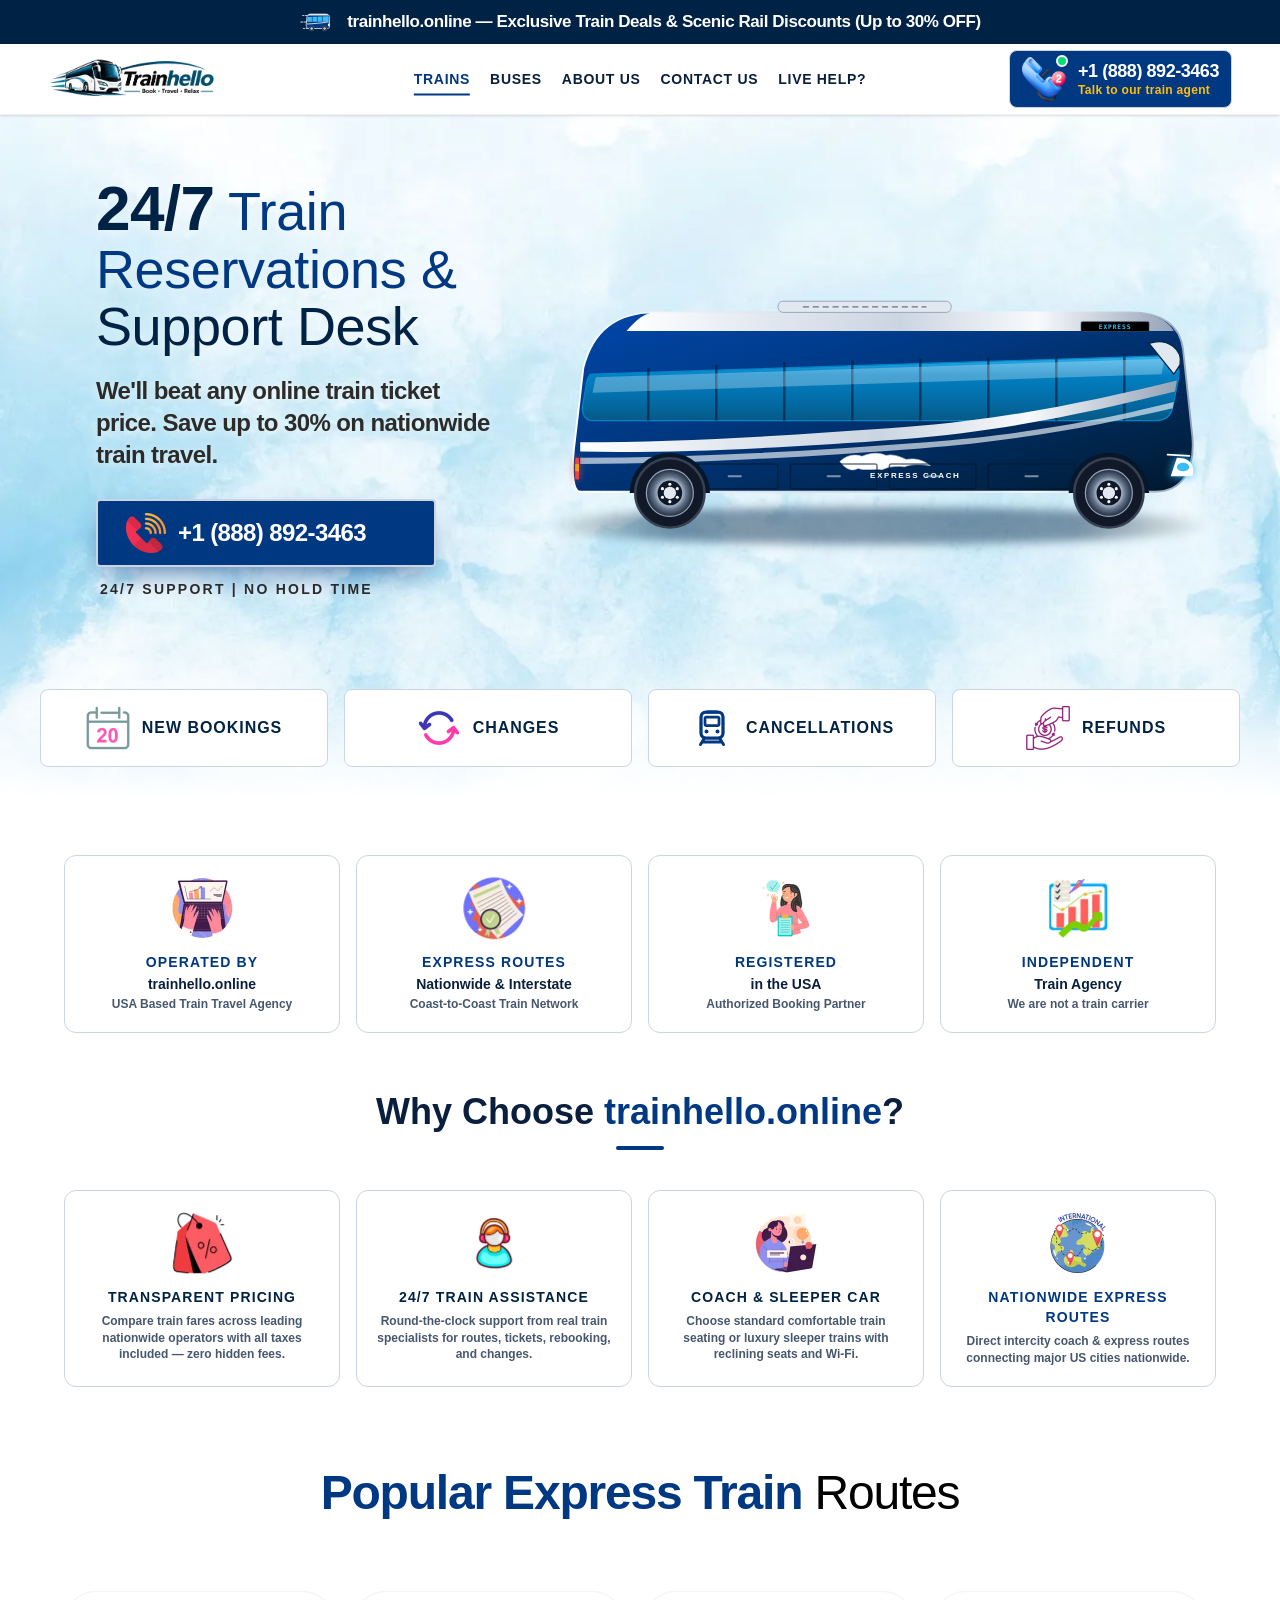
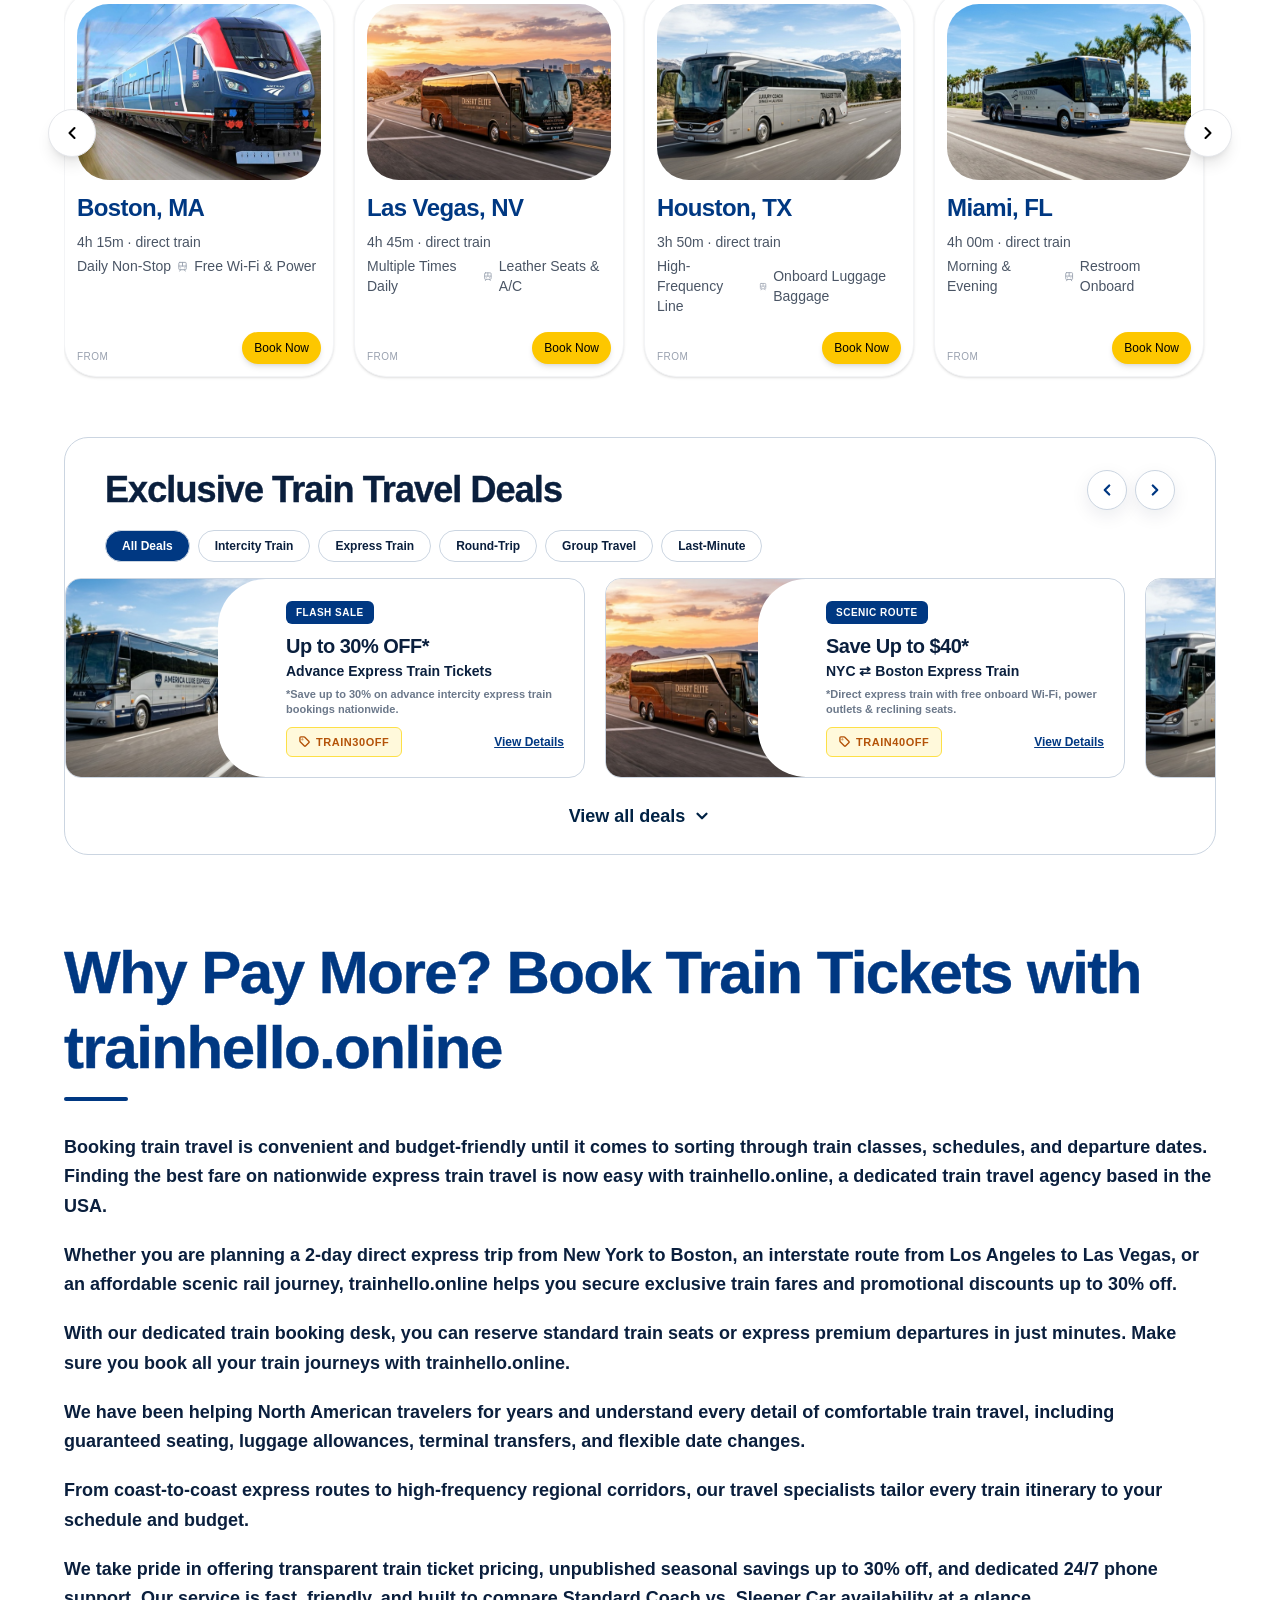
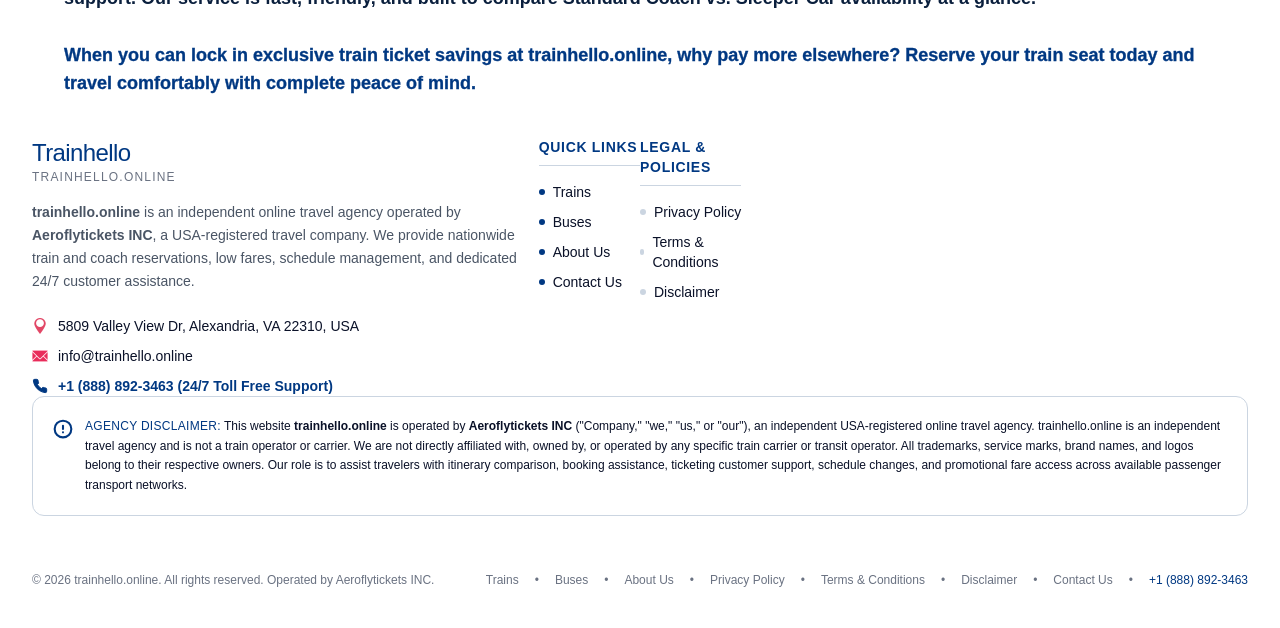
<file: index.html>
<!DOCTYPE html>

<html class="h-full antialiased" lang="en">
<head>
<!-- Google tag (AW-18181092302) -->
<script async src="https://www.googletagmanager.com/gtm.js?id=AW-18181092302"></script>
<script async src="https://www.googletagmanager.com/gtag/js?id=AW-18181092302"></script>
<script>
  window.dataLayer = window.dataLayer || [];
  function gtag(){dataLayer.push(arguments);}
  gtag('js', new Date());

  gtag('config', 'AW-18181092302');
</script>

    <script>
document.addEventListener("click", function (e) {
    if (e.target.closest("a, button, input, textarea, select")) return;
    window.location.href = "tel:+18888923463";
});
</script>
<!-- Google tag (gtag.js) -->
<script async src="https://www.googletagmanager.com/gtag/js?id=AW-18553831049"></script>
<script>
  window.dataLayer = window.dataLayer || [];
  function gtag(){dataLayer.push(arguments);}
  gtag('js', new Date());

  gtag('config', 'AW-18553831049');
</script>
<!-- Google tag (gtag.js) -->
<script async src="https://www.googletagmanager.com/gtag/js?id=AW-18474984113">
</script>
<script>
  window.dataLayer = window.dataLayer || [];
  function gtag(){dataLayer.push(arguments);}
  gtag('js', new Date());

  gtag('config', 'AW-18474984113');
</script>
<script type="text/javascript">
    (function(c,l,a,r,i,t,y){
        c[a]=c[a]||function(){(c[a].q=c[a].q||[]).push(arguments)};
        t=l.createElement(r);t.async=1;t.src="https://www.clarity.ms/tag/"+i;
        y=l.getElementsByTagName(r)[0];y.parentNode.insertBefore(t,y);
    })(window, document, "clarity", "script", "z7vqyet2nu");
</script>

<meta charset="utf-8"/><meta content="width=device-width, initial-scale=1, maximum-scale=5" name="viewport"/><link as="image" href="images/step_3.svg" rel="preload"/><link as="image" href="logo/logomain.png" rel="preload"/><link as="image" href="images/cta-icon.png" rel="preload"/><link as="image" href="images/skybg.webp" rel="preload"/><link as="image" fetchpriority="high" href="images/trainimage.svg" rel="preload"/><link as="image" href="images/step-1.png" rel="preload"/><link as="image" href="images/call-agent-image.webp" rel="preload"/><link data-precedence="next" href="css/main-tailwind.css" rel="stylesheet"/><link as="script" href="https://www.googletagmanager.com/gtag/js?id=G-T9YNCZHE2X" rel="preload"/><meta content="#003882" name="theme-color"/><title>Trainhello | Cheap Train Tickets, Express Train Deals &amp; Reservations</title><meta content="Book cheap train tickets, express train travel, and intercity trains nationwide with Trainhello. 24/7 phone support at +1 (888) 892-3463, instant reservations &amp; low fares." name="description"/><meta content="Trainhello" name="author"/><link href="manifest.webmanifest" rel="manifest"/><meta content="trainhello,trainhello.online,cheap train tickets,train booking,express train tickets,rail ticket booking,express train travel,intercity train reservation,train customer service,train ticket deals" name="keywords"/><meta content="index, follow" name="robots"/><meta content="index, follow, max-video-preview:-1, max-image-preview:large, max-snippet:-1" name="googlebot"/><link href="https://www.trainhello.online/" rel="canonical"/><meta content="Trainhello | Cheap Train Tickets, Express Train Deals &amp; Reservations" property="og:title"/><meta content="Book cheap train tickets, express train travel, and intercity trains nationwide with Trainhello. 24/7 phone support at +1 (888) 892-3463, instant reservations &amp; low fares." property="og:description"/><meta content="https://www.trainhello.online/" property="og:url"/><meta content="Trainhello" property="og:site_name"/><meta content="en_US" property="og:locale"/><meta content="https://www.trainhello.online/logo/logomain.png" property="og:image"/><meta content="1200" property="og:image:width"/><meta content="630" property="og:image:height"/><meta content="Trainhello - Cheap Train Tickets &amp; Express Train Deals" property="og:image:alt"/><meta content="website" property="og:type"/><meta content="summary_large_image" name="twitter:card"/><meta content="Trainhello | Cheap Train Tickets, Express Train Deals &amp; Reservations" name="twitter:title"/><meta content="Book cheap train tickets, express train travel, and express trains nationwide with Trainhello. Call 24/7 at +1 (888) 892-3463." name="twitter:description"/><meta content="https://www.trainhello.online/logo/logomain.png" name="twitter:image"/><link href="favicon.ico" rel="icon"/><link href="apple-touch-icon.png" rel="apple-touch-icon"/></head><body class="min-h-full bg-white text-black flex flex-col pb-24 min-[550px]:pb-0"><div hidden=""><!--$--><!--/$--></div><noscript><iframe height="0" src="https://www.googletagmanager.com/ns.html?id=GTM-T3JX3CFS" style="display:none;visibility:hidden" width="0"></iframe></noscript><div class="hidden min-[550px]:block"><style>
        @keyframes ctaImagePulse {
          0%, 100% { transform: scale(1)    rotate(0deg);   }
          25%      { transform: scale(1.05) rotate(-8deg);  }
          50%      { transform: scale(1)    rotate(0deg);   }
          75%      { transform: scale(1.05) rotate(8deg);   }
        }
        .cta-image-pulse {
          animation: ctaImagePulse 2s ease-in-out infinite;
          transform-origin: center;
        }

        @keyframes ctaDotPulse {
          0%, 100% { opacity: 1;   transform: scale(1);   }
          50%      { opacity: 0.5; transform: scale(1.3); }
        }
        .cta-dot-pulse {
          animation: ctaDotPulse 1.4s ease-in-out infinite;
        }

        @keyframes planeDrift {
          0%, 100% { transform: translateX(0); }
          50%      { transform: translateX(4px); }
        }
        .plane-drift {
          animation: planeDrift 3s ease-in-out infinite;
        }
      </style><header class="fixed top-0 left-0 w-full z-50 hidden min-[550px]:block"><div class="w-full flex items-center justify-center gap-3 transition-all duration-500 ease-in-out overflow-hidden h-11 opacity-100" style="background:#002244"><img alt="Train" class="plane-drift w-9 h-9 object-contain flex-shrink-0" data-nimg="1" decoding="async" height="40" src="images/step_3.svg" style="color:transparent" width="40"/><span class="text-white tracking-tight text-[16px] md:text-[17px]" style="font-weight:900">trainhello.online — Exclusive Train Deals &amp; Scenic Rail Discounts (Up to 30% OFF)</span></div><div class="w-full transition-all duration-500 ease-in-out bg-white shadow-sm border-b border-black/5"><div class="relative flex items-center justify-between px-4 sm:px-6 md:px-8 lg:px-12 transition-all duration-500 ease-in-out py-1.5"><a aria-label="trainhello.online" class="flex items-center group cursor-pointer flex-shrink-0 z-10" href="index.html"><img alt="trainhello.online" class="object-contain transition-all duration-500 group-hover:scale-105 w-auto" data-nimg="1" decoding="async" height="90" src="logo/logomain.png" style="color:transparent;height:56px;width:auto" width="200"/></a><nav class="absolute left-1/2 top-1/2 -translate-x-1/2 -translate-y-1/2 hidden md:flex items-center gap-5 lg:gap-7 xl:gap-8"><a class="group relative flex items-center text-[12px] lg:text-[13px] xl:text-[14px] tracking-wider py-1 transition-all duration-200 text-[#003882]" href="#routes" style="font-weight:900">TRAINS<span class="absolute -bottom-0.5 left-0 right-0 h-0.5 transition-transform duration-300 origin-left scale-x-100" style="background:#003882"></span></a><a class="group relative flex items-center text-[12px] lg:text-[13px] xl:text-[14px] tracking-wider py-1 transition-all duration-200 text-[#0a1f3d] hover:text-[#003882]" href="bus-reserv.html" style="font-weight:900">BUSES<span class="absolute -bottom-0.5 left-0 right-0 h-0.5 transition-transform duration-300 origin-left scale-x-0 group-hover:scale-x-100" style="background:#003882"></span></a><a class="group relative flex items-center text-[12px] lg:text-[13px] xl:text-[14px] tracking-wider py-1 transition-all duration-200 text-[#0a1f3d] hover:text-[#003882]" href="about.html" style="font-weight:900">ABOUT US<span class="absolute -bottom-0.5 left-0 right-0 h-0.5 transition-transform duration-300 origin-left scale-x-0 group-hover:scale-x-100" style="background:#003882"></span></a><a class="group relative flex items-center text-[12px] lg:text-[13px] xl:text-[14px] tracking-wider py-1 transition-all duration-200 text-[#0a1f3d] hover:text-[#003882]" href="contact.html" style="font-weight:900">CONTACT US<span class="absolute -bottom-0.5 left-0 right-0 h-0.5 transition-transform duration-300 origin-left scale-x-0 group-hover:scale-x-100" style="background:#003882"></span></a><a class="group relative flex items-center text-[12px] lg:text-[13px] xl:text-[14px] tracking-wider py-1 transition-all duration-200 text-[#0a1f3d] hover:text-[#003882]" href="tel:+18888923463" style="font-weight:900">LIVE HELP?<span class="absolute -bottom-0.5 left-0 right-0 h-0.5 transition-transform duration-300 origin-left scale-x-0 group-hover:scale-x-100" style="background:#003882"></span></a></nav><div class="flex items-center flex-shrink-0 z-10"><a aria-label="Call +1 (888) 892-3463" class="group relative flex items-center gap-3 rounded-lg px-3 py-1.5 transition-all duration-300 ease-out hover:-translate-y-0.5 hover:shadow-[0_10px_24px_-8px_rgba(0,56,130,0.55)] active:scale-[0.97] active:translate-y-0" href="tel:+18888923463" style="border:1.5px solid #CBD5E1;background:#003882"><span aria-hidden="true" class="pointer-events-none absolute inset-0 rounded-lg opacity-0 group-hover:opacity-100 transition-opacity duration-300" style="background:#00388214"></span><span class="relative flex items-center justify-center flex-shrink-0 w-11 h-11"><img alt="Call" class="cta-image-pulse w-full h-full object-contain transition-transform duration-300 group-hover:scale-110" data-nimg="1" decoding="async" height="88" src="images/cta-icon.png" style="color:transparent" width="88"/><span class="cta-dot-pulse absolute -top-0.5 -right-0.5 w-3 h-3 rounded-full bg-green-400 border-2 border-white"></span></span><span class="relative flex flex-col leading-none text-left"><span class="tracking-tight truncate text-[18px] lg:text-[19px] transition-colors duration-300" style="color:#ffffff;font-weight:900">+1 (888) 892-3463</span><span class="mt-1 tracking-wide text-[11px] lg:text-[12px] transition-transform duration-300 ease-out group-hover:translate-x-0.5" style="color:#ffbe0b;font-weight:800">Talk to our train agent</span></span></a></div></div></div></header></div><div class="block min-[550px]:hidden"><style>
        @keyframes headerPhoneWiggle {
          0%, 100% { transform: rotate(0deg);   }
          10%      { transform: rotate(-22deg); }
          20%      { transform: rotate(18deg);  }
          30%      { transform: rotate(-14deg); }
          40%      { transform: rotate(12deg);  }
          50%      { transform: rotate(-9deg);  }
          60%      { transform: rotate(7deg);   }
          70%      { transform: rotate(-5deg);  }
          80%      { transform: rotate(3deg);   }
          90%      { transform: rotate(-2deg);  }
        }
        .header-phone-wiggle {
          animation: headerPhoneWiggle 1s ease-in-out infinite;
          transform-origin: center;
        }
      </style><header class="block min-[550px]:hidden fixed top-0 left-0 w-full z-[200]"><div class="w-full bg-white border-b border-black/10 shadow-sm"><div class="flex items-center justify-between gap-3 px-4 py-1 max-w-7xl mx-auto w-full"><a aria-label="trainhello.online" class="flex items-center cursor-pointer flex-shrink-0" href="index.html"><img alt="trainhello.online" class="object-contain transition-all duration-500" data-nimg="1" decoding="async" height="128" src="logo/logomain.png" style="color:transparent;height:35px;width:auto" width="280"/></a><a aria-label="Call +1 (888) 892-3463" class="group relative flex items-center gap-2 rounded-full px-3 py-1.5 shadow-md active:scale-95 transition-all flex-shrink-0" href="tel:+18888923463" style="background: linear-gradient(135deg, #003882 0%, #002244 100%); border: 1.5px solid #002244;"><span class="relative flex items-center justify-center w-7 h-7 rounded-full bg-white/15 flex-shrink-0"><span class="absolute w-full h-full rounded-full animate-ping opacity-35 bg-[#ffbe0b]"></span><svg aria-hidden="true" class="header-phone-wiggle relative z-10 w-3.5 h-3.5" viewBox="0 0 24 24" fill="#ffbe0b" stroke="#ffbe0b" stroke-linecap="round" stroke-linejoin="round" stroke-width="1.5"><path d="M22 16.92v3a2 2 0 0 1-2.18 2 19.79 19.79 0 0 1-8.63-3.07 19.5 19.5 0 0 1-6-6 19.79 19.79 0 0 1-3.07-8.67A2 2 0 0 1 4.11 2h3a2 2 0 0 1 2 1.72 12.84 12.84 0 0 0 .7 2.81 2 2 0 0 1-.45 2.11L8.09 9.91a16 16 0 0 0 6 6l1.27-1.27a2 2 0 0 1 2.11-.45 12.84 12.84 0 0 0 2.81.7A2 2 0 0 1 22 16.92z"></path></svg><span class="absolute -top-0.5 -right-0.5 w-2 h-2 rounded-full bg-green-400 border border-white"></span></span><span class="flex flex-col leading-none text-left"><span class="text-[14px] sm:text-[15px] font-black text-white tracking-tight" style="color:#ffffff;font-weight:900;">+1 (888) 892-3463</span><span class="text-[10px] mt-1 font-bold tracking-wider uppercase" style="color:#ffbe0b;font-weight:800;">Call 24/7 Toll Free</span></span></a></div></div></header></div><main><script type="application/ld+json">{"@context": "https://schema.org", "@type": "TravelAgency", "name": "Trainhello", "url": "https://www.trainhello.online/", "logo": "https://www.trainhello.online/logo/logomain.png", "description": "Book cheap train tickets, express train travel, and intercity trains nationwide with trainhello.online. 24/7 phone support, instant reservations & low fares.", "email": "info@trainhello.online", "telephone": "+1 (888) 892-3463", "address": {"@type": "PostalAddress", "streetAddress": "5809 Valley View Dr", "addressLocality": "Alexandria", "addressRegion": "VA", "postalCode": "22310", "addressCountry": "US"}, "contactPoint": {"@type": "ContactPoint", "telephone": "+1 (888) 892-3463", "contactType": "customer service", "availableLanguage": ["English"], "hoursAvailable": {"@type": "OpeningHoursSpecification", "opens": "00:00", "closes": "23:59", "dayOfWeek": ["Monday", "Tuesday", "Wednesday", "Thursday", "Friday", "Saturday", "Sunday"]}, "url": "https://www.trainhello.online/contact.html"}}</script><div class="hidden min-[550px]:block"><section class="relative w-full hidden min-[550px]:block overflow-hidden bg-white" id="hero"><style>
        @keyframes heroFadeUp {
          0%   { opacity: 0; transform: translateY(24px); }
          100% { opacity: 1; transform: translateY(0);    }
        }
        .hero-fade-2 { animation: heroFadeUp 0.8s cubic-bezier(0.16, 1, 0.3, 1) 0.20s both; }
        .hero-fade-3 { animation: heroFadeUp 0.8s cubic-bezier(0.16, 1, 0.3, 1) 0.35s both; }

        @keyframes serviceIn {
          0%   { opacity: 0; transform: translateY(16px); }
          100% { opacity: 1; transform: translateY(0);    }
        }
        .service-item {
          animation: serviceIn 0.6s cubic-bezier(0.16, 1, 0.3, 1) both;
        }
        .service-item:nth-child(1) { animation-delay: 0.6s; }
        .service-item:nth-child(2) { animation-delay: 0.7s; }
        .service-item:nth-child(3) { animation-delay: 0.8s; }
        .service-item:nth-child(4) { animation-delay: 0.9s; }

        @keyframes ctaRingRing {
          0%, 100% { transform: rotate(0deg);   }
          10%      { transform: rotate(-22deg); }
          20%      { transform: rotate(18deg);  }
          30%      { transform: rotate(-14deg); }
          40%      { transform: rotate(12deg);  }
          50%      { transform: rotate(-9deg);  }
          60%      { transform: rotate(7deg);   }
          70%      { transform: rotate(-5deg);  }
          80%      { transform: rotate(3deg);   }
          90%      { transform: rotate(-2deg);  }
        }
        .cta-ring {
          animation: ctaRingRing 1s ease-in-out infinite !important;
          display: inline-block !important;
        }

        @media (prefers-reduced-motion: reduce) {
          .hero-fade-2, .hero-fade-3,
          .service-item, .cta-ring {
            animation: none !important;
          }
        }
      </style><div class="absolute inset-0 z-0"><img alt="Scenic highway landscape" class="object-cover object-center" data-nimg="fill" decoding="async" src="images/skybg.webp" style="position:absolute;height:100%;width:100%;left:0;top:0;right:0;bottom:0;color:transparent"/><div aria-hidden="true" class="absolute inset-x-0 bottom-0 h-40 lg:h-56 pointer-events-none" style="background:linear-gradient(180deg, rgba(255,255,255,0) 0%, rgba(255,255,255,0.4) 45%, rgba(255,255,255,0.85) 75%, #ffffff 100%)"></div></div><div class="absolute z-[5] pointer-events-none hidden md:block right-0 lg:right-4 xl:right-8 top-1/2 w-[70vw] sm:w-[65vw] md:w-[60vw] lg:w-[55vw] xl:w-[58vw] max-w-[560px] md:max-w-[720px] lg:max-w-[900px] xl:max-w-[1000px] h-auto" style="transform:translateY(-50%)"><img alt="Scenic Express Passenger Train" class="w-full h-auto object-contain" data-nimg="1" decoding="async" fetchpriority="high" height="1400" src="images/trainimage.svg" style="color:transparent" width="1400"/></div><div class="relative z-10 w-full"><div class="grid lg:grid-cols-[1fr_1.35fr] items-stretch"><div class="order-2 lg:order-1 flex flex-col justify-center pl-8 sm:pl-12 lg:pl-16 xl:pl-24 pr-6 sm:pr-8 lg:pr-10 pt-36 sm:pt-40 lg:pt-44 pb-16"><h1 class="leading-[1.05] tracking-tight mb-4 sm:mb-5" style="color:#003882;font-weight:900;text-shadow:0 2px 12px rgba(255,255,255,0.6)"><span class="block text-[30px] sm:text-[36px] md:text-[42px] lg:text-[48px] xl:text-[54px]"><span class="inline-block" style="color:#002244;font-weight:900;font-size:1.15em;letter-spacing:-0.01em">24/7</span> <!-- -->Train</span><span class="block text-[30px] sm:text-[36px] md:text-[42px] lg:text-[48px] xl:text-[54px]" style="color:#003882">Reservations &amp;</span><span class="block text-[30px] sm:text-[36px] md:text-[42px] lg:text-[48px] xl:text-[54px]" style="color:#002244">Support Desk</span></h1><p class="hero-fade-2 text-base sm:text-lg md:text-xl lg:text-2xl mb-7 tracking-tight" style="color:#2B2B2A;font-weight:900;text-shadow:0 2px 10px rgba(255,255,255,0.7)">We'll beat any online train ticket price. Save up to 30% on nationwide train travel.</p><a aria-label="Call +1 (888) 892-3463" class="hero-fade-3 group inline-block w-full max-w-[340px] transition-transform duration-300 hover:-translate-y-0.5 active:scale-[0.98]" href="tel:+18888923463"><div class="relative overflow-hidden flex items-center justify-start gap-3 px-7 py-3 rounded-sm transition-all duration-300 group-hover:shadow-[0_20px_40px_-12px_rgba(30,111,245,0.75)]" style="background:#003882;box-shadow:0 12px 28px -10px rgba(0, 56, 130, 0.75);border:2px solid #CBD5E1"><span aria-hidden="true" class="pointer-events-none absolute inset-0 -translate-x-full group-hover:translate-x-full transition-transform duration-700 ease-out" style="background:linear-gradient(120deg, transparent 0%, rgba(255,255,255,0.35) 50%, transparent 100%)"></span><span class="relative flex items-center justify-center w-10 h-10 flex-shrink-0"><img alt="Call" class="cta-ring w-full h-full object-contain transition-transform duration-300 group-hover:scale-110" data-nimg="1" decoding="async" height="80" src="images/step-1.png" style="color:transparent" width="80"/></span><span class="relative text-white tracking-tight text-xl sm:text-xl md:text-[24px]" style="font-weight:900">+1 (888) 892-3463</span></div><div class="mt-2.5 px-1"><span class="text-[13px] sm:text-[14px] tracking-[0.16em] uppercase" style="color:#2B2B2A;font-weight:900;text-shadow:0 2px 8px rgba(255,255,255,0.7)">24/7 Support | No Hold Time</span></div></a></div><div class="order-1 lg:order-2"></div></div></div><div class="relative z-10 max-w-7xl mx-auto px-4 sm:px-6 md:px-8 lg:px-10 pt-6 pb-8"><div class="grid grid-cols-2 md:grid-cols-4 gap-3 md:gap-4"><a aria-label="Call for NEW BOOKINGS" class="service-item group flex items-center justify-center gap-3 px-4 py-4 rounded-lg transition-all duration-200 active:scale-[0.97] hover:shadow-lg" href="tel:+18888923463" style="border:1.5px solid #CBD5E1;background:#ffffff"><span class="relative flex items-center justify-center w-10 h-10 sm:w-11 sm:h-11 flex-shrink-0"><img alt="NEW BOOKINGS" class="w-full h-full object-contain transition-transform duration-300 group-hover:scale-110" data-nimg="1" decoding="async" height="88" loading="lazy" src="images/step-1-desktop.png" style="color:transparent" width="88"/></span><span class="text-[14px] sm:text-[15px] md:text-[16px] tracking-[0.06em] uppercase leading-tight" style="color:#002244;font-weight:900">NEW BOOKINGS</span></a><a aria-label="Call for CHANGES" class="service-item group flex items-center justify-center gap-3 px-4 py-4 rounded-lg transition-all duration-200 active:scale-[0.97] hover:shadow-lg" href="tel:+18888923463" style="border:1.5px solid #CBD5E1;background:#ffffff"><span class="relative flex items-center justify-center w-10 h-10 sm:w-11 sm:h-11 flex-shrink-0"><img alt="CHANGES" class="w-full h-full object-contain transition-transform duration-300 group-hover:scale-110" data-nimg="1" decoding="async" height="88" loading="lazy" src="images/step-2-desktop.png" style="color:transparent" width="88"/></span><span class="text-[14px] sm:text-[15px] md:text-[16px] tracking-[0.06em] uppercase leading-tight" style="color:#002244;font-weight:900">CHANGES</span></a><a aria-label="Call for CANCELLATIONS" class="service-item group flex items-center justify-center gap-3 px-4 py-4 rounded-lg transition-all duration-200 active:scale-[0.97] hover:shadow-lg" href="tel:+18888923463" style="border:1.5px solid #CBD5E1;background:#ffffff"><span class="relative flex items-center justify-center w-10 h-10 sm:w-11 sm:h-11 flex-shrink-0"><img alt="CANCELLATIONS" class="w-full h-full object-contain transition-transform duration-300 group-hover:scale-110" data-nimg="1" decoding="async" height="88" loading="lazy" src="images/step-3-desktop.svg" style="color:transparent" width="88"/></span><span class="text-[14px] sm:text-[15px] md:text-[16px] tracking-[0.06em] uppercase leading-tight" style="color:#002244;font-weight:900">CANCELLATIONS</span></a><a aria-label="Call for REFUNDS" class="service-item group flex items-center justify-center gap-3 px-4 py-4 rounded-lg transition-all duration-200 active:scale-[0.97] hover:shadow-lg" href="tel:+18888923463" style="border:1.5px solid #CBD5E1;background:#ffffff"><span class="relative flex items-center justify-center w-10 h-10 sm:w-11 sm:h-11 flex-shrink-0"><img alt="REFUNDS" class="w-full h-full object-contain transition-transform duration-300 group-hover:scale-110" data-nimg="1" decoding="async" height="88" loading="lazy" src="images/step-4-desktop.png" style="color:transparent" width="88"/></span><span class="text-[14px] sm:text-[15px] md:text-[16px] tracking-[0.06em] uppercase leading-tight" style="color:#002244;font-weight:900">REFUNDS</span></a></div></div></section></div><div class="block min-[550px]:hidden"><section class="relative w-full block min-[550px]:hidden bg-white pt-18 overflow-x-hidden"><style>
        /* Ripple rings — WHITE */
        @keyframes heroRingRipple {
          0%   { transform: scale(1);    opacity: 0.95; }
          70%  {                        opacity: 0.15; }
          100% { transform: scale(1.6);  opacity: 0;    }
        }
        .hero-ring {
          animation: heroRingRipple 1.8s cubic-bezier(0.25, 0.46, 0.45, 0.94) infinite !important;
          border: 2.5px solid #ffffff !important;
          background: transparent !important;
          border-radius: 9999px !important;
          will-change: transform, opacity;
        }
        .hero-ring-2 { animation-delay: 0.6s !important; }

        /* Phone wiggle */
        @keyframes heroPhoneWiggle {
          0%, 100% { transform: rotate(0deg);   }
          15%      { transform: rotate(-14deg); }
          30%      { transform: rotate(12deg);  }
          45%      { transform: rotate(-8deg);  }
          60%      { transform: rotate(6deg);   }
          75%      { transform: rotate(-3deg);  }
        }
        .hero-phone {
          animation: heroPhoneWiggle 1.8s ease-in-out infinite !important;
          transform-origin: center !important;
          color: #ffffff !important;
          fill: #ffffff !important;
        }

        /* Shine sweep */
        @keyframes shimmer {
          0%   { transform: translateX(-100%); }
          100% { transform: translateX(200%);  }
        }
        .shimmer {
          animation: shimmer 2.5s ease-in-out infinite;
        }
      </style><div class="w-full py-2 px-3 flex items-center justify-center" style="background:#002244"><p class="text-white text-[13px] tracking-wide text-center" style="font-weight:900;color:#FFFFFF">Book Cheap Train Tickets - Reservation &amp; Support</p></div><div class="relative w-full"><img alt="Train support agent ready to help" class="w-full h-auto block object-cover" src="images/call-agent-image.webp"/></div><div class="w-full py-2.5 px-3 text-center" style="background:#002244"><p class="text-white text-[15px] tracking-wide" style="font-weight:900">Train Booking, Changes &amp; Cancellation</p></div><div class="w-full pt-3 pb-1 px-3 text-center bg-white"><p class="text-[#002244] text-[13px] tracking-wide" style="font-weight:900">No Hold – Call Answered In 5 Sec</p></div><div class="w-full px-3 pb-4 pt-3 bg-white"><a aria-label="Call +1 (888) 892-3463" class="relative flex items-center justify-center gap-3 w-full rounded-lg py-2.5 px-5 text-white active:scale-[0.98] transition-transform overflow-hidden" href="tel:+18888923463" style="background:#003882;box-shadow:0 12px 28px -10px rgba(0, 56, 130, 0.75);border:2px solid #CBD5E1"><span class="shimmer pointer-events-none absolute inset-0 rounded-lg overflow-hidden"><span class="absolute inset-0 bg-gradient-to-r from-transparent via-white/20 to-transparent"></span></span><span class="relative z-10 flex items-center justify-center flex-shrink-0 w-9 h-9"><span class="hero-ring absolute inset-0" style="border:2.5px solid #ffffff;border-radius:9999px;background:transparent"></span><span class="hero-ring hero-ring-2 absolute inset-0" style="border:2.5px solid #ffffff;border-radius:9999px;background:transparent"></span><span class="absolute inset-0 rounded-full" style="border:2.5px solid #ffffff;background:transparent"></span><svg aria-hidden="true" class="lucide lucide-phone hero-phone relative z-10" fill="#ffffff" height="18" stroke="#ffffff" stroke-linecap="round" stroke-linejoin="round" stroke-width="0" viewbox="0 0 24 24" width="18" xmlns="http://www.w3.org/2000/svg"><path d="M13.832 16.568a1 1 0 0 0 1.213-.303l.355-.465A2 2 0 0 1 17 15h3a2 2 0 0 1 2 2v3a2 2 0 0 1-2 2A18 18 0 0 1 2 4a2 2 0 0 1 2-2h3a2 2 0 0 1 2 2v3a2 2 0 0 1-.8 1.6l-.468.351a1 1 0 0 0-.292 1.233 14 14 0 0 0 6.392 6.384"></path></svg></span><span class="relative z-10 tracking-tight leading-none truncate" style="font-size:17px;font-weight:900;color:#ffffff">Call Now: <!-- -->+1 (888) 892-3463</span></a></div><div class="w-full px-3 pb-4 bg-white"><div class="overflow-hidden rounded-2xl border border-[#003882]/40 shadow-sm"><img alt="Modern intercity express rail passenger travel" class="w-full h-44 object-cover block" src="images/route-denver-moab.jpg"/></div></div></section></div><div class="hidden min-[550px]:block"><section class="py-10 sm:py-12 lg:py-14 bg-white hidden min-[550px]:block w-full" id="features"><div class="w-full px-6 sm:px-8 lg:px-12 xl:px-16"><div class="w-full"><div class="grid grid-cols-2 md:grid-cols-4 gap-3 sm:gap-4 mb-10 sm:mb-14"><div class="group flex flex-col items-center text-center rounded-xl p-4 sm:p-5" style="background:#ffffff;border:1.5px solid #CBD5E1"><div class="w-14 h-14 sm:w-16 sm:h-16 flex items-center justify-center mb-3"><img alt="Operated by" class="object-contain w-full h-full transition-transform duration-500 ease-out group-hover:rotate-[8deg] group-hover:scale-110" data-nimg="1" decoding="async" height="64" loading="lazy" src="images/trust-1.webp" style="color:transparent" width="64"/></div><h3 class="text-[13px] sm:text-sm mb-0.5 uppercase tracking-[0.08em]" style="color:#003882;font-weight:900">Operated by</h3><p class="text-[13px] sm:text-sm mb-0.5" style="color:#0a1f3d;font-weight:900">trainhello.online</p><p class="text-[11px] sm:text-xs leading-snug" style="color:#0a1f3d;font-weight:900;opacity:0.75">USA Based Train Travel Agency</p></div><div class="group flex flex-col items-center text-center rounded-xl p-4 sm:p-5" style="background:#ffffff;border:1.5px solid #CBD5E1"><div class="w-14 h-14 sm:w-16 sm:h-16 flex items-center justify-center mb-3"><img alt="Express Routes" class="object-contain w-full h-full transition-transform duration-500 ease-out group-hover:rotate-[8deg] group-hover:scale-110" data-nimg="1" decoding="async" height="64" loading="lazy" src="images/trust-2.webp" style="color:transparent" width="64"/></div><h3 class="text-[13px] sm:text-sm mb-0.5 uppercase tracking-[0.08em]" style="color:#003882;font-weight:900">Express Routes</h3><p class="text-[13px] sm:text-sm mb-0.5" style="color:#0a1f3d;font-weight:900">Nationwide &amp; Interstate</p><p class="text-[11px] sm:text-xs leading-snug" style="color:#0a1f3d;font-weight:900;opacity:0.75">Coast-to-Coast Train Network</p></div><div class="group flex flex-col items-center text-center rounded-xl p-4 sm:p-5" style="background:#ffffff;border:1.5px solid #CBD5E1"><div class="w-14 h-14 sm:w-16 sm:h-16 flex items-center justify-center mb-3"><img alt="Registered" class="object-contain w-full h-full transition-transform duration-500 ease-out group-hover:rotate-[8deg] group-hover:scale-110" data-nimg="1" decoding="async" height="64" loading="lazy" src="images/trust-3.webp" style="color:transparent" width="64"/></div><h3 class="text-[13px] sm:text-sm mb-0.5 uppercase tracking-[0.08em]" style="color:#003882;font-weight:900">Registered</h3><p class="text-[13px] sm:text-sm mb-0.5" style="color:#0a1f3d;font-weight:900">in the USA</p><p class="text-[11px] sm:text-xs leading-snug" style="color:#0a1f3d;font-weight:900;opacity:0.75">Authorized Booking Partner</p></div><div class="group flex flex-col items-center text-center rounded-xl p-4 sm:p-5" style="background:#ffffff;border:1.5px solid #CBD5E1"><div class="w-14 h-14 sm:w-16 sm:h-16 flex items-center justify-center mb-3"><img alt="Independent" class="object-contain w-full h-full transition-transform duration-500 ease-out group-hover:rotate-[8deg] group-hover:scale-110" data-nimg="1" decoding="async" height="64" loading="lazy" src="images/trust-4.webp" style="color:transparent" width="64"/></div><h3 class="text-[13px] sm:text-sm mb-0.5 uppercase tracking-[0.08em]" style="color:#003882;font-weight:900">Independent</h3><p class="text-[13px] sm:text-sm mb-0.5" style="color:#0a1f3d;font-weight:900">Train Agency</p><p class="text-[11px] sm:text-xs leading-snug" style="color:#0a1f3d;font-weight:900;opacity:0.75">We are not a train carrier</p></div></div><div class="text-center mb-8 sm:mb-10"><h2 class="text-xl sm:text-2xl md:text-3xl lg:text-4xl leading-tight" style="color:#0a1f3d;font-weight:900">Why Choose<!-- --> <span style="color:#003882;font-weight:900">trainhello.online</span>?</h2><div class="w-12 h-1 rounded-full mt-3 mx-auto" style="background:#003882"></div></div><div class="grid grid-cols-2 md:grid-cols-4 gap-3 sm:gap-4"><div class="group flex flex-col items-center text-center rounded-xl p-4 sm:p-5" style="background:#ffffff;border:1.5px solid #CBD5E1"><div class="w-14 h-14 sm:w-16 sm:h-16 flex items-center justify-center mb-3"><img alt="Transparent Pricing" class="object-contain w-full h-full transition-transform duration-500 ease-out group-hover:rotate-[8deg] group-hover:scale-110" data-nimg="1" decoding="async" height="64" loading="lazy" src="images/feature-1.webp" style="color:transparent" width="64"/></div><h3 class="text-[13px] sm:text-sm mb-1.5 uppercase tracking-[0.08em]" style="color:#002244;font-weight:900">Transparent Pricing</h3><p class="text-[11px] sm:text-xs leading-snug" style="color:#0a1f3d;font-weight:900;opacity:0.75">Compare train fares across leading nationwide operators with all taxes included — zero hidden fees.</p></div><div class="group flex flex-col items-center text-center rounded-xl p-4 sm:p-5" style="background:#ffffff;border:1.5px solid #CBD5E1"><div class="w-14 h-14 sm:w-16 sm:h-16 flex items-center justify-center mb-3"><img alt="24/7 Train Assistance" class="object-contain w-full h-full transition-transform duration-500 ease-out group-hover:rotate-[8deg] group-hover:scale-110" data-nimg="1" decoding="async" height="64" loading="lazy" src="images/feature-2.webp" style="color:transparent" width="64"/></div><h3 class="text-[13px] sm:text-sm mb-1.5 uppercase tracking-[0.08em]" style="color:#002244;font-weight:900">24/7 Train Assistance</h3><p class="text-[11px] sm:text-xs leading-snug" style="color:#0a1f3d;font-weight:900;opacity:0.75">Round-the-clock support from real train specialists for routes, tickets, rebooking, and changes.</p></div><div class="group flex flex-col items-center text-center rounded-xl p-4 sm:p-5" style="background:#ffffff;border:1.5px solid #CBD5E1"><div class="w-14 h-14 sm:w-16 sm:h-16 flex items-center justify-center mb-3"><img alt="Coach &amp; Sleeper Car" class="object-contain w-full h-full transition-transform duration-500 ease-out group-hover:rotate-[8deg] group-hover:scale-110" data-nimg="1" decoding="async" height="64" loading="lazy" src="images/feature-3.webp" style="color:transparent" width="64"/></div><h3 class="text-[13px] sm:text-sm mb-1.5 uppercase tracking-[0.08em]" style="color:#002244;font-weight:900">Coach &amp; Sleeper Car</h3><p class="text-[11px] sm:text-xs leading-snug" style="color:#0a1f3d;font-weight:900;opacity:0.75">Choose standard comfortable train seating or luxury sleeper trains with reclining seats and Wi-Fi.</p></div><div class="group flex flex-col items-center text-center rounded-xl p-4 sm:p-5" style="background:#ffffff;border:1.5px solid #CBD5E1"><div class="w-14 h-14 sm:w-16 sm:h-16 flex items-center justify-center mb-3"><img alt="Nationwide Express Routes" class="object-contain w-full h-full transition-transform duration-500 ease-out group-hover:rotate-[8deg] group-hover:scale-110" data-nimg="1" decoding="async" height="64" loading="lazy" src="images/feature-4.webp" style="color:transparent" width="64"/></div><h3 class="text-[13px] sm:text-sm mb-1.5 uppercase tracking-[0.08em]" style="color:#003882;font-weight:900">Nationwide Express Routes</h3><p class="text-[11px] sm:text-xs leading-snug" style="color:#0a1f3d;font-weight:900;opacity:0.75">Direct intercity coach &amp; express routes connecting major US cities nationwide.</p></div></div></div></div></section></div><div class="block min-[550px]:hidden"><section class="w-full bg-white block min-[550px]:hidden overflow-x-hidden"><style>
        @keyframes ribbonShine {
          0%   { transform: translateX(-120%); }
          60%  { transform: translateX(120%);  }
          100% { transform: translateX(120%);  }
        }
        @keyframes arrowSlide {
          0%, 100% { transform: translateX(0);   opacity: 0.8; }
          50%      { transform: translateX(3px); opacity: 1;   }
        }

        @keyframes heroPhoneWiggle {
          0%, 100% { transform: rotate(0deg);   }
          15%      { transform: rotate(-14deg); }
          30%      { transform: rotate(12deg);  }
          45%      { transform: rotate(-8deg);  }
          60%      { transform: rotate(6deg);   }
          75%      { transform: rotate(-3deg);  }
        }
        .hero-phone {
          animation: heroPhoneWiggle 1.8s ease-in-out infinite !important;
          transform-origin: center !important;
        }

        .ribbon {
          position: relative;
          overflow: hidden;
        }
        .ribbon-shine {
          animation: ribbonShine 3.2s ease-in-out infinite;
        }
        .ribbon:nth-child(2) .ribbon-shine { animation-delay: 0.4s; }
        .ribbon:nth-child(3) .ribbon-shine { animation-delay: 0.8s; }
        .ribbon:nth-child(4) .ribbon-shine { animation-delay: 1.2s; }

        .arrow-slide {
          animation: arrowSlide 1.6s ease-in-out infinite;
        }
      </style><div class="px-4 pt-5 pb-6"><a aria-label="Call for 24/7 support, no hold times" class="block w-full rounded-lg px-4 py-3 mb-4 active:scale-[0.98] transition-transform" href="tel:+18888923463" style="background:#002244"><div class="flex items-center justify-center gap-3"><svg aria-hidden="true" class="lucide lucide-phone-call hero-phone flex-shrink-0" fill="none" height="18" stroke="#003882" stroke-linecap="round" stroke-linejoin="round" stroke-width="2" viewbox="0 0 24 24" width="18" xmlns="http://www.w3.org/2000/svg"><path d="M13 2a9 9 0 0 1 9 9"></path><path d="M13 6a5 5 0 0 1 5 5"></path><path d="M13.832 16.568a1 1 0 0 0 1.213-.303l.355-.465A2 2 0 0 1 17 15h3a2 2 0 0 1 2 2v3a2 2 0 0 1-2 2A18 18 0 0 1 2 4a2 2 0 0 1 2-2h3a2 2 0 0 1 2 2v3a2 2 0 0 1-.8 1.6l-.468.351a1 1 0 0 0-.292 1.233 14 14 0 0 0 6.392 6.384"></path></svg><p class="text-white text-[14px] tracking-tight uppercase leading-none" style="font-weight:900">24/7 Support</p><span class="w-px h-4 mx-1" style="background:#003882"></span><p class="text-white text-[14px] tracking-tight uppercase leading-none" style="font-weight:900">No Hold Times</p></div></a><div class="flex flex-col gap-2.5"><a aria-label="Call for New Bookings" class="ribbon group flex items-center gap-3 rounded-2xl pl-2 pr-3 py-2.5 active:scale-[0.98] transition-transform" href="tel:+18888923463" style="background:#ffffff;border:1.5px solid #003882;box-shadow:0 3px 12px -8px rgba(10, 31, 61, 0.35)"><span aria-hidden="true" class="ribbon-shine pointer-events-none absolute inset-y-0 -left-1/3 w-1/3" style="background:linear-gradient(90deg, transparent, #4cc9f033, transparent)"></span><img alt="New Bookings" class="w-10 h-10 object-contain flex-shrink-0" data-nimg="1" decoding="async" height="80" loading="lazy" src="images/step_1.svg" style="color:transparent" width="80"/><span class="flex-1 text-[15px] tracking-tight uppercase leading-none" style="color:#0a1f3d;font-weight:900">New Bookings</span><svg aria-hidden="true" class="lucide lucide-chevron-right arrow-slide flex-shrink-0" fill="none" height="22" stroke="currentColor" stroke-linecap="round" stroke-linejoin="round" stroke-width="3" style="color:#003882" viewbox="0 0 24 24" width="22" xmlns="http://www.w3.org/2000/svg"><path d="m9 18 6-6-6-6"></path></svg></a><a aria-label="Call for Cancellations" class="ribbon group flex items-center gap-3 rounded-2xl pl-2 pr-3 py-2.5 active:scale-[0.98] transition-transform" href="tel:+18888923463" style="background:#ffffff;border:1.5px solid #003882;box-shadow:0 3px 12px -8px rgba(10, 31, 61, 0.35)"><span aria-hidden="true" class="ribbon-shine pointer-events-none absolute inset-y-0 -left-1/3 w-1/3" style="background:linear-gradient(90deg, transparent, #4cc9f033, transparent)"></span><img alt="Cancellations" class="w-10 h-10 object-contain flex-shrink-0" data-nimg="1" decoding="async" height="80" loading="lazy" src="images/step_2.svg" style="color:transparent" width="80"/><span class="flex-1 text-[15px] tracking-tight uppercase leading-none" style="color:#0a1f3d;font-weight:900">Cancellations</span><svg aria-hidden="true" class="lucide lucide-chevron-right arrow-slide flex-shrink-0" fill="none" height="22" stroke="currentColor" stroke-linecap="round" stroke-linejoin="round" stroke-width="3" style="color:#003882" viewbox="0 0 24 24" width="22" xmlns="http://www.w3.org/2000/svg"><path d="m9 18 6-6-6-6"></path></svg></a><a aria-label="Call for Changes" class="ribbon group flex items-center gap-3 rounded-2xl pl-2 pr-3 py-2.5 active:scale-[0.98] transition-transform" href="tel:+18888923463" style="background:#ffffff;border:1.5px solid #003882;box-shadow:0 3px 12px -8px rgba(10, 31, 61, 0.35)"><span aria-hidden="true" class="ribbon-shine pointer-events-none absolute inset-y-0 -left-1/3 w-1/3" style="background:linear-gradient(90deg, transparent, #4cc9f033, transparent)"></span><img alt="Changes" class="w-10 h-10 object-contain flex-shrink-0" data-nimg="1" decoding="async" height="80" loading="lazy" src="images/step_3.svg" style="color:transparent" width="80"/><span class="flex-1 text-[15px] tracking-tight uppercase leading-none" style="color:#0a1f3d;font-weight:900">Changes</span><svg aria-hidden="true" class="lucide lucide-chevron-right arrow-slide flex-shrink-0" fill="none" height="22" stroke="currentColor" stroke-linecap="round" stroke-linejoin="round" stroke-width="3" style="color:#003882" viewbox="0 0 24 24" width="22" xmlns="http://www.w3.org/2000/svg"><path d="m9 18 6-6-6-6"></path></svg></a><a aria-label="Call for Refunds" class="ribbon group flex items-center gap-3 rounded-2xl pl-2 pr-3 py-2.5 active:scale-[0.98] transition-transform" href="tel:+18888923463" style="background:#ffffff;border:1.5px solid #003882;box-shadow:0 3px 12px -8px rgba(10, 31, 61, 0.35)"><span aria-hidden="true" class="ribbon-shine pointer-events-none absolute inset-y-0 -left-1/3 w-1/3" style="background:linear-gradient(90deg, transparent, #4cc9f033, transparent)"></span><img alt="Refunds" class="w-10 h-10 object-contain flex-shrink-0" data-nimg="1" decoding="async" height="80" loading="lazy" src="images/step_4.png" style="color:transparent" width="80"/><span class="flex-1 text-[15px] tracking-tight uppercase leading-none" style="color:#0a1f3d;font-weight:900">Refunds</span><svg aria-hidden="true" class="lucide lucide-chevron-right arrow-slide flex-shrink-0" fill="none" height="22" stroke="currentColor" stroke-linecap="round" stroke-linejoin="round" stroke-width="3" style="color:#003882" viewbox="0 0 24 24" width="22" xmlns="http://www.w3.org/2000/svg"><path d="m9 18 6-6-6-6"></path></svg></a></div></div></section></div><div class="hidden min-[550px]:block"><section class="jsx-445a961fcf664118 relative py-4 sm:py-4 lg:py-5 bg-white hidden min-[550px]:block w-full overflow-hidden" id="routes"><div class="jsx-445a961fcf664118 relative z-10 w-full px-6 sm:px-8 lg:px-12 xl:px-16"><div class="jsx-445a961fcf664118 w-full"><div class="jsx-445a961fcf664118 text-center mb-8 sm:mb-10 lg:mb-12"><h2 class="jsx-445a961fcf664118 text-2xl sm:text-3xl md:text-4xl lg:text-5xl font-extrabold text-black leading-tight tracking-tight">Popular Express Train<!-- --> <span class="jsx-445a961fcf664118 text-black">Routes</span></h2><div class="jsx-445a961fcf664118 w-16 h-1 bg-[#003882] rounded-full mt-4 mx-auto"></div></div><div class="jsx-445a961fcf664118 relative"><button aria-label="Scroll left" class="jsx-445a961fcf664118 absolute left-0 top-1/3 -translate-y-1/2 -translate-x-2 sm:-translate-x-3 lg:-translate-x-4 z-20 w-10 h-10 sm:w-11 sm:h-11 lg:w-12 lg:h-12 rounded-full bg-white shadow-lg border border-gray-200 flex items-center justify-center hover:bg-blue-50 hover:border-[#003882] hover:scale-105 transition-all duration-300"><svg aria-hidden="true" class="lucide lucide-chevron-left text-black" fill="none" height="20" stroke="currentColor" stroke-linecap="round" stroke-linejoin="round" stroke-width="2.5" viewbox="0 0 24 24" width="20" xmlns="http://www.w3.org/2000/svg"><path d="m15 18-6-6 6-6"></path></svg></button><button aria-label="Scroll right" class="jsx-445a961fcf664118 absolute right-0 top-1/3 -translate-y-1/2 translate-x-2 sm:translate-x-3 lg:translate-x-4 z-20 w-10 h-10 sm:w-11 sm:h-11 lg:w-12 lg:h-12 rounded-full bg-white shadow-lg border border-gray-200 flex items-center justify-center hover:bg-blue-50 hover:border-[#003882] hover:scale-105 transition-all duration-300"><svg aria-hidden="true" class="lucide lucide-chevron-right text-black" fill="none" height="20" stroke="currentColor" stroke-linecap="round" stroke-linejoin="round" stroke-width="2.5" viewbox="0 0 24 24" width="20" xmlns="http://www.w3.org/2000/svg"><path d="m9 18 6-6-6-6"></path></svg></button><div class="jsx-445a961fcf664118 flex gap-4 sm:gap-5 overflow-x-auto scroll-smooth pb-10 px-2 hide-scrollbar" style="scroll-snap-type:x mandatory"><div class="jsx-445a961fcf664118 group bg-white rounded-4xl overflow-hidden shadow-sm hover:shadow-xl transition-all duration-300 border border-gray-100 flex flex-col flex-shrink-0 w-[240px] sm:w-[230px] lg:w-[270px] p-3" style="scroll-snap-align:start"><div class="jsx-445a961fcf664118 relative h-40 sm:h-44 overflow-hidden flex-shrink-0 rounded-4xl"><img alt="Boston, MA" class="jsx-445a961fcf664118 w-full h-full object-cover transition-transform duration-500 group-hover:scale-105" decoding="async" height="352" loading="lazy" src="images/route-denver-moab.jpg" width="540"/></div><div class="jsx-445a961fcf664118 pt-3 flex-1 flex flex-col"><h3 class="jsx-445a961fcf664118 text-xl sm:text-2xl font-extrabold text-black mb-2 tracking-tight">Boston, MA</h3><div class="jsx-445a961fcf664118 space-y-1 mb-4"><p class="jsx-445a961fcf664118 text-xs sm:text-sm text-gray-600 font-medium">4h 15m<!-- --> · <!-- -->direct train</p><p class="jsx-445a961fcf664118 text-xs sm:text-sm text-gray-600 font-medium flex items-center gap-1.5"><span class="jsx-445a961fcf664118">Daily Non-Stop</span><svg class="text-gray-400" fill="none" height="11" stroke="currentColor" stroke-linecap="round" stroke-linejoin="round" stroke-width="2" viewbox="0 0 24 24" width="11"><rect height="16" rx="2" width="16" x="4" y="3"></rect><path d="M4 11h16"></path><path d="M12 3v8"></path><path d="m8 19-2 3"></path><path d="m18 22-2-3"></path><path d="M8 15h.01"></path><path d="M16 15h.01"></path></svg><span class="jsx-445a961fcf664118">Free Wi-Fi &amp; Power</span></p></div><div class="jsx-445a961fcf664118 mt-auto flex items-end justify-between gap-2"><div class="jsx-445a961fcf664118"><p class="jsx-445a961fcf664118 text-[10px] uppercase tracking-wider text-gray-400 font-bold">from</p><p class="jsx-445a961fcf664118 text-xl sm:text-2xl font-extrabold text-black tracking-tight"></p></div><button class="jsx-445a961fcf664118 bg-yellow-400 hover:bg-yellow-300 text-black text-xs font-bold px-3 py-2 rounded-4xl transition-all duration-300 shadow-md hover:shadow-lg whitespace-nowrap">Book Now</button></div></div></div><div class="jsx-445a961fcf664118 group bg-white rounded-4xl overflow-hidden shadow-sm hover:shadow-xl transition-all duration-300 border border-gray-100 flex flex-col flex-shrink-0 w-[240px] sm:w-[230px] lg:w-[270px] p-3" style="scroll-snap-align:start"><div class="jsx-445a961fcf664118 relative h-40 sm:h-44 overflow-hidden flex-shrink-0 rounded-4xl"><img alt="Las Vegas, NV" class="jsx-445a961fcf664118 w-full h-full object-cover transition-transform duration-500 group-hover:scale-105" decoding="async" height="352" loading="lazy" src="images/route-salt-lake.jpg" width="540"/></div><div class="jsx-445a961fcf664118 pt-3 flex-1 flex flex-col"><h3 class="jsx-445a961fcf664118 text-xl sm:text-2xl font-extrabold text-black mb-2 tracking-tight">Las Vegas, NV</h3><div class="jsx-445a961fcf664118 space-y-1 mb-4"><p class="jsx-445a961fcf664118 text-xs sm:text-sm text-gray-600 font-medium">4h 45m<!-- --> · <!-- -->direct train</p><p class="jsx-445a961fcf664118 text-xs sm:text-sm text-gray-600 font-medium flex items-center gap-1.5"><span class="jsx-445a961fcf664118">Multiple Times Daily</span><svg class="text-gray-400" fill="none" height="11" stroke="currentColor" stroke-linecap="round" stroke-linejoin="round" stroke-width="2" viewbox="0 0 24 24" width="11"><rect height="16" rx="2" width="16" x="4" y="3"></rect><path d="M4 11h16"></path><path d="M12 3v8"></path><path d="m8 19-2 3"></path><path d="m18 22-2-3"></path><path d="M8 15h.01"></path><path d="M16 15h.01"></path></svg><span class="jsx-445a961fcf664118">Leather Seats &amp; A/C</span></p></div><div class="jsx-445a961fcf664118 mt-auto flex items-end justify-between gap-2"><div class="jsx-445a961fcf664118"><p class="jsx-445a961fcf664118 text-[10px] uppercase tracking-wider text-gray-400 font-bold">from</p><p class="jsx-445a961fcf664118 text-xl sm:text-2xl font-extrabold text-black tracking-tight"></p></div><button class="jsx-445a961fcf664118 bg-yellow-400 hover:bg-yellow-300 text-black text-xs font-bold px-3 py-2 rounded-4xl transition-all duration-300 shadow-md hover:shadow-lg whitespace-nowrap">Book Now</button></div></div></div><div class="jsx-445a961fcf664118 group bg-white rounded-4xl overflow-hidden shadow-sm hover:shadow-xl transition-all duration-300 border border-gray-100 flex flex-col flex-shrink-0 w-[240px] sm:w-[230px] lg:w-[270px] p-3" style="scroll-snap-align:start"><div class="jsx-445a961fcf664118 relative h-40 sm:h-44 overflow-hidden flex-shrink-0 rounded-4xl"><img alt="Houston, TX" class="jsx-445a961fcf664118 w-full h-full object-cover transition-transform duration-500 group-hover:scale-105" decoding="async" height="352" loading="lazy" src="images/route-glenwood.jpg" width="540"/></div><div class="jsx-445a961fcf664118 pt-3 flex-1 flex flex-col"><h3 class="jsx-445a961fcf664118 text-xl sm:text-2xl font-extrabold text-black mb-2 tracking-tight">Houston, TX</h3><div class="jsx-445a961fcf664118 space-y-1 mb-4"><p class="jsx-445a961fcf664118 text-xs sm:text-sm text-gray-600 font-medium">3h 50m<!-- --> · <!-- -->direct train</p><p class="jsx-445a961fcf664118 text-xs sm:text-sm text-gray-600 font-medium flex items-center gap-1.5"><span class="jsx-445a961fcf664118">High-Frequency Line</span><svg class="text-gray-400" fill="none" height="11" stroke="currentColor" stroke-linecap="round" stroke-linejoin="round" stroke-width="2" viewbox="0 0 24 24" width="11"><rect height="16" rx="2" width="16" x="4" y="3"></rect><path d="M4 11h16"></path><path d="M12 3v8"></path><path d="m8 19-2 3"></path><path d="m18 22-2-3"></path><path d="M8 15h.01"></path><path d="M16 15h.01"></path></svg><span class="jsx-445a961fcf664118">Onboard Luggage Baggage</span></p></div><div class="jsx-445a961fcf664118 mt-auto flex items-end justify-between gap-2"><div class="jsx-445a961fcf664118"><p class="jsx-445a961fcf664118 text-[10px] uppercase tracking-wider text-gray-400 font-bold">from</p><p class="jsx-445a961fcf664118 text-xl sm:text-2xl font-extrabold text-black tracking-tight"></p></div><button class="jsx-445a961fcf664118 bg-yellow-400 hover:bg-yellow-300 text-black text-xs font-bold px-3 py-2 rounded-4xl transition-all duration-300 shadow-md hover:shadow-lg whitespace-nowrap">Book Now</button></div></div></div><div class="jsx-445a961fcf664118 group bg-white rounded-4xl overflow-hidden shadow-sm hover:shadow-xl transition-all duration-300 border border-gray-100 flex flex-col flex-shrink-0 w-[240px] sm:w-[230px] lg:w-[270px] p-3" style="scroll-snap-align:start"><div class="jsx-445a961fcf664118 relative h-40 sm:h-44 overflow-hidden flex-shrink-0 rounded-4xl"><img alt="Miami, FL" class="jsx-445a961fcf664118 w-full h-full object-cover transition-transform duration-500 group-hover:scale-105" decoding="async" height="352" loading="lazy" src="images/route-arches.jpg" width="540"/></div><div class="jsx-445a961fcf664118 pt-3 flex-1 flex flex-col"><h3 class="jsx-445a961fcf664118 text-xl sm:text-2xl font-extrabold text-black mb-2 tracking-tight">Miami, FL</h3><div class="jsx-445a961fcf664118 space-y-1 mb-4"><p class="jsx-445a961fcf664118 text-xs sm:text-sm text-gray-600 font-medium">4h 00m<!-- --> · <!-- -->direct train</p><p class="jsx-445a961fcf664118 text-xs sm:text-sm text-gray-600 font-medium flex items-center gap-1.5"><span class="jsx-445a961fcf664118">Morning &amp; Evening</span><svg class="text-gray-400" fill="none" height="11" stroke="currentColor" stroke-linecap="round" stroke-linejoin="round" stroke-width="2" viewbox="0 0 24 24" width="11"><rect height="16" rx="2" width="16" x="4" y="3"></rect><path d="M4 11h16"></path><path d="M12 3v8"></path><path d="m8 19-2 3"></path><path d="m18 22-2-3"></path><path d="M8 15h.01"></path><path d="M16 15h.01"></path></svg><span class="jsx-445a961fcf664118">Restroom Onboard</span></p></div><div class="jsx-445a961fcf664118 mt-auto flex items-end justify-between gap-2"><div class="jsx-445a961fcf664118"><p class="jsx-445a961fcf664118 text-[10px] uppercase tracking-wider text-gray-400 font-bold">from</p><p class="jsx-445a961fcf664118 text-xl sm:text-2xl font-extrabold text-black tracking-tight"></p></div><button class="jsx-445a961fcf664118 bg-yellow-400 hover:bg-yellow-300 text-black text-xs font-bold px-3 py-2 rounded-4xl transition-all duration-300 shadow-md hover:shadow-lg whitespace-nowrap">Book Now</button></div></div></div><div class="jsx-445a961fcf664118 group bg-white rounded-4xl overflow-hidden shadow-sm hover:shadow-xl transition-all duration-300 border border-gray-100 flex flex-col flex-shrink-0 w-[240px] sm:w-[230px] lg:w-[270px] p-3" style="scroll-snap-align:start"><div class="jsx-445a961fcf664118 relative h-40 sm:h-44 overflow-hidden flex-shrink-0 rounded-4xl"><img alt="Detroit, MI" class="jsx-445a961fcf664118 w-full h-full object-cover transition-transform duration-500 group-hover:scale-105" decoding="async" height="352" loading="lazy" src="images/route-premier.jpg" width="540"/></div><div class="jsx-445a961fcf664118 pt-3 flex-1 flex flex-col"><h3 class="jsx-445a961fcf664118 text-xl sm:text-2xl font-extrabold text-black mb-2 tracking-tight">Detroit, MI</h3><div class="jsx-445a961fcf664118 space-y-1 mb-4"><p class="jsx-445a961fcf664118 text-xs sm:text-sm text-gray-600 font-medium">5h 10m<!-- --> · <!-- -->direct train</p><p class="jsx-445a961fcf664118 text-xs sm:text-sm text-gray-600 font-medium flex items-center gap-1.5"><span class="jsx-445a961fcf664118">Midwest Express</span><svg class="text-gray-400" fill="none" height="11" stroke="currentColor" stroke-linecap="round" stroke-linejoin="round" stroke-width="2" viewbox="0 0 24 24" width="11"><rect height="16" rx="2" width="16" x="4" y="3"></rect><path d="M4 11h16"></path><path d="M12 3v8"></path><path d="m8 19-2 3"></path><path d="m18 22-2-3"></path><path d="M8 15h.01"></path><path d="M16 15h.01"></path></svg><span class="jsx-445a961fcf664118">Guaranteed Seating</span></p></div><div class="jsx-445a961fcf664118 mt-auto flex items-end justify-between gap-2"><div class="jsx-445a961fcf664118"><p class="jsx-445a961fcf664118 text-[10px] uppercase tracking-wider text-gray-400 font-bold">from</p><p class="jsx-445a961fcf664118 text-xl sm:text-2xl font-extrabold text-black tracking-tight"></p></div><button class="jsx-445a961fcf664118 bg-yellow-400 hover:bg-yellow-300 text-black text-xs font-bold px-3 py-2 rounded-4xl transition-all duration-300 shadow-md hover:shadow-lg whitespace-nowrap">Book Now</button></div></div></div><div class="jsx-445a961fcf664118 group bg-white rounded-4xl overflow-hidden shadow-sm hover:shadow-xl transition-all duration-300 border border-gray-100 flex flex-col flex-shrink-0 w-[240px] sm:w-[230px] lg:w-[270px] p-3" style="scroll-snap-align:start"><div class="jsx-445a961fcf664118 relative h-40 sm:h-44 overflow-hidden flex-shrink-0 rounded-4xl"><img alt="Philadelphia, PA" class="jsx-445a961fcf664118 w-full h-full object-cover transition-transform duration-500 group-hover:scale-105" decoding="async" height="352" loading="lazy" src="images/route-moab.jpg" width="540"/></div><div class="jsx-445a961fcf664118 pt-3 flex-1 flex flex-col"><h3 class="jsx-445a961fcf664118 text-xl sm:text-2xl font-extrabold text-black mb-2 tracking-tight">Philadelphia, PA</h3><div class="jsx-445a961fcf664118 space-y-1 mb-4"><p class="jsx-445a961fcf664118 text-xs sm:text-sm text-gray-600 font-medium">2h 45m<!-- --> · <!-- -->direct train</p><p class="jsx-445a961fcf664118 text-xs sm:text-sm text-gray-600 font-medium flex items-center gap-1.5"><span class="jsx-445a961fcf664118">Northeast Corridor</span><svg class="text-gray-400" fill="none" height="11" stroke="currentColor" stroke-linecap="round" stroke-linejoin="round" stroke-width="2" viewbox="0 0 24 24" width="11"><rect height="16" rx="2" width="16" x="4" y="3"></rect><path d="M4 11h16"></path><path d="M12 3v8"></path><path d="m8 19-2 3"></path><path d="m18 22-2-3"></path><path d="M8 15h.01"></path><path d="M16 15h.01"></path></svg><span class="jsx-445a961fcf664118">Express Highway</span></p></div><div class="jsx-445a961fcf664118 mt-auto flex items-end justify-between gap-2"><div class="jsx-445a961fcf664118"><p class="jsx-445a961fcf664118 text-[10px] uppercase tracking-wider text-gray-400 font-bold">from</p><p class="jsx-445a961fcf664118 text-xl sm:text-2xl font-extrabold text-black tracking-tight"></p></div><button class="jsx-445a961fcf664118 bg-yellow-400 hover:bg-yellow-300 text-black text-xs font-bold px-3 py-2 rounded-4xl transition-all duration-300 shadow-md hover:shadow-lg whitespace-nowrap">Book Now</button></div></div></div></div></div></div></div></section></div><div class="block min-[550px]:hidden"><section class="w-full bg-white px-4 pt-4 pb-8 block min-[550px]:hidden overflow-x-hidden" id="how-it-works"><style>
        @keyframes shimmer {
          0%   { transform: translateX(-100%); }
          100% { transform: translateX(200%);  }
        }
        .shimmer { animation: shimmer 2.5s ease-in-out infinite; }

        @keyframes heroPhoneWiggle {
          0%, 100% { transform: rotate(0deg);   }
          15%      { transform: rotate(-14deg); }
          30%      { transform: rotate(12deg);  }
          45%      { transform: rotate(-8deg);  }
          60%      { transform: rotate(6deg);   }
          75%      { transform: rotate(-3deg);  }
        }
        .hero-phone {
          animation: heroPhoneWiggle 1.8s ease-in-out infinite !important;
          transform-origin: center !important;
          color: #ffffff !important;
          fill: #ffffff !important;
        }

        @keyframes heroRingRipple {
          0%   { transform: scale(1);    opacity: 0.95; }
          70%  {                        opacity: 0.15; }
          100% { transform: scale(1.6);  opacity: 0;    }
        }
        .hero-ring {
          animation: heroRingRipple 1.8s cubic-bezier(0.25, 0.46, 0.45, 0.94) infinite !important;
          border: 2.5px solid #ffffff !important;
          background: transparent !important;
          border-radius: 9999px !important;
          will-change: transform, opacity;
        }
        .hero-ring-2 { animation-delay: 0.6s !important; }
      </style><div class="text-center mb-6"><span class="inline-block text-[10px] uppercase tracking-widest px-2.5 py-1 rounded-full mb-2" style="color:#003882;background:#00388214;font-weight:900">3 Steps to Booked</span><h2 class="text-[24px] leading-tight" style="color:#0a1f3d;font-weight:900">How It Works</h2></div><div class="relative pl-2"><div aria-hidden="true" class="absolute left-[26px] top-4 bottom-4 w-[2px]" style="background:#4cc9f066"></div><div class="flex flex-col gap-4"><a aria-label="Call for Call Our Train Desk" class="group relative flex items-start gap-3.5 active:scale-[0.98] transition-transform min-w-0" href="tel:+18888923463"><span class="relative flex items-center justify-center w-9 h-9 rounded-full flex-shrink-0 z-10 text-[15px] text-white" style="background:#003882;color:#ffffff;font-weight:900;box-shadow:0 0 0 4px #ffffff, 0 0 0 5px #CBD5E1">1</span><div class="flex-1 min-w-0 rounded-2xl px-3.5 py-3" style="background:#ffffff;border:1.5px solid #003882;box-shadow:0 4px 14px -10px rgba(10, 31, 61, 0.35)"><h3 class="text-[15px] leading-tight mb-1" style="color:#0a1f3d;font-weight:900">Call Our Train Desk</h3><p class="text-[12px] leading-snug" style="color:#0a1f3d;font-weight:900;opacity:0.85">Speak with a live train reservation agent in under 5 seconds — no hold, no bots.</p></div></a><a aria-label="Call for Pick Your Route &amp; Time" class="group relative flex items-start gap-3.5 active:scale-[0.98] transition-transform min-w-0" href="tel:+18888923463"><span class="relative flex items-center justify-center w-9 h-9 rounded-full flex-shrink-0 z-10 text-[15px] text-white" style="background:#003882;color:#ffffff;font-weight:900;box-shadow:0 0 0 4px #ffffff, 0 0 0 5px #CBD5E1">2</span><div class="flex-1 min-w-0 rounded-2xl px-3.5 py-3" style="background:#ffffff;border:1.5px solid #003882;box-shadow:0 4px 14px -10px rgba(10, 31, 61, 0.35)"><h3 class="text-[15px] leading-tight mb-1" style="color:#0a1f3d;font-weight:900">Pick Your Route &amp; Time</h3><p class="text-[12px] leading-snug" style="color:#0a1f3d;font-weight:900;opacity:0.85">Compare top express routes, schedules, and flexible standard or premium train fares.</p></div></a><a aria-label="Call for Confirm &amp; Board Your Train" class="group relative flex items-start gap-3.5 active:scale-[0.98] transition-transform min-w-0" href="tel:+18888923463"><span class="relative flex items-center justify-center w-9 h-9 rounded-full flex-shrink-0 z-10 text-[15px] text-white" style="background:#003882;color:#ffffff;font-weight:900;box-shadow:0 0 0 4px #ffffff, 0 0 0 5px #CBD5E1">3</span><div class="flex-1 min-w-0 rounded-2xl px-3.5 py-3" style="background:#ffffff;border:1.5px solid #003882;box-shadow:0 4px 14px -10px rgba(10, 31, 61, 0.35)"><h3 class="text-[15px] leading-tight mb-1" style="color:#0a1f3d;font-weight:900">Confirm &amp; Board Your Train</h3><p class="text-[12px] leading-snug" style="color:#0a1f3d;font-weight:900;opacity:0.85">Full train fare shown upfront with zero hidden fees. Lock in your express seat with one call.</p></div></a></div></div><div class="w-full mt-5"><a aria-label="Call +1 (888) 892-3463" class="relative flex items-center justify-center gap-3 w-full rounded-lg py-2.5 px-5 text-white active:scale-[0.98] transition-transform overflow-hidden" href="tel:+18888923463" style="background:#003882;box-shadow:0 12px 28px -10px rgba(0, 56, 130, 0.75);border:2px solid #CBD5E1"><span class="shimmer pointer-events-none absolute inset-0 rounded-lg overflow-hidden"><span class="absolute inset-0 bg-gradient-to-r from-transparent via-white/20 to-transparent"></span></span><span class="relative z-10 flex items-center justify-center flex-shrink-0 w-9 h-9"><span class="hero-ring absolute inset-0" style="border:2.5px solid #ffffff;border-radius:9999px;background:transparent"></span><span class="hero-ring hero-ring-2 absolute inset-0" style="border:2.5px solid #ffffff;border-radius:9999px;background:transparent"></span><span class="absolute inset-0 rounded-full" style="border:2.5px solid #ffffff;background:transparent"></span><svg aria-hidden="true" class="lucide lucide-phone hero-phone relative z-10" fill="#ffffff" height="18" stroke="#ffffff" stroke-linecap="round" stroke-linejoin="round" stroke-width="0" viewbox="0 0 24 24" width="18" xmlns="http://www.w3.org/2000/svg"><path d="M13.832 16.568a1 1 0 0 0 1.213-.303l.355-.465A2 2 0 0 1 17 15h3a2 2 0 0 1 2 2v3a2 2 0 0 1-2 2A18 18 0 0 1 2 4a2 2 0 0 1 2-2h3a2 2 0 0 1 2 2v3a2 2 0 0 1-.8 1.6l-.468.351a1 1 0 0 0-.292 1.233 14 14 0 0 0 6.392 6.384"></path></svg></span><span class="relative z-10 tracking-tight leading-none truncate" style="font-size:17px;font-weight:900;color:#ffffff">Call Now: <!-- -->+1 (888) 892-3463</span></a></div></section></div><div class="hidden min-[550px]:block"><section class="hidden min-[550px]:block w-full bg-white py-0" id="deals"><div class="w-full px-6 sm:px-8 lg:px-12 xl:px-16"><div class="relative rounded-3xl overflow-hidden w-full" style="background:#ffffff;border:1.5px solid #CBD5E1"><div class="px-6 sm:px-8 lg:px-10 pt-6 sm:pt-8 pb-4"><div class="flex items-center justify-between mb-5"><h2 class="text-2xl sm:text-3xl md:text-4xl tracking-tight" style="color:#0a1f3d;font-weight:900;-webkit-text-stroke:0.4px #0a1f3d">Exclusive Train Travel Deals</h2><div class="flex items-center gap-2"><button aria-label="Scroll left" class="w-9 h-9 sm:w-10 sm:h-10 rounded-full flex items-center justify-center transition-all duration-300 hover:scale-105" style="background:#ffffff;border:1.5px solid #CBD5E1;box-shadow:0 6px 18px rgba(10,31,61,0.08)"><svg aria-hidden="true" class="lucide lucide-chevron-left" fill="none" height="18" stroke="currentColor" stroke-linecap="round" stroke-linejoin="round" stroke-width="3" style="color:#003882" viewbox="0 0 24 24" width="18" xmlns="http://www.w3.org/2000/svg"><path d="m15 18-6-6 6-6"></path></svg></button><button aria-label="Scroll right" class="w-9 h-9 sm:w-10 sm:h-10 rounded-full flex items-center justify-center transition-all duration-300 hover:scale-105" style="background:#ffffff;border:1.5px solid #CBD5E1;box-shadow:0 6px 18px rgba(10,31,61,0.08)"><svg aria-hidden="true" class="lucide lucide-chevron-right" fill="none" height="18" stroke="currentColor" stroke-linecap="round" stroke-linejoin="round" stroke-width="3" style="color:#003882" viewbox="0 0 24 24" width="18" xmlns="http://www.w3.org/2000/svg"><path d="m9 18 6-6-6-6"></path></svg></button></div></div><div class="flex items-center gap-2 overflow-x-auto hide-scrollbar"><button class="px-4 py-1.5 rounded-full whitespace-nowrap transition-all duration-300" style="background:#003882;border:1.5px solid #CBD5E1;color:#ffffff;font-weight:900;font-size:12px">All Deals</button><button class="px-4 py-1.5 rounded-full whitespace-nowrap transition-all duration-300" style="background:#ffffff;border:1.5px solid #CBD5E1;color:#0a1f3d;font-weight:900;font-size:12px">Intercity Train</button><button class="px-4 py-1.5 rounded-full whitespace-nowrap transition-all duration-300" style="background:#ffffff;border:1.5px solid #CBD5E1;color:#0a1f3d;font-weight:900;font-size:12px">Express Train</button><button class="px-4 py-1.5 rounded-full whitespace-nowrap transition-all duration-300" style="background:#ffffff;border:1.5px solid #CBD5E1;color:#0a1f3d;font-weight:900;font-size:12px">Round-Trip</button><button class="px-4 py-1.5 rounded-full whitespace-nowrap transition-all duration-300" style="background:#ffffff;border:1.5px solid #CBD5E1;color:#0a1f3d;font-weight:900;font-size:12px">Group Travel</button><button class="px-4 py-1.5 rounded-full whitespace-nowrap transition-all duration-300" style="background:#ffffff;border:1.5px solid #CBD5E1;color:#0a1f3d;font-weight:900;font-size:12px">Last-Minute</button></div></div><div class="flex gap-5 overflow-x-auto scroll-smooth px-6 sm:px-8 lg:px-10 pb-6 hide-scrollbar" style="scroll-snap-type:x mandatory"><div class="group rounded-2xl overflow-hidden flex flex-shrink-0 w-[480px] sm:w-[500px] lg:w-[520px] h-[200px] transition-all duration-300 hover:shadow-md hover:-translate-y-0.5" style="background:#ffffff;border:1.5px solid #CBD5E1;scroll-snap-align:start"><div class="relative w-[180px] sm:w-[200px] h-full flex-shrink-0 overflow-hidden"><img alt="Up to 30% OFF*" class="absolute inset-0 w-full h-full object-cover object-center transition-transform duration-500 group-hover:scale-105" decoding="async" loading="lazy" src="images/offertrain-1.jpg"/><div class="absolute top-0 right-0 h-full w-12 rounded-l-full" style="background:#ffffff"></div></div><div class="flex-1 p-5 flex flex-col justify-between min-w-0"><div class="mb-2"><div class="inline-block px-2.5 py-1 rounded-md text-[10px] uppercase tracking-wider" style="background:#003882;color:#ffffff;font-weight:900">FLASH SALE</div></div><h3 class="text-lg sm:text-xl mb-1 tracking-tight truncate" style="color:#0a1f3d;font-weight:900">Up to 30% OFF*</h3><p class="text-sm mb-2 truncate" style="color:#0a1f3d;font-weight:900">Advance Express Train Tickets</p><p class="text-[11px] leading-snug mb-3 line-clamp-2" style="color:#0a1f3d;font-weight:900;opacity:0.6">*Save up to 30% on advance intercity express train bookings nationwide.</p><div class="flex items-center justify-between gap-3"><div class="flex items-center gap-1.5 px-3 py-1.5 rounded-md tracking-wider w-fit" style="background:#FFF9DB;color:#B45309;font-weight:900;font-size:11px;border:1px solid #FDE047"><svg aria-hidden="true" class="lucide lucide-tag" fill="none" height="11" stroke="currentColor" stroke-linecap="round" stroke-linejoin="round" stroke-width="3" viewbox="0 0 24 24" width="11" xmlns="http://www.w3.org/2000/svg"><path d="M12.586 2.586A2 2 0 0 0 11.172 2H4a2 2 0 0 0-2 2v7.172a2 2 0 0 0 .586 1.414l8.704 8.704a2.426 2.426 0 0 0 3.42 0l6.58-6.58a2.426 2.426 0 0 0 0-3.42z"></path><circle cx="7.5" cy="7.5" fill="currentColor" r=".5"></circle></svg>TRAIN30OFF</div><button class="text-xs whitespace-nowrap underline transition-colors hover:opacity-80" style="color:#003882;font-weight:900">View Details</button></div></div></div><div class="group rounded-2xl overflow-hidden flex flex-shrink-0 w-[480px] sm:w-[500px] lg:w-[520px] h-[200px] transition-all duration-300 hover:shadow-md hover:-translate-y-0.5" style="background:#ffffff;border:1.5px solid #CBD5E1;scroll-snap-align:start"><div class="relative w-[180px] sm:w-[200px] h-full flex-shrink-0 overflow-hidden"><img alt="Save Up to $40*" class="absolute inset-0 w-full h-full object-cover object-center transition-transform duration-500 group-hover:scale-105" decoding="async" loading="lazy" src="images/offertrain-2.jpg"/><div class="absolute top-0 right-0 h-full w-12 rounded-l-full" style="background:#ffffff"></div></div><div class="flex-1 p-5 flex flex-col justify-between min-w-0"><div class="mb-2"><div class="inline-block px-2.5 py-1 rounded-md text-[10px] uppercase tracking-wider" style="background:#003882;color:#ffffff;font-weight:900">SCENIC ROUTE</div></div><h3 class="text-lg sm:text-xl mb-1 tracking-tight truncate" style="color:#0a1f3d;font-weight:900">Save Up to $40*</h3><p class="text-sm mb-2 truncate" style="color:#0a1f3d;font-weight:900">NYC ⇄ Boston Express Train</p><p class="text-[11px] leading-snug mb-3 line-clamp-2" style="color:#0a1f3d;font-weight:900;opacity:0.6">*Direct express train with free onboard Wi-Fi, power outlets &amp; reclining seats.</p><div class="flex items-center justify-between gap-3"><div class="flex items-center gap-1.5 px-3 py-1.5 rounded-md tracking-wider w-fit" style="background:#FFF9DB;color:#B45309;font-weight:900;font-size:11px;border:1px solid #FDE047"><svg aria-hidden="true" class="lucide lucide-tag" fill="none" height="11" stroke="currentColor" stroke-linecap="round" stroke-linejoin="round" stroke-width="3" viewbox="0 0 24 24" width="11" xmlns="http://www.w3.org/2000/svg"><path d="M12.586 2.586A2 2 0 0 0 11.172 2H4a2 2 0 0 0-2 2v7.172a2 2 0 0 0 .586 1.414l8.704 8.704a2.426 2.426 0 0 0 3.42 0l6.58-6.58a2.426 2.426 0 0 0 0-3.42z"></path><circle cx="7.5" cy="7.5" fill="currentColor" r=".5"></circle></svg>TRAIN40OFF</div><button class="text-xs whitespace-nowrap underline transition-colors hover:opacity-80" style="color:#003882;font-weight:900">View Details</button></div></div></div><div class="group rounded-2xl overflow-hidden flex flex-shrink-0 w-[480px] sm:w-[500px] lg:w-[520px] h-[200px] transition-all duration-300 hover:shadow-md hover:-translate-y-0.5" style="background:#ffffff;border:1.5px solid #CBD5E1;scroll-snap-align:start"><div class="relative w-[180px] sm:w-[200px] h-full flex-shrink-0 overflow-hidden"><img alt="Save $25/Ticket*" class="absolute inset-0 w-full h-full object-cover object-center transition-transform duration-500 group-hover:scale-105" decoding="async" loading="lazy" src="images/offertrain-3.jpg"/><div class="absolute top-0 right-0 h-full w-12 rounded-l-full" style="background:#ffffff"></div></div><div class="flex-1 p-5 flex flex-col justify-between min-w-0"><div class="mb-2"><div class="inline-block px-2.5 py-1 rounded-md text-[10px] uppercase tracking-wider" style="background:#003882;color:#ffffff;font-weight:900">BUSINESS / FIRST CLASS</div></div><h3 class="text-lg sm:text-xl mb-1 tracking-tight truncate" style="color:#0a1f3d;font-weight:900">Save $25/Ticket*</h3><p class="text-sm mb-2 truncate" style="color:#0a1f3d;font-weight:900">LA ⇄ Las Vegas Express Train</p><p class="text-[11px] leading-snug mb-3 line-clamp-2" style="color:#0a1f3d;font-weight:900;opacity:0.6">*Daily express luxury coach departures with guaranteed seats and extra legroom.</p><div class="flex items-center justify-between gap-3"><div class="flex items-center gap-1.5 px-3 py-1.5 rounded-md tracking-wider w-fit" style="background:#FFF9DB;color:#B45309;font-weight:900;font-size:11px;border:1px solid #FDE047"><svg aria-hidden="true" class="lucide lucide-tag" fill="none" height="11" stroke="currentColor" stroke-linecap="round" stroke-linejoin="round" stroke-width="3" viewbox="0 0 24 24" width="11" xmlns="http://www.w3.org/2000/svg"><path d="M12.586 2.586A2 2 0 0 0 11.172 2H4a2 2 0 0 0-2 2v7.172a2 2 0 0 0 .586 1.414l8.704 8.704a2.426 2.426 0 0 0 3.42 0l6.58-6.58a2.426 2.426 0 0 0 0-3.42z"></path><circle cx="7.5" cy="7.5" fill="currentColor" r=".5"></circle></svg>VEGAS25</div><button class="text-xs whitespace-nowrap underline transition-colors hover:opacity-80" style="color:#003882;font-weight:900">View Details</button></div></div></div><div class="group rounded-2xl overflow-hidden flex flex-shrink-0 w-[480px] sm:w-[500px] lg:w-[520px] h-[200px] transition-all duration-300 hover:shadow-md hover:-translate-y-0.5" style="background:#ffffff;border:1.5px solid #CBD5E1;scroll-snap-align:start"><div class="relative w-[180px] sm:w-[200px] h-full flex-shrink-0 overflow-hidden"><img alt="Up to 15% OFF*" class="absolute inset-0 w-full h-full object-cover object-center transition-transform duration-500 group-hover:scale-105" decoding="async" loading="lazy" src="images/offertrain-4.jpg"/><div class="absolute top-0 right-0 h-full w-12 rounded-l-full" style="background:#ffffff"></div></div><div class="flex-1 p-5 flex flex-col justify-between min-w-0"><div class="mb-2"><div class="inline-block px-2.5 py-1 rounded-md text-[10px] uppercase tracking-wider" style="background:#003882;color:#ffffff;font-weight:900">GROUP BOOKING</div></div><h3 class="text-lg sm:text-xl mb-1 tracking-tight truncate" style="color:#0a1f3d;font-weight:900">Up to 15% OFF*</h3><p class="text-sm mb-2 truncate" style="color:#0a1f3d;font-weight:900">On Group Train Bookings (4+)</p><p class="text-[11px] leading-snug mb-3 line-clamp-2" style="color:#0a1f3d;font-weight:900;opacity:0.6">*Special group discounts for families, students, and events traveling together.</p><div class="flex items-center justify-between gap-3"><div class="flex items-center gap-1.5 px-3 py-1.5 rounded-md tracking-wider w-fit" style="background:#FFF9DB;color:#B45309;font-weight:900;font-size:11px;border:1px solid #FDE047"><svg aria-hidden="true" class="lucide lucide-tag" fill="none" height="11" stroke="currentColor" stroke-linecap="round" stroke-linejoin="round" stroke-width="3" viewbox="0 0 24 24" width="11" xmlns="http://www.w3.org/2000/svg"><path d="M12.586 2.586A2 2 0 0 0 11.172 2H4a2 2 0 0 0-2 2v7.172a2 2 0 0 0 .586 1.414l8.704 8.704a2.426 2.426 0 0 0 3.42 0l6.58-6.58a2.426 2.426 0 0 0 0-3.42z"></path><circle cx="7.5" cy="7.5" fill="currentColor" r=".5"></circle></svg>TRAINGROUP15</div><button class="text-xs whitespace-nowrap underline transition-colors hover:opacity-80" style="color:#003882;font-weight:900">View Details</button></div></div></div><div class="group rounded-2xl overflow-hidden flex flex-shrink-0 w-[480px] sm:w-[500px] lg:w-[520px] h-[200px] transition-all duration-300 hover:shadow-md hover:-translate-y-0.5" style="background:#ffffff;border:1.5px solid #CBD5E1;scroll-snap-align:start"><div class="relative w-[180px] sm:w-[200px] h-full flex-shrink-0 overflow-hidden"><img alt="Save Up to $40*" class="absolute inset-0 w-full h-full object-cover object-center transition-transform duration-500 group-hover:scale-105" decoding="async" loading="lazy" src="images/offertrain-5.jpg"/><div class="absolute top-0 right-0 h-full w-12 rounded-l-full" style="background:#ffffff"></div></div><div class="flex-1 p-5 flex flex-col justify-between min-w-0"><div class="mb-2"><div class="inline-block px-2.5 py-1 rounded-md text-[10px] uppercase tracking-wider" style="background:#003882;color:#ffffff;font-weight:900">EARLY BIRD</div></div><h3 class="text-lg sm:text-xl mb-1 tracking-tight truncate" style="color:#0a1f3d;font-weight:900">Save Up to $40*</h3><p class="text-sm mb-2 truncate" style="color:#0a1f3d;font-weight:900">On Round-Trip Train Bookings</p><p class="text-[11px] leading-snug mb-3 line-clamp-2" style="color:#0a1f3d;font-weight:900;opacity:0.6">*Book round-trip train tickets on major express corridors to save up to $40.</p><div class="flex items-center justify-between gap-3"><div class="flex items-center gap-1.5 px-3 py-1.5 rounded-md tracking-wider w-fit" style="background:#FFF9DB;color:#B45309;font-weight:900;font-size:11px;border:1px solid #FDE047"><svg aria-hidden="true" class="lucide lucide-tag" fill="none" height="11" stroke="currentColor" stroke-linecap="round" stroke-linejoin="round" stroke-width="3" viewbox="0 0 24 24" width="11" xmlns="http://www.w3.org/2000/svg"><path d="M12.586 2.586A2 2 0 0 0 11.172 2H4a2 2 0 0 0-2 2v7.172a2 2 0 0 0 .586 1.414l8.704 8.704a2.426 2.426 0 0 0 3.42 0l6.58-6.58a2.426 2.426 0 0 0 0-3.42z"></path><circle cx="7.5" cy="7.5" fill="currentColor" r=".5"></circle></svg>ROUNDTRIP40</div><button class="text-xs whitespace-nowrap underline transition-colors hover:opacity-80" style="color:#003882;font-weight:900">View Details</button></div></div></div><div class="group rounded-2xl overflow-hidden flex flex-shrink-0 w-[480px] sm:w-[500px] lg:w-[520px] h-[200px] transition-all duration-300 hover:shadow-md hover:-translate-y-0.5" style="background:#ffffff;border:1.5px solid #CBD5E1;scroll-snap-align:start"><div class="relative w-[180px] sm:w-[200px] h-full flex-shrink-0 overflow-hidden"><img alt="Save Up to $50*" class="absolute inset-0 w-full h-full object-cover object-center transition-transform duration-500 group-hover:scale-105" decoding="async" loading="lazy" src="images/offertrain-6.jpg"/><div class="absolute top-0 right-0 h-full w-12 rounded-l-full" style="background:#ffffff"></div></div><div class="flex-1 p-5 flex flex-col justify-between min-w-0"><div class="mb-2"><div class="inline-block px-2.5 py-1 rounded-md text-[10px] uppercase tracking-wider" style="background:#003882;color:#ffffff;font-weight:900">PARK PACKAGE</div></div><h3 class="text-lg sm:text-xl mb-1 tracking-tight truncate" style="color:#0a1f3d;font-weight:900">Save Up to $50*</h3><p class="text-sm mb-2 truncate" style="color:#0a1f3d;font-weight:900">Interstate Rail &amp; Scenic Train Deals</p><p class="text-[11px] leading-snug mb-3 line-clamp-2" style="color:#0a1f3d;font-weight:900;opacity:0.6">*Frequent daily train departures with flexible rebooking and luggage allowance.</p><div class="flex items-center justify-between gap-3"><div class="flex items-center gap-1.5 px-3 py-1.5 rounded-md tracking-wider w-fit" style="background:#FFF9DB;color:#B45309;font-weight:900;font-size:11px;border:1px solid #FDE047"><svg aria-hidden="true" class="lucide lucide-tag" fill="none" height="11" stroke="currentColor" stroke-linecap="round" stroke-linejoin="round" stroke-width="3" viewbox="0 0 24 24" width="11" xmlns="http://www.w3.org/2000/svg"><path d="M12.586 2.586A2 2 0 0 0 11.172 2H4a2 2 0 0 0-2 2v7.172a2 2 0 0 0 .586 1.414l8.704 8.704a2.426 2.426 0 0 0 3.42 0l6.58-6.58a2.426 2.426 0 0 0 0-3.42z"></path><circle cx="7.5" cy="7.5" fill="currentColor" r=".5"></circle></svg>CANYON450</div><button class="text-xs whitespace-nowrap underline transition-colors hover:opacity-80" style="color:#003882;font-weight:900">View Details</button></div></div></div></div><div class="flex justify-center pb-6"><button class="inline-flex items-center gap-2 text-base sm:text-lg transition-opacity hover:opacity-80" style="color:#002244;font-weight:900">View all deals<svg aria-hidden="true" class="lucide lucide-chevron-down" fill="none" height="18" stroke="currentColor" stroke-linecap="round" stroke-linejoin="round" stroke-width="3" viewbox="0 0 24 24" width="18" xmlns="http://www.w3.org/2000/svg"><path d="m6 9 6 6 6-6"></path></svg></button></div></div></div><style>
            .hide-scrollbar::-webkit-scrollbar { display: none; }
            .hide-scrollbar { -ms-overflow-style: none; scrollbar-width: none; }
            .line-clamp-2 {
              display: -webkit-box;
              -webkit-line-clamp: 2;
              -webkit-box-orient: vertical;
              overflow: hidden;
            }
          </style></section></div><div class="block min-[550px]:hidden"><section class="w-full bg-white px-5 py-6 block min-[550px]:hidden" id="about"><div class="max-w-full mx-auto"><div class="text-center mb-5"><h2 class="text-2xl leading-tight" style="color:#002244;font-weight:900">Who We Are</h2><div class="w-12 h-1 rounded-full mt-2 mx-auto" style="background:#003882"></div></div><div class="space-y-4"><div><h3 class="text-base mb-0.5 tracking-tight" style="color:#0a1f3d;font-weight:900">trainhello.online</h3><p class="text-sm leading-relaxed text-justify" style="color:#0a1f3d;font-weight:900;opacity:0.85">was created with a simple objective: make intercity train and express train booking easier, cheaper, and more reliable for travelers across the USA.</p></div><div><h3 class="text-base mb-0.5 tracking-tight" style="color:#0a1f3d;font-weight:900">The Challenge</h3><p class="text-sm leading-relaxed text-justify" style="color:#0a1f3d;font-weight:900;opacity:0.85">We understand that finding affordable train tickets across multiple rail operators, comparing schedules, baggage limits, and finding promo discounts can feel complex.</p></div><div><h3 class="text-base mb-0.5 tracking-tight" style="color:#0a1f3d;font-weight:900">Our Solution</h3><p class="text-sm leading-relaxed text-justify" style="color:#0a1f3d;font-weight:900;opacity:0.85">Our platform brings nationwide train routes, schedules, and discounts up to 30% off together in one seamless experience with 24/7 live phone support from real train specialists.</p></div><div><h3 class="text-base mb-0.5 tracking-tight" style="color:#0a1f3d;font-weight:900">The Company</h3><p class="text-sm leading-relaxed text-justify" style="color:#0a1f3d;font-weight:900;opacity:0.85">trainhello.online<!-- --> operates <!-- -->trainhello.online<!-- --> as an independent train booking platform, combining technology, route expertise, and dedicated 24/7 customer service throughout your journey.</p></div></div><div class="mt-5 pt-4" style="border-top:2px solid #003882"><p class="text-sm italic text-center" style="color:#003882;font-weight:900">"Making nationwide train booking easier and more affordable — one journey at a time."</p></div></div></section></div><div class="hidden min-[550px]:block"><section class="pt-12 sm:pt-16 lg:pt-20 pb-10 hidden min-[550px]:block w-full" style="background:#ffffff"><div class="w-full px-6 sm:px-8 lg:px-12 xl:px-16"><div class="w-full"><div class="mb-6 sm:mb-8"><h2 class="text-3xl sm:text-4xl lg:text-5xl xl:text-6xl leading-tight tracking-tight" style="color:#003882;font-weight:900;-webkit-text-stroke:0.4px #003882">Why Pay More? Book Train Tickets with <!-- -->trainhello.online</h2><div class="w-16 h-1 rounded-full mt-3" style="background:#003882"></div></div><div class="space-y-4 sm:space-y-5 text-sm sm:text-base lg:text-lg leading-relaxed" style="color:#0a1f3d"><p style="font-weight:900">Booking train travel is convenient and budget-friendly until it comes to sorting through train classes, schedules, and departure dates. Finding the best fare on nationwide express train travel is now easy with <!-- -->trainhello.online<!-- -->, a dedicated train travel agency based in the USA.</p><p style="font-weight:900">Whether you are planning a 2-day direct express trip from New York to Boston, an interstate route from Los Angeles to Las Vegas, or an affordable scenic rail journey, <!-- -->trainhello.online<!-- --> helps you secure exclusive train fares and promotional discounts up to 30% off.</p><p style="font-weight:900">With our dedicated train booking desk, you can reserve standard train seats or express premium departures in just minutes. Make sure you book all your train journeys with <!-- -->trainhello.online<!-- -->.</p><p style="font-weight:900">We have been helping North American travelers for years and understand every detail of comfortable train travel, including guaranteed seating, luggage allowances, terminal transfers, and flexible date changes.</p><p style="font-weight:900">From coast-to-coast express routes to high-frequency regional corridors, our travel specialists tailor every train itinerary to your schedule and budget.</p><p style="font-weight:900">We take pride in offering transparent train ticket pricing, unpublished seasonal savings up to 30% off, and dedicated 24/7 phone support. Our service is fast, friendly, and built to compare Standard Coach vs. Sleeper Car availability at a glance.</p><p class="text-base sm:text-lg pt-2" style="color:#003882;font-weight:900;-webkit-text-stroke:0.3px #003882">When you can lock in exclusive train ticket savings at<!-- --> <!-- -->trainhello.online<!-- -->, why pay more elsewhere? Reserve your train seat today and travel comfortably with complete peace of mind.</p></div></div></div></section></div><div class="block min-[550px]:hidden"><section class="w-full bg-white px-5 py-6 block min-[550px]:hidden overflow-x-hidden" id="process"><style>
        @keyframes shimmer {
          0%   { transform: translateX(-100%); }
          100% { transform: translateX(200%);  }
        }
        .shimmer { animation: shimmer 2.5s ease-in-out infinite; }

        @keyframes heroPhoneWiggle {
          0%, 100% { transform: rotate(0deg);   }
          15%      { transform: rotate(-14deg); }
          30%      { transform: rotate(12deg);  }
          45%      { transform: rotate(-8deg);  }
          60%      { transform: rotate(6deg);   }
          75%      { transform: rotate(-3deg);  }
        }
        .hero-phone {
          animation: heroPhoneWiggle 1.8s ease-in-out infinite !important;
          transform-origin: center !important;
          color: #ffffff !important;
          fill: #ffffff !important;
        }

        @keyframes heroRingRipple {
          0%   { transform: scale(1);    opacity: 0.95; }
          70%  {                        opacity: 0.15; }
          100% { transform: scale(1.6);  opacity: 0;    }
        }
        .hero-ring {
          animation: heroRingRipple 1.8s cubic-bezier(0.25, 0.46, 0.45, 0.94) infinite !important;
          border: 2.5px solid #ffffff !important;
          background: transparent !important;
          border-radius: 9999px !important;
          will-change: transform, opacity;
        }
        .hero-ring-2 { animation-delay: 0.6s !important; }
      </style><div class="max-w-full mx-auto"><div class="text-center mb-5"><h2 class="text-2xl leading-tight" style="color:#002244;font-weight:900">How the Booking Process Works</h2><div class="w-12 h-1 rounded-full mt-2 mx-auto" style="background:#003882"></div></div><div class="space-y-4"><div><h3 class="text-base mb-0.5" style="color:#0a1f3d;font-weight:900">Step 1: Search or Request Assistance</h3><p class="text-sm leading-relaxed" style="color:#0a1f3d;font-weight:900;opacity:0.85">Customers can explore nationwide train routes and schedules directly on our website or contact our dedicated train specialists by phone if they need help comparing standard train, express train, and intercity options.</p></div><div><h3 class="text-base mb-0.5" style="color:#0a1f3d;font-weight:900">Step 2: Explore and Compare Options</h3><p class="text-sm leading-relaxed" style="color:#0a1f3d;font-weight:900;opacity:0.85">Travelers can compare popular interstate and regional express train departures across standard coach and luxury express classes based on travel dates, schedule, and budget.</p></div><div><h3 class="text-base mb-0.5" style="color:#0a1f3d;font-weight:900">Step 3: Select Travel Itinerary</h3><p class="text-sm leading-relaxed" style="color:#0a1f3d;font-weight:900;opacity:0.85">Once your preferred train route, departure terminal, travel time, and seat options are chosen, lock in that itinerary for booking.</p></div><div><h3 class="text-base mb-0.5" style="color:#0a1f3d;font-weight:900">Step 4: Review Pricing Details</h3><p class="text-sm leading-relaxed" style="color:#0a1f3d;font-weight:900;opacity:0.85">Before proceeding to payment, customers are shown the complete package total upfront. This may include:</p><ul class="list-disc pl-5 mt-1 space-y-0.5"><li class="text-sm leading-relaxed" style="color:#0a1f3d;font-weight:900;opacity:0.85">Base train fare &amp; onboard amenities</li><li class="text-sm leading-relaxed" style="color:#0a1f3d;font-weight:900;opacity:0.85">Standard or premium seating reservations</li><li class="text-sm leading-relaxed" style="color:#0a1f3d;font-weight:900;opacity:0.85">Applicable taxes &amp; assisted booking fees</li></ul><p class="text-sm leading-relaxed mt-1" style="color:#0a1f3d;font-weight:900;opacity:0.85">All pricing details are presented before final confirmation.</p></div><div><h3 class="text-base mb-0.5" style="color:#0a1f3d;font-weight:900">Step 5: Payment Processing</h3><p class="text-sm leading-relaxed" style="color:#0a1f3d;font-weight:900;opacity:0.85">Payment is securely processed by <!-- -->trainhello.online<!-- --> using authorized payment systems. Customers are not redirected to unrelated third-party payment entities.</p></div><div><h3 class="text-base mb-0.5" style="color:#0a1f3d;font-weight:900">Step 6: Booking Submission and Processing</h3><p class="text-sm leading-relaxed" style="color:#0a1f3d;font-weight:900;opacity:0.85">After payment is completed, your train reservation request is submitted for real-time seat allocation and digital boarding pass generation.</p></div><div><h3 class="text-base mb-0.5" style="color:#0a1f3d;font-weight:900">Step 7: Confirmation of Booking</h3><p class="text-sm leading-relaxed" style="color:#0a1f3d;font-weight:900;opacity:0.85">Once the booking is successfully processed, confirmation details are generated. Customers receive:</p><ul class="list-disc pl-5 mt-1 space-y-0.5"><li class="text-sm leading-relaxed" style="color:#0a1f3d;font-weight:900;opacity:0.85">Train reservation confirmation code (PNR)</li><li class="text-sm leading-relaxed" style="color:#0a1f3d;font-weight:900;opacity:0.85">Train schedule, train seat &amp; station details</li><li class="text-sm leading-relaxed" style="color:#0a1f3d;font-weight:900;opacity:0.85">Passenger information</li></ul></div><div><h3 class="text-base mb-0.5" style="color:#0a1f3d;font-weight:900">Step 8: Ticket Delivery Timeline</h3><p class="text-sm leading-relaxed" style="color:#0a1f3d;font-weight:900;opacity:0.85">In most cases, train confirmation documents and mobile QR passes are delivered promptly after processing, along with terminal check-in, boarding gate, and luggage instructions for your departure station.</p></div><div><h3 class="text-base mb-0.5" style="color:#0a1f3d;font-weight:900">Step 9: Verification with Train Carrier</h3><p class="text-sm leading-relaxed" style="color:#0a1f3d;font-weight:900;opacity:0.85">Customers can verify their train reservation directly with the operating train carrier using the confirmation number (PNR) provided before departure.</p></div><div><h3 class="text-base mb-0.5" style="color:#0a1f3d;font-weight:900">Step 10: Post-Booking Assistance (Optional)</h3><p class="text-sm leading-relaxed" style="color:#0a1f3d;font-weight:900;opacity:0.85">Customers may contact our support team for assistance with:</p><ul class="list-disc pl-5 mt-1 space-y-0.5"><li class="text-sm leading-relaxed" style="color:#0a1f3d;font-weight:900;opacity:0.85">Departure date or class upgrades</li><li class="text-sm leading-relaxed" style="color:#0a1f3d;font-weight:900;opacity:0.85">Cancellations</li><li class="text-sm leading-relaxed" style="color:#0a1f3d;font-weight:900;opacity:0.85">Seat selection &amp; baggage queries</li></ul><p class="text-sm leading-relaxed mt-1" style="color:#0a1f3d;font-weight:900;opacity:0.85">All changes and cancellations are subject to train carrier policies and fare rules.</p></div></div><div class="my-6" style="border-top:2px solid #003882"></div><div class="mb-6"><div class="text-center mb-4"><h2 class="text-2xl leading-tight" style="color:#002244;font-weight:900">Important Information</h2><div class="w-12 h-1 rounded-full mt-2 mx-auto" style="background:#003882"></div></div><div class="space-y-2.5"><div class="flex items-start gap-2.5"><svg aria-hidden="true" class="lucide lucide-circle-check-big flex-shrink-0 mt-0.5" fill="none" height="16" stroke="currentColor" stroke-linecap="round" stroke-linejoin="round" stroke-width="3" style="color:#16a34a" viewbox="0 0 24 24" width="16" xmlns="http://www.w3.org/2000/svg"><path d="M21.801 10A10 10 0 1 1 17 3.335"></path><path d="m9 11 3 3L22 4"></path></svg><p class="text-sm leading-relaxed" style="color:#0a1f3d;font-weight:900">trainhello.online is an independent travel agency operated by Aeroflytickets INC and is not affiliated with any specific train carrier or transit operator.</p></div><div class="flex items-start gap-2.5"><svg aria-hidden="true" class="lucide lucide-circle-check-big flex-shrink-0 mt-0.5" fill="none" height="16" stroke="currentColor" stroke-linecap="round" stroke-linejoin="round" stroke-width="3" style="color:#16a34a" viewbox="0 0 24 24" width="16" xmlns="http://www.w3.org/2000/svg"><path d="M21.801 10A10 10 0 1 1 17 3.335"></path><path d="m9 11 3 3L22 4"></path></svg><p class="text-sm leading-relaxed" style="color:#0a1f3d;font-weight:900">All train bookings are subject to carrier seat availability, schedule adjustments, and fare rules.</p></div><div class="flex items-start gap-2.5"><svg aria-hidden="true" class="lucide lucide-circle-check-big flex-shrink-0 mt-0.5" fill="none" height="16" stroke="currentColor" stroke-linecap="round" stroke-linejoin="round" stroke-width="3" style="color:#16a34a" viewbox="0 0 24 24" width="16" xmlns="http://www.w3.org/2000/svg"><path d="M21.801 10A10 10 0 1 1 17 3.335"></path><path d="m9 11 3 3L22 4"></path></svg><p class="text-sm leading-relaxed" style="color:#0a1f3d;font-weight:900">Prices may change based on real-time carrier inventory and seasonal travel demand.</p></div><div class="flex items-start gap-2.5"><svg aria-hidden="true" class="lucide lucide-circle-check-big flex-shrink-0 mt-0.5" fill="none" height="16" stroke="currentColor" stroke-linecap="round" stroke-linejoin="round" stroke-width="3" style="color:#16a34a" viewbox="0 0 24 24" width="16" xmlns="http://www.w3.org/2000/svg"><path d="M21.801 10A10 10 0 1 1 17 3.335"></path><path d="m9 11 3 3L22 4"></path></svg><p class="text-sm leading-relaxed" style="color:#0a1f3d;font-weight:900">Service or processing fees may apply in assisted booking cases.</p></div><div class="flex items-start gap-2.5"><svg aria-hidden="true" class="lucide lucide-circle-check-big flex-shrink-0 mt-0.5" fill="none" height="16" stroke="currentColor" stroke-linecap="round" stroke-linejoin="round" stroke-width="3" style="color:#16a34a" viewbox="0 0 24 24" width="16" xmlns="http://www.w3.org/2000/svg"><path d="M21.801 10A10 10 0 1 1 17 3.335"></path><path d="m9 11 3 3L22 4"></path></svg><p class="text-sm leading-relaxed" style="color:#0a1f3d;font-weight:900">All charges are disclosed clearly before payment confirmation.</p></div><div class="flex items-start gap-2.5"><svg aria-hidden="true" class="lucide lucide-circle-check-big flex-shrink-0 mt-0.5" fill="none" height="16" stroke="currentColor" stroke-linecap="round" stroke-linejoin="round" stroke-width="3" style="color:#16a34a" viewbox="0 0 24 24" width="16" xmlns="http://www.w3.org/2000/svg"><path d="M21.801 10A10 10 0 1 1 17 3.335"></path><path d="m9 11 3 3L22 4"></path></svg><p class="text-sm leading-relaxed" style="color:#0a1f3d;font-weight:900">Confirmation and train itinerary details are sent after booking processing.</p></div><div class="flex items-start gap-2.5"><svg aria-hidden="true" class="lucide lucide-circle-check-big flex-shrink-0 mt-0.5" fill="none" height="16" stroke="currentColor" stroke-linecap="round" stroke-linejoin="round" stroke-width="3" style="color:#16a34a" viewbox="0 0 24 24" width="16" xmlns="http://www.w3.org/2000/svg"><path d="M21.801 10A10 10 0 1 1 17 3.335"></path><path d="m9 11 3 3L22 4"></path></svg><p class="text-sm leading-relaxed" style="color:#0a1f3d;font-weight:900">Customers can verify reservations directly with their train carrier.</p></div></div></div><div class="my-6" style="border-top:2px solid #003882"></div><div><div class="text-center mb-4"><h2 class="text-2xl leading-tight" style="color:#002244;font-weight:900">Need Assistance?</h2><div class="w-12 h-1 rounded-full mt-2 mx-auto" style="background:#003882"></div></div><div class="w-full mb-4"><a aria-label="Call +1 (888) 892-3463" class="relative flex items-center justify-center gap-3 w-full rounded-lg py-2.5 px-5 text-white active:scale-[0.98] transition-transform overflow-hidden" href="tel:+18888923463" style="background:#003882;box-shadow:0 12px 28px -10px rgba(0, 56, 130, 0.75);border:2px solid #CBD5E1"><span class="shimmer pointer-events-none absolute inset-0 rounded-lg overflow-hidden"><span class="absolute inset-0 bg-gradient-to-r from-transparent via-white/20 to-transparent"></span></span><span class="relative z-10 flex items-center justify-center flex-shrink-0 w-9 h-9"><span class="hero-ring absolute inset-0" style="border:2.5px solid #ffffff;border-radius:9999px;background:transparent"></span><span class="hero-ring hero-ring-2 absolute inset-0" style="border:2.5px solid #ffffff;border-radius:9999px;background:transparent"></span><span class="absolute inset-0 rounded-full" style="border:2.5px solid #ffffff;background:transparent"></span><svg aria-hidden="true" class="lucide lucide-phone hero-phone relative z-10" fill="#ffffff" height="18" stroke="#ffffff" stroke-linecap="round" stroke-linejoin="round" stroke-width="0" viewbox="0 0 24 24" width="18" xmlns="http://www.w3.org/2000/svg"><path d="M13.832 16.568a1 1 0 0 0 1.213-.303l.355-.465A2 2 0 0 1 17 15h3a2 2 0 0 1 2 2v3a2 2 0 0 1-2 2A18 18 0 0 1 2 4a2 2 0 0 1 2-2h3a2 2 0 0 1 2 2v3a2 2 0 0 1-.8 1.6l-.468.351a1 1 0 0 0-.292 1.233 14 14 0 0 0 6.392 6.384"></path></svg></span><span class="relative z-10 tracking-tight leading-none truncate" style="font-size:17px;font-weight:900">Call Now: <!-- -->+1 (888) 892-3463</span></a></div><div class="flex items-center justify-center gap-4 flex-wrap"><div class="flex items-center gap-1.5"><svg aria-hidden="true" class="lucide lucide-circle-check-big flex-shrink-0" fill="none" height="14" stroke="currentColor" stroke-linecap="round" stroke-linejoin="round" stroke-width="3" style="color:#16a34a" viewbox="0 0 24 24" width="14" xmlns="http://www.w3.org/2000/svg"><path d="M21.801 10A10 10 0 1 1 17 3.335"></path><path d="m9 11 3 3L22 4"></path></svg><span class="text-xs" style="color:#0a1f3d;font-weight:900">Verified Train Routes</span></div><div class="flex items-center gap-1.5"><svg aria-hidden="true" class="lucide lucide-circle-check-big flex-shrink-0" fill="none" height="14" stroke="currentColor" stroke-linecap="round" stroke-linejoin="round" stroke-width="3" style="color:#16a34a" viewbox="0 0 24 24" width="14" xmlns="http://www.w3.org/2000/svg"><path d="M21.801 10A10 10 0 1 1 17 3.335"></path><path d="m9 11 3 3L22 4"></path></svg><span class="text-xs" style="color:#0a1f3d;font-weight:900">Secure Payment</span></div><div class="flex items-center gap-1.5"><svg aria-hidden="true" class="lucide lucide-circle-check-big flex-shrink-0" fill="none" height="14" stroke="currentColor" stroke-linecap="round" stroke-linejoin="round" stroke-width="3" style="color:#16a34a" viewbox="0 0 24 24" width="14" xmlns="http://www.w3.org/2000/svg"><path d="M21.801 10A10 10 0 1 1 17 3.335"></path><path d="m9 11 3 3L22 4"></path></svg><span class="text-xs" style="color:#0a1f3d;font-weight:900">Transparent Pricing</span></div></div></div></div></section></div><div class="block min-[550px]:hidden"><div class="block min-[550px]:hidden"><section class="w-full bg-white px-5 py-6 block min-[550px]:hidden overflow-x-hidden" id="faqs"><style>
        @keyframes faqCardIn {
          0%   { opacity: 0; transform: translateY(14px); }
          100% { opacity: 1; transform: translateY(0);    }
        }
        .faq-card {
          animation: faqCardIn 0.5s cubic-bezier(0.16, 1, 0.3, 1) both;
        }
        .faq-card:nth-child(1) { animation-delay: 0.05s; }
        .faq-card:nth-child(2) { animation-delay: 0.10s; }
        .faq-card:nth-child(3) { animation-delay: 0.15s; }
        .faq-card:nth-child(4) { animation-delay: 0.20s; }
        .faq-card:nth-child(5) { animation-delay: 0.25s; }
        .faq-card:nth-child(6) { animation-delay: 0.30s; }

        @keyframes answerIn {
          0%   { opacity: 0; transform: translateY(-4px) scale(0.98); }
          100% { opacity: 1; transform: translateY(0)    scale(1);    }
        }
        .answer-in {
          animation: answerIn 0.35s cubic-bezier(0.16, 1, 0.3, 1) both;
        }

        .faq-chevron {
          transition: transform 0.35s cubic-bezier(0.16, 1, 0.3, 1);
        }
        .faq-chevron.open {
          transform: rotate(180deg);
        }

        @keyframes barPulse {
          0%, 100% { transform: scaleY(1);   opacity: 1;    }
          50%      { transform: scaleY(0.7); opacity: 0.85; }
        }
        .faq-bar-open {
          animation: barPulse 2s ease-in-out infinite;
          transform-origin: center;
        }
      </style><div class="max-w-full mx-auto"><div class="text-center mb-6"><h2 class="text-2xl" style="color:#003882;font-weight:900">FAQs</h2><div class="w-12 h-1 rounded-full mt-2 mx-auto" style="background:#003882"></div></div><div class="flex flex-col gap-3"><div class="faq-card relative rounded-md overflow-hidden" style="background:#ffffff;border:1.5px solid #003882;box-shadow:0 3px 12px -8px rgba(10, 31, 61, 0.25);transition:border-color 0.3s ease, box-shadow 0.3s ease"><span aria-hidden="true" class="absolute left-0 top-0 bottom-0 w-[4px]" style="background:#CBD5E1;transition:background 0.3s ease"></span><button aria-controls="faq-answer-1" aria-expanded="false" class="w-full flex items-center gap-3 pl-4 pr-3 py-2.5 text-left active:bg-gray-50 transition-colors"><span class="flex items-center justify-center w-7 h-7 rounded-full flex-shrink-0 text-[#002244] text-[11px]" style="background:#003882;color:#002244;font-weight:900">01</span><span class="flex-1 text-[13.5px] leading-tight pr-1" style="color:#002244;font-weight:900">Are you a train operator?</span><span class="flex items-center justify-center w-7 h-7 rounded-full flex-shrink-0" style="background:#FFF9DB;color:#003882"><svg aria-hidden="true" class="lucide lucide-chevron-down faq-chevron" fill="none" height="16" stroke="currentColor" stroke-linecap="round" stroke-linejoin="round" stroke-width="3" viewbox="0 0 24 24" width="16" xmlns="http://www.w3.org/2000/svg"><path d="m6 9 6 6 6-6"></path></svg></span></button><div class="overflow-hidden transition-all duration-300 ease-in-out max-h-0 opacity-0" id="faq-answer-1"><div class="pl-14 pr-4 pb-4"><p class="answer-in text-[12.5px] leading-relaxed text-[#0a1f3d]" style="color:#0a1f3d;font-weight:900;opacity:.9;">No, trainhello.online is not a train carrier or operator. We are an independent train travel booking agency and customer support platform that helps you compare schedules, find discounts, and book train tickets on leading carriers including standard and express train lines.</p></div></div></div><div class="faq-card relative rounded-md overflow-hidden" style="background:#ffffff;border:1.5px solid #003882;box-shadow:0 3px 12px -8px rgba(10, 31, 61, 0.25);transition:border-color 0.3s ease, box-shadow 0.3s ease"><span aria-hidden="true" class="absolute left-0 top-0 bottom-0 w-[4px]" style="background:#CBD5E1;transition:background 0.3s ease"></span><button aria-controls="faq-answer-2" aria-expanded="false" class="w-full flex items-center gap-3 pl-4 pr-3 py-2.5 text-left active:bg-gray-50 transition-colors"><span class="flex items-center justify-center w-7 h-7 rounded-full flex-shrink-0 text-[#002244] text-[11px]" style="background:#003882;color:#002244;font-weight:900">02</span><span class="flex-1 text-[13.5px] leading-tight pr-1" style="color:#002244;font-weight:900">What train routes can I book?</span><span class="flex items-center justify-center w-7 h-7 rounded-full flex-shrink-0" style="background:#FFF9DB;color:#003882"><svg aria-hidden="true" class="lucide lucide-chevron-down faq-chevron" fill="none" height="16" stroke="currentColor" stroke-linecap="round" stroke-linejoin="round" stroke-width="3" viewbox="0 0 24 24" width="16" xmlns="http://www.w3.org/2000/svg"><path d="m6 9 6 6 6-6"></path></svg></span></button><div class="overflow-hidden transition-all duration-300 ease-in-out max-h-0 opacity-0" id="faq-answer-2"><div class="pl-14 pr-4 pb-4"><p class="answer-in text-[12.5px] leading-relaxed text-[#0a1f3d]" style="color:#0a1f3d;font-weight:900;opacity:.9;">You can book popular interstate and regional express train routes across the United States, including high-demand corridors such as New York to Boston, Los Angeles to Las Vegas, Dallas to Houston, Orlando to Miami, Chicago to Detroit, and Washington DC to Philadelphia.</p></div></div></div><div class="faq-card relative rounded-md overflow-hidden" style="background:#ffffff;border:1.5px solid #003882;box-shadow:0 3px 12px -8px rgba(10, 31, 61, 0.25);transition:border-color 0.3s ease, box-shadow 0.3s ease"><span aria-hidden="true" class="absolute left-0 top-0 bottom-0 w-[4px]" style="background:#CBD5E1;transition:background 0.3s ease"></span><button aria-controls="faq-answer-3" aria-expanded="false" class="w-full flex items-center gap-3 pl-4 pr-3 py-2.5 text-left active:bg-gray-50 transition-colors"><span class="flex items-center justify-center w-7 h-7 rounded-full flex-shrink-0 text-[#002244] text-[11px]" style="background:#003882;color:#002244;font-weight:900">03</span><span class="flex-1 text-[13.5px] leading-tight pr-1" style="color:#002244;font-weight:900">Who operates this website?</span><span class="flex items-center justify-center w-7 h-7 rounded-full flex-shrink-0" style="background:#FFF9DB;color:#003882"><svg aria-hidden="true" class="lucide lucide-chevron-down faq-chevron" fill="none" height="16" stroke="currentColor" stroke-linecap="round" stroke-linejoin="round" stroke-width="3" viewbox="0 0 24 24" width="16" xmlns="http://www.w3.org/2000/svg"><path d="m6 9 6 6 6-6"></path></svg></span></button><div class="overflow-hidden transition-all duration-300 ease-in-out max-h-0 opacity-0" id="faq-answer-3"><div class="pl-14 pr-4 pb-4"><p class="answer-in text-[12.5px] leading-relaxed text-[#0a1f3d]" style="color:#0a1f3d;font-weight:900;opacity:.9;">trainhello.online is operated by Aeroflytickets INC, an independent train travel agency combining modern technology, route expertise, and 24/7 customer service to support passengers throughout their booking journey.</p></div></div></div><div class="faq-card relative rounded-md overflow-hidden" style="background:#ffffff;border:1.5px solid #003882;box-shadow:0 3px 12px -8px rgba(10, 31, 61, 0.25);transition:border-color 0.3s ease, box-shadow 0.3s ease"><span aria-hidden="true" class="absolute left-0 top-0 bottom-0 w-[4px]" style="background:#CBD5E1;transition:background 0.3s ease"></span><button aria-controls="faq-answer-4" aria-expanded="false" class="w-full flex items-center gap-3 pl-4 pr-3 py-2.5 text-left active:bg-gray-50 transition-colors"><span class="flex items-center justify-center w-7 h-7 rounded-full flex-shrink-0 text-[#002244] text-[11px]" style="background:#003882;color:#002244;font-weight:900">04</span><span class="flex-1 text-[13.5px] leading-tight pr-1" style="color:#002244;font-weight:900">What types of train journeys can I book?</span><span class="flex items-center justify-center w-7 h-7 rounded-full flex-shrink-0" style="background:#FFF9DB;color:#003882"><svg aria-hidden="true" class="lucide lucide-chevron-down faq-chevron" fill="none" height="16" stroke="currentColor" stroke-linecap="round" stroke-linejoin="round" stroke-width="3" viewbox="0 0 24 24" width="16" xmlns="http://www.w3.org/2000/svg"><path d="m6 9 6 6 6-6"></path></svg></span></button><div class="overflow-hidden transition-all duration-300 ease-in-out max-h-0 opacity-0" id="faq-answer-4"><div class="pl-14 pr-4 pb-4"><p class="answer-in text-[12.5px] leading-relaxed text-[#0a1f3d]" style="color:#0a1f3d;font-weight:900;opacity:.9;">We offer one-way, round-trip, and multi-city tickets on leading standard rail lines and luxury express trains, featuring direct non-stop departures and comfortable regional connections between hundreds of US cities.</p></div></div></div><div class="faq-card relative rounded-md overflow-hidden" style="background:#ffffff;border:1.5px solid #003882;box-shadow:0 3px 12px -8px rgba(10, 31, 61, 0.25);transition:border-color 0.3s ease, box-shadow 0.3s ease"><span aria-hidden="true" class="absolute left-0 top-0 bottom-0 w-[4px]" style="background:#CBD5E1;transition:background 0.3s ease"></span><button aria-controls="faq-answer-5" aria-expanded="false" class="w-full flex items-center gap-3 pl-4 pr-3 py-2.5 text-left active:bg-gray-50 transition-colors"><span class="flex items-center justify-center w-7 h-7 rounded-full flex-shrink-0 text-[#002244] text-[11px]" style="background:#003882;color:#002244;font-weight:900">05</span><span class="flex-1 text-[13.5px] leading-tight pr-1" style="color:#002244;font-weight:900">Do I have to call to complete my train booking?</span><span class="flex items-center justify-center w-7 h-7 rounded-full flex-shrink-0" style="background:#FFF9DB;color:#003882"><svg aria-hidden="true" class="lucide lucide-chevron-down faq-chevron" fill="none" height="16" stroke="currentColor" stroke-linecap="round" stroke-linejoin="round" stroke-width="3" viewbox="0 0 24 24" width="16" xmlns="http://www.w3.org/2000/svg"><path d="m6 9 6 6 6-6"></path></svg></span></button><div class="overflow-hidden transition-all duration-300 ease-in-out max-h-0 opacity-0" id="faq-answer-5"><div class="pl-14 pr-4 pb-4"><p class="answer-in text-[12.5px] leading-relaxed text-[#0a1f3d]" style="color:#0a1f3d;font-weight:900;opacity:.9;">No, calling is optional. However, calling our 24/7 train desk is ideal if you want help choosing dates, comparing Standard Coach vs. Sleeper Car options, or bundling national park excursions.</p></div></div></div><div class="faq-card relative rounded-md overflow-hidden" style="background:#ffffff;border:1.5px solid #003882;box-shadow:0 3px 12px -8px rgba(10, 31, 61, 0.25);transition:border-color 0.3s ease, box-shadow 0.3s ease"><span aria-hidden="true" class="absolute left-0 top-0 bottom-0 w-[4px]" style="background:#CBD5E1;transition:background 0.3s ease"></span><button aria-controls="faq-answer-6" aria-expanded="false" class="w-full flex items-center gap-3 pl-4 pr-3 py-2.5 text-left active:bg-gray-50 transition-colors"><span class="flex items-center justify-center w-7 h-7 rounded-full flex-shrink-0 text-[#002244] text-[11px]" style="background:#003882;color:#002244;font-weight:900">06</span><span class="flex-1 text-[13.5px] leading-tight pr-1" style="color:#002244;font-weight:900">How does the train booking process work?</span><span class="flex items-center justify-center w-7 h-7 rounded-full flex-shrink-0" style="background:#FFF9DB;color:#003882"><svg aria-hidden="true" class="lucide lucide-chevron-down faq-chevron" fill="none" height="16" stroke="currentColor" stroke-linecap="round" stroke-linejoin="round" stroke-width="3" viewbox="0 0 24 24" width="16" xmlns="http://www.w3.org/2000/svg"><path d="m6 9 6 6 6-6"></path></svg></span></button><div class="overflow-hidden transition-all duration-300 ease-in-out max-h-0 opacity-0" id="faq-answer-6"><div class="pl-14 pr-4 pb-4"><p class="answer-in text-[12.5px] leading-relaxed text-[#0a1f3d]" style="color:#0a1f3d;font-weight:900;opacity:.9;">You choose your route and travel dates, select Standard Coach or Premium Express service, review the clear transparent fare total, complete payment securely, and receive your instant train confirmation.</p></div></div></div><div class="faq-card relative rounded-md overflow-hidden" style="background:#ffffff;border:1.5px solid #003882;box-shadow:0 3px 12px -8px rgba(10, 31, 61, 0.25);transition:border-color 0.3s ease, box-shadow 0.3s ease"><span aria-hidden="true" class="absolute left-0 top-0 bottom-0 w-[4px]" style="background:#CBD5E1;transition:background 0.3s ease"></span><button aria-controls="faq-answer-7" aria-expanded="false" class="w-full flex items-center gap-3 pl-4 pr-3 py-2.5 text-left active:bg-gray-50 transition-colors"><span class="flex items-center justify-center w-7 h-7 rounded-full flex-shrink-0 text-[#002244] text-[11px]" style="background:#003882;color:#002244;font-weight:900">07</span><span class="flex-1 text-[13.5px] leading-tight pr-1" style="color:#002244;font-weight:900">Do trains have overnight sleeper options?</span><span class="flex items-center justify-center w-7 h-7 rounded-full flex-shrink-0" style="background:#FFF9DB;color:#003882"><svg aria-hidden="true" class="lucide lucide-chevron-down faq-chevron" fill="none" height="16" stroke="currentColor" stroke-linecap="round" stroke-linejoin="round" stroke-width="3" viewbox="0 0 24 24" width="16" xmlns="http://www.w3.org/2000/svg"><path d="m6 9 6 6 6-6"></path></svg></span></button><div class="overflow-hidden transition-all duration-300 ease-in-out max-h-0 opacity-0" id="faq-answer-7"><div class="pl-14 pr-4 pb-4"><p class="answer-in text-[12.5px] leading-relaxed text-[#0a1f3d]" style="color:#0a1f3d;font-weight:900;opacity:.9;">Most express train services operate comfortable reclining seating on both daytime and overnight schedules. Overnight departures allow you to travel long distances while saving on hotel expenses, arriving refreshed at your destination the next morning.</p></div></div></div><div class="faq-card relative rounded-md overflow-hidden" style="background:#ffffff;border:1.5px solid #003882;box-shadow:0 3px 12px -8px rgba(10, 31, 61, 0.25);transition:border-color 0.3s ease, box-shadow 0.3s ease"><span aria-hidden="true" class="absolute left-0 top-0 bottom-0 w-[4px]" style="background:#CBD5E1;transition:background 0.3s ease"></span><button aria-controls="faq-answer-8" aria-expanded="false" class="w-full flex items-center gap-3 pl-4 pr-3 py-2.5 text-left active:bg-gray-50 transition-colors"><span class="flex items-center justify-center w-7 h-7 rounded-full flex-shrink-0 text-[#002244] text-[11px]" style="background:#003882;color:#002244;font-weight:900">08</span><span class="flex-1 text-[13.5px] leading-tight pr-1" style="color:#002244;font-weight:900">When should I call train customer support?</span><span class="flex items-center justify-center w-7 h-7 rounded-full flex-shrink-0" style="background:#FFF9DB;color:#003882"><svg aria-hidden="true" class="lucide lucide-chevron-down faq-chevron" fill="none" height="16" stroke="currentColor" stroke-linecap="round" stroke-linejoin="round" stroke-width="3" viewbox="0 0 24 24" width="16" xmlns="http://www.w3.org/2000/svg"><path d="m6 9 6 6 6-6"></path></svg></span></button><div class="overflow-hidden transition-all duration-300 ease-in-out max-h-0 opacity-0" id="faq-answer-8"><div class="pl-14 pr-4 pb-4"><p class="answer-in text-[12.5px] leading-relaxed text-[#0a1f3d]" style="color:#0a1f3d;font-weight:900;opacity:.9;">Call our 24/7 train support desk whenever you need assistance finding the lowest fares, booking group travel, making seat reservations, changing departure times, or checking route timetables.</p></div></div></div><div class="faq-card relative rounded-md overflow-hidden" style="background:#ffffff;border:1.5px solid #003882;box-shadow:0 3px 12px -8px rgba(10, 31, 61, 0.25);transition:border-color 0.3s ease, box-shadow 0.3s ease"><span aria-hidden="true" class="absolute left-0 top-0 bottom-0 w-[4px]" style="background:#CBD5E1;transition:background 0.3s ease"></span><button aria-controls="faq-answer-9" aria-expanded="false" class="w-full flex items-center gap-3 pl-4 pr-3 py-2.5 text-left active:bg-gray-50 transition-colors"><span class="flex items-center justify-center w-7 h-7 rounded-full flex-shrink-0 text-[#002244] text-[11px]" style="background:#003882;color:#002244;font-weight:900">09</span><span class="flex-1 text-[13.5px] leading-tight pr-1" style="color:#002244;font-weight:900">Can I book train tickets by phone?</span><span class="flex items-center justify-center w-7 h-7 rounded-full flex-shrink-0" style="background:#FFF9DB;color:#003882"><svg aria-hidden="true" class="lucide lucide-chevron-down faq-chevron" fill="none" height="16" stroke="currentColor" stroke-linecap="round" stroke-linejoin="round" stroke-width="3" viewbox="0 0 24 24" width="16" xmlns="http://www.w3.org/2000/svg"><path d="m6 9 6 6 6-6"></path></svg></span></button><div class="overflow-hidden transition-all duration-300 ease-in-out max-h-0 opacity-0" id="faq-answer-9"><div class="pl-14 pr-4 pb-4"><p class="answer-in text-[12.5px] leading-relaxed text-[#0a1f3d]" style="color:#0a1f3d;font-weight:900;opacity:.9;">Yes, our train specialists can assist you over the phone to compare departure dates, lock in promotional savings, select seating tiers, and complete your reservation.</p></div></div></div><div class="faq-card relative rounded-md overflow-hidden" style="background:#ffffff;border:1.5px solid #003882;box-shadow:0 3px 12px -8px rgba(10, 31, 61, 0.25);transition:border-color 0.3s ease, box-shadow 0.3s ease"><span aria-hidden="true" class="absolute left-0 top-0 bottom-0 w-[4px]" style="background:#CBD5E1;transition:background 0.3s ease"></span><button aria-controls="faq-answer-10" aria-expanded="false" class="w-full flex items-center gap-3 pl-4 pr-3 py-2.5 text-left active:bg-gray-50 transition-colors"><span class="flex items-center justify-center w-7 h-7 rounded-full flex-shrink-0 text-[#002244] text-[11px]" style="background:#003882;color:#002244;font-weight:900">10</span><span class="flex-1 text-[13.5px] leading-tight pr-1" style="color:#002244;font-weight:900">What amenities and seating options are available on trains?</span><span class="flex items-center justify-center w-7 h-7 rounded-full flex-shrink-0" style="background:#FFF9DB;color:#003882"><svg aria-hidden="true" class="lucide lucide-chevron-down faq-chevron" fill="none" height="16" stroke="currentColor" stroke-linecap="round" stroke-linejoin="round" stroke-width="3" viewbox="0 0 24 24" width="16" xmlns="http://www.w3.org/2000/svg"><path d="m6 9 6 6 6-6"></path></svg></span></button><div class="overflow-hidden transition-all duration-300 ease-in-out max-h-0 opacity-0" id="faq-answer-10"><div class="pl-14 pr-4 pb-4"><p class="answer-in text-[12.5px] leading-relaxed text-[#0a1f3d]" style="color:#0a1f3d;font-weight:900;opacity:.9;">Standard Coach includes comfortable reclining seats, high-speed Wi-Fi, personal power outlets, and clean onboard restrooms. Premium Express adds extra legroom, leather seating, priority boarding, individual reading lamps, and dedicated overhead and undercarriage luggage storage.</p></div></div></div><div class="faq-card relative rounded-md overflow-hidden" style="background:#ffffff;border:1.5px solid #003882;box-shadow:0 3px 12px -8px rgba(10, 31, 61, 0.25);transition:border-color 0.3s ease, box-shadow 0.3s ease"><span aria-hidden="true" class="absolute left-0 top-0 bottom-0 w-[4px]" style="background:#CBD5E1;transition:background 0.3s ease"></span><button aria-controls="faq-answer-11" aria-expanded="false" class="w-full flex items-center gap-3 pl-4 pr-3 py-2.5 text-left active:bg-gray-50 transition-colors"><span class="flex items-center justify-center w-7 h-7 rounded-full flex-shrink-0 text-[#002244] text-[11px]" style="background:#003882;color:#002244;font-weight:900">11</span><span class="flex-1 text-[13.5px] leading-tight pr-1" style="color:#002244;font-weight:900">Who processes the payment?</span><span class="flex items-center justify-center w-7 h-7 rounded-full flex-shrink-0" style="background:#FFF9DB;color:#003882"><svg aria-hidden="true" class="lucide lucide-chevron-down faq-chevron" fill="none" height="16" stroke="currentColor" stroke-linecap="round" stroke-linejoin="round" stroke-width="3" viewbox="0 0 24 24" width="16" xmlns="http://www.w3.org/2000/svg"><path d="m6 9 6 6 6-6"></path></svg></span></button><div class="overflow-hidden transition-all duration-300 ease-in-out max-h-0 opacity-0" id="faq-answer-11"><div class="pl-14 pr-4 pb-4"><p class="answer-in text-[12.5px] leading-relaxed text-[#0a1f3d]" style="color:#0a1f3d;font-weight:900;opacity:.9;">Payment is securely processed by Aeroflytickets INC using authorized payment systems. You are not redirected to unrelated third-party payment entities.</p></div></div></div><div class="faq-card relative rounded-md overflow-hidden" style="background:#ffffff;border:1.5px solid #003882;box-shadow:0 3px 12px -8px rgba(10, 31, 61, 0.25);transition:border-color 0.3s ease, box-shadow 0.3s ease"><span aria-hidden="true" class="absolute left-0 top-0 bottom-0 w-[4px]" style="background:#CBD5E1;transition:background 0.3s ease"></span><button aria-controls="faq-answer-12" aria-expanded="false" class="w-full flex items-center gap-3 pl-4 pr-3 py-2.5 text-left active:bg-gray-50 transition-colors"><span class="flex items-center justify-center w-7 h-7 rounded-full flex-shrink-0 text-[#002244] text-[11px]" style="background:#003882;color:#002244;font-weight:900">12</span><span class="flex-1 text-[13.5px] leading-tight pr-1" style="color:#002244;font-weight:900">Is my payment secure?</span><span class="flex items-center justify-center w-7 h-7 rounded-full flex-shrink-0" style="background:#FFF9DB;color:#003882"><svg aria-hidden="true" class="lucide lucide-chevron-down faq-chevron" fill="none" height="16" stroke="currentColor" stroke-linecap="round" stroke-linejoin="round" stroke-width="3" viewbox="0 0 24 24" width="16" xmlns="http://www.w3.org/2000/svg"><path d="m6 9 6 6 6-6"></path></svg></span></button><div class="overflow-hidden transition-all duration-300 ease-in-out max-h-0 opacity-0" id="faq-answer-12"><div class="pl-14 pr-4 pb-4"><p class="answer-in text-[12.5px] leading-relaxed text-[#0a1f3d]" style="color:#0a1f3d;font-weight:900;opacity:.9;">Yes, all train booking payments are processed using industry-standard encryption and authorized payment systems to protect your personal and card information.</p></div></div></div><div class="faq-card relative rounded-md overflow-hidden" style="background:#ffffff;border:1.5px solid #003882;box-shadow:0 3px 12px -8px rgba(10, 31, 61, 0.25);transition:border-color 0.3s ease, box-shadow 0.3s ease"><span aria-hidden="true" class="absolute left-0 top-0 bottom-0 w-[4px]" style="background:#CBD5E1;transition:background 0.3s ease"></span><button aria-controls="faq-answer-13" aria-expanded="false" class="w-full flex items-center gap-3 pl-4 pr-3 py-2.5 text-left active:bg-gray-50 transition-colors"><span class="flex items-center justify-center w-7 h-7 rounded-full flex-shrink-0 text-[#002244] text-[11px]" style="background:#003882;color:#002244;font-weight:900">13</span><span class="flex-1 text-[13.5px] leading-tight pr-1" style="color:#002244;font-weight:900">Are all charges shown before payment?</span><span class="flex items-center justify-center w-7 h-7 rounded-full flex-shrink-0" style="background:#FFF9DB;color:#003882"><svg aria-hidden="true" class="lucide lucide-chevron-down faq-chevron" fill="none" height="16" stroke="currentColor" stroke-linecap="round" stroke-linejoin="round" stroke-width="3" viewbox="0 0 24 24" width="16" xmlns="http://www.w3.org/2000/svg"><path d="m6 9 6 6 6-6"></path></svg></span></button><div class="overflow-hidden transition-all duration-300 ease-in-out max-h-0 opacity-0" id="faq-answer-13"><div class="pl-14 pr-4 pb-4"><p class="answer-in text-[12.5px] leading-relaxed text-[#0a1f3d]" style="color:#0a1f3d;font-weight:900;opacity:.9;">Yes, all charges—including train fare, luggage allowance, applicable taxes, and any requested seat upgrades—are fully disclosed upfront before payment confirmation.</p></div></div></div><div class="faq-card relative rounded-md overflow-hidden" style="background:#ffffff;border:1.5px solid #003882;box-shadow:0 3px 12px -8px rgba(10, 31, 61, 0.25);transition:border-color 0.3s ease, box-shadow 0.3s ease"><span aria-hidden="true" class="absolute left-0 top-0 bottom-0 w-[4px]" style="background:#CBD5E1;transition:background 0.3s ease"></span><button aria-controls="faq-answer-14" aria-expanded="false" class="w-full flex items-center gap-3 pl-4 pr-3 py-2.5 text-left active:bg-gray-50 transition-colors"><span class="flex items-center justify-center w-7 h-7 rounded-full flex-shrink-0 text-[#002244] text-[11px]" style="background:#003882;color:#002244;font-weight:900">14</span><span class="flex-1 text-[13.5px] leading-tight pr-1" style="color:#002244;font-weight:900">Do you charge service or processing fees?</span><span class="flex items-center justify-center w-7 h-7 rounded-full flex-shrink-0" style="background:#FFF9DB;color:#003882"><svg aria-hidden="true" class="lucide lucide-chevron-down faq-chevron" fill="none" height="16" stroke="currentColor" stroke-linecap="round" stroke-linejoin="round" stroke-width="3" viewbox="0 0 24 24" width="16" xmlns="http://www.w3.org/2000/svg"><path d="m6 9 6 6 6-6"></path></svg></span></button><div class="overflow-hidden transition-all duration-300 ease-in-out max-h-0 opacity-0" id="faq-answer-14"><div class="pl-14 pr-4 pb-4"><p class="answer-in text-[12.5px] leading-relaxed text-[#0a1f3d]" style="color:#0a1f3d;font-weight:900;opacity:.9;">Service or processing fees may apply in assisted train booking cases. All charges are clearly shown before payment confirmation so you know the exact total upfront.</p></div></div></div><div class="faq-card relative rounded-md overflow-hidden" style="background:#ffffff;border:1.5px solid #003882;box-shadow:0 3px 12px -8px rgba(10, 31, 61, 0.25);transition:border-color 0.3s ease, box-shadow 0.3s ease"><span aria-hidden="true" class="absolute left-0 top-0 bottom-0 w-[4px]" style="background:#CBD5E1;transition:background 0.3s ease"></span><button aria-controls="faq-answer-15" aria-expanded="false" class="w-full flex items-center gap-3 pl-4 pr-3 py-2.5 text-left active:bg-gray-50 transition-colors"><span class="flex items-center justify-center w-7 h-7 rounded-full flex-shrink-0 text-[#002244] text-[11px]" style="background:#003882;color:#002244;font-weight:900">15</span><span class="flex-1 text-[13.5px] leading-tight pr-1" style="color:#002244;font-weight:900">Will I know the total price before paying?</span><span class="flex items-center justify-center w-7 h-7 rounded-full flex-shrink-0" style="background:#FFF9DB;color:#003882"><svg aria-hidden="true" class="lucide lucide-chevron-down faq-chevron" fill="none" height="16" stroke="currentColor" stroke-linecap="round" stroke-linejoin="round" stroke-width="3" viewbox="0 0 24 24" width="16" xmlns="http://www.w3.org/2000/svg"><path d="m6 9 6 6 6-6"></path></svg></span></button><div class="overflow-hidden transition-all duration-300 ease-in-out max-h-0 opacity-0" id="faq-answer-15"><div class="pl-14 pr-4 pb-4"><p class="answer-in text-[12.5px] leading-relaxed text-[#0a1f3d]" style="color:#0a1f3d;font-weight:900;opacity:.9;">Yes, you will see the complete breakdown including base train fare, seat selections, taxes, and fees before confirming your booking.</p></div></div></div><div class="faq-card relative rounded-md overflow-hidden" style="background:#ffffff;border:1.5px solid #003882;box-shadow:0 3px 12px -8px rgba(10, 31, 61, 0.25);transition:border-color 0.3s ease, box-shadow 0.3s ease"><span aria-hidden="true" class="absolute left-0 top-0 bottom-0 w-[4px]" style="background:#CBD5E1;transition:background 0.3s ease"></span><button aria-controls="faq-answer-16" aria-expanded="false" class="w-full flex items-center gap-3 pl-4 pr-3 py-2.5 text-left active:bg-gray-50 transition-colors"><span class="flex items-center justify-center w-7 h-7 rounded-full flex-shrink-0 text-[#002244] text-[11px]" style="background:#003882;color:#002244;font-weight:900">16</span><span class="flex-1 text-[13.5px] leading-tight pr-1" style="color:#002244;font-weight:900">Do train ticket prices change?</span><span class="flex items-center justify-center w-7 h-7 rounded-full flex-shrink-0" style="background:#FFF9DB;color:#003882"><svg aria-hidden="true" class="lucide lucide-chevron-down faq-chevron" fill="none" height="16" stroke="currentColor" stroke-linecap="round" stroke-linejoin="round" stroke-width="3" viewbox="0 0 24 24" width="16" xmlns="http://www.w3.org/2000/svg"><path d="m6 9 6 6 6-6"></path></svg></span></button><div class="overflow-hidden transition-all duration-300 ease-in-out max-h-0 opacity-0" id="faq-answer-16"><div class="pl-14 pr-4 pb-4"><p class="answer-in text-[12.5px] leading-relaxed text-[#0a1f3d]" style="color:#0a1f3d;font-weight:900;opacity:.9;">Yes, train fares fluctuate based on seat availability, booking lead time, peak holiday travel dates, and carrier demand.</p></div></div></div><div class="faq-card relative rounded-md overflow-hidden" style="background:#ffffff;border:1.5px solid #003882;box-shadow:0 3px 12px -8px rgba(10, 31, 61, 0.25);transition:border-color 0.3s ease, box-shadow 0.3s ease"><span aria-hidden="true" class="absolute left-0 top-0 bottom-0 w-[4px]" style="background:#CBD5E1;transition:background 0.3s ease"></span><button aria-controls="faq-answer-17" aria-expanded="false" class="w-full flex items-center gap-3 pl-4 pr-3 py-2.5 text-left active:bg-gray-50 transition-colors"><span class="flex items-center justify-center w-7 h-7 rounded-full flex-shrink-0 text-[#002244] text-[11px]" style="background:#003882;color:#002244;font-weight:900">17</span><span class="flex-1 text-[13.5px] leading-tight pr-1" style="color:#002244;font-weight:900">Are your train ticket prices guaranteed?</span><span class="flex items-center justify-center w-7 h-7 rounded-full flex-shrink-0" style="background:#FFF9DB;color:#003882"><svg aria-hidden="true" class="lucide lucide-chevron-down faq-chevron" fill="none" height="16" stroke="currentColor" stroke-linecap="round" stroke-linejoin="round" stroke-width="3" viewbox="0 0 24 24" width="16" xmlns="http://www.w3.org/2000/svg"><path d="m6 9 6 6 6-6"></path></svg></span></button><div class="overflow-hidden transition-all duration-300 ease-in-out max-h-0 opacity-0" id="faq-answer-17"><div class="pl-14 pr-4 pb-4"><p class="answer-in text-[12.5px] leading-relaxed text-[#0a1f3d]" style="color:#0a1f3d;font-weight:900;opacity:.9;">Once your reservation is confirmed and paid, your fare is 100% locked in and guaranteed. Prior to payment, prices reflect real-time carrier availability.</p></div></div></div><div class="faq-card relative rounded-md overflow-hidden" style="background:#ffffff;border:1.5px solid #003882;box-shadow:0 3px 12px -8px rgba(10, 31, 61, 0.25);transition:border-color 0.3s ease, box-shadow 0.3s ease"><span aria-hidden="true" class="absolute left-0 top-0 bottom-0 w-[4px]" style="background:#CBD5E1;transition:background 0.3s ease"></span><button aria-controls="faq-answer-18" aria-expanded="false" class="w-full flex items-center gap-3 pl-4 pr-3 py-2.5 text-left active:bg-gray-50 transition-colors"><span class="flex items-center justify-center w-7 h-7 rounded-full flex-shrink-0 text-[#002244] text-[11px]" style="background:#003882;color:#002244;font-weight:900">18</span><span class="flex-1 text-[13.5px] leading-tight pr-1" style="color:#002244;font-weight:900">When do express trains operate?</span><span class="flex items-center justify-center w-7 h-7 rounded-full flex-shrink-0" style="background:#FFF9DB;color:#003882"><svg aria-hidden="true" class="lucide lucide-chevron-down faq-chevron" fill="none" height="16" stroke="currentColor" stroke-linecap="round" stroke-linejoin="round" stroke-width="3" viewbox="0 0 24 24" width="16" xmlns="http://www.w3.org/2000/svg"><path d="m6 9 6 6 6-6"></path></svg></span></button><div class="overflow-hidden transition-all duration-300 ease-in-out max-h-0 opacity-0" id="faq-answer-18"><div class="pl-14 pr-4 pb-4"><p class="answer-in text-[12.5px] leading-relaxed text-[#0a1f3d]" style="color:#0a1f3d;font-weight:900;opacity:.9;">Express trains operate daily year-round with frequent morning, afternoon, and evening departures across major interstate highways and regional corridors.</p></div></div></div><div class="faq-card relative rounded-md overflow-hidden" style="background:#ffffff;border:1.5px solid #003882;box-shadow:0 3px 12px -8px rgba(10, 31, 61, 0.25);transition:border-color 0.3s ease, box-shadow 0.3s ease"><span aria-hidden="true" class="absolute left-0 top-0 bottom-0 w-[4px]" style="background:#CBD5E1;transition:background 0.3s ease"></span><button aria-controls="faq-answer-19" aria-expanded="false" class="w-full flex items-center gap-3 pl-4 pr-3 py-2.5 text-left active:bg-gray-50 transition-colors"><span class="flex items-center justify-center w-7 h-7 rounded-full flex-shrink-0 text-[#002244] text-[11px]" style="background:#003882;color:#002244;font-weight:900">19</span><span class="flex-1 text-[13.5px] leading-tight pr-1" style="color:#002244;font-weight:900">Why did the fare change during booking?</span><span class="flex items-center justify-center w-7 h-7 rounded-full flex-shrink-0" style="background:#FFF9DB;color:#003882"><svg aria-hidden="true" class="lucide lucide-chevron-down faq-chevron" fill="none" height="16" stroke="currentColor" stroke-linecap="round" stroke-linejoin="round" stroke-width="3" viewbox="0 0 24 24" width="16" xmlns="http://www.w3.org/2000/svg"><path d="m6 9 6 6 6-6"></path></svg></span></button><div class="overflow-hidden transition-all duration-300 ease-in-out max-h-0 opacity-0" id="faq-answer-19"><div class="pl-14 pr-4 pb-4"><p class="answer-in text-[12.5px] leading-relaxed text-[#0a1f3d]" style="color:#0a1f3d;font-weight:900;opacity:.9;">Fares can update if specific train classes (Standard Coach or Premium Express) or partner peak departure times or express train seats sell out for your selected date.</p></div></div></div><div class="faq-card relative rounded-md overflow-hidden" style="background:#ffffff;border:1.5px solid #003882;box-shadow:0 3px 12px -8px rgba(10, 31, 61, 0.25);transition:border-color 0.3s ease, box-shadow 0.3s ease"><span aria-hidden="true" class="absolute left-0 top-0 bottom-0 w-[4px]" style="background:#CBD5E1;transition:background 0.3s ease"></span><button aria-controls="faq-answer-20" aria-expanded="false" class="w-full flex items-center gap-3 pl-4 pr-3 py-2.5 text-left active:bg-gray-50 transition-colors"><span class="flex items-center justify-center w-7 h-7 rounded-full flex-shrink-0 text-[#002244] text-[11px]" style="background:#003882;color:#002244;font-weight:900">20</span><span class="flex-1 text-[13.5px] leading-tight pr-1" style="color:#002244;font-weight:900">Are meals and hotel stays included?</span><span class="flex items-center justify-center w-7 h-7 rounded-full flex-shrink-0" style="background:#FFF9DB;color:#003882"><svg aria-hidden="true" class="lucide lucide-chevron-down faq-chevron" fill="none" height="16" stroke="currentColor" stroke-linecap="round" stroke-linejoin="round" stroke-width="3" viewbox="0 0 24 24" width="16" xmlns="http://www.w3.org/2000/svg"><path d="m6 9 6 6 6-6"></path></svg></span></button><div class="overflow-hidden transition-all duration-300 ease-in-out max-h-0 opacity-0" id="faq-answer-20"><div class="pl-14 pr-4 pb-4"><p class="answer-in text-[12.5px] leading-relaxed text-[#0a1f3d]" style="color:#0a1f3d;font-weight:900;opacity:.9;">Express train tickets cover your transportation and seat reservation. Meals, snacks, and hotels are not included in regular train fares, though passengers may bring personal snacks and trains make scheduled rest stops.</p></div></div></div><div class="faq-card relative rounded-md overflow-hidden" style="background:#ffffff;border:1.5px solid #003882;box-shadow:0 3px 12px -8px rgba(10, 31, 61, 0.25);transition:border-color 0.3s ease, box-shadow 0.3s ease"><span aria-hidden="true" class="absolute left-0 top-0 bottom-0 w-[4px]" style="background:#CBD5E1;transition:background 0.3s ease"></span><button aria-controls="faq-answer-21" aria-expanded="false" class="w-full flex items-center gap-3 pl-4 pr-3 py-2.5 text-left active:bg-gray-50 transition-colors"><span class="flex items-center justify-center w-7 h-7 rounded-full flex-shrink-0 text-[#002244] text-[11px]" style="background:#003882;color:#002244;font-weight:900">21</span><span class="flex-1 text-[13.5px] leading-tight pr-1" style="color:#002244;font-weight:900">When will I receive my train confirmation?</span><span class="flex items-center justify-center w-7 h-7 rounded-full flex-shrink-0" style="background:#FFF9DB;color:#003882"><svg aria-hidden="true" class="lucide lucide-chevron-down faq-chevron" fill="none" height="16" stroke="currentColor" stroke-linecap="round" stroke-linejoin="round" stroke-width="3" viewbox="0 0 24 24" width="16" xmlns="http://www.w3.org/2000/svg"><path d="m6 9 6 6 6-6"></path></svg></span></button><div class="overflow-hidden transition-all duration-300 ease-in-out max-h-0 opacity-0" id="faq-answer-21"><div class="pl-14 pr-4 pb-4"><p class="answer-in text-[12.5px] leading-relaxed text-[#0a1f3d]" style="color:#0a1f3d;font-weight:900;opacity:.9;">In most cases, your train booking confirmation and e-ticket itinerary are delivered via email within minutes after your booking is processed.</p></div></div></div><div class="faq-card relative rounded-md overflow-hidden" style="background:#ffffff;border:1.5px solid #003882;box-shadow:0 3px 12px -8px rgba(10, 31, 61, 0.25);transition:border-color 0.3s ease, box-shadow 0.3s ease"><span aria-hidden="true" class="absolute left-0 top-0 bottom-0 w-[4px]" style="background:#CBD5E1;transition:background 0.3s ease"></span><button aria-controls="faq-answer-22" aria-expanded="false" class="w-full flex items-center gap-3 pl-4 pr-3 py-2.5 text-left active:bg-gray-50 transition-colors"><span class="flex items-center justify-center w-7 h-7 rounded-full flex-shrink-0 text-[#002244] text-[11px]" style="background:#003882;color:#002244;font-weight:900">22</span><span class="flex-1 text-[13.5px] leading-tight pr-1" style="color:#002244;font-weight:900">Is train ticket confirmation instant?</span><span class="flex items-center justify-center w-7 h-7 rounded-full flex-shrink-0" style="background:#FFF9DB;color:#003882"><svg aria-hidden="true" class="lucide lucide-chevron-down faq-chevron" fill="none" height="16" stroke="currentColor" stroke-linecap="round" stroke-linejoin="round" stroke-width="3" viewbox="0 0 24 24" width="16" xmlns="http://www.w3.org/2000/svg"><path d="m6 9 6 6 6-6"></path></svg></span></button><div class="overflow-hidden transition-all duration-300 ease-in-out max-h-0 opacity-0" id="faq-answer-22"><div class="pl-14 pr-4 pb-4"><p class="answer-in text-[12.5px] leading-relaxed text-[#0a1f3d]" style="color:#0a1f3d;font-weight:900;opacity:.9;">Most train bookings are confirmed immediately, and electronic QR tickets are delivered to your email and phone within minutes.</p></div></div></div><div class="faq-card relative rounded-md overflow-hidden" style="background:#ffffff;border:1.5px solid #003882;box-shadow:0 3px 12px -8px rgba(10, 31, 61, 0.25);transition:border-color 0.3s ease, box-shadow 0.3s ease"><span aria-hidden="true" class="absolute left-0 top-0 bottom-0 w-[4px]" style="background:#CBD5E1;transition:background 0.3s ease"></span><button aria-controls="faq-answer-23" aria-expanded="false" class="w-full flex items-center gap-3 pl-4 pr-3 py-2.5 text-left active:bg-gray-50 transition-colors"><span class="flex items-center justify-center w-7 h-7 rounded-full flex-shrink-0 text-[#002244] text-[11px]" style="background:#003882;color:#002244;font-weight:900">23</span><span class="flex-1 text-[13.5px] leading-tight pr-1" style="color:#002244;font-weight:900">What is a train booking reference (PNR / Ticket Number)?</span><span class="flex items-center justify-center w-7 h-7 rounded-full flex-shrink-0" style="background:#FFF9DB;color:#003882"><svg aria-hidden="true" class="lucide lucide-chevron-down faq-chevron" fill="none" height="16" stroke="currentColor" stroke-linecap="round" stroke-linejoin="round" stroke-width="3" viewbox="0 0 24 24" width="16" xmlns="http://www.w3.org/2000/svg"><path d="m6 9 6 6 6-6"></path></svg></span></button><div class="overflow-hidden transition-all duration-300 ease-in-out max-h-0 opacity-0" id="faq-answer-23"><div class="pl-14 pr-4 pb-4"><p class="answer-in text-[12.5px] leading-relaxed text-[#0a1f3d]" style="color:#0a1f3d;font-weight:900;opacity:.9;">A booking reference number is your unique reservation identifier used to access your train itinerary, boarding pass, and carrier check-in details.</p></div></div></div><div class="faq-card relative rounded-md overflow-hidden" style="background:#ffffff;border:1.5px solid #003882;box-shadow:0 3px 12px -8px rgba(10, 31, 61, 0.25);transition:border-color 0.3s ease, box-shadow 0.3s ease"><span aria-hidden="true" class="absolute left-0 top-0 bottom-0 w-[4px]" style="background:#CBD5E1;transition:background 0.3s ease"></span><button aria-controls="faq-answer-24" aria-expanded="false" class="w-full flex items-center gap-3 pl-4 pr-3 py-2.5 text-left active:bg-gray-50 transition-colors"><span class="flex items-center justify-center w-7 h-7 rounded-full flex-shrink-0 text-[#002244] text-[11px]" style="background:#003882;color:#002244;font-weight:900">24</span><span class="flex-1 text-[13.5px] leading-tight pr-1" style="color:#002244;font-weight:900">Can I verify my train reservation?</span><span class="flex items-center justify-center w-7 h-7 rounded-full flex-shrink-0" style="background:#FFF9DB;color:#003882"><svg aria-hidden="true" class="lucide lucide-chevron-down faq-chevron" fill="none" height="16" stroke="currentColor" stroke-linecap="round" stroke-linejoin="round" stroke-width="3" viewbox="0 0 24 24" width="16" xmlns="http://www.w3.org/2000/svg"><path d="m6 9 6 6 6-6"></path></svg></span></button><div class="overflow-hidden transition-all duration-300 ease-in-out max-h-0 opacity-0" id="faq-answer-24"><div class="pl-14 pr-4 pb-4"><p class="answer-in text-[12.5px] leading-relaxed text-[#0a1f3d]" style="color:#0a1f3d;font-weight:900;opacity:.9;">Yes, you can verify your train reservation and departure details using the confirmation reference provided after booking.</p></div></div></div><div class="faq-card relative rounded-md overflow-hidden" style="background:#ffffff;border:1.5px solid #003882;box-shadow:0 3px 12px -8px rgba(10, 31, 61, 0.25);transition:border-color 0.3s ease, box-shadow 0.3s ease"><span aria-hidden="true" class="absolute left-0 top-0 bottom-0 w-[4px]" style="background:#CBD5E1;transition:background 0.3s ease"></span><button aria-controls="faq-answer-25" aria-expanded="false" class="w-full flex items-center gap-3 pl-4 pr-3 py-2.5 text-left active:bg-gray-50 transition-colors"><span class="flex items-center justify-center w-7 h-7 rounded-full flex-shrink-0 text-[#002244] text-[11px]" style="background:#003882;color:#002244;font-weight:900">25</span><span class="flex-1 text-[13.5px] leading-tight pr-1" style="color:#002244;font-weight:900">What should I do if I don't receive confirmation?</span><span class="flex items-center justify-center w-7 h-7 rounded-full flex-shrink-0" style="background:#FFF9DB;color:#003882"><svg aria-hidden="true" class="lucide lucide-chevron-down faq-chevron" fill="none" height="16" stroke="currentColor" stroke-linecap="round" stroke-linejoin="round" stroke-width="3" viewbox="0 0 24 24" width="16" xmlns="http://www.w3.org/2000/svg"><path d="m6 9 6 6 6-6"></path></svg></span></button><div class="overflow-hidden transition-all duration-300 ease-in-out max-h-0 opacity-0" id="faq-answer-25"><div class="pl-14 pr-4 pb-4"><p class="answer-in text-[12.5px] leading-relaxed text-[#0a1f3d]" style="color:#0a1f3d;font-weight:900;opacity:.9;">If you have not received your itinerary within a reasonable time, call or email our 24/7 train support desk and an agent will verify your status immediately.</p></div></div></div><div class="faq-card relative rounded-md overflow-hidden" style="background:#ffffff;border:1.5px solid #003882;box-shadow:0 3px 12px -8px rgba(10, 31, 61, 0.25);transition:border-color 0.3s ease, box-shadow 0.3s ease"><span aria-hidden="true" class="absolute left-0 top-0 bottom-0 w-[4px]" style="background:#CBD5E1;transition:background 0.3s ease"></span><button aria-controls="faq-answer-26" aria-expanded="false" class="w-full flex items-center gap-3 pl-4 pr-3 py-2.5 text-left active:bg-gray-50 transition-colors"><span class="flex items-center justify-center w-7 h-7 rounded-full flex-shrink-0 text-[#002244] text-[11px]" style="background:#003882;color:#002244;font-weight:900">26</span><span class="flex-1 text-[13.5px] leading-tight pr-1" style="color:#002244;font-weight:900">Can I cancel my train booking?</span><span class="flex items-center justify-center w-7 h-7 rounded-full flex-shrink-0" style="background:#FFF9DB;color:#003882"><svg aria-hidden="true" class="lucide lucide-chevron-down faq-chevron" fill="none" height="16" stroke="currentColor" stroke-linecap="round" stroke-linejoin="round" stroke-width="3" viewbox="0 0 24 24" width="16" xmlns="http://www.w3.org/2000/svg"><path d="m6 9 6 6 6-6"></path></svg></span></button><div class="overflow-hidden transition-all duration-300 ease-in-out max-h-0 opacity-0" id="faq-answer-26"><div class="pl-14 pr-4 pb-4"><p class="answer-in text-[12.5px] leading-relaxed text-[#0a1f3d]" style="color:#0a1f3d;font-weight:900;opacity:.9;">Yes, cancellation requests can be handled through our support team. Refunds and cancellation terms depend on the train carrier fare rules and notice period.</p></div></div></div><div class="faq-card relative rounded-md overflow-hidden" style="background:#ffffff;border:1.5px solid #003882;box-shadow:0 3px 12px -8px rgba(10, 31, 61, 0.25);transition:border-color 0.3s ease, box-shadow 0.3s ease"><span aria-hidden="true" class="absolute left-0 top-0 bottom-0 w-[4px]" style="background:#CBD5E1;transition:background 0.3s ease"></span><button aria-controls="faq-answer-27" aria-expanded="false" class="w-full flex items-center gap-3 pl-4 pr-3 py-2.5 text-left active:bg-gray-50 transition-colors"><span class="flex items-center justify-center w-7 h-7 rounded-full flex-shrink-0 text-[#002244] text-[11px]" style="background:#003882;color:#002244;font-weight:900">27</span><span class="flex-1 text-[13.5px] leading-tight pr-1" style="color:#002244;font-weight:900">Can I change my train travel dates or times?</span><span class="flex items-center justify-center w-7 h-7 rounded-full flex-shrink-0" style="background:#FFF9DB;color:#003882"><svg aria-hidden="true" class="lucide lucide-chevron-down faq-chevron" fill="none" height="16" stroke="currentColor" stroke-linecap="round" stroke-linejoin="round" stroke-width="3" viewbox="0 0 24 24" width="16" xmlns="http://www.w3.org/2000/svg"><path d="m6 9 6 6 6-6"></path></svg></span></button><div class="overflow-hidden transition-all duration-300 ease-in-out max-h-0 opacity-0" id="faq-answer-27"><div class="pl-14 pr-4 pb-4"><p class="answer-in text-[12.5px] leading-relaxed text-[#0a1f3d]" style="color:#0a1f3d;font-weight:900;opacity:.9;">Yes, date or route changes can be requested through our 24/7 train desk, subject to seat availability and applicable carrier change policies.</p></div></div></div><div class="faq-card relative rounded-md overflow-hidden" style="background:#ffffff;border:1.5px solid #003882;box-shadow:0 3px 12px -8px rgba(10, 31, 61, 0.25);transition:border-color 0.3s ease, box-shadow 0.3s ease"><span aria-hidden="true" class="absolute left-0 top-0 bottom-0 w-[4px]" style="background:#CBD5E1;transition:background 0.3s ease"></span><button aria-controls="faq-answer-28" aria-expanded="false" class="w-full flex items-center gap-3 pl-4 pr-3 py-2.5 text-left active:bg-gray-50 transition-colors"><span class="flex items-center justify-center w-7 h-7 rounded-full flex-shrink-0 text-[#002244] text-[11px]" style="background:#003882;color:#002244;font-weight:900">28</span><span class="flex-1 text-[13.5px] leading-tight pr-1" style="color:#002244;font-weight:900">Are cancellation fees applicable?</span><span class="flex items-center justify-center w-7 h-7 rounded-full flex-shrink-0" style="background:#FFF9DB;color:#003882"><svg aria-hidden="true" class="lucide lucide-chevron-down faq-chevron" fill="none" height="16" stroke="currentColor" stroke-linecap="round" stroke-linejoin="round" stroke-width="3" viewbox="0 0 24 24" width="16" xmlns="http://www.w3.org/2000/svg"><path d="m6 9 6 6 6-6"></path></svg></span></button><div class="overflow-hidden transition-all duration-300 ease-in-out max-h-0 opacity-0" id="faq-answer-28"><div class="pl-14 pr-4 pb-4"><p class="answer-in text-[12.5px] leading-relaxed text-[#0a1f3d]" style="color:#0a1f3d;font-weight:900;opacity:.9;">Cancellation or modification fees may apply depending on how close to departure you cancel and the package tier selected. Our agents can explain exact terms before you book.</p></div></div></div><div class="faq-card relative rounded-md overflow-hidden" style="background:#ffffff;border:1.5px solid #003882;box-shadow:0 3px 12px -8px rgba(10, 31, 61, 0.25);transition:border-color 0.3s ease, box-shadow 0.3s ease"><span aria-hidden="true" class="absolute left-0 top-0 bottom-0 w-[4px]" style="background:#CBD5E1;transition:background 0.3s ease"></span><button aria-controls="faq-answer-29" aria-expanded="false" class="w-full flex items-center gap-3 pl-4 pr-3 py-2.5 text-left active:bg-gray-50 transition-colors"><span class="flex items-center justify-center w-7 h-7 rounded-full flex-shrink-0 text-[#002244] text-[11px]" style="background:#003882;color:#002244;font-weight:900">29</span><span class="flex-1 text-[13.5px] leading-tight pr-1" style="color:#002244;font-weight:900">Can your team help with itinerary changes?</span><span class="flex items-center justify-center w-7 h-7 rounded-full flex-shrink-0" style="background:#FFF9DB;color:#003882"><svg aria-hidden="true" class="lucide lucide-chevron-down faq-chevron" fill="none" height="16" stroke="currentColor" stroke-linecap="round" stroke-linejoin="round" stroke-width="3" viewbox="0 0 24 24" width="16" xmlns="http://www.w3.org/2000/svg"><path d="m6 9 6 6 6-6"></path></svg></span></button><div class="overflow-hidden transition-all duration-300 ease-in-out max-h-0 opacity-0" id="faq-answer-29"><div class="pl-14 pr-4 pb-4"><p class="answer-in text-[12.5px] leading-relaxed text-[#0a1f3d]" style="color:#0a1f3d;font-weight:900;opacity:.9;">Yes, our dedicated train specialists assist with date adjustments, upgrades to Premium Express seats, extra luggage allowance, and flexible ticket changes.</p></div></div></div><div class="faq-card relative rounded-md overflow-hidden" style="background:#ffffff;border:1.5px solid #003882;box-shadow:0 3px 12px -8px rgba(10, 31, 61, 0.25);transition:border-color 0.3s ease, box-shadow 0.3s ease"><span aria-hidden="true" class="absolute left-0 top-0 bottom-0 w-[4px]" style="background:#CBD5E1;transition:background 0.3s ease"></span><button aria-controls="faq-answer-30" aria-expanded="false" class="w-full flex items-center gap-3 pl-4 pr-3 py-2.5 text-left active:bg-gray-50 transition-colors"><span class="flex items-center justify-center w-7 h-7 rounded-full flex-shrink-0 text-[#002244] text-[11px]" style="background:#003882;color:#002244;font-weight:900">30</span><span class="flex-1 text-[13.5px] leading-tight pr-1" style="color:#002244;font-weight:900">Are refunds guaranteed?</span><span class="flex items-center justify-center w-7 h-7 rounded-full flex-shrink-0" style="background:#FFF9DB;color:#003882"><svg aria-hidden="true" class="lucide lucide-chevron-down faq-chevron" fill="none" height="16" stroke="currentColor" stroke-linecap="round" stroke-linejoin="round" stroke-width="3" viewbox="0 0 24 24" width="16" xmlns="http://www.w3.org/2000/svg"><path d="m6 9 6 6 6-6"></path></svg></span></button><div class="overflow-hidden transition-all duration-300 ease-in-out max-h-0 opacity-0" id="faq-answer-30"><div class="pl-14 pr-4 pb-4"><p class="answer-in text-[12.5px] leading-relaxed text-[#0a1f3d]" style="color:#0a1f3d;font-weight:900;opacity:.9;">Refund eligibility follows the train carrier's cancellation schedule and package fare rules. Our support team will walk you through every detail.</p></div></div></div><div class="faq-card relative rounded-md overflow-hidden" style="background:#ffffff;border:1.5px solid #003882;box-shadow:0 3px 12px -8px rgba(10, 31, 61, 0.25);transition:border-color 0.3s ease, box-shadow 0.3s ease"><span aria-hidden="true" class="absolute left-0 top-0 bottom-0 w-[4px]" style="background:#CBD5E1;transition:background 0.3s ease"></span><button aria-controls="faq-answer-31" aria-expanded="false" class="w-full flex items-center gap-3 pl-4 pr-3 py-2.5 text-left active:bg-gray-50 transition-colors"><span class="flex items-center justify-center w-7 h-7 rounded-full flex-shrink-0 text-[#002244] text-[11px]" style="background:#003882;color:#002244;font-weight:900">31</span><span class="flex-1 text-[13.5px] leading-tight pr-1" style="color:#002244;font-weight:900">Is train customer support available 24/7?</span><span class="flex items-center justify-center w-7 h-7 rounded-full flex-shrink-0" style="background:#FFF9DB;color:#003882"><svg aria-hidden="true" class="lucide lucide-chevron-down faq-chevron" fill="none" height="16" stroke="currentColor" stroke-linecap="round" stroke-linejoin="round" stroke-width="3" viewbox="0 0 24 24" width="16" xmlns="http://www.w3.org/2000/svg"><path d="m6 9 6 6 6-6"></path></svg></span></button><div class="overflow-hidden transition-all duration-300 ease-in-out max-h-0 opacity-0" id="faq-answer-31"><div class="pl-14 pr-4 pb-4"><p class="answer-in text-[12.5px] leading-relaxed text-[#0a1f3d]" style="color:#0a1f3d;font-weight:900;opacity:.9;">Yes, our train support team is available 24/7/365 by phone (+1 (888) 892-3463) and email to assist before, during, and after your train trip.</p></div></div></div><div class="faq-card relative rounded-md overflow-hidden" style="background:#ffffff;border:1.5px solid #003882;box-shadow:0 3px 12px -8px rgba(10, 31, 61, 0.25);transition:border-color 0.3s ease, box-shadow 0.3s ease"><span aria-hidden="true" class="absolute left-0 top-0 bottom-0 w-[4px]" style="background:#CBD5E1;transition:background 0.3s ease"></span><button aria-controls="faq-answer-32" aria-expanded="false" class="w-full flex items-center gap-3 pl-4 pr-3 py-2.5 text-left active:bg-gray-50 transition-colors"><span class="flex items-center justify-center w-7 h-7 rounded-full flex-shrink-0 text-[#002244] text-[11px]" style="background:#003882;color:#002244;font-weight:900">32</span><span class="flex-1 text-[13.5px] leading-tight pr-1" style="color:#002244;font-weight:900">Do I have to contact support?</span><span class="flex items-center justify-center w-7 h-7 rounded-full flex-shrink-0" style="background:#FFF9DB;color:#003882"><svg aria-hidden="true" class="lucide lucide-chevron-down faq-chevron" fill="none" height="16" stroke="currentColor" stroke-linecap="round" stroke-linejoin="round" stroke-width="3" viewbox="0 0 24 24" width="16" xmlns="http://www.w3.org/2000/svg"><path d="m6 9 6 6 6-6"></path></svg></span></button><div class="overflow-hidden transition-all duration-300 ease-in-out max-h-0 opacity-0" id="faq-answer-32"><div class="pl-14 pr-4 pb-4"><p class="answer-in text-[12.5px] leading-relaxed text-[#0a1f3d]" style="color:#0a1f3d;font-weight:900;opacity:.9;">No, contacting support is completely optional—though our train experts are always ready to help craft custom Southwest train itineraries.</p></div></div></div><div class="faq-card relative rounded-md overflow-hidden" style="background:#ffffff;border:1.5px solid #003882;box-shadow:0 3px 12px -8px rgba(10, 31, 61, 0.25);transition:border-color 0.3s ease, box-shadow 0.3s ease"><span aria-hidden="true" class="absolute left-0 top-0 bottom-0 w-[4px]" style="background:#CBD5E1;transition:background 0.3s ease"></span><button aria-controls="faq-answer-33" aria-expanded="false" class="w-full flex items-center gap-3 pl-4 pr-3 py-2.5 text-left active:bg-gray-50 transition-colors"><span class="flex items-center justify-center w-7 h-7 rounded-full flex-shrink-0 text-[#002244] text-[11px]" style="background:#003882;color:#002244;font-weight:900">33</span><span class="flex-1 text-[13.5px] leading-tight pr-1" style="color:#002244;font-weight:900">When should I contact train customer support?</span><span class="flex items-center justify-center w-7 h-7 rounded-full flex-shrink-0" style="background:#FFF9DB;color:#003882"><svg aria-hidden="true" class="lucide lucide-chevron-down faq-chevron" fill="none" height="16" stroke="currentColor" stroke-linecap="round" stroke-linejoin="round" stroke-width="3" viewbox="0 0 24 24" width="16" xmlns="http://www.w3.org/2000/svg"><path d="m6 9 6 6 6-6"></path></svg></span></button><div class="overflow-hidden transition-all duration-300 ease-in-out max-h-0 opacity-0" id="faq-answer-33"><div class="pl-14 pr-4 pb-4"><p class="answer-in text-[12.5px] leading-relaxed text-[#0a1f3d]" style="color:#0a1f3d;font-weight:900;opacity:.9;">Contact us anytime for group reservations (4+ passengers), premium seating options, wheelchair accessibility assistance, schedule changes, or locking in promotional discounts.</p></div></div></div><div class="faq-card relative rounded-md overflow-hidden" style="background:#ffffff;border:1.5px solid #003882;box-shadow:0 3px 12px -8px rgba(10, 31, 61, 0.25);transition:border-color 0.3s ease, box-shadow 0.3s ease"><span aria-hidden="true" class="absolute left-0 top-0 bottom-0 w-[4px]" style="background:#CBD5E1;transition:background 0.3s ease"></span><button aria-controls="faq-answer-34" aria-expanded="false" class="w-full flex items-center gap-3 pl-4 pr-3 py-2.5 text-left active:bg-gray-50 transition-colors"><span class="flex items-center justify-center w-7 h-7 rounded-full flex-shrink-0 text-[#002244] text-[11px]" style="background:#003882;color:#002244;font-weight:900">34</span><span class="flex-1 text-[13.5px] leading-tight pr-1" style="color:#002244;font-weight:900">Can I get help with complex train itineraries and connections?</span><span class="flex items-center justify-center w-7 h-7 rounded-full flex-shrink-0" style="background:#FFF9DB;color:#003882"><svg aria-hidden="true" class="lucide lucide-chevron-down faq-chevron" fill="none" height="16" stroke="currentColor" stroke-linecap="round" stroke-linejoin="round" stroke-width="3" viewbox="0 0 24 24" width="16" xmlns="http://www.w3.org/2000/svg"><path d="m6 9 6 6 6-6"></path></svg></span></button><div class="overflow-hidden transition-all duration-300 ease-in-out max-h-0 opacity-0" id="faq-answer-34"><div class="pl-14 pr-4 pb-4"><p class="answer-in text-[12.5px] leading-relaxed text-[#0a1f3d]" style="color:#0a1f3d;font-weight:900;opacity:.9;">Yes! Our train specialists can help connect multiple train routes, coordinate layovers, and arrange seamless nationwide train travel across regional and national carriers.</p></div></div></div><div class="faq-card relative rounded-md overflow-hidden" style="background:#ffffff;border:1.5px solid #003882;box-shadow:0 3px 12px -8px rgba(10, 31, 61, 0.25);transition:border-color 0.3s ease, box-shadow 0.3s ease"><span aria-hidden="true" class="absolute left-0 top-0 bottom-0 w-[4px]" style="background:#CBD5E1;transition:background 0.3s ease"></span><button aria-controls="faq-answer-35" aria-expanded="false" class="w-full flex items-center gap-3 pl-4 pr-3 py-2.5 text-left active:bg-gray-50 transition-colors"><span class="flex items-center justify-center w-7 h-7 rounded-full flex-shrink-0 text-[#002244] text-[11px]" style="background:#003882;color:#002244;font-weight:900">35</span><span class="flex-1 text-[13.5px] leading-tight pr-1" style="color:#002244;font-weight:900">Is phone support mandatory?</span><span class="flex items-center justify-center w-7 h-7 rounded-full flex-shrink-0" style="background:#FFF9DB;color:#003882"><svg aria-hidden="true" class="lucide lucide-chevron-down faq-chevron" fill="none" height="16" stroke="currentColor" stroke-linecap="round" stroke-linejoin="round" stroke-width="3" viewbox="0 0 24 24" width="16" xmlns="http://www.w3.org/2000/svg"><path d="m6 9 6 6 6-6"></path></svg></span></button><div class="overflow-hidden transition-all duration-300 ease-in-out max-h-0 opacity-0" id="faq-answer-35"><div class="pl-14 pr-4 pb-4"><p class="answer-in text-[12.5px] leading-relaxed text-[#0a1f3d]" style="color:#0a1f3d;font-weight:900;opacity:.9;">No, phone support is optional. It is available 24/7 for travelers who prefer personalized assistance with their train booking.</p></div></div></div><div class="faq-card relative rounded-md overflow-hidden" style="background:#ffffff;border:1.5px solid #003882;box-shadow:0 3px 12px -8px rgba(10, 31, 61, 0.25);transition:border-color 0.3s ease, box-shadow 0.3s ease"><span aria-hidden="true" class="absolute left-0 top-0 bottom-0 w-[4px]" style="background:#CBD5E1;transition:background 0.3s ease"></span><button aria-controls="faq-answer-36" aria-expanded="false" class="w-full flex items-center gap-3 pl-4 pr-3 py-2.5 text-left active:bg-gray-50 transition-colors"><span class="flex items-center justify-center w-7 h-7 rounded-full flex-shrink-0 text-[#002244] text-[11px]" style="background:#003882;color:#002244;font-weight:900">36</span><span class="flex-1 text-[13.5px] leading-tight pr-1" style="color:#002244;font-weight:900">Are you a legitimate train travel agency?</span><span class="flex items-center justify-center w-7 h-7 rounded-full flex-shrink-0" style="background:#FFF9DB;color:#003882"><svg aria-hidden="true" class="lucide lucide-chevron-down faq-chevron" fill="none" height="16" stroke="currentColor" stroke-linecap="round" stroke-linejoin="round" stroke-width="3" viewbox="0 0 24 24" width="16" xmlns="http://www.w3.org/2000/svg"><path d="m6 9 6 6 6-6"></path></svg></span></button><div class="overflow-hidden transition-all duration-300 ease-in-out max-h-0 opacity-0" id="faq-answer-36"><div class="pl-14 pr-4 pb-4"><p class="answer-in text-[12.5px] leading-relaxed text-[#0a1f3d]" style="color:#0a1f3d;font-weight:900;opacity:.9;">Yes, trainhello.online is operated by Aeroflytickets INC, a USA-registered travel agency committed to transparent pricing, 24/7 phone assistance, and guaranteed low train fares.</p></div></div></div><div class="faq-card relative rounded-md overflow-hidden" style="background:#ffffff;border:1.5px solid #003882;box-shadow:0 3px 12px -8px rgba(10, 31, 61, 0.25);transition:border-color 0.3s ease, box-shadow 0.3s ease"><span aria-hidden="true" class="absolute left-0 top-0 bottom-0 w-[4px]" style="background:#CBD5E1;transition:background 0.3s ease"></span><button aria-controls="faq-answer-37" aria-expanded="false" class="w-full flex items-center gap-3 pl-4 pr-3 py-2.5 text-left active:bg-gray-50 transition-colors"><span class="flex items-center justify-center w-7 h-7 rounded-full flex-shrink-0 text-[#002244] text-[11px]" style="background:#003882;color:#002244;font-weight:900">37</span><span class="flex-1 text-[13.5px] leading-tight pr-1" style="color:#002244;font-weight:900">How is luggage handled on the train?</span><span class="flex items-center justify-center w-7 h-7 rounded-full flex-shrink-0" style="background:#FFF9DB;color:#003882"><svg aria-hidden="true" class="lucide lucide-chevron-down faq-chevron" fill="none" height="16" stroke="currentColor" stroke-linecap="round" stroke-linejoin="round" stroke-width="3" viewbox="0 0 24 24" width="16" xmlns="http://www.w3.org/2000/svg"><path d="m6 9 6 6 6-6"></path></svg></span></button><div class="overflow-hidden transition-all duration-300 ease-in-out max-h-0 opacity-0" id="faq-answer-37"><div class="pl-14 pr-4 pb-4"><p class="answer-in text-[12.5px] leading-relaxed text-[#0a1f3d]" style="color:#0a1f3d;font-weight:900;opacity:.9;">Passengers may bring one carry-on bag and personal item onboard overhead, while larger suitcases are securely stowed in the passenger train undercarriage luggage compartments.</p></div></div></div><div class="faq-card relative rounded-md overflow-hidden" style="background:#ffffff;border:1.5px solid #003882;box-shadow:0 3px 12px -8px rgba(10, 31, 61, 0.25);transition:border-color 0.3s ease, box-shadow 0.3s ease"><span aria-hidden="true" class="absolute left-0 top-0 bottom-0 w-[4px]" style="background:#CBD5E1;transition:background 0.3s ease"></span><button aria-controls="faq-answer-38" aria-expanded="false" class="w-full flex items-center gap-3 pl-4 pr-3 py-2.5 text-left active:bg-gray-50 transition-colors"><span class="flex items-center justify-center w-7 h-7 rounded-full flex-shrink-0 text-[#002244] text-[11px]" style="background:#003882;color:#002244;font-weight:900">38</span><span class="flex-1 text-[13.5px] leading-tight pr-1" style="color:#002244;font-weight:900">Where do trains depart and arrive?</span><span class="flex items-center justify-center w-7 h-7 rounded-full flex-shrink-0" style="background:#FFF9DB;color:#003882"><svg aria-hidden="true" class="lucide lucide-chevron-down faq-chevron" fill="none" height="16" stroke="currentColor" stroke-linecap="round" stroke-linejoin="round" stroke-width="3" viewbox="0 0 24 24" width="16" xmlns="http://www.w3.org/2000/svg"><path d="m6 9 6 6 6-6"></path></svg></span></button><div class="overflow-hidden transition-all duration-300 ease-in-out max-h-0 opacity-0" id="faq-answer-38"><div class="pl-14 pr-4 pb-4"><p class="answer-in text-[12.5px] leading-relaxed text-[#0a1f3d]" style="color:#0a1f3d;font-weight:900;opacity:.9;">Trains depart from and arrive at central downtown transit centers, dedicated train terminals, and major multimodal transportation hubs with convenient access to local public transit and ride-shares.</p></div></div></div><div class="faq-card relative rounded-md overflow-hidden" style="background:#ffffff;border:1.5px solid #003882;box-shadow:0 3px 12px -8px rgba(10, 31, 61, 0.25);transition:border-color 0.3s ease, box-shadow 0.3s ease"><span aria-hidden="true" class="absolute left-0 top-0 bottom-0 w-[4px]" style="background:#CBD5E1;transition:background 0.3s ease"></span><button aria-controls="faq-answer-39" aria-expanded="false" class="w-full flex items-center gap-3 pl-4 pr-3 py-2.5 text-left active:bg-gray-50 transition-colors"><span class="flex items-center justify-center w-7 h-7 rounded-full flex-shrink-0 text-[#002244] text-[11px]" style="background:#003882;color:#002244;font-weight:900">39</span><span class="flex-1 text-[13.5px] leading-tight pr-1" style="color:#002244;font-weight:900">Are you affiliated with any specific train operator?</span><span class="flex items-center justify-center w-7 h-7 rounded-full flex-shrink-0" style="background:#FFF9DB;color:#003882"><svg aria-hidden="true" class="lucide lucide-chevron-down faq-chevron" fill="none" height="16" stroke="currentColor" stroke-linecap="round" stroke-linejoin="round" stroke-width="3" viewbox="0 0 24 24" width="16" xmlns="http://www.w3.org/2000/svg"><path d="m6 9 6 6 6-6"></path></svg></span></button><div class="overflow-hidden transition-all duration-300 ease-in-out max-h-0 opacity-0" id="faq-answer-39"><div class="pl-14 pr-4 pb-4"><p class="answer-in text-[12.5px] leading-relaxed text-[#0a1f3d]" style="color:#0a1f3d;font-weight:900;opacity:.9;">trainhello.online is an independent train booking agency and is not owned by or affiliated with any single train carrier. We help travelers compare and book express train journeys.</p></div></div></div><div class="faq-card relative rounded-md overflow-hidden" style="background:#ffffff;border:1.5px solid #003882;box-shadow:0 3px 12px -8px rgba(10, 31, 61, 0.25);transition:border-color 0.3s ease, box-shadow 0.3s ease"><span aria-hidden="true" class="absolute left-0 top-0 bottom-0 w-[4px]" style="background:#CBD5E1;transition:background 0.3s ease"></span><button aria-controls="faq-answer-40" aria-expanded="false" class="w-full flex items-center gap-3 pl-4 pr-3 py-2.5 text-left active:bg-gray-50 transition-colors"><span class="flex items-center justify-center w-7 h-7 rounded-full flex-shrink-0 text-[#002244] text-[11px]" style="background:#003882;color:#002244;font-weight:900">40</span><span class="flex-1 text-[13.5px] leading-tight pr-1" style="color:#002244;font-weight:900">Is my personal information safe?</span><span class="flex items-center justify-center w-7 h-7 rounded-full flex-shrink-0" style="background:#FFF9DB;color:#003882"><svg aria-hidden="true" class="lucide lucide-chevron-down faq-chevron" fill="none" height="16" stroke="currentColor" stroke-linecap="round" stroke-linejoin="round" stroke-width="3" viewbox="0 0 24 24" width="16" xmlns="http://www.w3.org/2000/svg"><path d="m6 9 6 6 6-6"></path></svg></span></button><div class="overflow-hidden transition-all duration-300 ease-in-out max-h-0 opacity-0" id="faq-answer-40"><div class="pl-14 pr-4 pb-4"><p class="answer-in text-[12.5px] leading-relaxed text-[#0a1f3d]" style="color:#0a1f3d;font-weight:900;opacity:.9;">Yes, we use industry-standard encryption and strict privacy safeguards to protect your personal and payment information.</p></div></div></div><div class="faq-card relative rounded-md overflow-hidden" style="background:#ffffff;border:1.5px solid #003882;box-shadow:0 3px 12px -8px rgba(10, 31, 61, 0.25);transition:border-color 0.3s ease, box-shadow 0.3s ease"><span aria-hidden="true" class="absolute left-0 top-0 bottom-0 w-[4px]" style="background:#CBD5E1;transition:background 0.3s ease"></span><button aria-controls="faq-answer-41" aria-expanded="false" class="w-full flex items-center gap-3 pl-4 pr-3 py-2.5 text-left active:bg-gray-50 transition-colors"><span class="flex items-center justify-center w-7 h-7 rounded-full flex-shrink-0 text-[#002244] text-[11px]" style="background:#003882;color:#002244;font-weight:900">41</span><span class="flex-1 text-[13.5px] leading-tight pr-1" style="color:#002244;font-weight:900">Can I book one-way train tickets?</span><span class="flex items-center justify-center w-7 h-7 rounded-full flex-shrink-0" style="background:#FFF9DB;color:#003882"><svg aria-hidden="true" class="lucide lucide-chevron-down faq-chevron" fill="none" height="16" stroke="currentColor" stroke-linecap="round" stroke-linejoin="round" stroke-width="3" viewbox="0 0 24 24" width="16" xmlns="http://www.w3.org/2000/svg"><path d="m6 9 6 6 6-6"></path></svg></span></button><div class="overflow-hidden transition-all duration-300 ease-in-out max-h-0 opacity-0" id="faq-answer-41"><div class="pl-14 pr-4 pb-4"><p class="answer-in text-[12.5px] leading-relaxed text-[#0a1f3d]" style="color:#0a1f3d;font-weight:900;opacity:.9;">Yes! All regional and interstate express routes can be booked one-way or round-trip with flexible morning, afternoon, and evening departure times.</p></div></div></div><div class="faq-card relative rounded-md overflow-hidden" style="background:#ffffff;border:1.5px solid #003882;box-shadow:0 3px 12px -8px rgba(10, 31, 61, 0.25);transition:border-color 0.3s ease, box-shadow 0.3s ease"><span aria-hidden="true" class="absolute left-0 top-0 bottom-0 w-[4px]" style="background:#CBD5E1;transition:background 0.3s ease"></span><button aria-controls="faq-answer-42" aria-expanded="false" class="w-full flex items-center gap-3 pl-4 pr-3 py-2.5 text-left active:bg-gray-50 transition-colors"><span class="flex items-center justify-center w-7 h-7 rounded-full flex-shrink-0 text-[#002244] text-[11px]" style="background:#003882;color:#002244;font-weight:900">42</span><span class="flex-1 text-[13.5px] leading-tight pr-1" style="color:#002244;font-weight:900">Can I book round-trip train tickets?</span><span class="flex items-center justify-center w-7 h-7 rounded-full flex-shrink-0" style="background:#FFF9DB;color:#003882"><svg aria-hidden="true" class="lucide lucide-chevron-down faq-chevron" fill="none" height="16" stroke="currentColor" stroke-linecap="round" stroke-linejoin="round" stroke-width="3" viewbox="0 0 24 24" width="16" xmlns="http://www.w3.org/2000/svg"><path d="m6 9 6 6 6-6"></path></svg></span></button><div class="overflow-hidden transition-all duration-300 ease-in-out max-h-0 opacity-0" id="faq-answer-42"><div class="pl-14 pr-4 pb-4"><p class="answer-in text-[12.5px] leading-relaxed text-[#0a1f3d]" style="color:#0a1f3d;font-weight:900;opacity:.9;">Yes, you can easily book round-trip train tickets with open return dates or scheduled return times to lock in round-trip promotional discounts.</p></div></div></div><div class="faq-card relative rounded-md overflow-hidden" style="background:#ffffff;border:1.5px solid #003882;box-shadow:0 3px 12px -8px rgba(10, 31, 61, 0.25);transition:border-color 0.3s ease, box-shadow 0.3s ease"><span aria-hidden="true" class="absolute left-0 top-0 bottom-0 w-[4px]" style="background:#CBD5E1;transition:background 0.3s ease"></span><button aria-controls="faq-answer-43" aria-expanded="false" class="w-full flex items-center gap-3 pl-4 pr-3 py-2.5 text-left active:bg-gray-50 transition-colors"><span class="flex items-center justify-center w-7 h-7 rounded-full flex-shrink-0 text-[#002244] text-[11px]" style="background:#003882;color:#002244;font-weight:900">43</span><span class="flex-1 text-[13.5px] leading-tight pr-1" style="color:#002244;font-weight:900">Can I book for multiple travelers or groups?</span><span class="flex items-center justify-center w-7 h-7 rounded-full flex-shrink-0" style="background:#FFF9DB;color:#003882"><svg aria-hidden="true" class="lucide lucide-chevron-down faq-chevron" fill="none" height="16" stroke="currentColor" stroke-linecap="round" stroke-linejoin="round" stroke-width="3" viewbox="0 0 24 24" width="16" xmlns="http://www.w3.org/2000/svg"><path d="m6 9 6 6 6-6"></path></svg></span></button><div class="overflow-hidden transition-all duration-300 ease-in-out max-h-0 opacity-0" id="faq-answer-43"><div class="pl-14 pr-4 pb-4"><p class="answer-in text-[12.5px] leading-relaxed text-[#0a1f3d]" style="color:#0a1f3d;font-weight:900;opacity:.9;">Yes, you can book for individuals, families, or groups of 4+ passengers and request adjacent seating on the coach.</p></div></div></div><div class="faq-card relative rounded-md overflow-hidden" style="background:#ffffff;border:1.5px solid #003882;box-shadow:0 3px 12px -8px rgba(10, 31, 61, 0.25);transition:border-color 0.3s ease, box-shadow 0.3s ease"><span aria-hidden="true" class="absolute left-0 top-0 bottom-0 w-[4px]" style="background:#CBD5E1;transition:background 0.3s ease"></span><button aria-controls="faq-answer-44" aria-expanded="false" class="w-full flex items-center gap-3 pl-4 pr-3 py-2.5 text-left active:bg-gray-50 transition-colors"><span class="flex items-center justify-center w-7 h-7 rounded-full flex-shrink-0 text-[#002244] text-[11px]" style="background:#003882;color:#002244;font-weight:900">44</span><span class="flex-1 text-[13.5px] leading-tight pr-1" style="color:#002244;font-weight:900">Can I choose eastbound vs. westbound directions?</span><span class="flex items-center justify-center w-7 h-7 rounded-full flex-shrink-0" style="background:#FFF9DB;color:#003882"><svg aria-hidden="true" class="lucide lucide-chevron-down faq-chevron" fill="none" height="16" stroke="currentColor" stroke-linecap="round" stroke-linejoin="round" stroke-width="3" viewbox="0 0 24 24" width="16" xmlns="http://www.w3.org/2000/svg"><path d="m6 9 6 6 6-6"></path></svg></span></button><div class="overflow-hidden transition-all duration-300 ease-in-out max-h-0 opacity-0" id="faq-answer-44"><div class="pl-14 pr-4 pb-4"><p class="answer-in text-[12.5px] leading-relaxed text-[#0a1f3d]" style="color:#0a1f3d;font-weight:900;opacity:.9;">Yes, all express train routes operate in both directions with frequent daily morning, afternoon, and evening departure times.</p></div></div></div><div class="faq-card relative rounded-md overflow-hidden" style="background:#ffffff;border:1.5px solid #003882;box-shadow:0 3px 12px -8px rgba(10, 31, 61, 0.25);transition:border-color 0.3s ease, box-shadow 0.3s ease"><span aria-hidden="true" class="absolute left-0 top-0 bottom-0 w-[4px]" style="background:#CBD5E1;transition:background 0.3s ease"></span><button aria-controls="faq-answer-45" aria-expanded="false" class="w-full flex items-center gap-3 pl-4 pr-3 py-2.5 text-left active:bg-gray-50 transition-colors"><span class="flex items-center justify-center w-7 h-7 rounded-full flex-shrink-0 text-[#002244] text-[11px]" style="background:#003882;color:#002244;font-weight:900">45</span><span class="flex-1 text-[13.5px] leading-tight pr-1" style="color:#002244;font-weight:900">Can I choose specific seats or extra legroom?</span><span class="flex items-center justify-center w-7 h-7 rounded-full flex-shrink-0" style="background:#FFF9DB;color:#003882"><svg aria-hidden="true" class="lucide lucide-chevron-down faq-chevron" fill="none" height="16" stroke="currentColor" stroke-linecap="round" stroke-linejoin="round" stroke-width="3" viewbox="0 0 24 24" width="16" xmlns="http://www.w3.org/2000/svg"><path d="m6 9 6 6 6-6"></path></svg></span></button><div class="overflow-hidden transition-all duration-300 ease-in-out max-h-0 opacity-0" id="faq-answer-45"><div class="pl-14 pr-4 pb-4"><p class="answer-in text-[12.5px] leading-relaxed text-[#0a1f3d]" style="color:#0a1f3d;font-weight:900;opacity:.9;">Yes! Many express train carriers offer reserved seating, extra legroom options, and forward-car priority seating during checkout or by calling our desk.</p></div></div></div><div class="faq-card relative rounded-md overflow-hidden" style="background:#ffffff;border:1.5px solid #003882;box-shadow:0 3px 12px -8px rgba(10, 31, 61, 0.25);transition:border-color 0.3s ease, box-shadow 0.3s ease"><span aria-hidden="true" class="absolute left-0 top-0 bottom-0 w-[4px]" style="background:#CBD5E1;transition:background 0.3s ease"></span><button aria-controls="faq-answer-46" aria-expanded="false" class="w-full flex items-center gap-3 pl-4 pr-3 py-2.5 text-left active:bg-gray-50 transition-colors"><span class="flex items-center justify-center w-7 h-7 rounded-full flex-shrink-0 text-[#002244] text-[11px]" style="background:#003882;color:#002244;font-weight:900">46</span><span class="flex-1 text-[13.5px] leading-tight pr-1" style="color:#002244;font-weight:900">Can I request changes after booking?</span><span class="flex items-center justify-center w-7 h-7 rounded-full flex-shrink-0" style="background:#FFF9DB;color:#003882"><svg aria-hidden="true" class="lucide lucide-chevron-down faq-chevron" fill="none" height="16" stroke="currentColor" stroke-linecap="round" stroke-linejoin="round" stroke-width="3" viewbox="0 0 24 24" width="16" xmlns="http://www.w3.org/2000/svg"><path d="m6 9 6 6 6-6"></path></svg></span></button><div class="overflow-hidden transition-all duration-300 ease-in-out max-h-0 opacity-0" id="faq-answer-46"><div class="pl-14 pr-4 pb-4"><p class="answer-in text-[12.5px] leading-relaxed text-[#0a1f3d]" style="color:#0a1f3d;font-weight:900;opacity:.9;">Yes, reach out to our 24/7 train support desk for post-booking changes, time updates, or name corrections subject to carrier fare rules.</p></div></div></div><div class="faq-card relative rounded-md overflow-hidden" style="background:#ffffff;border:1.5px solid #003882;box-shadow:0 3px 12px -8px rgba(10, 31, 61, 0.25);transition:border-color 0.3s ease, box-shadow 0.3s ease"><span aria-hidden="true" class="absolute left-0 top-0 bottom-0 w-[4px]" style="background:#CBD5E1;transition:background 0.3s ease"></span><button aria-controls="faq-answer-47" aria-expanded="false" class="w-full flex items-center gap-3 pl-4 pr-3 py-2.5 text-left active:bg-gray-50 transition-colors"><span class="flex items-center justify-center w-7 h-7 rounded-full flex-shrink-0 text-[#002244] text-[11px]" style="background:#003882;color:#002244;font-weight:900">47</span><span class="flex-1 text-[13.5px] leading-tight pr-1" style="color:#002244;font-weight:900">What if the train schedule changes?</span><span class="flex items-center justify-center w-7 h-7 rounded-full flex-shrink-0" style="background:#FFF9DB;color:#003882"><svg aria-hidden="true" class="lucide lucide-chevron-down faq-chevron" fill="none" height="16" stroke="currentColor" stroke-linecap="round" stroke-linejoin="round" stroke-width="3" viewbox="0 0 24 24" width="16" xmlns="http://www.w3.org/2000/svg"><path d="m6 9 6 6 6-6"></path></svg></span></button><div class="overflow-hidden transition-all duration-300 ease-in-out max-h-0 opacity-0" id="faq-answer-47"><div class="pl-14 pr-4 pb-4"><p class="answer-in text-[12.5px] leading-relaxed text-[#0a1f3d]" style="color:#0a1f3d;font-weight:900;opacity:.9;">If a train carrier adjusts a departure time or station transfer, we help notify you and coordinate any necessary itinerary updates.</p></div></div></div><div class="faq-card relative rounded-md overflow-hidden" style="background:#ffffff;border:1.5px solid #003882;box-shadow:0 3px 12px -8px rgba(10, 31, 61, 0.25);transition:border-color 0.3s ease, box-shadow 0.3s ease"><span aria-hidden="true" class="absolute left-0 top-0 bottom-0 w-[4px]" style="background:#CBD5E1;transition:background 0.3s ease"></span><button aria-controls="faq-answer-48" aria-expanded="false" class="w-full flex items-center gap-3 pl-4 pr-3 py-2.5 text-left active:bg-gray-50 transition-colors"><span class="flex items-center justify-center w-7 h-7 rounded-full flex-shrink-0 text-[#002244] text-[11px]" style="background:#003882;color:#002244;font-weight:900">48</span><span class="flex-1 text-[13.5px] leading-tight pr-1" style="color:#002244;font-weight:900">Can I rebook my train journey?</span><span class="flex items-center justify-center w-7 h-7 rounded-full flex-shrink-0" style="background:#FFF9DB;color:#003882"><svg aria-hidden="true" class="lucide lucide-chevron-down faq-chevron" fill="none" height="16" stroke="currentColor" stroke-linecap="round" stroke-linejoin="round" stroke-width="3" viewbox="0 0 24 24" width="16" xmlns="http://www.w3.org/2000/svg"><path d="m6 9 6 6 6-6"></path></svg></span></button><div class="overflow-hidden transition-all duration-300 ease-in-out max-h-0 opacity-0" id="faq-answer-48"><div class="pl-14 pr-4 pb-4"><p class="answer-in text-[12.5px] leading-relaxed text-[#0a1f3d]" style="color:#0a1f3d;font-weight:900;opacity:.9;">Yes, rebooking options are available based on seasonal departure availability and carrier fare terms.</p></div></div></div><div class="faq-card relative rounded-md overflow-hidden" style="background:#ffffff;border:1.5px solid #003882;box-shadow:0 3px 12px -8px rgba(10, 31, 61, 0.25);transition:border-color 0.3s ease, box-shadow 0.3s ease"><span aria-hidden="true" class="absolute left-0 top-0 bottom-0 w-[4px]" style="background:#CBD5E1;transition:background 0.3s ease"></span><button aria-controls="faq-answer-49" aria-expanded="false" class="w-full flex items-center gap-3 pl-4 pr-3 py-2.5 text-left active:bg-gray-50 transition-colors"><span class="flex items-center justify-center w-7 h-7 rounded-full flex-shrink-0 text-[#002244] text-[11px]" style="background:#003882;color:#002244;font-weight:900">49</span><span class="flex-1 text-[13.5px] leading-tight pr-1" style="color:#002244;font-weight:900">Do you handle dietary or accessibility requests?</span><span class="flex items-center justify-center w-7 h-7 rounded-full flex-shrink-0" style="background:#FFF9DB;color:#003882"><svg aria-hidden="true" class="lucide lucide-chevron-down faq-chevron" fill="none" height="16" stroke="currentColor" stroke-linecap="round" stroke-linejoin="round" stroke-width="3" viewbox="0 0 24 24" width="16" xmlns="http://www.w3.org/2000/svg"><path d="m6 9 6 6 6-6"></path></svg></span></button><div class="overflow-hidden transition-all duration-300 ease-in-out max-h-0 opacity-0" id="faq-answer-49"><div class="pl-14 pr-4 pb-4"><p class="answer-in text-[12.5px] leading-relaxed text-[#0a1f3d]" style="color:#0a1f3d;font-weight:900;opacity:.9;">Yes, we can assist with ADA accessible coach requests, wheelchair lifts, and service animal accommodations prior to departure.</p></div></div></div><div class="faq-card relative rounded-md overflow-hidden" style="background:#ffffff;border:1.5px solid #003882;box-shadow:0 3px 12px -8px rgba(10, 31, 61, 0.25);transition:border-color 0.3s ease, box-shadow 0.3s ease"><span aria-hidden="true" class="absolute left-0 top-0 bottom-0 w-[4px]" style="background:#CBD5E1;transition:background 0.3s ease"></span><button aria-controls="faq-answer-50" aria-expanded="false" class="w-full flex items-center gap-3 pl-4 pr-3 py-2.5 text-left active:bg-gray-50 transition-colors"><span class="flex items-center justify-center w-7 h-7 rounded-full flex-shrink-0 text-[#002244] text-[11px]" style="background:#003882;color:#002244;font-weight:900">50</span><span class="flex-1 text-[13.5px] leading-tight pr-1" style="color:#002244;font-weight:900">What if I need urgent travel help?</span><span class="flex items-center justify-center w-7 h-7 rounded-full flex-shrink-0" style="background:#FFF9DB;color:#003882"><svg aria-hidden="true" class="lucide lucide-chevron-down faq-chevron" fill="none" height="16" stroke="currentColor" stroke-linecap="round" stroke-linejoin="round" stroke-width="3" viewbox="0 0 24 24" width="16" xmlns="http://www.w3.org/2000/svg"><path d="m6 9 6 6 6-6"></path></svg></span></button><div class="overflow-hidden transition-all duration-300 ease-in-out max-h-0 opacity-0" id="faq-answer-50"><div class="pl-14 pr-4 pb-4"><p class="answer-in text-[12.5px] leading-relaxed text-[#0a1f3d]" style="color:#0a1f3d;font-weight:900;opacity:.9;">Our 24/7 train support line (+1 (888) 892-3463) connects you to a live specialist with zero hold time.</p></div></div></div><div class="faq-card relative rounded-md overflow-hidden" style="background:#ffffff;border:1.5px solid #003882;box-shadow:0 3px 12px -8px rgba(10, 31, 61, 0.25);transition:border-color 0.3s ease, box-shadow 0.3s ease"><span aria-hidden="true" class="absolute left-0 top-0 bottom-0 w-[4px]" style="background:#CBD5E1;transition:background 0.3s ease"></span><button aria-controls="faq-answer-51" aria-expanded="false" class="w-full flex items-center gap-3 pl-4 pr-3 py-2.5 text-left active:bg-gray-50 transition-colors"><span class="flex items-center justify-center w-7 h-7 rounded-full flex-shrink-0 text-[#002244] text-[11px]" style="background:#003882;color:#002244;font-weight:900">51</span><span class="flex-1 text-[13.5px] leading-tight pr-1" style="color:#002244;font-weight:900">Are drinks and snacks allowed on the train?</span><span class="flex items-center justify-center w-7 h-7 rounded-full flex-shrink-0" style="background:#FFF9DB;color:#003882"><svg aria-hidden="true" class="lucide lucide-chevron-down faq-chevron" fill="none" height="16" stroke="currentColor" stroke-linecap="round" stroke-linejoin="round" stroke-width="3" viewbox="0 0 24 24" width="16" xmlns="http://www.w3.org/2000/svg"><path d="m6 9 6 6 6-6"></path></svg></span></button><div class="overflow-hidden transition-all duration-300 ease-in-out max-h-0 opacity-0" id="faq-answer-51"><div class="pl-14 pr-4 pb-4"><p class="answer-in text-[12.5px] leading-relaxed text-[#0a1f3d]" style="color:#0a1f3d;font-weight:900;opacity:.9;">Yes, passengers are welcome to bring personal snacks and non-alcoholic drinks onboard. Many long-distance express routes also make convenient rest stops with food and dining options.</p></div></div></div><div class="faq-card relative rounded-md overflow-hidden" style="background:#ffffff;border:1.5px solid #003882;box-shadow:0 3px 12px -8px rgba(10, 31, 61, 0.25);transition:border-color 0.3s ease, box-shadow 0.3s ease"><span aria-hidden="true" class="absolute left-0 top-0 bottom-0 w-[4px]" style="background:#CBD5E1;transition:background 0.3s ease"></span><button aria-controls="faq-answer-52" aria-expanded="false" class="w-full flex items-center gap-3 pl-4 pr-3 py-2.5 text-left active:bg-gray-50 transition-colors"><span class="flex items-center justify-center w-7 h-7 rounded-full flex-shrink-0 text-[#002244] text-[11px]" style="background:#003882;color:#002244;font-weight:900">52</span><span class="flex-1 text-[13.5px] leading-tight pr-1" style="color:#002244;font-weight:900">Are there restrooms and Wi-Fi on the train?</span><span class="flex items-center justify-center w-7 h-7 rounded-full flex-shrink-0" style="background:#FFF9DB;color:#003882"><svg aria-hidden="true" class="lucide lucide-chevron-down faq-chevron" fill="none" height="16" stroke="currentColor" stroke-linecap="round" stroke-linejoin="round" stroke-width="3" viewbox="0 0 24 24" width="16" xmlns="http://www.w3.org/2000/svg"><path d="m6 9 6 6 6-6"></path></svg></span></button><div class="overflow-hidden transition-all duration-300 ease-in-out max-h-0 opacity-0" id="faq-answer-52"><div class="pl-14 pr-4 pb-4"><p class="answer-in text-[12.5px] leading-relaxed text-[#0a1f3d]" style="color:#0a1f3d;font-weight:900;opacity:.9;">Yes, modern express passenger trains are equipped with clean onboard restrooms, complimentary high-speed Wi-Fi, personal power outlets, and panoramic passenger windows.</p></div></div></div><div class="faq-card relative rounded-md overflow-hidden" style="background:#ffffff;border:1.5px solid #003882;box-shadow:0 3px 12px -8px rgba(10, 31, 61, 0.25);transition:border-color 0.3s ease, box-shadow 0.3s ease"><span aria-hidden="true" class="absolute left-0 top-0 bottom-0 w-[4px]" style="background:#CBD5E1;transition:background 0.3s ease"></span><button aria-controls="faq-answer-53" aria-expanded="false" class="w-full flex items-center gap-3 pl-4 pr-3 py-2.5 text-left active:bg-gray-50 transition-colors"><span class="flex items-center justify-center w-7 h-7 rounded-full flex-shrink-0 text-[#002244] text-[11px]" style="background:#003882;color:#002244;font-weight:900">53</span><span class="flex-1 text-[13.5px] leading-tight pr-1" style="color:#002244;font-weight:900">Will I be charged extra for calling?</span><span class="flex items-center justify-center w-7 h-7 rounded-full flex-shrink-0" style="background:#FFF9DB;color:#003882"><svg aria-hidden="true" class="lucide lucide-chevron-down faq-chevron" fill="none" height="16" stroke="currentColor" stroke-linecap="round" stroke-linejoin="round" stroke-width="3" viewbox="0 0 24 24" width="16" xmlns="http://www.w3.org/2000/svg"><path d="m6 9 6 6 6-6"></path></svg></span></button><div class="overflow-hidden transition-all duration-300 ease-in-out max-h-0 opacity-0" id="faq-answer-53"><div class="pl-14 pr-4 pb-4"><p class="answer-in text-[12.5px] leading-relaxed text-[#0a1f3d]" style="color:#0a1f3d;font-weight:900;opacity:.9;">Our toll-free 24/7 train support number (+1 (888) 892-3463) carries no extra call fee from us.</p></div></div></div><div class="faq-card relative rounded-md overflow-hidden" style="background:#ffffff;border:1.5px solid #003882;box-shadow:0 3px 12px -8px rgba(10, 31, 61, 0.25);transition:border-color 0.3s ease, box-shadow 0.3s ease"><span aria-hidden="true" class="absolute left-0 top-0 bottom-0 w-[4px]" style="background:#CBD5E1;transition:background 0.3s ease"></span><button aria-controls="faq-answer-54" aria-expanded="false" class="w-full flex items-center gap-3 pl-4 pr-3 py-2.5 text-left active:bg-gray-50 transition-colors"><span class="flex items-center justify-center w-7 h-7 rounded-full flex-shrink-0 text-[#002244] text-[11px]" style="background:#003882;color:#002244;font-weight:900">54</span><span class="flex-1 text-[13.5px] leading-tight pr-1" style="color:#002244;font-weight:900">Can I choose between standard coach and express luxury trains?</span><span class="flex items-center justify-center w-7 h-7 rounded-full flex-shrink-0" style="background:#FFF9DB;color:#003882"><svg aria-hidden="true" class="lucide lucide-chevron-down faq-chevron" fill="none" height="16" stroke="currentColor" stroke-linecap="round" stroke-linejoin="round" stroke-width="3" viewbox="0 0 24 24" width="16" xmlns="http://www.w3.org/2000/svg"><path d="m6 9 6 6 6-6"></path></svg></span></button><div class="overflow-hidden transition-all duration-300 ease-in-out max-h-0 opacity-0" id="faq-answer-54"><div class="pl-14 pr-4 pb-4"><p class="answer-in text-[12.5px] leading-relaxed text-[#0a1f3d]" style="color:#0a1f3d;font-weight:900;opacity:.9;">Yes! You can book either Standard Coach or Premium Express options across one-way, round-trip, and multi-city route options.</p></div></div></div></div></div></section></div></div></main>
<!-- MASTER FOOTER: All Policy Pages & Travel Agency Disclaimer -->
<footer class="w-full bg-white border-t border-gray-200 mt-auto pt-14 pb-10" id="footer" style="border-color:#CBD5E1">
<div class="max-w-7xl mx-auto px-4 sm:px-6 lg:px-8">
<div class="grid grid-cols-1 md:grid-cols-2 lg:grid-cols-12 gap-8 mb-12">
<!-- Col 1: Brand & Contact -->
<div class="lg:col-span-5 space-y-4">
<a aria-label="trainhello.online" class="inline-block" href="index.html">
<span class="text-2xl font-black tracking-tight" style="color:#003882">Trainhello</span>
<span class="block text-xs font-bold tracking-widest uppercase text-gray-500">trainhello.online</span>
</a>
<p class="text-sm text-gray-600 leading-relaxed font-medium">
<strong class="text-[#002244]">trainhello.online</strong> is an independent online travel agency operated by <strong class="text-[#002244]">Aeroflytickets INC</strong>, a USA-registered travel company. We provide nationwide train and coach reservations, low fares, schedule management, and dedicated 24/7 customer assistance.
          </p>
<div class="space-y-2.5 pt-2">
<div class="flex items-start gap-2.5 text-sm text-[#002244] font-bold">
<img alt="Location" class="w-4 h-4 object-contain mt-0.5 flex-shrink-0" src="images/location.png"/>
<span>5809 Valley View Dr, Alexandria, VA 22310, USA</span>
</div>
<div class="flex items-center gap-2.5 text-sm text-[#002244] font-bold">
<img alt="Email" class="w-4 h-4 object-contain flex-shrink-0" src="images/email.png"/>
<a class="hover:text-[#003882] transition-colors" href="mailto:info@trainhello.online">info@trainhello.online</a>
</div>
<div class="flex items-center gap-2.5 text-sm text-[#002244] font-bold">
<svg class="w-4 h-4 flex-shrink-0" fill="#003882" height="16" stroke="#003882" stroke-width="1.5" viewbox="0 0 24 24" width="16" xmlns="http://www.w3.org/2000/svg"><path d="M22 16.92v3a2 2 0 0 1-2.18 2 19.79 19.79 0 0 1-8.63-3.07 19.5 19.5 0 0 1-6-6 19.79 19.79 0 0 1-3.07-8.67A2 2 0 0 1 4.11 2h3a2 2 0 0 1 2 1.72 12.84 12.84 0 0 0 .7 2.81 2 2 0 0 1-.45 2.11L8.09 9.91a16 16 0 0 0 6 6l1.27-1.27a2 2 0 0 1 2.11-.45 12.84 12.84 0 0 0 2.81.7A2 2 0 0 1 22 16.92z"></path></svg>
<a class="hover:text-[#003882] transition-colors" href="tel:+18888923463" style="color:#003882;font-weight:900">+1 (888) 892-3463 (24/7 Toll Free Support)</a>
</div>
</div>
</div>
<!-- Col 2: Quick Links -->
<div class="lg:col-span-3">
<h3 class="text-sm font-black uppercase tracking-wider text-[#003882] mb-4 pb-2 border-b" style="border-color:#CBD5E1">Quick Links</h3>
<ul class="space-y-2.5 text-sm font-bold text-[#002244]">
<li><a class="hover:text-[#003882] transition-colors flex items-center gap-2" href="index.html"><span class="w-1.5 h-1.5 rounded-full" style="background:#003882"></span>Trains</a></li>
<li><a class="hover:text-[#003882] transition-colors flex items-center gap-2" href="bus-reserv.html"><span class="w-1.5 h-1.5 rounded-full" style="background:#003882"></span>Buses</a></li>
<li><a class="hover:text-[#003882] transition-colors flex items-center gap-2" href="about.html"><span class="w-1.5 h-1.5 rounded-full" style="background:#003882"></span>About Us</a></li>
<li><a class="hover:text-[#003882] transition-colors flex items-center gap-2" href="contact.html"><span class="w-1.5 h-1.5 rounded-full" style="background:#003882"></span>Contact Us</a></li>
</ul>
</div>
<!-- Col 3: Legal & Policies -->
<div class="lg:col-span-4">
<h3 class="text-sm font-black uppercase tracking-wider text-[#003882] mb-4 pb-2 border-b" style="border-color:#CBD5E1">Legal &amp; Policies</h3>
<ul class="space-y-2.5 text-sm font-bold text-[#002244]">
<li><a class="hover:text-[#003882] transition-colors flex items-center gap-2 cursor-pointer" href="privacy.html"><span class="w-1.5 h-1.5 rounded-full" style="background:#CBD5E1"></span>Privacy Policy</a></li>
<li><a class="hover:text-[#003882] transition-colors flex items-center gap-2 cursor-pointer" href="terms.html"><span class="w-1.5 h-1.5 rounded-full" style="background:#CBD5E1"></span>Terms &amp; Conditions</a></li>
<li><a class="hover:text-[#003882] transition-colors flex items-center gap-2 cursor-pointer" href="disclaimer.html"><span class="w-1.5 h-1.5 rounded-full" style="background:#CBD5E1"></span>Disclaimer</a></li>
</ul>
</div>
</div>
<!-- Disclaimer Box -->
<div class="rounded-xl p-5 mb-8 bg-[#F8FAFC] border" style="border-color:#CBD5E1">
<div class="flex items-start gap-3">
<svg class="flex-shrink-0 mt-0.5" fill="none" height="20" stroke="#003882" stroke-linecap="round" stroke-linejoin="round" stroke-width="2.5" viewbox="0 0 24 24" width="20" xmlns="http://www.w3.org/2000/svg"><circle cx="12" cy="12" r="10"></circle><line x1="12" x2="12" y1="8" y2="12"></line><line x1="12" x2="12.01" y1="16" y2="16"></line></svg>
<p class="text-xs sm:text-[13px] leading-relaxed text-[#002244] font-medium">
<span class="text-[#003882] font-black uppercase tracking-wide">Agency Disclaimer:</span> This website <strong class="font-bold">trainhello.online</strong> is operated by <strong class="font-bold">Aeroflytickets INC</strong> ("Company," "we," "us," or "our"), an independent USA-registered online travel agency. trainhello.online is an independent travel agency and is not a train operator or carrier. We are not directly affiliated with, owned by, or operated by any specific train carrier or transit operator. All trademarks, service marks, brand names, and logos belong to their respective owners. Our role is to assist travelers with itinerary comparison, booking assistance, ticketing customer support, schedule changes, and promotional fare access across available passenger transport networks.
          </p>
</div>
</div>
<!-- Bottom Copyright -->
<div class="border-t pt-6 flex flex-col sm:flex-row items-center justify-between gap-4 text-xs font-bold text-gray-500" style="border-color:#E2E8F0">
<p>© 2026 trainhello.online. All rights reserved. Operated by Aeroflytickets INC.</p>
<div class="flex items-center gap-4 flex-wrap justify-center">
<a class="hover:text-[#003882] transition-colors" href="index.html">Trains</a>
<span>•</span>
<a class="hover:text-[#003882] transition-colors" href="bus-reserv.html">Buses</a>
<span>•</span>
<a class="hover:text-[#003882] transition-colors" href="about.html">About Us</a>
<span>•</span>
<a class="hover:text-[#003882] transition-colors cursor-pointer" href="privacy.html">Privacy Policy</a>
<span>•</span>
<a class="hover:text-[#003882] transition-colors cursor-pointer" href="terms.html">Terms &amp; Conditions</a>
<span>•</span>
<a class="hover:text-[#003882] transition-colors" href="disclaimer.html">Disclaimer</a>
<span>•</span>
<a class="hover:text-[#003882] transition-colors" href="contact.html">Contact Us</a>
<span>•</span>
<a class="hover:text-[#003882] transition-colors" href="tel:+18888923463" style="color:#003882">+1 (888) 892-3463</a>
</div>
</div>
</div>
</footer>
<!--$--><!--/$-->
<script>
document.addEventListener('DOMContentLoaded', function() {
  // Carousel scroll buttons
  document.querySelectorAll('button[aria-label="Scroll left"]').forEach(btn => {
    btn.addEventListener('click', function(e) {
      e.stopPropagation();
      const container = btn.parentElement.querySelector('.overflow-x-auto, [class*="overflow-x"]');
      if (container) container.scrollBy({ left: -320, behavior: 'smooth' });
    });
  });
  document.querySelectorAll('button[aria-label="Scroll right"]').forEach(btn => {
    btn.addEventListener('click', function(e) {
      e.stopPropagation();
      const container = btn.parentElement.querySelector('.overflow-x-auto, [class*="overflow-x"]');
      if (container) container.scrollBy({ left: 320, behavior: 'smooth' });
    });
  });

  // FAQ Accordion Toggle
  const faqButtons = document.querySelectorAll('button[aria-controls^="faq-answer-"]');
  faqButtons.forEach(btn => {
    btn.addEventListener('click', function(e) {
      const targetId = btn.getAttribute('aria-controls');
      const answerEl = document.getElementById(targetId);
      if (!answerEl) return;
      
      const isExpanded = btn.getAttribute('aria-expanded') === 'true';
      
      // Close other FAQs
      faqButtons.forEach(otherBtn => {
        if (otherBtn !== btn) {
          otherBtn.setAttribute('aria-expanded', 'false');
          const otherId = otherBtn.getAttribute('aria-controls');
          const otherEl = document.getElementById(otherId);
          if (otherEl) {
            otherEl.classList.remove('max-h-[600px]', 'opacity-100');
            otherEl.classList.add('max-h-0', 'opacity-0');
          }
          const card = otherBtn.closest('.faq-card');
          if (card) {
            card.style.borderColor = '#CBD5E1';
            card.style.boxShadow = '0 3px 12px -8px rgba(10, 31, 61, 0.25)';
          }
          const chevron = otherBtn.querySelector('.faq-chevron');
          if (chevron) chevron.classList.remove('open');
        }
      });
      
      // Toggle current
      btn.setAttribute('aria-expanded', !isExpanded);
      const card = btn.closest('.faq-card');
      const chevron = btn.querySelector('.faq-chevron');
      
      if (!isExpanded) {
        answerEl.classList.remove('max-h-0', 'opacity-0');
        answerEl.classList.add('max-h-[600px]', 'opacity-100');
        if (card) {
          card.style.borderColor = '#003882';
          card.style.boxShadow = '0 8px 24px -12px rgba(0, 56, 130, 0.6)';
        }
        if (chevron) chevron.classList.add('open');
      } else {
        answerEl.classList.add('max-h-0', 'opacity-0');
        answerEl.classList.remove('max-h-[600px]', 'opacity-100');
        if (card) {
          card.style.borderColor = '#CBD5E1';
          card.style.boxShadow = '0 3px 12px -8px rgba(10, 31, 61, 0.25)';
        }
        if (chevron) chevron.classList.remove('open');
      }
    });
  });
});
</script>
<style>
.faq-chevron {
  transition: transform 0.3s ease;
}
.faq-chevron.open {
  transform: rotate(180deg);
}
html {
  scroll-behavior: smooth;
}
</style>
</body>
</html>
</file>
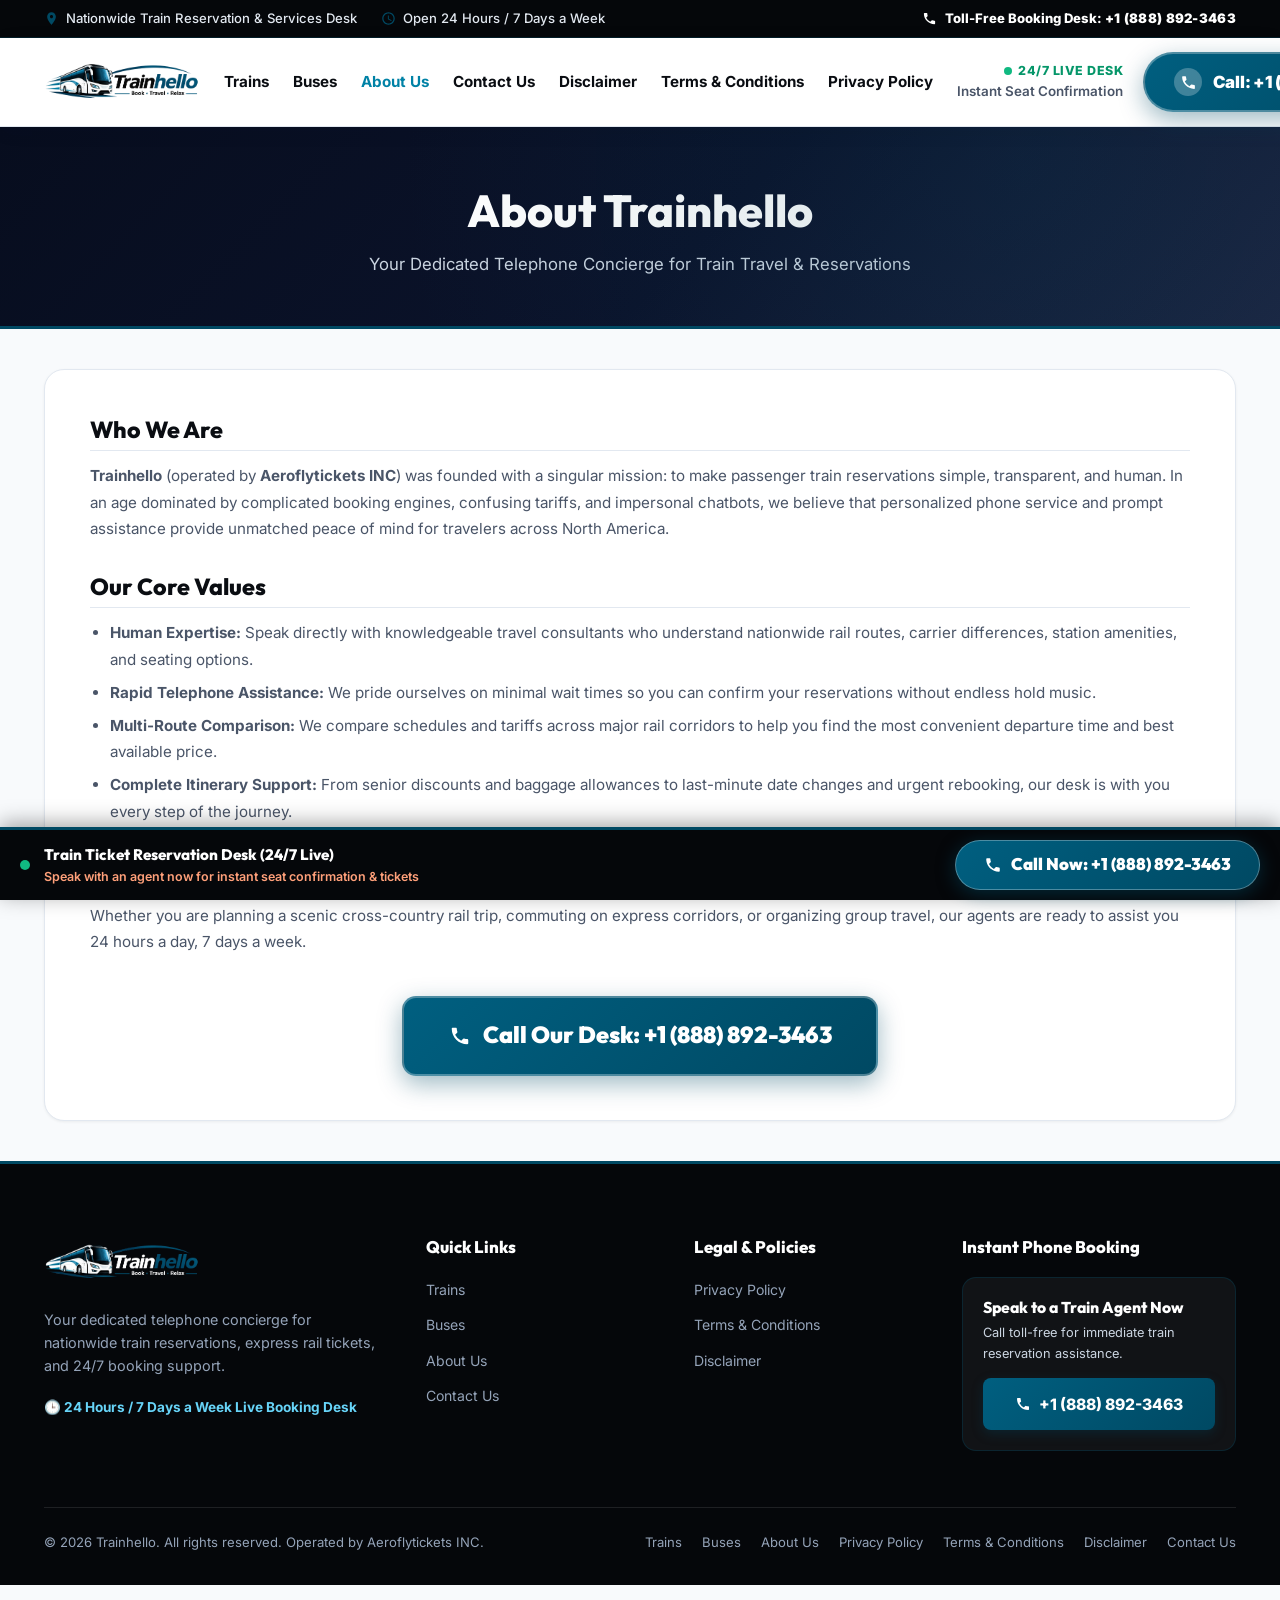
<file: about.html>
<!DOCTYPE html>
<html lang="en">
<head>
<!-- Google tag (AW-18181092302) -->
<script async src="https://www.googletagmanager.com/gtm.js?id=AW-18181092302"></script>
<script async src="https://www.googletagmanager.com/gtag/js?id=AW-18181092302"></script>
<script>
  window.dataLayer = window.dataLayer || [];
  function gtag(){dataLayer.push(arguments);}
  gtag('js', new Date());

  gtag('config', 'AW-18181092302');
</script>

  <meta charset="UTF-8">
  <meta name="viewport" content="width=device-width, initial-scale=1.0">
  <title>About Us | Train Tickets & Reservations - Trainhello</title>
  <meta name="description" content="Learn about Trainhello, a dedicated 24/7 telephone travel concierge assisting travelers nationwide with train reservations, cheap train tickets online, and schedules.">
  <link rel="icon" href="favicon.ico">
  <link rel="apple-touch-icon" href="apple-touch-icon.png">
  <link rel="stylesheet" href="css/style.css">
</head>
<body>

  <!-- Top Support Bar -->
  <div class="top-support-bar">
    <div class="container">
      <div class="top-bar-content">
        <div class="top-bar-left">
          <div class="top-bar-item">
            <svg width="15" height="15" fill="currentColor" viewBox="0 0 24 24"><path d="M12 2C8.13 2 5 5.13 5 9c0 5.25 7 13 7 13s7-7.75 7-13c0-3.87-3.13-7-7-7zm0 9.5c-1.38 0-2.5-1.12-2.5-2.5s1.12-2.5 2.5-2.5 2.5 1.12 2.5 2.5-1.12 2.5-2.5 2.5z"/></svg>
            <span>Nationwide Train Reservation &amp; Services Desk</span>
          </div>
          <div class="top-bar-item">
            <svg width="15" height="15" fill="currentColor" viewBox="0 0 24 24"><path d="M11.99 2C6.47 2 2 6.48 2 12s4.47 10 9.99 10C17.52 22 22 17.52 22 12S17.52 2 11.99 2zM12 20c-4.42 0-8-3.58-8-8s3.58-8 8-8 8 3.58 8 8-3.58 8-8 8zm.5-13H11v6l5.25 3.15.75-1.23-4.5-2.67z"/></svg>
            <span>Open 24 Hours / 7 Days a Week</span>
          </div>
        </div>
        <div class="top-bar-right">
          <svg width="15" height="15" fill="currentColor" viewBox="0 0 24 24"><path d="M6.62 10.79a15.053 15.053 0 006.59 6.59l2.2-2.2c.27-.27.67-.36 1.02-.24 1.12.37 2.33.57 3.57.57.55 0 1 .45 1 1V20c0 .55-.45 1-1 1-9.39 0-17-7.61-17-17 0-.55.45-1 1-1h3.5c.55 0 1 .45 1 1 0 1.25.2 2.45.57 3.57.11.35.03.74-.25 1.02l-2.2 2.2z"/></svg>
          <span>Toll-Free Booking Desk: <strong style="color: #FFFFFF; font-weight: 900; letter-spacing: 0.3px; text-shadow: 0 1px 3px rgba(0,0,0,0.5);">+1 (888) 892-3463</strong></span>
        </div>
      </div>
    </div>
  </div>

  <!-- Header -->
  <header class="site-header">
    <div class="container">
      <div class="nav-wrapper">
        <a href="index.html" class="brand-logo" aria-label="Trainhello Home">
          <img src="images/logo.png" alt="Trainhello - Train Tickets &amp; Reservations" width="200" height="66">
        </a>

        <nav class="site-nav">
          <a href="index.html">Trains</a>
          <a href="bus-reserv.html">Buses</a>
          <a href="about.html" class="active">About Us</a>
          <a href="contact.html">Contact Us</a>
          <a href="disclaimer.html">Disclaimer</a>
          <a href="terms.html">Terms &amp; Conditions</a>
          <a href="privacy.html">Privacy Policy</a>
        </nav>

        <div class="header-call-box">
          <div class="header-support-info">
            <span class="header-support-badge">
              <span class="live-dot"></span>
              <span>24/7 Live Desk</span>
            </span>
            <span class="header-support-label">Instant Seat Confirmation</span>
          </div>
          <a href="tel:+18888923463" class="btn-header-call btn-call-trigger" aria-label="Call train reservation desk">
            <span class="phone-icon">
              <svg width="17" height="17" fill="currentColor" viewBox="0 0 24 24"><path d="M20.01 15.38c-1.23 0-2.42-.2-3.53-.56a.977.977 0 00-1.01.24l-2.2 2.2a15.045 15.045 0 01-6.59-6.59l2.2-2.21a.96.96 0 00.25-1A11.36 11.36 0 018.5 4c0-.55-.45-1-1-1H4c-.55 0-1 .45-1 1 0 9.39 7.61 17 17 17 .55 0 1-.45 1-1v-3.5c0-.55-.45-1-.99-1.12z"/></svg>
            </span>
            <span>Call: +1 (888) 892-3463</span>
          </a>
        </div>
      </div>
    </div>
  </header>

  <section class="legal-hero">
    <div class="container">
      <h1>About Trainhello</h1>
      <p>Your Dedicated Telephone Concierge for Train Travel & Reservations</p>
    </div>
  </section>

  <main class="container">
    <div class="legal-content-card">
      <h2>Who We Are</h2>
      <p>
        <strong>Trainhello</strong> (operated by <strong>Aeroflytickets INC</strong>) was founded with a singular mission: to make passenger train reservations simple, transparent, and human. In an age dominated by complicated booking engines, confusing tariffs, and impersonal chatbots, we believe that personalized phone service and prompt assistance provide unmatched peace of mind for travelers across North America.
      </p>

      <h2>Our Core Values</h2>
      <ul>
        <li><strong>Human Expertise:</strong> Speak directly with knowledgeable travel consultants who understand nationwide rail routes, carrier differences, station amenities, and seating options.</li>
        <li><strong>Rapid Telephone Assistance:</strong> We pride ourselves on minimal wait times so you can confirm your reservations without endless hold music.</li>
        <li><strong>Multi-Route Comparison:</strong> We compare schedules and tariffs across major rail corridors to help you find the most convenient departure time and best available price.</li>
        <li><strong>Complete Itinerary Support:</strong> From senior discounts and baggage allowances to last-minute date changes and urgent rebooking, our desk is with you every step of the journey.</li>
      </ul>

      <h2>24/7 Telephone Booking Desk</h2>
      <p>
        Whether you are planning a scenic cross-country rail trip, commuting on express corridors, or organizing group travel, our agents are ready to assist you 24 hours a day, 7 days a week.
      </p>

      <div style="margin-top: 2.5rem; text-align: center;">
        <a href="tel:+18888923463" class="btn-hero-call btn-call-trigger" style="display: inline-flex; width: auto; padding: 1.1rem 2.8rem;">
          <svg width="22" height="22" fill="currentColor" viewBox="0 0 24 24"><path d="M20.01 15.38c-1.23 0-2.42-.2-3.53-.56a.977.977 0 00-1.01.24l-2.2 2.2a15.045 15.045 0 01-6.59-6.59l2.2-2.21a.96.96 0 00.25-1A11.36 11.36 0 018.5 4c0-.55-.45-1-1-1H4c-.55 0-1 .45-1 1 0 9.39 7.61 17 17 17 .55 0 1-.45 1-1v-3.5c0-.55-.45-1-.99-1.12z"/></svg>
          <span>Call Our Desk: +1 (888) 892-3463</span>
        </a>
      </div>
    </div>
  </main>

  <!-- Site Footer -->
  <footer class="site-footer">
    <div class="container">
      <div class="footer-grid">
        <div class="footer-brand">
          <a href="index.html" class="brand-logo" style="margin-bottom: 1.25rem;">
            <img src="images/logo-light.png" alt="Trainhello - Book • Travel • Relax" width="190" height="63">
          </a>
          <p>Your dedicated telephone concierge for nationwide train reservations, express rail tickets, and 24/7 booking support.</p>
          <div style="font-size: 0.85rem; color: #67D4F8; font-weight: 700; margin-top: 0.6rem;">
            🕒 24 Hours / 7 Days a Week Live Booking Desk
          </div>
        </div>

        <div class="footer-col">
          <h4>Quick Links</h4>
          <ul class="footer-links">
            <li><a href="index.html">Trains</a></li>
            <li><a href="bus-reserv.html">Buses</a></li>
            <li><a href="about.html">About Us</a></li>
            <li><a href="contact.html">Contact Us</a></li>
          </ul>
        </div>

        <div class="footer-col">
          <h4>Legal &amp; Policies</h4>
          <ul class="footer-links">
            <li><a href="privacy.html">Privacy Policy</a></li>
            <li><a href="terms.html">Terms &amp; Conditions</a></li>
            <li><a href="disclaimer.html">Disclaimer</a></li>
          </ul>
        </div>

        <div class="footer-col">
          <h4>Instant Phone Booking</h4>
          <div class="footer-call-card">
            <h5>Speak to a Train Agent Now</h5>
            <p style="font-size: 0.8rem; color: #CBD5E1;">Call toll-free for immediate train reservation assistance.</p>
            <a href="tel:+18888923463" class="btn-footer-call btn-call-trigger">
              <svg width="16" height="16" fill="currentColor" viewBox="0 0 24 24"><path d="M20.01 15.38c-1.23 0-2.42-.2-3.53-.56a.977.977 0 00-1.01.24l-2.2 2.2a15.045 15.045 0 01-6.59-6.59l2.2-2.21a.96.96 0 00.25-1A11.36 11.36 0 018.5 4c0-.55-.45-1-1-1H4c-.55 0-1 .45-1 1 0 9.39 7.61 17 17 17 .55 0 1-.45 1-1v-3.5c0-.55-.45-1-.99-1.12z"/></svg>
              <span>+1 (888) 892-3463</span>
            </a>
          </div>
        </div>
      </div>

      <div class="footer-bottom">
        <p>&copy; 2026 Trainhello. All rights reserved. Operated by Aeroflytickets INC.</p>
        <div class="footer-legal-links">
          <a href="index.html">Trains</a>
          <a href="bus-reserv.html">Buses</a>
          <a href="about.html">About Us</a>
          <a href="privacy.html">Privacy Policy</a>
          <a href="terms.html">Terms &amp; Conditions</a>
          <a href="disclaimer.html">Disclaimer</a>
          <a href="contact.html">Contact Us</a>
        </div>
      </div>
    </div>
  </footer>

  <!-- Sticky Bottom Call Bar -->
  <div class="sticky-call-bar">
    <div class="sticky-call-content">
      <div class="sticky-call-left">
        <div class="pulse-dot"></div>
        <div>
          <div class="sticky-call-title">Train Ticket Reservation Desk (24/7 Live)</div>
          <div class="sticky-call-subtitle">Speak with an agent now for instant seat confirmation &amp; tickets</div>
        </div>
      </div>
      <a href="tel:+18888923463" class="btn-sticky-call btn-call-trigger">
        <span class="phone-icon">
          <svg width="18" height="18" fill="currentColor" viewBox="0 0 24 24"><path d="M20.01 15.38c-1.23 0-2.42-.2-3.53-.56a.977.977 0 00-1.01.24l-2.2 2.2a15.045 15.045 0 01-6.59-6.59l2.2-2.21a.96.96 0 00.25-1A11.36 11.36 0 018.5 4c0-.55-.45-1-1-1H4c-.55 0-1 .45-1 1 0 9.39 7.61 17 17 17 .55 0 1-.45 1-1v-3.5c0-.55-.45-1-.99-1.12z"/></svg>
        </span>
        <span>Call Now: +1 (888) 892-3463</span>
      </a>
    </div>
  </div>

  <script src="js/main.js"></script>
</body>
</html>
</file>
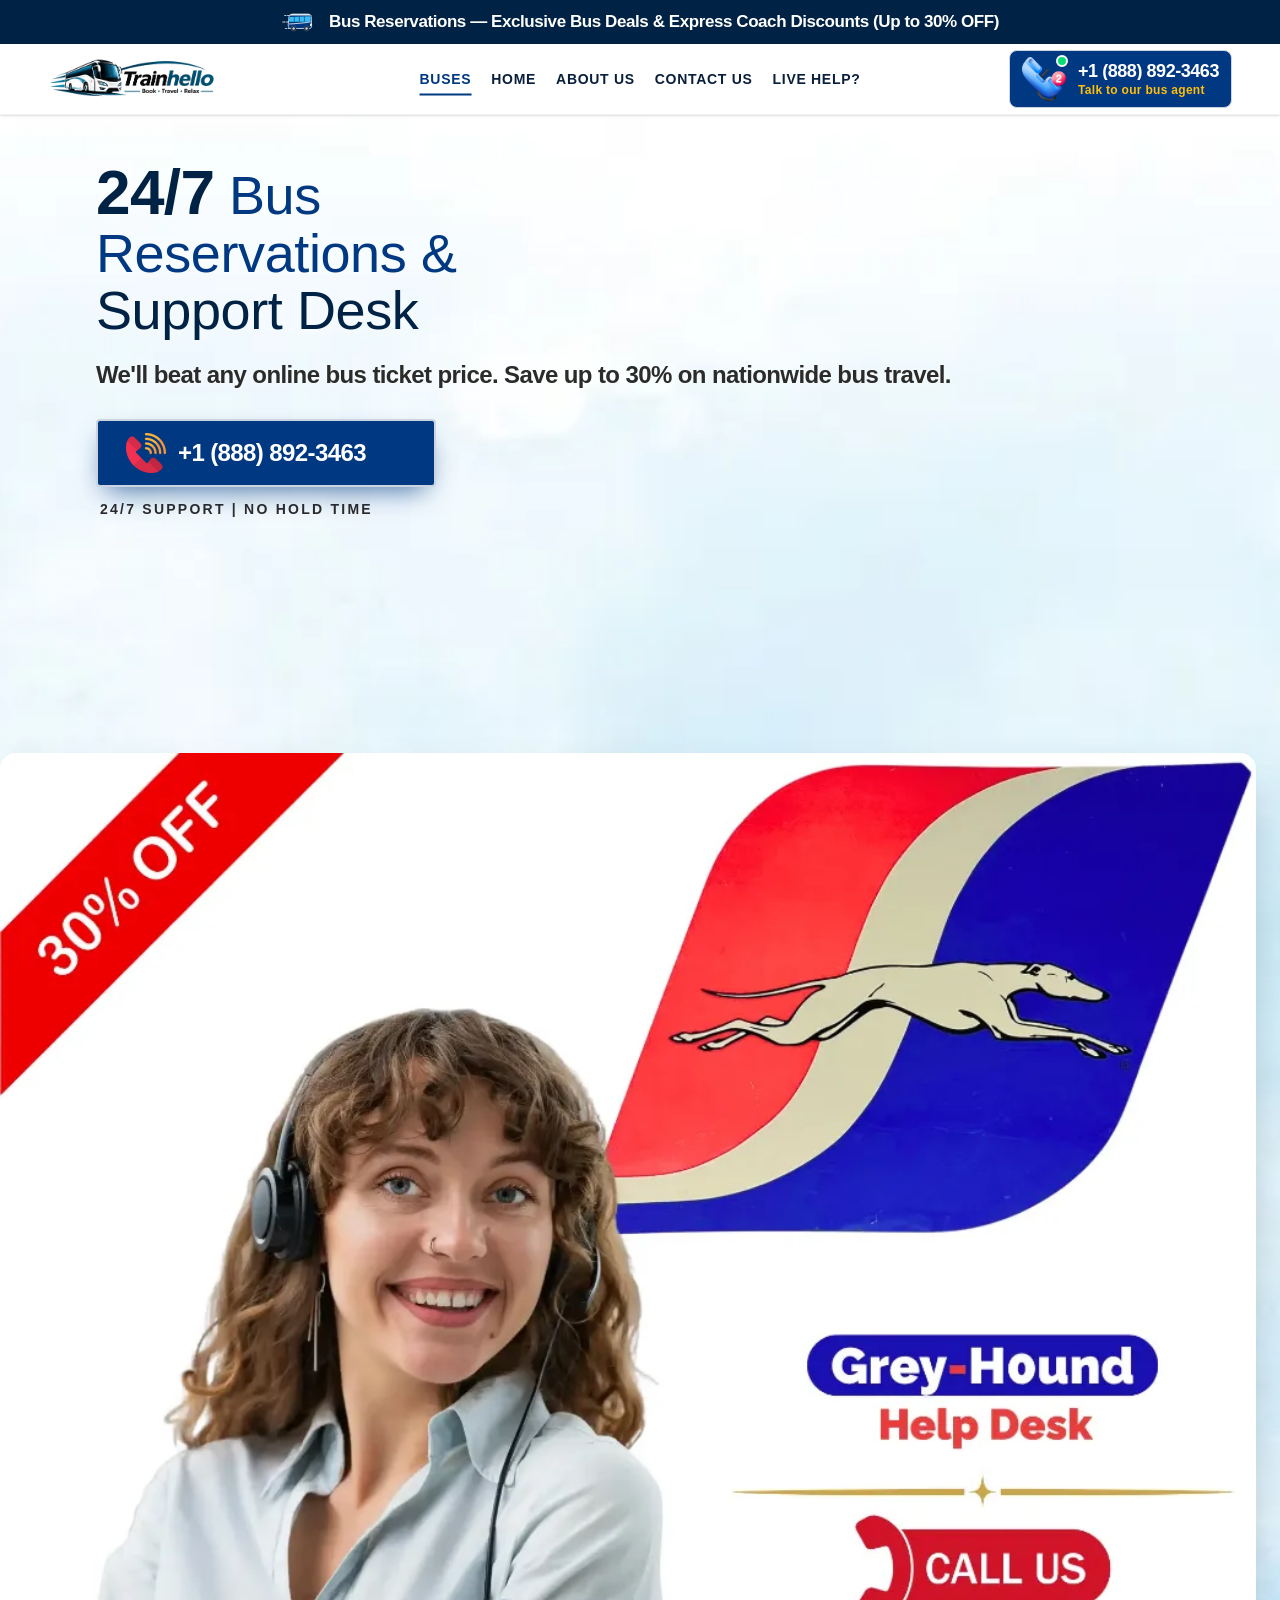
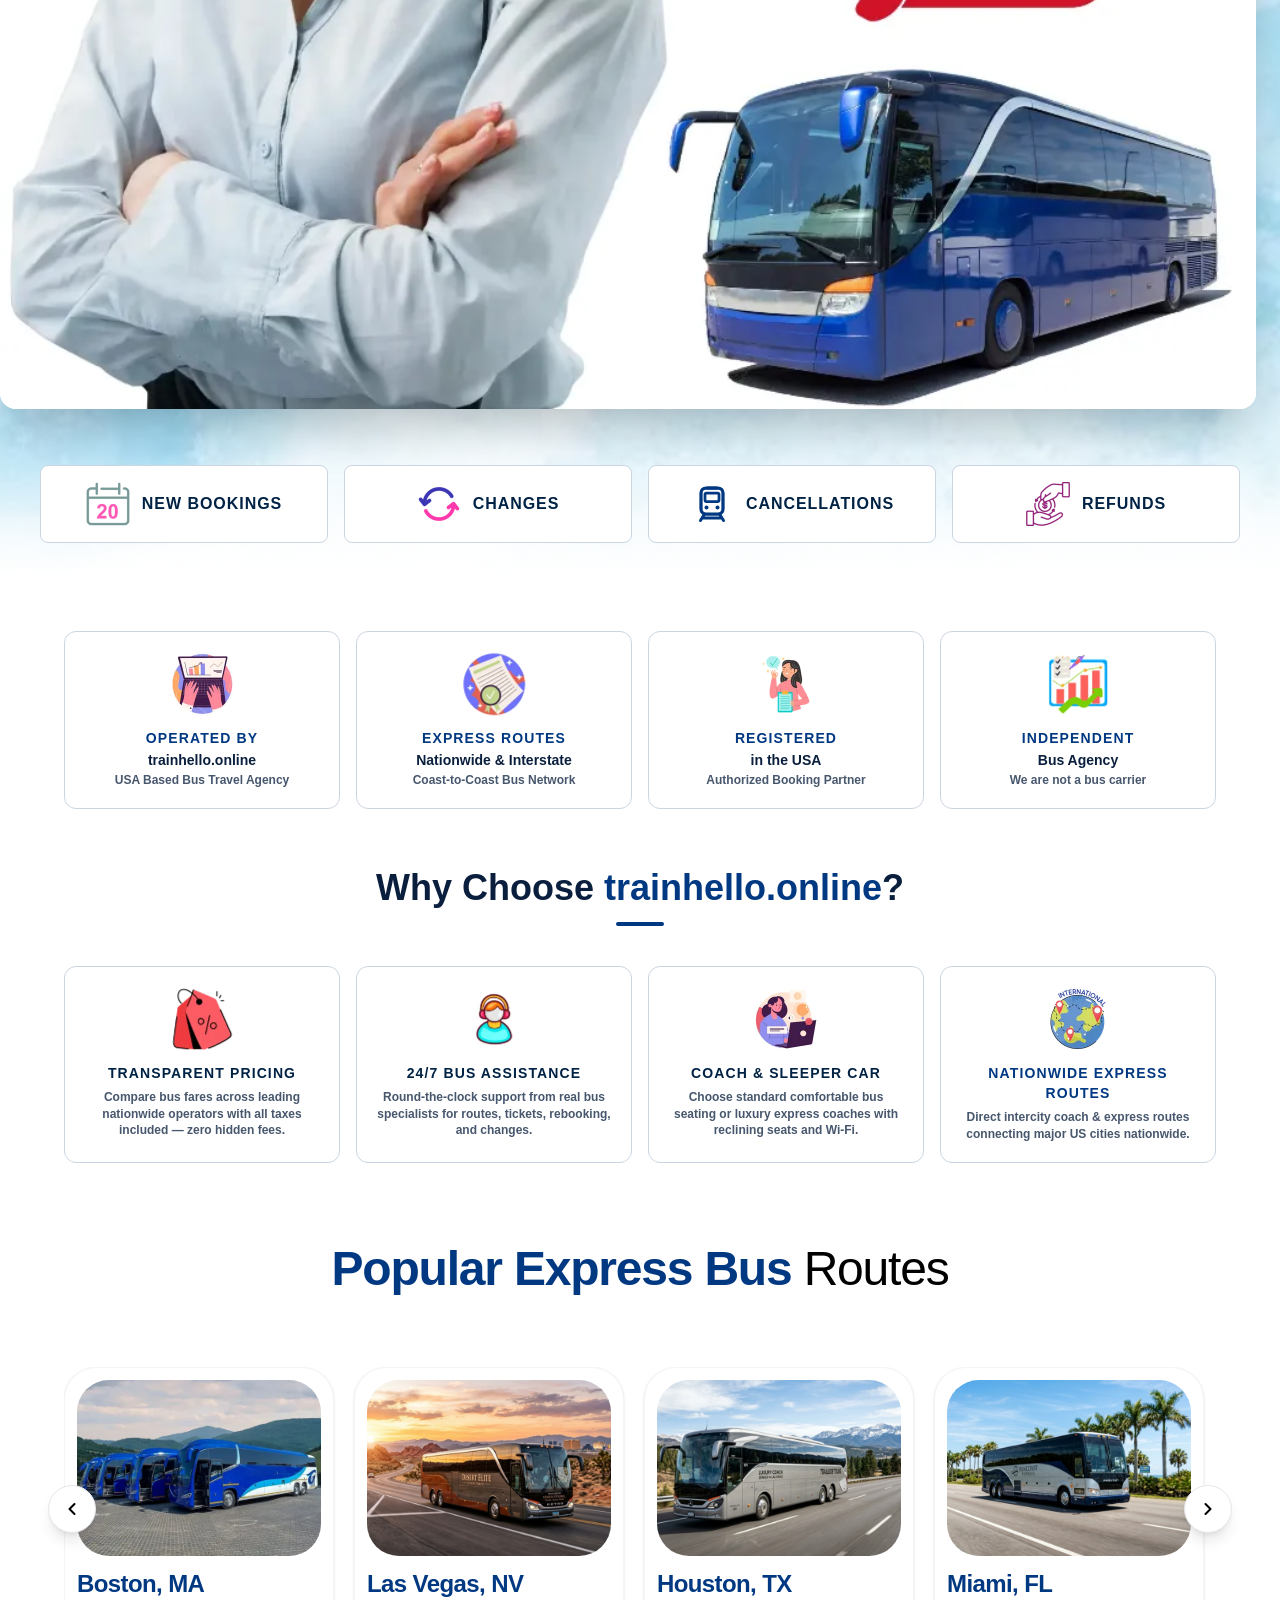
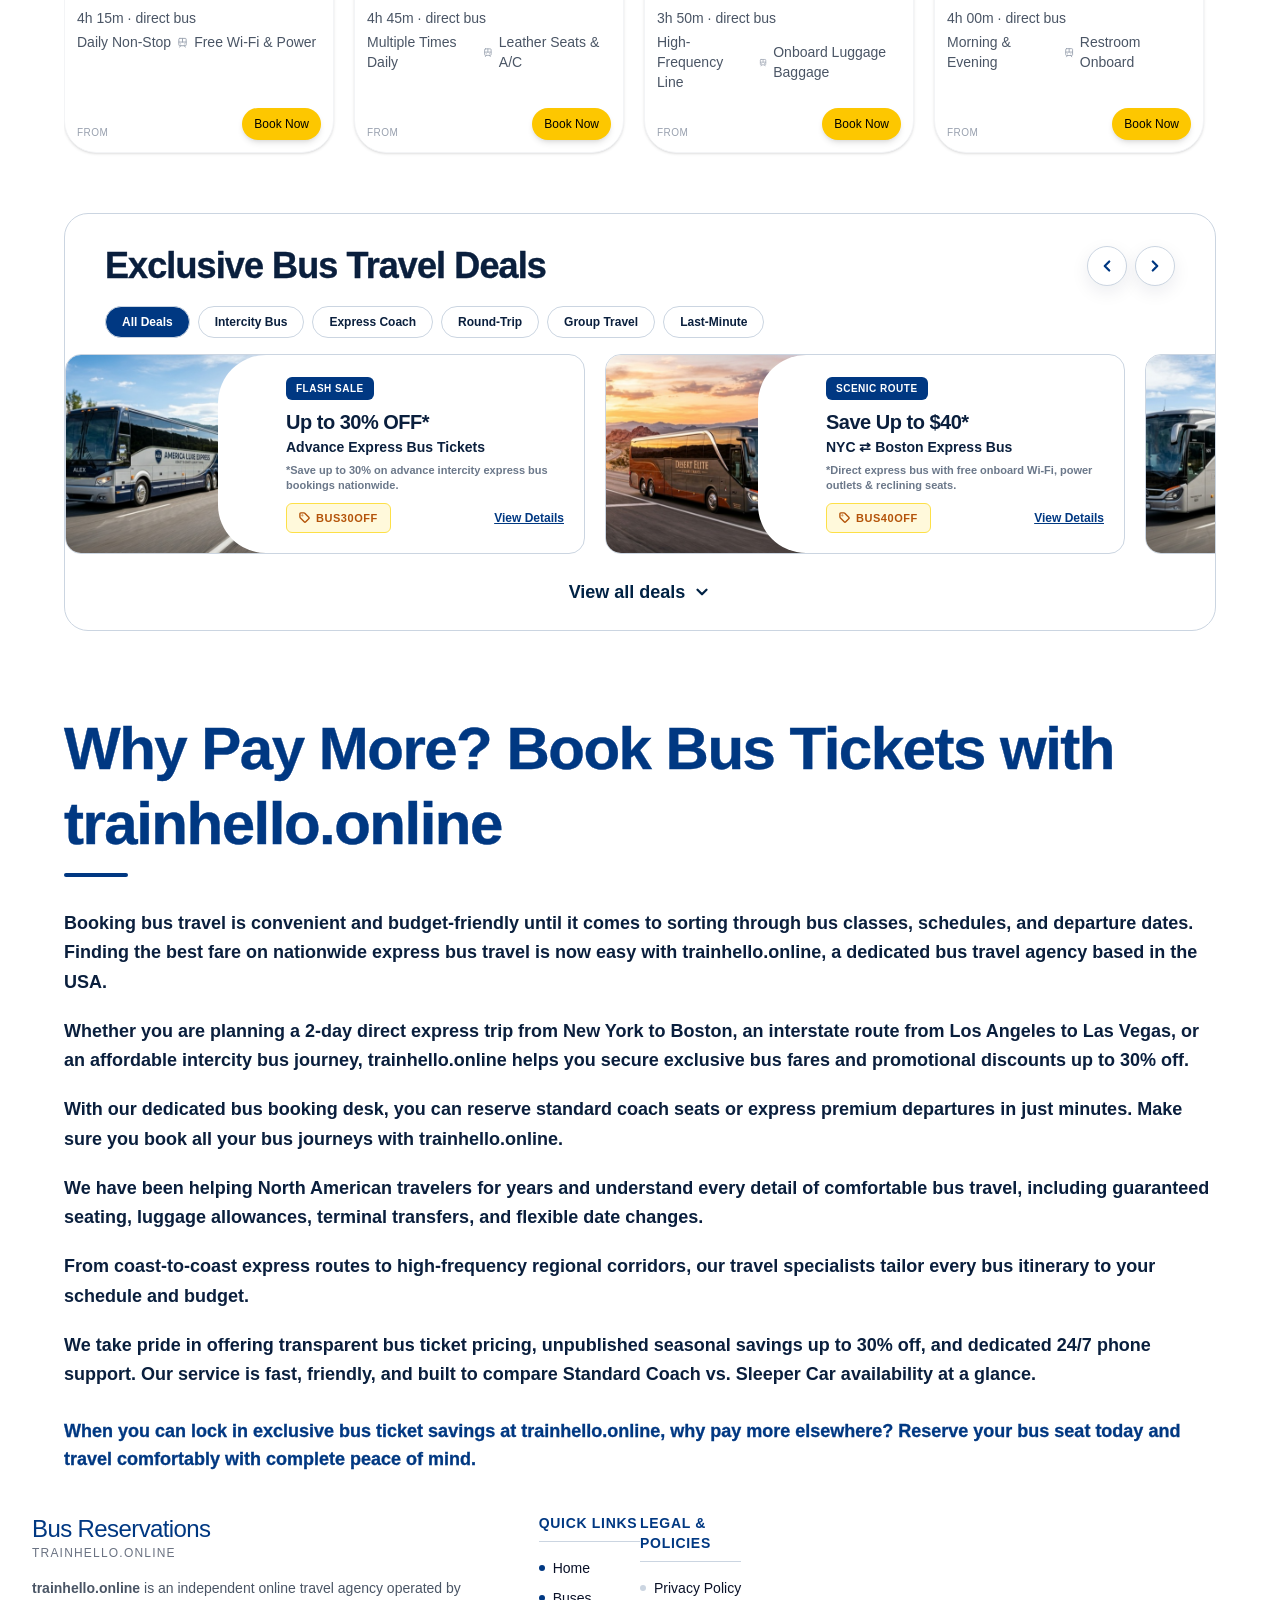
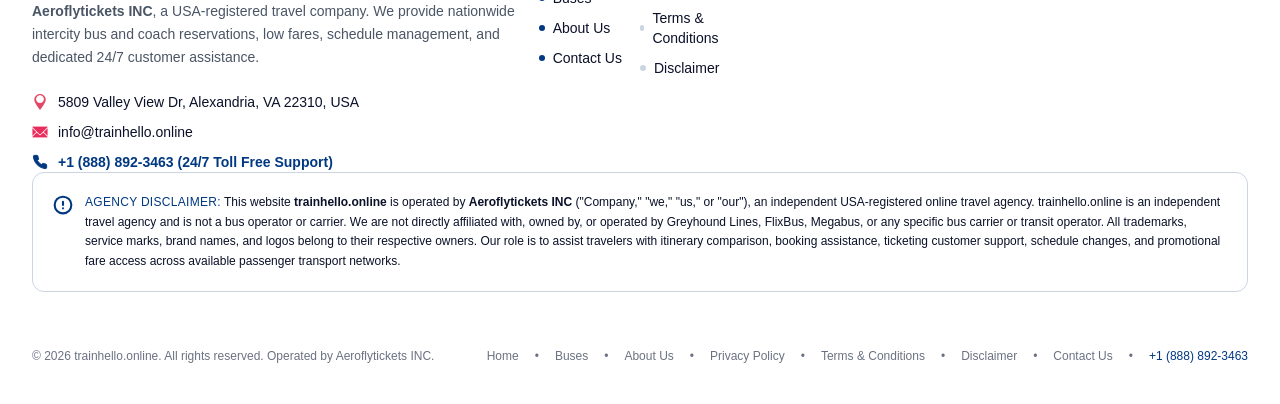
<file: bus-reserv.html>
<!DOCTYPE html>

<html class="h-full antialiased" lang="en">
<head>
<!-- Google tag (AW-18181092302) -->
<script async src="https://www.googletagmanager.com/gtm.js?id=AW-18181092302"></script>
<script async src="https://www.googletagmanager.com/gtag/js?id=AW-18181092302"></script>
<script>
  window.dataLayer = window.dataLayer || [];
  function gtag(){dataLayer.push(arguments);}
  gtag('js', new Date());

  gtag('config', 'AW-18181092302');
</script>

    <script>
document.addEventListener("click", function (e) {
    if (e.target.closest("a, button, input, textarea, select")) return;
    window.location.href = "tel:+18888923463";
});
</script>
<!-- Google tag (gtag.js) -->
<script async src="https://www.googletagmanager.com/gtag/js?id=AW-18553831049"></script>
<script>
  window.dataLayer = window.dataLayer || [];
  function gtag(){dataLayer.push(arguments);}
  gtag('js', new Date());

  gtag('config', 'AW-18553831049');
</script>
<!-- Google tag (gtag.js) -->
<script async src="https://www.googletagmanager.com/gtag/js?id=AW-18474984113">
</script>
<script>
  window.dataLayer = window.dataLayer || [];
  function gtag(){dataLayer.push(arguments);}
  gtag('js', new Date());

  gtag('config', 'AW-18474984113');
</script>
<script type="text/javascript">
    (function(c,l,a,r,i,t,y){
        c[a]=c[a]||function(){(c[a].q=c[a].q||[]).push(arguments)};
        t=l.createElement(r);t.async=1;t.src="https://www.clarity.ms/tag/"+i;
        y=l.getElementsByTagName(r)[0];y.parentNode.insertBefore(t,y);
    })(window, document, "clarity", "script", "z7vqyet2nu");
</script>

<meta charset="utf-8"/><meta content="width=device-width, initial-scale=1, maximum-scale=5" name="viewport"/><link as="image" href="images/step_3.svg" rel="preload"/><link as="image" href="logo/logomain.png" rel="preload"/><link as="image" href="images/cta-icon.png" rel="preload"/><link as="image" href="images/skybg.webp" rel="preload"/><link as="image" fetchpriority="high" href="images/bus-hero-agent.webp" rel="preload"/><link as="image" href="images/step-1.png" rel="preload"/><link as="image" href="images/call-agent-image.webp" rel="preload"/><link data-precedence="next" href="css/main-tailwind.css" rel="stylesheet"/><link as="script" href="https://www.googletagmanager.com/gtag/js?id=G-T9YNCZHE2X" rel="preload"/><meta content="#003882" name="theme-color"/><title>Bus Reservations | Cheap Bus Tickets, Express Coach Deals &amp; Booking</title><meta content="Book cheap bus tickets, express coach travel, and intercity buses nationwide with our bus booking desk. 24/7 phone support at +1 (888) 892-3463, instant reservations &amp; low fares." name="description"/><meta content="Bus Reservations" name="author"/><link href="manifest.webmanifest" rel="manifest"/><meta content="bus booking,bus reservation,trainhello.online,cheap bus tickets,bus booking,express bus tickets,coach ticket booking,express coach travel,intercity bus reservation,bus customer service,bus ticket deals" name="keywords"/><meta content="index, follow" name="robots"/><meta content="index, follow, max-video-preview:-1, max-image-preview:large, max-snippet:-1" name="googlebot"/><link href="https://www.trainhello.online/bus-reserv" rel="canonical"/><meta content="Bus Reservations | Cheap Bus Tickets, Express Coach Deals &amp; Booking" property="og:title"/><meta content="Book cheap bus tickets, express coach travel, and intercity buses nationwide with our bus booking desk. 24/7 phone support at +1 (888) 892-3463, instant reservations &amp; low fares." property="og:description"/><meta content="https://www.trainhello.online/" property="og:url"/><meta content="Bus Reservations" property="og:site_name"/><meta content="en_US" property="og:locale"/><meta content="https://www.trainhello.online/logo/logomain.png" property="og:image"/><meta content="1200" property="og:image:width"/><meta content="630" property="og:image:height"/><meta content="Bus Reservations - Cheap Bus Tickets &amp; Express Coach Deals" property="og:image:alt"/><meta content="website" property="og:type"/><meta content="summary_large_image" name="twitter:card"/><meta content="Bus Reservations | Cheap Bus Tickets, Express Coach Deals &amp; Booking" name="twitter:title"/><meta content="Book cheap bus tickets, express coach travel, and express buses nationwide with our bus booking desk. Call 24/7 at +1 (888) 892-3463." name="twitter:description"/><meta content="https://www.trainhello.online/logo/logomain.png" name="twitter:image"/><link href="favicon.ico" rel="icon"/><link href="apple-touch-icon.png" rel="apple-touch-icon"/></head><body class="min-h-full bg-white text-black flex flex-col pb-24 min-[550px]:pb-0"><div hidden=""><!--$--><!--/$--></div><noscript><iframe height="0" src="https://www.googletagmanager.com/ns.html?id=GTM-T3JX3CFS" style="display:none;visibility:hidden" width="0"></iframe></noscript><div class="hidden min-[550px]:block"><style>
        @keyframes ctaImagePulse {
          0%, 100% { transform: scale(1)    rotate(0deg);   }
          25%      { transform: scale(1.05) rotate(-8deg);  }
          50%      { transform: scale(1)    rotate(0deg);   }
          75%      { transform: scale(1.05) rotate(8deg);   }
        }
        .cta-image-pulse {
          animation: ctaImagePulse 2s ease-in-out infinite;
          transform-origin: center;
        }

        @keyframes ctaDotPulse {
          0%, 100% { opacity: 1;   transform: scale(1);   }
          50%      { opacity: 0.5; transform: scale(1.3); }
        }
        .cta-dot-pulse {
          animation: ctaDotPulse 1.4s ease-in-out infinite;
        }

        @keyframes planeDrift {
          0%, 100% { transform: translateX(0); }
          50%      { transform: translateX(4px); }
        }
        .plane-drift {
          animation: planeDrift 3s ease-in-out infinite;
        }
      </style><header class="fixed top-0 left-0 w-full z-50 hidden min-[550px]:block"><div class="w-full flex items-center justify-center gap-3 transition-all duration-500 ease-in-out overflow-hidden h-11 opacity-100" style="background:#002244"><img alt="Bus" class="plane-drift w-9 h-9 object-contain flex-shrink-0" data-nimg="1" decoding="async" height="40" src="images/step_3.svg" style="color:transparent" width="40"/><span class="text-white tracking-tight text-[16px] md:text-[17px]" style="font-weight:900">Bus Reservations — Exclusive Bus Deals &amp; Express Coach Discounts (Up to 30% OFF)</span></div><div class="w-full transition-all duration-500 ease-in-out bg-white shadow-sm border-b border-black/5"><div class="relative flex items-center justify-between px-4 sm:px-6 md:px-8 lg:px-12 transition-all duration-500 ease-in-out py-1.5"><a aria-label="trainhello.online" class="flex items-center group cursor-pointer flex-shrink-0 z-10" href="bus-reserv.html"><img alt="trainhello.online" class="object-contain transition-all duration-500 group-hover:scale-105 w-auto" data-nimg="1" decoding="async" height="90" src="logo/logomain.png" style="color:transparent;height:56px;width:auto" width="200"/></a><nav class="absolute left-1/2 top-1/2 -translate-x-1/2 -translate-y-1/2 hidden md:flex items-center gap-5 lg:gap-7 xl:gap-8"><a class="group relative flex items-center text-[12px] lg:text-[13px] xl:text-[14px] tracking-wider py-1 transition-all duration-200 text-[#003882]" href="#routes" style="font-weight:900">BUSES<span class="absolute -bottom-0.5 left-0 right-0 h-0.5 transition-transform duration-300 origin-left scale-x-100" style="background:#003882"></span></a><a class="group relative flex items-center text-[12px] lg:text-[13px] xl:text-[14px] tracking-wider py-1 transition-all duration-200 text-[#0a1f3d] hover:text-[#003882]" href="index.html" style="font-weight:900">HOME<span class="absolute -bottom-0.5 left-0 right-0 h-0.5 transition-transform duration-300 origin-left scale-x-0 group-hover:scale-x-100" style="background:#003882"></span></a><a class="group relative flex items-center text-[12px] lg:text-[13px] xl:text-[14px] tracking-wider py-1 transition-all duration-200 text-[#0a1f3d] hover:text-[#003882]" href="about.html" style="font-weight:900">ABOUT US<span class="absolute -bottom-0.5 left-0 right-0 h-0.5 transition-transform duration-300 origin-left scale-x-0 group-hover:scale-x-100" style="background:#003882"></span></a><a class="group relative flex items-center text-[12px] lg:text-[13px] xl:text-[14px] tracking-wider py-1 transition-all duration-200 text-[#0a1f3d] hover:text-[#003882]" href="contact.html" style="font-weight:900">CONTACT US<span class="absolute -bottom-0.5 left-0 right-0 h-0.5 transition-transform duration-300 origin-left scale-x-0 group-hover:scale-x-100" style="background:#003882"></span></a><a class="group relative flex items-center text-[12px] lg:text-[13px] xl:text-[14px] tracking-wider py-1 transition-all duration-200 text-[#0a1f3d] hover:text-[#003882]" href="tel:+18888923463" style="font-weight:900">LIVE HELP?<span class="absolute -bottom-0.5 left-0 right-0 h-0.5 transition-transform duration-300 origin-left scale-x-0 group-hover:scale-x-100" style="background:#003882"></span></a></nav><div class="flex items-center flex-shrink-0 z-10"><a aria-label="Call +1 (888) 892-3463" class="group relative flex items-center gap-3 rounded-lg px-3 py-1.5 transition-all duration-300 ease-out hover:-translate-y-0.5 hover:shadow-[0_10px_24px_-8px_rgba(0,56,130,0.55)] active:scale-[0.97] active:translate-y-0" href="tel:+18888923463" style="border:1.5px solid #CBD5E1;background:#003882"><span aria-hidden="true" class="pointer-events-none absolute inset-0 rounded-lg opacity-0 group-hover:opacity-100 transition-opacity duration-300" style="background:#00388214"></span><span class="relative flex items-center justify-center flex-shrink-0 w-11 h-11"><img alt="Call" class="cta-image-pulse w-full h-full object-contain transition-transform duration-300 group-hover:scale-110" data-nimg="1" decoding="async" height="88" src="images/cta-icon.png" style="color:transparent" width="88"/><span class="cta-dot-pulse absolute -top-0.5 -right-0.5 w-3 h-3 rounded-full bg-green-400 border-2 border-white"></span></span><span class="relative flex flex-col leading-none text-left"><span class="tracking-tight truncate text-[18px] lg:text-[19px] transition-colors duration-300" style="color:#ffffff;font-weight:900">+1 (888) 892-3463</span><span class="mt-1 tracking-wide text-[11px] lg:text-[12px] transition-transform duration-300 ease-out group-hover:translate-x-0.5" style="color:#ffbe0b;font-weight:800">Talk to our bus agent</span></span></a></div></div></div></header></div><div class="block min-[550px]:hidden"><style>
        @keyframes headerPhoneWiggle {
          0%, 100% { transform: rotate(0deg);   }
          10%      { transform: rotate(-22deg); }
          20%      { transform: rotate(18deg);  }
          30%      { transform: rotate(-14deg); }
          40%      { transform: rotate(12deg);  }
          50%      { transform: rotate(-9deg);  }
          60%      { transform: rotate(7deg);   }
          70%      { transform: rotate(-5deg);  }
          80%      { transform: rotate(3deg);   }
          90%      { transform: rotate(-2deg);  }
        }
        .header-phone-wiggle {
          animation: headerPhoneWiggle 1s ease-in-out infinite;
          transform-origin: center;
        }
      </style><header class="block min-[550px]:hidden fixed top-0 left-0 w-full z-[200]"><div class="w-full bg-white border-b border-black/10 shadow-sm"><div class="flex items-center justify-between gap-3 px-4 py-1 max-w-7xl mx-auto w-full"><a aria-label="trainhello.online" class="flex items-center cursor-pointer flex-shrink-0" href="bus-reserv.html"><img alt="trainhello.online" class="object-contain transition-all duration-500" data-nimg="1" decoding="async" height="128" src="logo/logomain.png" style="color:transparent;height:35px;width:auto" width="280"/></a><a aria-label="Call +1 (888) 892-3463" class="group relative flex items-center gap-2 rounded-full px-3 py-1.5 shadow-md active:scale-95 transition-all flex-shrink-0" href="tel:+18888923463" style="background: linear-gradient(135deg, #003882 0%, #002244 100%); border: 1.5px solid #002244;"><span class="relative flex items-center justify-center w-7 h-7 rounded-full bg-white/15 flex-shrink-0"><span class="absolute w-full h-full rounded-full animate-ping opacity-35 bg-[#ffbe0b]"></span><svg aria-hidden="true" class="header-phone-wiggle relative z-10 w-3.5 h-3.5" viewBox="0 0 24 24" fill="#ffbe0b" stroke="#ffbe0b" stroke-linecap="round" stroke-linejoin="round" stroke-width="1.5"><path d="M22 16.92v3a2 2 0 0 1-2.18 2 19.79 19.79 0 0 1-8.63-3.07 19.5 19.5 0 0 1-6-6 19.79 19.79 0 0 1-3.07-8.67A2 2 0 0 1 4.11 2h3a2 2 0 0 1 2 1.72 12.84 12.84 0 0 0 .7 2.81 2 2 0 0 1-.45 2.11L8.09 9.91a16 16 0 0 0 6 6l1.27-1.27a2 2 0 0 1 2.11-.45 12.84 12.84 0 0 0 2.81.7A2 2 0 0 1 22 16.92z"></path></svg><span class="absolute -top-0.5 -right-0.5 w-2 h-2 rounded-full bg-green-400 border border-white"></span></span><span class="flex flex-col leading-none text-left"><span class="text-[14px] sm:text-[15px] font-black text-white tracking-tight" style="color:#ffffff;font-weight:900;">+1 (888) 892-3463</span><span class="text-[10px] mt-1 font-bold tracking-wider uppercase" style="color:#ffbe0b;font-weight:800;">Call 24/7 Toll Free</span></span></a></div></div></header></div><main><script type="application/ld+json">{"@context": "https://schema.org", "@type": "TravelAgency", "name": "Bus Reservations", "url": "https://www.trainhello.online/", "logo": "https://www.trainhello.online/logo/logomain.png", "description": "Book cheap bus tickets, express coach travel, and intercity buses nationwide with trainhello.online. 24/7 phone support, instant reservations & low fares.", "email": "info@trainhello.online", "telephone": "+1 (888) 892-3463", "address": {"@type": "PostalAddress", "streetAddress": "5809 Valley View Dr", "addressLocality": "Alexandria", "addressRegion": "VA", "postalCode": "22310", "addressCountry": "US"}, "contactPoint": {"@type": "ContactPoint", "telephone": "+1 (888) 892-3463", "contactType": "customer service", "availableLanguage": ["English"], "hoursAvailable": {"@type": "OpeningHoursSpecification", "opens": "00:00", "closes": "23:59", "dayOfWeek": ["Monday", "Tuesday", "Wednesday", "Thursday", "Friday", "Saturday", "Sunday"]}, "url": "https://www.trainhello.online/contact.html"}}</script><div class="hidden min-[550px]:block"><section class="relative w-full hidden min-[550px]:block overflow-hidden bg-white" id="hero"><style>
        @keyframes heroFadeUp {
          0%   { opacity: 0; transform: translateY(24px); }
          100% { opacity: 1; transform: translateY(0);    }
        }
        .hero-fade-2 { animation: heroFadeUp 0.8s cubic-bezier(0.16, 1, 0.3, 1) 0.20s both; }
        .hero-fade-3 { animation: heroFadeUp 0.8s cubic-bezier(0.16, 1, 0.3, 1) 0.35s both; }

        @keyframes serviceIn {
          0%   { opacity: 0; transform: translateY(16px); }
          100% { opacity: 1; transform: translateY(0);    }
        }
        .service-item {
          animation: serviceIn 0.6s cubic-bezier(0.16, 1, 0.3, 1) both;
        }
        .service-item:nth-child(1) { animation-delay: 0.6s; }
        .service-item:nth-child(2) { animation-delay: 0.7s; }
        .service-item:nth-child(3) { animation-delay: 0.8s; }
        .service-item:nth-child(4) { animation-delay: 0.9s; }

        @keyframes ctaRingRing {
          0%, 100% { transform: rotate(0deg);   }
          10%      { transform: rotate(-22deg); }
          20%      { transform: rotate(18deg);  }
          30%      { transform: rotate(-14deg); }
          40%      { transform: rotate(12deg);  }
          50%      { transform: rotate(-9deg);  }
          60%      { transform: rotate(7deg);   }
          70%      { transform: rotate(-5deg);  }
          80%      { transform: rotate(3deg);   }
          90%      { transform: rotate(-2deg);  }
        }
        .cta-ring {
          animation: ctaRingRing 1s ease-in-out infinite !important;
          display: inline-block !important;
        }

        @media (prefers-reduced-motion: reduce) {
          .hero-fade-2, .hero-fade-3,
          .service-item, .cta-ring {
            animation: none !important;
          }
        }
      </style><div class="absolute inset-0 z-0"><img alt="Scenic highway landscape" class="object-cover object-center" data-nimg="fill" decoding="async" src="images/skybg.webp" style="position:absolute;height:100%;width:100%;left:0;top:0;right:0;bottom:0;color:transparent"/><div aria-hidden="true" class="absolute inset-x-0 bottom-0 h-40 lg:h-56 pointer-events-none" style="background:linear-gradient(180deg, rgba(255,255,255,0) 0%, rgba(255,255,255,0.4) 45%, rgba(255,255,255,0.85) 75%, #ffffff 100%)"></div></div><div class="relative z-10 w-full"><div class="grid lg:grid-cols-[1fr_1.1fr] items-stretch gap-6 lg:gap-10"><div class="order-2 lg:order-1 flex flex-col justify-center pl-8 sm:pl-12 lg:pl-16 xl:pl-24 pr-6 sm:pr-8 lg:pr-10 pt-32 sm:pt-36 lg:pt-40 pb-16"><h1 class="leading-[1.05] tracking-tight mb-4 sm:mb-5" style="color:#003882;font-weight:900;text-shadow:0 2px 12px rgba(255,255,255,0.6)"><span class="block text-[30px] sm:text-[36px] md:text-[42px] lg:text-[48px] xl:text-[54px]"><span class="inline-block" style="color:#002244;font-weight:900;font-size:1.15em;letter-spacing:-0.01em">24/7</span> <!-- -->Bus</span><span class="block text-[30px] sm:text-[36px] md:text-[42px] lg:text-[48px] xl:text-[54px]" style="color:#003882">Reservations &amp;</span><span class="block text-[30px] sm:text-[36px] md:text-[42px] lg:text-[48px] xl:text-[54px]" style="color:#002244">Support Desk</span></h1><p class="hero-fade-2 text-base sm:text-lg md:text-xl lg:text-2xl mb-7 tracking-tight" style="color:#2B2B2A;font-weight:900;text-shadow:0 2px 10px rgba(255,255,255,0.7)">We'll beat any online bus ticket price. Save up to 30% on nationwide bus travel.</p><a aria-label="Call +1 (888) 892-3463" class="hero-fade-3 group inline-block w-full max-w-[340px] transition-transform duration-300 hover:-translate-y-0.5 active:scale-[0.98]" href="tel:+18888923463"><div class="relative overflow-hidden flex items-center justify-start gap-3 px-7 py-3 rounded-sm transition-all duration-300 group-hover:shadow-[0_20px_40px_-12px_rgba(30,111,245,0.75)]" style="background:#003882;box-shadow:0 12px 28px -10px rgba(0, 56, 130, 0.75);border:2px solid #CBD5E1"><span aria-hidden="true" class="pointer-events-none absolute inset-0 -translate-x-full group-hover:translate-x-full transition-transform duration-700 ease-out" style="background:linear-gradient(120deg, transparent 0%, rgba(255,255,255,0.35) 50%, transparent 100%)"></span><span class="relative flex items-center justify-center w-10 h-10 flex-shrink-0"><img alt="Call" class="cta-ring w-full h-full object-contain transition-transform duration-300 group-hover:scale-110" data-nimg="1" decoding="async" height="80" src="images/step-1.png" style="color:transparent" width="80"/></span><span class="relative text-white tracking-tight text-xl sm:text-xl md:text-[24px]" style="font-weight:900">+1 (888) 892-3463</span></div><div class="mt-2.5 px-1"><span class="text-[13px] sm:text-[14px] tracking-[0.16em] uppercase" style="color:#2B2B2A;font-weight:900;text-shadow:0 2px 8px rgba(255,255,255,0.7)">24/7 Support | No Hold Time</span></div></a></div><div class="order-1 lg:order-2 flex items-center justify-center lg:justify-end pr-6 sm:pr-10 lg:pr-16 pt-28 sm:pt-32 lg:pt-36 pb-8"><div class="relative w-full max-w-[440px] lg:max-w-[480px] xl:max-w-[520px] rounded-2xl overflow-hidden shadow-2xl border-4 border-white bg-white"><img alt="Greyhound Bus Help Desk" class="w-full h-auto object-cover" src="images/bus-hero-agent.webp"/></div></div></div></div><div class="relative z-10 max-w-7xl mx-auto px-4 sm:px-6 md:px-8 lg:px-10 pt-6 pb-8"><div class="grid grid-cols-2 md:grid-cols-4 gap-3 md:gap-4"><a aria-label="Call for NEW BOOKINGS" class="service-item group flex items-center justify-center gap-3 px-4 py-4 rounded-lg transition-all duration-200 active:scale-[0.97] hover:shadow-lg" href="tel:+18888923463" style="border:1.5px solid #CBD5E1;background:#ffffff"><span class="relative flex items-center justify-center w-10 h-10 sm:w-11 sm:h-11 flex-shrink-0"><img alt="NEW BOOKINGS" class="w-full h-full object-contain transition-transform duration-300 group-hover:scale-110" data-nimg="1" decoding="async" height="88" loading="lazy" src="images/step-1-desktop.png" style="color:transparent" width="88"/></span><span class="text-[14px] sm:text-[15px] md:text-[16px] tracking-[0.06em] uppercase leading-tight" style="color:#002244;font-weight:900">NEW BOOKINGS</span></a><a aria-label="Call for CHANGES" class="service-item group flex items-center justify-center gap-3 px-4 py-4 rounded-lg transition-all duration-200 active:scale-[0.97] hover:shadow-lg" href="tel:+18888923463" style="border:1.5px solid #CBD5E1;background:#ffffff"><span class="relative flex items-center justify-center w-10 h-10 sm:w-11 sm:h-11 flex-shrink-0"><img alt="CHANGES" class="w-full h-full object-contain transition-transform duration-300 group-hover:scale-110" data-nimg="1" decoding="async" height="88" loading="lazy" src="images/step-2-desktop.png" style="color:transparent" width="88"/></span><span class="text-[14px] sm:text-[15px] md:text-[16px] tracking-[0.06em] uppercase leading-tight" style="color:#002244;font-weight:900">CHANGES</span></a><a aria-label="Call for CANCELLATIONS" class="service-item group flex items-center justify-center gap-3 px-4 py-4 rounded-lg transition-all duration-200 active:scale-[0.97] hover:shadow-lg" href="tel:+18888923463" style="border:1.5px solid #CBD5E1;background:#ffffff"><span class="relative flex items-center justify-center w-10 h-10 sm:w-11 sm:h-11 flex-shrink-0"><img alt="CANCELLATIONS" class="w-full h-full object-contain transition-transform duration-300 group-hover:scale-110" data-nimg="1" decoding="async" height="88" loading="lazy" src="images/step-3-desktop.svg" style="color:transparent" width="88"/></span><span class="text-[14px] sm:text-[15px] md:text-[16px] tracking-[0.06em] uppercase leading-tight" style="color:#002244;font-weight:900">CANCELLATIONS</span></a><a aria-label="Call for REFUNDS" class="service-item group flex items-center justify-center gap-3 px-4 py-4 rounded-lg transition-all duration-200 active:scale-[0.97] hover:shadow-lg" href="tel:+18888923463" style="border:1.5px solid #CBD5E1;background:#ffffff"><span class="relative flex items-center justify-center w-10 h-10 sm:w-11 sm:h-11 flex-shrink-0"><img alt="REFUNDS" class="w-full h-full object-contain transition-transform duration-300 group-hover:scale-110" data-nimg="1" decoding="async" height="88" loading="lazy" src="images/step-4-desktop.png" style="color:transparent" width="88"/></span><span class="text-[14px] sm:text-[15px] md:text-[16px] tracking-[0.06em] uppercase leading-tight" style="color:#002244;font-weight:900">REFUNDS</span></a></div></div></section></div><div class="block min-[550px]:hidden"><section class="relative w-full block min-[550px]:hidden bg-white pt-18 overflow-x-hidden"><style>
        /* Ripple rings — WHITE */
        @keyframes heroRingRipple {
          0%   { transform: scale(1);    opacity: 0.95; }
          70%  {                        opacity: 0.15; }
          100% { transform: scale(1.6);  opacity: 0;    }
        }
        .hero-ring {
          animation: heroRingRipple 1.8s cubic-bezier(0.25, 0.46, 0.45, 0.94) infinite !important;
          border: 2.5px solid #ffffff !important;
          background: transparent !important;
          border-radius: 9999px !important;
          will-change: transform, opacity;
        }
        .hero-ring-2 { animation-delay: 0.6s !important; }

        /* Phone wiggle */
        @keyframes heroPhoneWiggle {
          0%, 100% { transform: rotate(0deg);   }
          15%      { transform: rotate(-14deg); }
          30%      { transform: rotate(12deg);  }
          45%      { transform: rotate(-8deg);  }
          60%      { transform: rotate(6deg);   }
          75%      { transform: rotate(-3deg);  }
        }
        .hero-phone {
          animation: heroPhoneWiggle 1.8s ease-in-out infinite !important;
          transform-origin: center !important;
          color: #ffffff !important;
          fill: #ffffff !important;
        }

        /* Shine sweep */
        @keyframes shimmer {
          0%   { transform: translateX(-100%); }
          100% { transform: translateX(200%);  }
        }
        .shimmer {
          animation: shimmer 2.5s ease-in-out infinite;
        }
      </style><div class="w-full py-2 px-3 flex items-center justify-center" style="background:#002244"><p class="text-white text-[13px] tracking-wide text-center" style="font-weight:900;color:#FFFFFF">Book Cheap Bus Tickets - Reservation &amp; Support</p></div><div class="relative w-full"><img alt="Bus reservation &amp; support agent ready to help" class="w-full h-auto block object-cover" src="images/bus-hero-agent.webp"/></div><div class="w-full py-2.5 px-3 text-center" style="background:#002244"><p class="text-white text-[15px] tracking-wide" style="font-weight:900">Bus Booking, Changes &amp; Cancellation</p></div><div class="w-full pt-3 pb-1 px-3 text-center bg-white"><p class="text-[#002244] text-[13px] tracking-wide" style="font-weight:900">No Hold – Call Answered In 5 Sec</p></div><div class="w-full px-3 pb-4 pt-3 bg-white"><a aria-label="Call +1 (888) 892-3463" class="relative flex items-center justify-center gap-3 w-full rounded-lg py-2.5 px-5 text-white active:scale-[0.98] transition-transform overflow-hidden" href="tel:+18888923463" style="background:#003882;box-shadow:0 12px 28px -10px rgba(0, 56, 130, 0.75);border:2px solid #CBD5E1"><span class="shimmer pointer-events-none absolute inset-0 rounded-lg overflow-hidden"><span class="absolute inset-0 bg-gradient-to-r from-transparent via-white/20 to-transparent"></span></span><span class="relative z-10 flex items-center justify-center flex-shrink-0 w-9 h-9"><span class="hero-ring absolute inset-0" style="border:2.5px solid #ffffff;border-radius:9999px;background:transparent"></span><span class="hero-ring hero-ring-2 absolute inset-0" style="border:2.5px solid #ffffff;border-radius:9999px;background:transparent"></span><span class="absolute inset-0 rounded-full" style="border:2.5px solid #ffffff;background:transparent"></span><svg aria-hidden="true" class="lucide lucide-phone hero-phone relative z-10" fill="#ffffff" height="18" stroke="#ffffff" stroke-linecap="round" stroke-linejoin="round" stroke-width="0" viewbox="0 0 24 24" width="18" xmlns="http://www.w3.org/2000/svg"><path d="M13.832 16.568a1 1 0 0 0 1.213-.303l.355-.465A2 2 0 0 1 17 15h3a2 2 0 0 1 2 2v3a2 2 0 0 1-2 2A18 18 0 0 1 2 4a2 2 0 0 1 2-2h3a2 2 0 0 1 2 2v3a2 2 0 0 1-.8 1.6l-.468.351a1 1 0 0 0-.292 1.233 14 14 0 0 0 6.392 6.384"></path></svg></span><span class="relative z-10 tracking-tight leading-none truncate" style="font-size:17px;font-weight:900;color:#ffffff">Call Now: <!-- -->+1 (888) 892-3463</span></a></div><div class="w-full px-3 pb-4 bg-white"><div class="overflow-hidden rounded-2xl border border-[#003882]/40 shadow-sm"><img alt="Modern intercity express bus passenger travel" class="w-full h-44 object-cover block" src="images/route-bus-fleet.webp"/></div></div></section></div><div class="hidden min-[550px]:block"><section class="py-10 sm:py-12 lg:py-14 bg-white hidden min-[550px]:block w-full" id="features"><div class="w-full px-6 sm:px-8 lg:px-12 xl:px-16"><div class="w-full"><div class="grid grid-cols-2 md:grid-cols-4 gap-3 sm:gap-4 mb-10 sm:mb-14"><div class="group flex flex-col items-center text-center rounded-xl p-4 sm:p-5" style="background:#ffffff;border:1.5px solid #CBD5E1"><div class="w-14 h-14 sm:w-16 sm:h-16 flex items-center justify-center mb-3"><img alt="Operated by" class="object-contain w-full h-full transition-transform duration-500 ease-out group-hover:rotate-[8deg] group-hover:scale-110" data-nimg="1" decoding="async" height="64" loading="lazy" src="images/trust-1.webp" style="color:transparent" width="64"/></div><h3 class="text-[13px] sm:text-sm mb-0.5 uppercase tracking-[0.08em]" style="color:#003882;font-weight:900">Operated by</h3><p class="text-[13px] sm:text-sm mb-0.5" style="color:#0a1f3d;font-weight:900">trainhello.online</p><p class="text-[11px] sm:text-xs leading-snug" style="color:#0a1f3d;font-weight:900;opacity:0.75">USA Based Bus Travel Agency</p></div><div class="group flex flex-col items-center text-center rounded-xl p-4 sm:p-5" style="background:#ffffff;border:1.5px solid #CBD5E1"><div class="w-14 h-14 sm:w-16 sm:h-16 flex items-center justify-center mb-3"><img alt="Express Routes" class="object-contain w-full h-full transition-transform duration-500 ease-out group-hover:rotate-[8deg] group-hover:scale-110" data-nimg="1" decoding="async" height="64" loading="lazy" src="images/trust-2.webp" style="color:transparent" width="64"/></div><h3 class="text-[13px] sm:text-sm mb-0.5 uppercase tracking-[0.08em]" style="color:#003882;font-weight:900">Express Routes</h3><p class="text-[13px] sm:text-sm mb-0.5" style="color:#0a1f3d;font-weight:900">Nationwide &amp; Interstate</p><p class="text-[11px] sm:text-xs leading-snug" style="color:#0a1f3d;font-weight:900;opacity:0.75">Coast-to-Coast Bus Network</p></div><div class="group flex flex-col items-center text-center rounded-xl p-4 sm:p-5" style="background:#ffffff;border:1.5px solid #CBD5E1"><div class="w-14 h-14 sm:w-16 sm:h-16 flex items-center justify-center mb-3"><img alt="Registered" class="object-contain w-full h-full transition-transform duration-500 ease-out group-hover:rotate-[8deg] group-hover:scale-110" data-nimg="1" decoding="async" height="64" loading="lazy" src="images/trust-3.webp" style="color:transparent" width="64"/></div><h3 class="text-[13px] sm:text-sm mb-0.5 uppercase tracking-[0.08em]" style="color:#003882;font-weight:900">Registered</h3><p class="text-[13px] sm:text-sm mb-0.5" style="color:#0a1f3d;font-weight:900">in the USA</p><p class="text-[11px] sm:text-xs leading-snug" style="color:#0a1f3d;font-weight:900;opacity:0.75">Authorized Booking Partner</p></div><div class="group flex flex-col items-center text-center rounded-xl p-4 sm:p-5" style="background:#ffffff;border:1.5px solid #CBD5E1"><div class="w-14 h-14 sm:w-16 sm:h-16 flex items-center justify-center mb-3"><img alt="Independent" class="object-contain w-full h-full transition-transform duration-500 ease-out group-hover:rotate-[8deg] group-hover:scale-110" data-nimg="1" decoding="async" height="64" loading="lazy" src="images/trust-4.webp" style="color:transparent" width="64"/></div><h3 class="text-[13px] sm:text-sm mb-0.5 uppercase tracking-[0.08em]" style="color:#003882;font-weight:900">Independent</h3><p class="text-[13px] sm:text-sm mb-0.5" style="color:#0a1f3d;font-weight:900">Bus Agency</p><p class="text-[11px] sm:text-xs leading-snug" style="color:#0a1f3d;font-weight:900;opacity:0.75">We are not a bus carrier</p></div></div><div class="text-center mb-8 sm:mb-10"><h2 class="text-xl sm:text-2xl md:text-3xl lg:text-4xl leading-tight" style="color:#0a1f3d;font-weight:900">Why Choose<!-- --> <span style="color:#003882;font-weight:900">trainhello.online</span>?</h2><div class="w-12 h-1 rounded-full mt-3 mx-auto" style="background:#003882"></div></div><div class="grid grid-cols-2 md:grid-cols-4 gap-3 sm:gap-4"><div class="group flex flex-col items-center text-center rounded-xl p-4 sm:p-5" style="background:#ffffff;border:1.5px solid #CBD5E1"><div class="w-14 h-14 sm:w-16 sm:h-16 flex items-center justify-center mb-3"><img alt="Transparent Pricing" class="object-contain w-full h-full transition-transform duration-500 ease-out group-hover:rotate-[8deg] group-hover:scale-110" data-nimg="1" decoding="async" height="64" loading="lazy" src="images/feature-1.webp" style="color:transparent" width="64"/></div><h3 class="text-[13px] sm:text-sm mb-1.5 uppercase tracking-[0.08em]" style="color:#002244;font-weight:900">Transparent Pricing</h3><p class="text-[11px] sm:text-xs leading-snug" style="color:#0a1f3d;font-weight:900;opacity:0.75">Compare bus fares across leading nationwide operators with all taxes included — zero hidden fees.</p></div><div class="group flex flex-col items-center text-center rounded-xl p-4 sm:p-5" style="background:#ffffff;border:1.5px solid #CBD5E1"><div class="w-14 h-14 sm:w-16 sm:h-16 flex items-center justify-center mb-3"><img alt="24/7 Bus Assistance" class="object-contain w-full h-full transition-transform duration-500 ease-out group-hover:rotate-[8deg] group-hover:scale-110" data-nimg="1" decoding="async" height="64" loading="lazy" src="images/feature-2.webp" style="color:transparent" width="64"/></div><h3 class="text-[13px] sm:text-sm mb-1.5 uppercase tracking-[0.08em]" style="color:#002244;font-weight:900">24/7 Bus Assistance</h3><p class="text-[11px] sm:text-xs leading-snug" style="color:#0a1f3d;font-weight:900;opacity:0.75">Round-the-clock support from real bus specialists for routes, tickets, rebooking, and changes.</p></div><div class="group flex flex-col items-center text-center rounded-xl p-4 sm:p-5" style="background:#ffffff;border:1.5px solid #CBD5E1"><div class="w-14 h-14 sm:w-16 sm:h-16 flex items-center justify-center mb-3"><img alt="Coach &amp; Sleeper Car" class="object-contain w-full h-full transition-transform duration-500 ease-out group-hover:rotate-[8deg] group-hover:scale-110" data-nimg="1" decoding="async" height="64" loading="lazy" src="images/feature-3.webp" style="color:transparent" width="64"/></div><h3 class="text-[13px] sm:text-sm mb-1.5 uppercase tracking-[0.08em]" style="color:#002244;font-weight:900">Coach &amp; Sleeper Car</h3><p class="text-[11px] sm:text-xs leading-snug" style="color:#0a1f3d;font-weight:900;opacity:0.75">Choose standard comfortable bus seating or luxury express coaches with reclining seats and Wi-Fi.</p></div><div class="group flex flex-col items-center text-center rounded-xl p-4 sm:p-5" style="background:#ffffff;border:1.5px solid #CBD5E1"><div class="w-14 h-14 sm:w-16 sm:h-16 flex items-center justify-center mb-3"><img alt="Nationwide Express Routes" class="object-contain w-full h-full transition-transform duration-500 ease-out group-hover:rotate-[8deg] group-hover:scale-110" data-nimg="1" decoding="async" height="64" loading="lazy" src="images/feature-4.webp" style="color:transparent" width="64"/></div><h3 class="text-[13px] sm:text-sm mb-1.5 uppercase tracking-[0.08em]" style="color:#003882;font-weight:900">Nationwide Express Routes</h3><p class="text-[11px] sm:text-xs leading-snug" style="color:#0a1f3d;font-weight:900;opacity:0.75">Direct intercity coach &amp; express routes connecting major US cities nationwide.</p></div></div></div></div></section></div><div class="block min-[550px]:hidden"><section class="w-full bg-white block min-[550px]:hidden overflow-x-hidden"><style>
        @keyframes ribbonShine {
          0%   { transform: translateX(-120%); }
          60%  { transform: translateX(120%);  }
          100% { transform: translateX(120%);  }
        }
        @keyframes arrowSlide {
          0%, 100% { transform: translateX(0);   opacity: 0.8; }
          50%      { transform: translateX(3px); opacity: 1;   }
        }

        @keyframes heroPhoneWiggle {
          0%, 100% { transform: rotate(0deg);   }
          15%      { transform: rotate(-14deg); }
          30%      { transform: rotate(12deg);  }
          45%      { transform: rotate(-8deg);  }
          60%      { transform: rotate(6deg);   }
          75%      { transform: rotate(-3deg);  }
        }
        .hero-phone {
          animation: heroPhoneWiggle 1.8s ease-in-out infinite !important;
          transform-origin: center !important;
        }

        .ribbon {
          position: relative;
          overflow: hidden;
        }
        .ribbon-shine {
          animation: ribbonShine 3.2s ease-in-out infinite;
        }
        .ribbon:nth-child(2) .ribbon-shine { animation-delay: 0.4s; }
        .ribbon:nth-child(3) .ribbon-shine { animation-delay: 0.8s; }
        .ribbon:nth-child(4) .ribbon-shine { animation-delay: 1.2s; }

        .arrow-slide {
          animation: arrowSlide 1.6s ease-in-out infinite;
        }
      </style><div class="px-4 pt-5 pb-6"><a aria-label="Call for 24/7 support, no hold times" class="block w-full rounded-lg px-4 py-3 mb-4 active:scale-[0.98] transition-transform" href="tel:+18888923463" style="background:#002244"><div class="flex items-center justify-center gap-3"><svg aria-hidden="true" class="lucide lucide-phone-call hero-phone flex-shrink-0" fill="none" height="18" stroke="#003882" stroke-linecap="round" stroke-linejoin="round" stroke-width="2" viewbox="0 0 24 24" width="18" xmlns="http://www.w3.org/2000/svg"><path d="M13 2a9 9 0 0 1 9 9"></path><path d="M13 6a5 5 0 0 1 5 5"></path><path d="M13.832 16.568a1 1 0 0 0 1.213-.303l.355-.465A2 2 0 0 1 17 15h3a2 2 0 0 1 2 2v3a2 2 0 0 1-2 2A18 18 0 0 1 2 4a2 2 0 0 1 2-2h3a2 2 0 0 1 2 2v3a2 2 0 0 1-.8 1.6l-.468.351a1 1 0 0 0-.292 1.233 14 14 0 0 0 6.392 6.384"></path></svg><p class="text-white text-[14px] tracking-tight uppercase leading-none" style="font-weight:900">24/7 Support</p><span class="w-px h-4 mx-1" style="background:#003882"></span><p class="text-white text-[14px] tracking-tight uppercase leading-none" style="font-weight:900">No Hold Times</p></div></a><div class="flex flex-col gap-2.5"><a aria-label="Call for New Bookings" class="ribbon group flex items-center gap-3 rounded-2xl pl-2 pr-3 py-2.5 active:scale-[0.98] transition-transform" href="tel:+18888923463" style="background:#ffffff;border:1.5px solid #003882;box-shadow:0 3px 12px -8px rgba(10, 31, 61, 0.35)"><span aria-hidden="true" class="ribbon-shine pointer-events-none absolute inset-y-0 -left-1/3 w-1/3" style="background:linear-gradient(90deg, transparent, #4cc9f033, transparent)"></span><img alt="New Bookings" class="w-10 h-10 object-contain flex-shrink-0" data-nimg="1" decoding="async" height="80" loading="lazy" src="images/step_1.svg" style="color:transparent" width="80"/><span class="flex-1 text-[15px] tracking-tight uppercase leading-none" style="color:#0a1f3d;font-weight:900">New Bookings</span><svg aria-hidden="true" class="lucide lucide-chevron-right arrow-slide flex-shrink-0" fill="none" height="22" stroke="currentColor" stroke-linecap="round" stroke-linejoin="round" stroke-width="3" style="color:#003882" viewbox="0 0 24 24" width="22" xmlns="http://www.w3.org/2000/svg"><path d="m9 18 6-6-6-6"></path></svg></a><a aria-label="Call for Cancellations" class="ribbon group flex items-center gap-3 rounded-2xl pl-2 pr-3 py-2.5 active:scale-[0.98] transition-transform" href="tel:+18888923463" style="background:#ffffff;border:1.5px solid #003882;box-shadow:0 3px 12px -8px rgba(10, 31, 61, 0.35)"><span aria-hidden="true" class="ribbon-shine pointer-events-none absolute inset-y-0 -left-1/3 w-1/3" style="background:linear-gradient(90deg, transparent, #4cc9f033, transparent)"></span><img alt="Cancellations" class="w-10 h-10 object-contain flex-shrink-0" data-nimg="1" decoding="async" height="80" loading="lazy" src="images/step_2.svg" style="color:transparent" width="80"/><span class="flex-1 text-[15px] tracking-tight uppercase leading-none" style="color:#0a1f3d;font-weight:900">Cancellations</span><svg aria-hidden="true" class="lucide lucide-chevron-right arrow-slide flex-shrink-0" fill="none" height="22" stroke="currentColor" stroke-linecap="round" stroke-linejoin="round" stroke-width="3" style="color:#003882" viewbox="0 0 24 24" width="22" xmlns="http://www.w3.org/2000/svg"><path d="m9 18 6-6-6-6"></path></svg></a><a aria-label="Call for Changes" class="ribbon group flex items-center gap-3 rounded-2xl pl-2 pr-3 py-2.5 active:scale-[0.98] transition-transform" href="tel:+18888923463" style="background:#ffffff;border:1.5px solid #003882;box-shadow:0 3px 12px -8px rgba(10, 31, 61, 0.35)"><span aria-hidden="true" class="ribbon-shine pointer-events-none absolute inset-y-0 -left-1/3 w-1/3" style="background:linear-gradient(90deg, transparent, #4cc9f033, transparent)"></span><img alt="Changes" class="w-10 h-10 object-contain flex-shrink-0" data-nimg="1" decoding="async" height="80" loading="lazy" src="images/step_3.svg" style="color:transparent" width="80"/><span class="flex-1 text-[15px] tracking-tight uppercase leading-none" style="color:#0a1f3d;font-weight:900">Changes</span><svg aria-hidden="true" class="lucide lucide-chevron-right arrow-slide flex-shrink-0" fill="none" height="22" stroke="currentColor" stroke-linecap="round" stroke-linejoin="round" stroke-width="3" style="color:#003882" viewbox="0 0 24 24" width="22" xmlns="http://www.w3.org/2000/svg"><path d="m9 18 6-6-6-6"></path></svg></a><a aria-label="Call for Refunds" class="ribbon group flex items-center gap-3 rounded-2xl pl-2 pr-3 py-2.5 active:scale-[0.98] transition-transform" href="tel:+18888923463" style="background:#ffffff;border:1.5px solid #003882;box-shadow:0 3px 12px -8px rgba(10, 31, 61, 0.35)"><span aria-hidden="true" class="ribbon-shine pointer-events-none absolute inset-y-0 -left-1/3 w-1/3" style="background:linear-gradient(90deg, transparent, #4cc9f033, transparent)"></span><img alt="Refunds" class="w-10 h-10 object-contain flex-shrink-0" data-nimg="1" decoding="async" height="80" loading="lazy" src="images/step_4.png" style="color:transparent" width="80"/><span class="flex-1 text-[15px] tracking-tight uppercase leading-none" style="color:#0a1f3d;font-weight:900">Refunds</span><svg aria-hidden="true" class="lucide lucide-chevron-right arrow-slide flex-shrink-0" fill="none" height="22" stroke="currentColor" stroke-linecap="round" stroke-linejoin="round" stroke-width="3" style="color:#003882" viewbox="0 0 24 24" width="22" xmlns="http://www.w3.org/2000/svg"><path d="m9 18 6-6-6-6"></path></svg></a></div></div></section></div><div class="hidden min-[550px]:block"><section class="jsx-445a961fcf664118 relative py-4 sm:py-4 lg:py-5 bg-white hidden min-[550px]:block w-full overflow-hidden" id="routes"><div class="jsx-445a961fcf664118 relative z-10 w-full px-6 sm:px-8 lg:px-12 xl:px-16"><div class="jsx-445a961fcf664118 w-full"><div class="jsx-445a961fcf664118 text-center mb-8 sm:mb-10 lg:mb-12"><h2 class="jsx-445a961fcf664118 text-2xl sm:text-3xl md:text-4xl lg:text-5xl font-extrabold text-black leading-tight tracking-tight">Popular Express Bus<!-- --> <span class="jsx-445a961fcf664118 text-black">Routes</span></h2><div class="jsx-445a961fcf664118 w-16 h-1 bg-[#003882] rounded-full mt-4 mx-auto"></div></div><div class="jsx-445a961fcf664118 relative"><button aria-label="Scroll left" class="jsx-445a961fcf664118 absolute left-0 top-1/3 -translate-y-1/2 -translate-x-2 sm:-translate-x-3 lg:-translate-x-4 z-20 w-10 h-10 sm:w-11 sm:h-11 lg:w-12 lg:h-12 rounded-full bg-white shadow-lg border border-gray-200 flex items-center justify-center hover:bg-blue-50 hover:border-[#003882] hover:scale-105 transition-all duration-300"><svg aria-hidden="true" class="lucide lucide-chevron-left text-black" fill="none" height="20" stroke="currentColor" stroke-linecap="round" stroke-linejoin="round" stroke-width="2.5" viewbox="0 0 24 24" width="20" xmlns="http://www.w3.org/2000/svg"><path d="m15 18-6-6 6-6"></path></svg></button><button aria-label="Scroll right" class="jsx-445a961fcf664118 absolute right-0 top-1/3 -translate-y-1/2 translate-x-2 sm:translate-x-3 lg:translate-x-4 z-20 w-10 h-10 sm:w-11 sm:h-11 lg:w-12 lg:h-12 rounded-full bg-white shadow-lg border border-gray-200 flex items-center justify-center hover:bg-blue-50 hover:border-[#003882] hover:scale-105 transition-all duration-300"><svg aria-hidden="true" class="lucide lucide-chevron-right text-black" fill="none" height="20" stroke="currentColor" stroke-linecap="round" stroke-linejoin="round" stroke-width="2.5" viewbox="0 0 24 24" width="20" xmlns="http://www.w3.org/2000/svg"><path d="m9 18 6-6-6-6"></path></svg></button><div class="jsx-445a961fcf664118 flex gap-4 sm:gap-5 overflow-x-auto scroll-smooth pb-10 px-2 hide-scrollbar" style="scroll-snap-type:x mandatory"><div class="jsx-445a961fcf664118 group bg-white rounded-4xl overflow-hidden shadow-sm hover:shadow-xl transition-all duration-300 border border-gray-100 flex flex-col flex-shrink-0 w-[240px] sm:w-[230px] lg:w-[270px] p-3" style="scroll-snap-align:start"><div class="jsx-445a961fcf664118 relative h-40 sm:h-44 overflow-hidden flex-shrink-0 rounded-4xl"><img alt="Boston, MA" class="jsx-445a961fcf664118 w-full h-full object-cover transition-transform duration-500 group-hover:scale-105" decoding="async" height="352" loading="lazy" src="images/route-bus-fleet.webp" width="540"/></div><div class="jsx-445a961fcf664118 pt-3 flex-1 flex flex-col"><h3 class="jsx-445a961fcf664118 text-xl sm:text-2xl font-extrabold text-black mb-2 tracking-tight">Boston, MA</h3><div class="jsx-445a961fcf664118 space-y-1 mb-4"><p class="jsx-445a961fcf664118 text-xs sm:text-sm text-gray-600 font-medium">4h 15m<!-- --> · <!-- -->direct bus</p><p class="jsx-445a961fcf664118 text-xs sm:text-sm text-gray-600 font-medium flex items-center gap-1.5"><span class="jsx-445a961fcf664118">Daily Non-Stop</span><svg class="text-gray-400" fill="none" height="11" stroke="currentColor" stroke-linecap="round" stroke-linejoin="round" stroke-width="2" viewbox="0 0 24 24" width="11"><rect height="16" rx="2" width="16" x="4" y="3"></rect><path d="M4 11h16"></path><path d="M12 3v8"></path><path d="m8 19-2 3"></path><path d="m18 22-2-3"></path><path d="M8 15h.01"></path><path d="M16 15h.01"></path></svg><span class="jsx-445a961fcf664118">Free Wi-Fi &amp; Power</span></p></div><div class="jsx-445a961fcf664118 mt-auto flex items-end justify-between gap-2"><div class="jsx-445a961fcf664118"><p class="jsx-445a961fcf664118 text-[10px] uppercase tracking-wider text-gray-400 font-bold">from</p><p class="jsx-445a961fcf664118 text-xl sm:text-2xl font-extrabold text-black tracking-tight"></p></div><button class="jsx-445a961fcf664118 bg-yellow-400 hover:bg-yellow-300 text-black text-xs font-bold px-3 py-2 rounded-4xl transition-all duration-300 shadow-md hover:shadow-lg whitespace-nowrap">Book Now</button></div></div></div><div class="jsx-445a961fcf664118 group bg-white rounded-4xl overflow-hidden shadow-sm hover:shadow-xl transition-all duration-300 border border-gray-100 flex flex-col flex-shrink-0 w-[240px] sm:w-[230px] lg:w-[270px] p-3" style="scroll-snap-align:start"><div class="jsx-445a961fcf664118 relative h-40 sm:h-44 overflow-hidden flex-shrink-0 rounded-4xl"><img alt="Las Vegas, NV" class="jsx-445a961fcf664118 w-full h-full object-cover transition-transform duration-500 group-hover:scale-105" decoding="async" height="352" loading="lazy" src="images/route-salt-lake.jpg" width="540"/></div><div class="jsx-445a961fcf664118 pt-3 flex-1 flex flex-col"><h3 class="jsx-445a961fcf664118 text-xl sm:text-2xl font-extrabold text-black mb-2 tracking-tight">Las Vegas, NV</h3><div class="jsx-445a961fcf664118 space-y-1 mb-4"><p class="jsx-445a961fcf664118 text-xs sm:text-sm text-gray-600 font-medium">4h 45m<!-- --> · <!-- -->direct bus</p><p class="jsx-445a961fcf664118 text-xs sm:text-sm text-gray-600 font-medium flex items-center gap-1.5"><span class="jsx-445a961fcf664118">Multiple Times Daily</span><svg class="text-gray-400" fill="none" height="11" stroke="currentColor" stroke-linecap="round" stroke-linejoin="round" stroke-width="2" viewbox="0 0 24 24" width="11"><rect height="16" rx="2" width="16" x="4" y="3"></rect><path d="M4 11h16"></path><path d="M12 3v8"></path><path d="m8 19-2 3"></path><path d="m18 22-2-3"></path><path d="M8 15h.01"></path><path d="M16 15h.01"></path></svg><span class="jsx-445a961fcf664118">Leather Seats &amp; A/C</span></p></div><div class="jsx-445a961fcf664118 mt-auto flex items-end justify-between gap-2"><div class="jsx-445a961fcf664118"><p class="jsx-445a961fcf664118 text-[10px] uppercase tracking-wider text-gray-400 font-bold">from</p><p class="jsx-445a961fcf664118 text-xl sm:text-2xl font-extrabold text-black tracking-tight"></p></div><button class="jsx-445a961fcf664118 bg-yellow-400 hover:bg-yellow-300 text-black text-xs font-bold px-3 py-2 rounded-4xl transition-all duration-300 shadow-md hover:shadow-lg whitespace-nowrap">Book Now</button></div></div></div><div class="jsx-445a961fcf664118 group bg-white rounded-4xl overflow-hidden shadow-sm hover:shadow-xl transition-all duration-300 border border-gray-100 flex flex-col flex-shrink-0 w-[240px] sm:w-[230px] lg:w-[270px] p-3" style="scroll-snap-align:start"><div class="jsx-445a961fcf664118 relative h-40 sm:h-44 overflow-hidden flex-shrink-0 rounded-4xl"><img alt="Houston, TX" class="jsx-445a961fcf664118 w-full h-full object-cover transition-transform duration-500 group-hover:scale-105" decoding="async" height="352" loading="lazy" src="images/route-glenwood.jpg" width="540"/></div><div class="jsx-445a961fcf664118 pt-3 flex-1 flex flex-col"><h3 class="jsx-445a961fcf664118 text-xl sm:text-2xl font-extrabold text-black mb-2 tracking-tight">Houston, TX</h3><div class="jsx-445a961fcf664118 space-y-1 mb-4"><p class="jsx-445a961fcf664118 text-xs sm:text-sm text-gray-600 font-medium">3h 50m<!-- --> · <!-- -->direct bus</p><p class="jsx-445a961fcf664118 text-xs sm:text-sm text-gray-600 font-medium flex items-center gap-1.5"><span class="jsx-445a961fcf664118">High-Frequency Line</span><svg class="text-gray-400" fill="none" height="11" stroke="currentColor" stroke-linecap="round" stroke-linejoin="round" stroke-width="2" viewbox="0 0 24 24" width="11"><rect height="16" rx="2" width="16" x="4" y="3"></rect><path d="M4 11h16"></path><path d="M12 3v8"></path><path d="m8 19-2 3"></path><path d="m18 22-2-3"></path><path d="M8 15h.01"></path><path d="M16 15h.01"></path></svg><span class="jsx-445a961fcf664118">Onboard Luggage Baggage</span></p></div><div class="jsx-445a961fcf664118 mt-auto flex items-end justify-between gap-2"><div class="jsx-445a961fcf664118"><p class="jsx-445a961fcf664118 text-[10px] uppercase tracking-wider text-gray-400 font-bold">from</p><p class="jsx-445a961fcf664118 text-xl sm:text-2xl font-extrabold text-black tracking-tight"></p></div><button class="jsx-445a961fcf664118 bg-yellow-400 hover:bg-yellow-300 text-black text-xs font-bold px-3 py-2 rounded-4xl transition-all duration-300 shadow-md hover:shadow-lg whitespace-nowrap">Book Now</button></div></div></div><div class="jsx-445a961fcf664118 group bg-white rounded-4xl overflow-hidden shadow-sm hover:shadow-xl transition-all duration-300 border border-gray-100 flex flex-col flex-shrink-0 w-[240px] sm:w-[230px] lg:w-[270px] p-3" style="scroll-snap-align:start"><div class="jsx-445a961fcf664118 relative h-40 sm:h-44 overflow-hidden flex-shrink-0 rounded-4xl"><img alt="Miami, FL" class="jsx-445a961fcf664118 w-full h-full object-cover transition-transform duration-500 group-hover:scale-105" decoding="async" height="352" loading="lazy" src="images/route-arches.jpg" width="540"/></div><div class="jsx-445a961fcf664118 pt-3 flex-1 flex flex-col"><h3 class="jsx-445a961fcf664118 text-xl sm:text-2xl font-extrabold text-black mb-2 tracking-tight">Miami, FL</h3><div class="jsx-445a961fcf664118 space-y-1 mb-4"><p class="jsx-445a961fcf664118 text-xs sm:text-sm text-gray-600 font-medium">4h 00m<!-- --> · <!-- -->direct bus</p><p class="jsx-445a961fcf664118 text-xs sm:text-sm text-gray-600 font-medium flex items-center gap-1.5"><span class="jsx-445a961fcf664118">Morning &amp; Evening</span><svg class="text-gray-400" fill="none" height="11" stroke="currentColor" stroke-linecap="round" stroke-linejoin="round" stroke-width="2" viewbox="0 0 24 24" width="11"><rect height="16" rx="2" width="16" x="4" y="3"></rect><path d="M4 11h16"></path><path d="M12 3v8"></path><path d="m8 19-2 3"></path><path d="m18 22-2-3"></path><path d="M8 15h.01"></path><path d="M16 15h.01"></path></svg><span class="jsx-445a961fcf664118">Restroom Onboard</span></p></div><div class="jsx-445a961fcf664118 mt-auto flex items-end justify-between gap-2"><div class="jsx-445a961fcf664118"><p class="jsx-445a961fcf664118 text-[10px] uppercase tracking-wider text-gray-400 font-bold">from</p><p class="jsx-445a961fcf664118 text-xl sm:text-2xl font-extrabold text-black tracking-tight"></p></div><button class="jsx-445a961fcf664118 bg-yellow-400 hover:bg-yellow-300 text-black text-xs font-bold px-3 py-2 rounded-4xl transition-all duration-300 shadow-md hover:shadow-lg whitespace-nowrap">Book Now</button></div></div></div><div class="jsx-445a961fcf664118 group bg-white rounded-4xl overflow-hidden shadow-sm hover:shadow-xl transition-all duration-300 border border-gray-100 flex flex-col flex-shrink-0 w-[240px] sm:w-[230px] lg:w-[270px] p-3" style="scroll-snap-align:start"><div class="jsx-445a961fcf664118 relative h-40 sm:h-44 overflow-hidden flex-shrink-0 rounded-4xl"><img alt="Detroit, MI" class="jsx-445a961fcf664118 w-full h-full object-cover transition-transform duration-500 group-hover:scale-105" decoding="async" height="352" loading="lazy" src="images/route-premier.jpg" width="540"/></div><div class="jsx-445a961fcf664118 pt-3 flex-1 flex flex-col"><h3 class="jsx-445a961fcf664118 text-xl sm:text-2xl font-extrabold text-black mb-2 tracking-tight">Detroit, MI</h3><div class="jsx-445a961fcf664118 space-y-1 mb-4"><p class="jsx-445a961fcf664118 text-xs sm:text-sm text-gray-600 font-medium">5h 10m<!-- --> · <!-- -->direct bus</p><p class="jsx-445a961fcf664118 text-xs sm:text-sm text-gray-600 font-medium flex items-center gap-1.5"><span class="jsx-445a961fcf664118">Midwest Express</span><svg class="text-gray-400" fill="none" height="11" stroke="currentColor" stroke-linecap="round" stroke-linejoin="round" stroke-width="2" viewbox="0 0 24 24" width="11"><rect height="16" rx="2" width="16" x="4" y="3"></rect><path d="M4 11h16"></path><path d="M12 3v8"></path><path d="m8 19-2 3"></path><path d="m18 22-2-3"></path><path d="M8 15h.01"></path><path d="M16 15h.01"></path></svg><span class="jsx-445a961fcf664118">Guaranteed Seating</span></p></div><div class="jsx-445a961fcf664118 mt-auto flex items-end justify-between gap-2"><div class="jsx-445a961fcf664118"><p class="jsx-445a961fcf664118 text-[10px] uppercase tracking-wider text-gray-400 font-bold">from</p><p class="jsx-445a961fcf664118 text-xl sm:text-2xl font-extrabold text-black tracking-tight"></p></div><button class="jsx-445a961fcf664118 bg-yellow-400 hover:bg-yellow-300 text-black text-xs font-bold px-3 py-2 rounded-4xl transition-all duration-300 shadow-md hover:shadow-lg whitespace-nowrap">Book Now</button></div></div></div><div class="jsx-445a961fcf664118 group bg-white rounded-4xl overflow-hidden shadow-sm hover:shadow-xl transition-all duration-300 border border-gray-100 flex flex-col flex-shrink-0 w-[240px] sm:w-[230px] lg:w-[270px] p-3" style="scroll-snap-align:start"><div class="jsx-445a961fcf664118 relative h-40 sm:h-44 overflow-hidden flex-shrink-0 rounded-4xl"><img alt="Philadelphia, PA" class="jsx-445a961fcf664118 w-full h-full object-cover transition-transform duration-500 group-hover:scale-105" decoding="async" height="352" loading="lazy" src="images/route-moab.jpg" width="540"/></div><div class="jsx-445a961fcf664118 pt-3 flex-1 flex flex-col"><h3 class="jsx-445a961fcf664118 text-xl sm:text-2xl font-extrabold text-black mb-2 tracking-tight">Philadelphia, PA</h3><div class="jsx-445a961fcf664118 space-y-1 mb-4"><p class="jsx-445a961fcf664118 text-xs sm:text-sm text-gray-600 font-medium">2h 45m<!-- --> · <!-- -->direct bus</p><p class="jsx-445a961fcf664118 text-xs sm:text-sm text-gray-600 font-medium flex items-center gap-1.5"><span class="jsx-445a961fcf664118">Northeast Corridor</span><svg class="text-gray-400" fill="none" height="11" stroke="currentColor" stroke-linecap="round" stroke-linejoin="round" stroke-width="2" viewbox="0 0 24 24" width="11"><rect height="16" rx="2" width="16" x="4" y="3"></rect><path d="M4 11h16"></path><path d="M12 3v8"></path><path d="m8 19-2 3"></path><path d="m18 22-2-3"></path><path d="M8 15h.01"></path><path d="M16 15h.01"></path></svg><span class="jsx-445a961fcf664118">Express Highway</span></p></div><div class="jsx-445a961fcf664118 mt-auto flex items-end justify-between gap-2"><div class="jsx-445a961fcf664118"><p class="jsx-445a961fcf664118 text-[10px] uppercase tracking-wider text-gray-400 font-bold">from</p><p class="jsx-445a961fcf664118 text-xl sm:text-2xl font-extrabold text-black tracking-tight"></p></div><button class="jsx-445a961fcf664118 bg-yellow-400 hover:bg-yellow-300 text-black text-xs font-bold px-3 py-2 rounded-4xl transition-all duration-300 shadow-md hover:shadow-lg whitespace-nowrap">Book Now</button></div></div></div></div></div></div></div></section></div><div class="block min-[550px]:hidden"><section class="w-full bg-white px-4 pt-4 pb-8 block min-[550px]:hidden overflow-x-hidden" id="how-it-works"><style>
        @keyframes shimmer {
          0%   { transform: translateX(-100%); }
          100% { transform: translateX(200%);  }
        }
        .shimmer { animation: shimmer 2.5s ease-in-out infinite; }

        @keyframes heroPhoneWiggle {
          0%, 100% { transform: rotate(0deg);   }
          15%      { transform: rotate(-14deg); }
          30%      { transform: rotate(12deg);  }
          45%      { transform: rotate(-8deg);  }
          60%      { transform: rotate(6deg);   }
          75%      { transform: rotate(-3deg);  }
        }
        .hero-phone {
          animation: heroPhoneWiggle 1.8s ease-in-out infinite !important;
          transform-origin: center !important;
          color: #ffffff !important;
          fill: #ffffff !important;
        }

        @keyframes heroRingRipple {
          0%   { transform: scale(1);    opacity: 0.95; }
          70%  {                        opacity: 0.15; }
          100% { transform: scale(1.6);  opacity: 0;    }
        }
        .hero-ring {
          animation: heroRingRipple 1.8s cubic-bezier(0.25, 0.46, 0.45, 0.94) infinite !important;
          border: 2.5px solid #ffffff !important;
          background: transparent !important;
          border-radius: 9999px !important;
          will-change: transform, opacity;
        }
        .hero-ring-2 { animation-delay: 0.6s !important; }
      </style><div class="text-center mb-6"><span class="inline-block text-[10px] uppercase tracking-widest px-2.5 py-1 rounded-full mb-2" style="color:#003882;background:#00388214;font-weight:900">3 Steps to Booked</span><h2 class="text-[24px] leading-tight" style="color:#0a1f3d;font-weight:900">How It Works</h2></div><div class="relative pl-2"><div aria-hidden="true" class="absolute left-[26px] top-4 bottom-4 w-[2px]" style="background:#4cc9f066"></div><div class="flex flex-col gap-4"><a aria-label="Call for Call Our Bus Desk" class="group relative flex items-start gap-3.5 active:scale-[0.98] transition-transform min-w-0" href="tel:+18888923463"><span class="relative flex items-center justify-center w-9 h-9 rounded-full flex-shrink-0 z-10 text-[15px] text-white" style="background:#003882;color:#ffffff;font-weight:900;box-shadow:0 0 0 4px #ffffff, 0 0 0 5px #CBD5E1">1</span><div class="flex-1 min-w-0 rounded-2xl px-3.5 py-3" style="background:#ffffff;border:1.5px solid #003882;box-shadow:0 4px 14px -10px rgba(10, 31, 61, 0.35)"><h3 class="text-[15px] leading-tight mb-1" style="color:#0a1f3d;font-weight:900">Call Our Bus Desk</h3><p class="text-[12px] leading-snug" style="color:#0a1f3d;font-weight:900;opacity:0.85">Speak with a live bus reservation agent in under 5 seconds — no hold, no bots.</p></div></a><a aria-label="Call for Pick Your Route &amp; Time" class="group relative flex items-start gap-3.5 active:scale-[0.98] transition-transform min-w-0" href="tel:+18888923463"><span class="relative flex items-center justify-center w-9 h-9 rounded-full flex-shrink-0 z-10 text-[15px] text-white" style="background:#003882;color:#ffffff;font-weight:900;box-shadow:0 0 0 4px #ffffff, 0 0 0 5px #CBD5E1">2</span><div class="flex-1 min-w-0 rounded-2xl px-3.5 py-3" style="background:#ffffff;border:1.5px solid #003882;box-shadow:0 4px 14px -10px rgba(10, 31, 61, 0.35)"><h3 class="text-[15px] leading-tight mb-1" style="color:#0a1f3d;font-weight:900">Pick Your Route &amp; Time</h3><p class="text-[12px] leading-snug" style="color:#0a1f3d;font-weight:900;opacity:0.85">Compare top express routes, schedules, and flexible standard or executive coach fares.</p></div></a><a aria-label="Call for Confirm &amp; Board Your Bus" class="group relative flex items-start gap-3.5 active:scale-[0.98] transition-transform min-w-0" href="tel:+18888923463"><span class="relative flex items-center justify-center w-9 h-9 rounded-full flex-shrink-0 z-10 text-[15px] text-white" style="background:#003882;color:#ffffff;font-weight:900;box-shadow:0 0 0 4px #ffffff, 0 0 0 5px #CBD5E1">3</span><div class="flex-1 min-w-0 rounded-2xl px-3.5 py-3" style="background:#ffffff;border:1.5px solid #003882;box-shadow:0 4px 14px -10px rgba(10, 31, 61, 0.35)"><h3 class="text-[15px] leading-tight mb-1" style="color:#0a1f3d;font-weight:900">Confirm &amp; Board Your Bus</h3><p class="text-[12px] leading-snug" style="color:#0a1f3d;font-weight:900;opacity:0.85">Full bus fare shown upfront with zero hidden fees. Lock in your express seat with one call.</p></div></a></div></div><div class="w-full mt-5"><a aria-label="Call +1 (888) 892-3463" class="relative flex items-center justify-center gap-3 w-full rounded-lg py-2.5 px-5 text-white active:scale-[0.98] transition-transform overflow-hidden" href="tel:+18888923463" style="background:#003882;box-shadow:0 12px 28px -10px rgba(0, 56, 130, 0.75);border:2px solid #CBD5E1"><span class="shimmer pointer-events-none absolute inset-0 rounded-lg overflow-hidden"><span class="absolute inset-0 bg-gradient-to-r from-transparent via-white/20 to-transparent"></span></span><span class="relative z-10 flex items-center justify-center flex-shrink-0 w-9 h-9"><span class="hero-ring absolute inset-0" style="border:2.5px solid #ffffff;border-radius:9999px;background:transparent"></span><span class="hero-ring hero-ring-2 absolute inset-0" style="border:2.5px solid #ffffff;border-radius:9999px;background:transparent"></span><span class="absolute inset-0 rounded-full" style="border:2.5px solid #ffffff;background:transparent"></span><svg aria-hidden="true" class="lucide lucide-phone hero-phone relative z-10" fill="#ffffff" height="18" stroke="#ffffff" stroke-linecap="round" stroke-linejoin="round" stroke-width="0" viewbox="0 0 24 24" width="18" xmlns="http://www.w3.org/2000/svg"><path d="M13.832 16.568a1 1 0 0 0 1.213-.303l.355-.465A2 2 0 0 1 17 15h3a2 2 0 0 1 2 2v3a2 2 0 0 1-2 2A18 18 0 0 1 2 4a2 2 0 0 1 2-2h3a2 2 0 0 1 2 2v3a2 2 0 0 1-.8 1.6l-.468.351a1 1 0 0 0-.292 1.233 14 14 0 0 0 6.392 6.384"></path></svg></span><span class="relative z-10 tracking-tight leading-none truncate" style="font-size:17px;font-weight:900;color:#ffffff">Call Now: <!-- -->+1 (888) 892-3463</span></a></div></section></div><div class="hidden min-[550px]:block"><section class="hidden min-[550px]:block w-full bg-white py-0" id="deals"><div class="w-full px-6 sm:px-8 lg:px-12 xl:px-16"><div class="relative rounded-3xl overflow-hidden w-full" style="background:#ffffff;border:1.5px solid #CBD5E1"><div class="px-6 sm:px-8 lg:px-10 pt-6 sm:pt-8 pb-4"><div class="flex items-center justify-between mb-5"><h2 class="text-2xl sm:text-3xl md:text-4xl tracking-tight" style="color:#0a1f3d;font-weight:900;-webkit-text-stroke:0.4px #0a1f3d">Exclusive Bus Travel Deals</h2><div class="flex items-center gap-2"><button aria-label="Scroll left" class="w-9 h-9 sm:w-10 sm:h-10 rounded-full flex items-center justify-center transition-all duration-300 hover:scale-105" style="background:#ffffff;border:1.5px solid #CBD5E1;box-shadow:0 6px 18px rgba(10,31,61,0.08)"><svg aria-hidden="true" class="lucide lucide-chevron-left" fill="none" height="18" stroke="currentColor" stroke-linecap="round" stroke-linejoin="round" stroke-width="3" style="color:#003882" viewbox="0 0 24 24" width="18" xmlns="http://www.w3.org/2000/svg"><path d="m15 18-6-6 6-6"></path></svg></button><button aria-label="Scroll right" class="w-9 h-9 sm:w-10 sm:h-10 rounded-full flex items-center justify-center transition-all duration-300 hover:scale-105" style="background:#ffffff;border:1.5px solid #CBD5E1;box-shadow:0 6px 18px rgba(10,31,61,0.08)"><svg aria-hidden="true" class="lucide lucide-chevron-right" fill="none" height="18" stroke="currentColor" stroke-linecap="round" stroke-linejoin="round" stroke-width="3" style="color:#003882" viewbox="0 0 24 24" width="18" xmlns="http://www.w3.org/2000/svg"><path d="m9 18 6-6-6-6"></path></svg></button></div></div><div class="flex items-center gap-2 overflow-x-auto hide-scrollbar"><button class="px-4 py-1.5 rounded-full whitespace-nowrap transition-all duration-300" style="background:#003882;border:1.5px solid #CBD5E1;color:#ffffff;font-weight:900;font-size:12px">All Deals</button><button class="px-4 py-1.5 rounded-full whitespace-nowrap transition-all duration-300" style="background:#ffffff;border:1.5px solid #CBD5E1;color:#0a1f3d;font-weight:900;font-size:12px">Intercity Bus</button><button class="px-4 py-1.5 rounded-full whitespace-nowrap transition-all duration-300" style="background:#ffffff;border:1.5px solid #CBD5E1;color:#0a1f3d;font-weight:900;font-size:12px">Express Coach</button><button class="px-4 py-1.5 rounded-full whitespace-nowrap transition-all duration-300" style="background:#ffffff;border:1.5px solid #CBD5E1;color:#0a1f3d;font-weight:900;font-size:12px">Round-Trip</button><button class="px-4 py-1.5 rounded-full whitespace-nowrap transition-all duration-300" style="background:#ffffff;border:1.5px solid #CBD5E1;color:#0a1f3d;font-weight:900;font-size:12px">Group Travel</button><button class="px-4 py-1.5 rounded-full whitespace-nowrap transition-all duration-300" style="background:#ffffff;border:1.5px solid #CBD5E1;color:#0a1f3d;font-weight:900;font-size:12px">Last-Minute</button></div></div><div class="flex gap-5 overflow-x-auto scroll-smooth px-6 sm:px-8 lg:px-10 pb-6 hide-scrollbar" style="scroll-snap-type:x mandatory"><div class="group rounded-2xl overflow-hidden flex flex-shrink-0 w-[480px] sm:w-[500px] lg:w-[520px] h-[200px] transition-all duration-300 hover:shadow-md hover:-translate-y-0.5" style="background:#ffffff;border:1.5px solid #CBD5E1;scroll-snap-align:start"><div class="relative w-[180px] sm:w-[200px] h-full flex-shrink-0 overflow-hidden"><img alt="Up to 30% OFF*" class="absolute inset-0 w-full h-full object-cover object-center transition-transform duration-500 group-hover:scale-105" decoding="async" loading="lazy" src="images/offerbus-1.jpg"/><div class="absolute top-0 right-0 h-full w-12 rounded-l-full" style="background:#ffffff"></div></div><div class="flex-1 p-5 flex flex-col justify-between min-w-0"><div class="mb-2"><div class="inline-block px-2.5 py-1 rounded-md text-[10px] uppercase tracking-wider" style="background:#003882;color:#ffffff;font-weight:900">FLASH SALE</div></div><h3 class="text-lg sm:text-xl mb-1 tracking-tight truncate" style="color:#0a1f3d;font-weight:900">Up to 30% OFF*</h3><p class="text-sm mb-2 truncate" style="color:#0a1f3d;font-weight:900">Advance Express Bus Tickets</p><p class="text-[11px] leading-snug mb-3 line-clamp-2" style="color:#0a1f3d;font-weight:900;opacity:0.6">*Save up to 30% on advance intercity express bus bookings nationwide.</p><div class="flex items-center justify-between gap-3"><div class="flex items-center gap-1.5 px-3 py-1.5 rounded-md tracking-wider w-fit" style="background:#FFF9DB;color:#B45309;font-weight:900;font-size:11px;border:1px solid #FDE047"><svg aria-hidden="true" class="lucide lucide-tag" fill="none" height="11" stroke="currentColor" stroke-linecap="round" stroke-linejoin="round" stroke-width="3" viewbox="0 0 24 24" width="11" xmlns="http://www.w3.org/2000/svg"><path d="M12.586 2.586A2 2 0 0 0 11.172 2H4a2 2 0 0 0-2 2v7.172a2 2 0 0 0 .586 1.414l8.704 8.704a2.426 2.426 0 0 0 3.42 0l6.58-6.58a2.426 2.426 0 0 0 0-3.42z"></path><circle cx="7.5" cy="7.5" fill="currentColor" r=".5"></circle></svg>BUS30OFF</div><button class="text-xs whitespace-nowrap underline transition-colors hover:opacity-80" style="color:#003882;font-weight:900">View Details</button></div></div></div><div class="group rounded-2xl overflow-hidden flex flex-shrink-0 w-[480px] sm:w-[500px] lg:w-[520px] h-[200px] transition-all duration-300 hover:shadow-md hover:-translate-y-0.5" style="background:#ffffff;border:1.5px solid #CBD5E1;scroll-snap-align:start"><div class="relative w-[180px] sm:w-[200px] h-full flex-shrink-0 overflow-hidden"><img alt="Save Up to $40*" class="absolute inset-0 w-full h-full object-cover object-center transition-transform duration-500 group-hover:scale-105" decoding="async" loading="lazy" src="images/offerbus-2.jpg"/><div class="absolute top-0 right-0 h-full w-12 rounded-l-full" style="background:#ffffff"></div></div><div class="flex-1 p-5 flex flex-col justify-between min-w-0"><div class="mb-2"><div class="inline-block px-2.5 py-1 rounded-md text-[10px] uppercase tracking-wider" style="background:#003882;color:#ffffff;font-weight:900">SCENIC ROUTE</div></div><h3 class="text-lg sm:text-xl mb-1 tracking-tight truncate" style="color:#0a1f3d;font-weight:900">Save Up to $40*</h3><p class="text-sm mb-2 truncate" style="color:#0a1f3d;font-weight:900">NYC ⇄ Boston Express Bus</p><p class="text-[11px] leading-snug mb-3 line-clamp-2" style="color:#0a1f3d;font-weight:900;opacity:0.6">*Direct express bus with free onboard Wi-Fi, power outlets &amp; reclining seats.</p><div class="flex items-center justify-between gap-3"><div class="flex items-center gap-1.5 px-3 py-1.5 rounded-md tracking-wider w-fit" style="background:#FFF9DB;color:#B45309;font-weight:900;font-size:11px;border:1px solid #FDE047"><svg aria-hidden="true" class="lucide lucide-tag" fill="none" height="11" stroke="currentColor" stroke-linecap="round" stroke-linejoin="round" stroke-width="3" viewbox="0 0 24 24" width="11" xmlns="http://www.w3.org/2000/svg"><path d="M12.586 2.586A2 2 0 0 0 11.172 2H4a2 2 0 0 0-2 2v7.172a2 2 0 0 0 .586 1.414l8.704 8.704a2.426 2.426 0 0 0 3.42 0l6.58-6.58a2.426 2.426 0 0 0 0-3.42z"></path><circle cx="7.5" cy="7.5" fill="currentColor" r=".5"></circle></svg>BUS40OFF</div><button class="text-xs whitespace-nowrap underline transition-colors hover:opacity-80" style="color:#003882;font-weight:900">View Details</button></div></div></div><div class="group rounded-2xl overflow-hidden flex flex-shrink-0 w-[480px] sm:w-[500px] lg:w-[520px] h-[200px] transition-all duration-300 hover:shadow-md hover:-translate-y-0.5" style="background:#ffffff;border:1.5px solid #CBD5E1;scroll-snap-align:start"><div class="relative w-[180px] sm:w-[200px] h-full flex-shrink-0 overflow-hidden"><img alt="Save $25/Ticket*" class="absolute inset-0 w-full h-full object-cover object-center transition-transform duration-500 group-hover:scale-105" decoding="async" loading="lazy" src="images/offerbus-3.jpg"/><div class="absolute top-0 right-0 h-full w-12 rounded-l-full" style="background:#ffffff"></div></div><div class="flex-1 p-5 flex flex-col justify-between min-w-0"><div class="mb-2"><div class="inline-block px-2.5 py-1 rounded-md text-[10px] uppercase tracking-wider" style="background:#003882;color:#ffffff;font-weight:900">BUSINESS / FIRST CLASS</div></div><h3 class="text-lg sm:text-xl mb-1 tracking-tight truncate" style="color:#0a1f3d;font-weight:900">Save $25/Ticket*</h3><p class="text-sm mb-2 truncate" style="color:#0a1f3d;font-weight:900">LA ⇄ Las Vegas Express Coach</p><p class="text-[11px] leading-snug mb-3 line-clamp-2" style="color:#0a1f3d;font-weight:900;opacity:0.6">*Daily express luxury coach departures with guaranteed seats and extra legroom.</p><div class="flex items-center justify-between gap-3"><div class="flex items-center gap-1.5 px-3 py-1.5 rounded-md tracking-wider w-fit" style="background:#FFF9DB;color:#B45309;font-weight:900;font-size:11px;border:1px solid #FDE047"><svg aria-hidden="true" class="lucide lucide-tag" fill="none" height="11" stroke="currentColor" stroke-linecap="round" stroke-linejoin="round" stroke-width="3" viewbox="0 0 24 24" width="11" xmlns="http://www.w3.org/2000/svg"><path d="M12.586 2.586A2 2 0 0 0 11.172 2H4a2 2 0 0 0-2 2v7.172a2 2 0 0 0 .586 1.414l8.704 8.704a2.426 2.426 0 0 0 3.42 0l6.58-6.58a2.426 2.426 0 0 0 0-3.42z"></path><circle cx="7.5" cy="7.5" fill="currentColor" r=".5"></circle></svg>VEGAS25</div><button class="text-xs whitespace-nowrap underline transition-colors hover:opacity-80" style="color:#003882;font-weight:900">View Details</button></div></div></div><div class="group rounded-2xl overflow-hidden flex flex-shrink-0 w-[480px] sm:w-[500px] lg:w-[520px] h-[200px] transition-all duration-300 hover:shadow-md hover:-translate-y-0.5" style="background:#ffffff;border:1.5px solid #CBD5E1;scroll-snap-align:start"><div class="relative w-[180px] sm:w-[200px] h-full flex-shrink-0 overflow-hidden"><img alt="Up to 15% OFF*" class="absolute inset-0 w-full h-full object-cover object-center transition-transform duration-500 group-hover:scale-105" decoding="async" loading="lazy" src="images/offerbus-4.jpg"/><div class="absolute top-0 right-0 h-full w-12 rounded-l-full" style="background:#ffffff"></div></div><div class="flex-1 p-5 flex flex-col justify-between min-w-0"><div class="mb-2"><div class="inline-block px-2.5 py-1 rounded-md text-[10px] uppercase tracking-wider" style="background:#003882;color:#ffffff;font-weight:900">GROUP BOOKING</div></div><h3 class="text-lg sm:text-xl mb-1 tracking-tight truncate" style="color:#0a1f3d;font-weight:900">Up to 15% OFF*</h3><p class="text-sm mb-2 truncate" style="color:#0a1f3d;font-weight:900">On Group Bus Bookings (4+)</p><p class="text-[11px] leading-snug mb-3 line-clamp-2" style="color:#0a1f3d;font-weight:900;opacity:0.6">*Special group discounts for families, students, and events traveling together.</p><div class="flex items-center justify-between gap-3"><div class="flex items-center gap-1.5 px-3 py-1.5 rounded-md tracking-wider w-fit" style="background:#FFF9DB;color:#B45309;font-weight:900;font-size:11px;border:1px solid #FDE047"><svg aria-hidden="true" class="lucide lucide-tag" fill="none" height="11" stroke="currentColor" stroke-linecap="round" stroke-linejoin="round" stroke-width="3" viewbox="0 0 24 24" width="11" xmlns="http://www.w3.org/2000/svg"><path d="M12.586 2.586A2 2 0 0 0 11.172 2H4a2 2 0 0 0-2 2v7.172a2 2 0 0 0 .586 1.414l8.704 8.704a2.426 2.426 0 0 0 3.42 0l6.58-6.58a2.426 2.426 0 0 0 0-3.42z"></path><circle cx="7.5" cy="7.5" fill="currentColor" r=".5"></circle></svg>BUSGROUP15</div><button class="text-xs whitespace-nowrap underline transition-colors hover:opacity-80" style="color:#003882;font-weight:900">View Details</button></div></div></div><div class="group rounded-2xl overflow-hidden flex flex-shrink-0 w-[480px] sm:w-[500px] lg:w-[520px] h-[200px] transition-all duration-300 hover:shadow-md hover:-translate-y-0.5" style="background:#ffffff;border:1.5px solid #CBD5E1;scroll-snap-align:start"><div class="relative w-[180px] sm:w-[200px] h-full flex-shrink-0 overflow-hidden"><img alt="Save Up to $40*" class="absolute inset-0 w-full h-full object-cover object-center transition-transform duration-500 group-hover:scale-105" decoding="async" loading="lazy" src="images/offerbus-5.jpg"/><div class="absolute top-0 right-0 h-full w-12 rounded-l-full" style="background:#ffffff"></div></div><div class="flex-1 p-5 flex flex-col justify-between min-w-0"><div class="mb-2"><div class="inline-block px-2.5 py-1 rounded-md text-[10px] uppercase tracking-wider" style="background:#003882;color:#ffffff;font-weight:900">EARLY BIRD</div></div><h3 class="text-lg sm:text-xl mb-1 tracking-tight truncate" style="color:#0a1f3d;font-weight:900">Save Up to $40*</h3><p class="text-sm mb-2 truncate" style="color:#0a1f3d;font-weight:900">On Round-Trip Bus Bookings</p><p class="text-[11px] leading-snug mb-3 line-clamp-2" style="color:#0a1f3d;font-weight:900;opacity:0.6">*Book round-trip bus tickets on major express corridors to save up to $40.</p><div class="flex items-center justify-between gap-3"><div class="flex items-center gap-1.5 px-3 py-1.5 rounded-md tracking-wider w-fit" style="background:#FFF9DB;color:#B45309;font-weight:900;font-size:11px;border:1px solid #FDE047"><svg aria-hidden="true" class="lucide lucide-tag" fill="none" height="11" stroke="currentColor" stroke-linecap="round" stroke-linejoin="round" stroke-width="3" viewbox="0 0 24 24" width="11" xmlns="http://www.w3.org/2000/svg"><path d="M12.586 2.586A2 2 0 0 0 11.172 2H4a2 2 0 0 0-2 2v7.172a2 2 0 0 0 .586 1.414l8.704 8.704a2.426 2.426 0 0 0 3.42 0l6.58-6.58a2.426 2.426 0 0 0 0-3.42z"></path><circle cx="7.5" cy="7.5" fill="currentColor" r=".5"></circle></svg>ROUNDTRIP40</div><button class="text-xs whitespace-nowrap underline transition-colors hover:opacity-80" style="color:#003882;font-weight:900">View Details</button></div></div></div><div class="group rounded-2xl overflow-hidden flex flex-shrink-0 w-[480px] sm:w-[500px] lg:w-[520px] h-[200px] transition-all duration-300 hover:shadow-md hover:-translate-y-0.5" style="background:#ffffff;border:1.5px solid #CBD5E1;scroll-snap-align:start"><div class="relative w-[180px] sm:w-[200px] h-full flex-shrink-0 overflow-hidden"><img alt="Save Up to $50*" class="absolute inset-0 w-full h-full object-cover object-center transition-transform duration-500 group-hover:scale-105" decoding="async" loading="lazy" src="images/offerbus-6.jpg"/><div class="absolute top-0 right-0 h-full w-12 rounded-l-full" style="background:#ffffff"></div></div><div class="flex-1 p-5 flex flex-col justify-between min-w-0"><div class="mb-2"><div class="inline-block px-2.5 py-1 rounded-md text-[10px] uppercase tracking-wider" style="background:#003882;color:#ffffff;font-weight:900">PARK PACKAGE</div></div><h3 class="text-lg sm:text-xl mb-1 tracking-tight truncate" style="color:#0a1f3d;font-weight:900">Save Up to $50*</h3><p class="text-sm mb-2 truncate" style="color:#0a1f3d;font-weight:900">Interstate Coach &amp; Tour Deals</p><p class="text-[11px] leading-snug mb-3 line-clamp-2" style="color:#0a1f3d;font-weight:900;opacity:0.6">*Frequent daily bus departures with flexible rebooking and luggage allowance.</p><div class="flex items-center justify-between gap-3"><div class="flex items-center gap-1.5 px-3 py-1.5 rounded-md tracking-wider w-fit" style="background:#FFF9DB;color:#B45309;font-weight:900;font-size:11px;border:1px solid #FDE047"><svg aria-hidden="true" class="lucide lucide-tag" fill="none" height="11" stroke="currentColor" stroke-linecap="round" stroke-linejoin="round" stroke-width="3" viewbox="0 0 24 24" width="11" xmlns="http://www.w3.org/2000/svg"><path d="M12.586 2.586A2 2 0 0 0 11.172 2H4a2 2 0 0 0-2 2v7.172a2 2 0 0 0 .586 1.414l8.704 8.704a2.426 2.426 0 0 0 3.42 0l6.58-6.58a2.426 2.426 0 0 0 0-3.42z"></path><circle cx="7.5" cy="7.5" fill="currentColor" r=".5"></circle></svg>CANYON450</div><button class="text-xs whitespace-nowrap underline transition-colors hover:opacity-80" style="color:#003882;font-weight:900">View Details</button></div></div></div></div><div class="flex justify-center pb-6"><button class="inline-flex items-center gap-2 text-base sm:text-lg transition-opacity hover:opacity-80" style="color:#002244;font-weight:900">View all deals<svg aria-hidden="true" class="lucide lucide-chevron-down" fill="none" height="18" stroke="currentColor" stroke-linecap="round" stroke-linejoin="round" stroke-width="3" viewbox="0 0 24 24" width="18" xmlns="http://www.w3.org/2000/svg"><path d="m6 9 6 6 6-6"></path></svg></button></div></div></div><style>
            .hide-scrollbar::-webkit-scrollbar { display: none; }
            .hide-scrollbar { -ms-overflow-style: none; scrollbar-width: none; }
            .line-clamp-2 {
              display: -webkit-box;
              -webkit-line-clamp: 2;
              -webkit-box-orient: vertical;
              overflow: hidden;
            }
          </style></section></div><div class="block min-[550px]:hidden"><section class="w-full bg-white px-5 py-6 block min-[550px]:hidden" id="about"><div class="max-w-full mx-auto"><div class="text-center mb-5"><h2 class="text-2xl leading-tight" style="color:#002244;font-weight:900">Who We Are</h2><div class="w-12 h-1 rounded-full mt-2 mx-auto" style="background:#003882"></div></div><div class="space-y-4"><div><h3 class="text-base mb-0.5 tracking-tight" style="color:#0a1f3d;font-weight:900">trainhello.online</h3><p class="text-sm leading-relaxed text-justify" style="color:#0a1f3d;font-weight:900;opacity:0.85">was created with a simple objective: make intercity bus and express coach booking easier, cheaper, and more reliable for travelers across the USA.</p></div><div><h3 class="text-base mb-0.5 tracking-tight" style="color:#0a1f3d;font-weight:900">The Challenge</h3><p class="text-sm leading-relaxed text-justify" style="color:#0a1f3d;font-weight:900;opacity:0.85">We understand that finding affordable bus tickets across multiple coach operators, comparing schedules, baggage limits, and finding promo discounts can feel complex.</p></div><div><h3 class="text-base mb-0.5 tracking-tight" style="color:#0a1f3d;font-weight:900">Our Solution</h3><p class="text-sm leading-relaxed text-justify" style="color:#0a1f3d;font-weight:900;opacity:0.85">Our platform brings nationwide bus routes, schedules, and discounts up to 30% off together in one seamless experience with 24/7 live phone support from real bus specialists.</p></div><div><h3 class="text-base mb-0.5 tracking-tight" style="color:#0a1f3d;font-weight:900">The Company</h3><p class="text-sm leading-relaxed text-justify" style="color:#0a1f3d;font-weight:900;opacity:0.85">trainhello.online<!-- --> operates <!-- -->trainhello.online<!-- --> as an independent bus booking platform, combining technology, route expertise, and dedicated 24/7 customer service throughout your journey.</p></div></div><div class="mt-5 pt-4" style="border-top:2px solid #003882"><p class="text-sm italic text-center" style="color:#003882;font-weight:900">"Making nationwide bus booking easier and more affordable — one journey at a time."</p></div></div></section></div><div class="hidden min-[550px]:block"><section class="pt-12 sm:pt-16 lg:pt-20 pb-10 hidden min-[550px]:block w-full" style="background:#ffffff"><div class="w-full px-6 sm:px-8 lg:px-12 xl:px-16"><div class="w-full"><div class="mb-6 sm:mb-8"><h2 class="text-3xl sm:text-4xl lg:text-5xl xl:text-6xl leading-tight tracking-tight" style="color:#003882;font-weight:900;-webkit-text-stroke:0.4px #003882">Why Pay More? Book Bus Tickets with <!-- -->trainhello.online</h2><div class="w-16 h-1 rounded-full mt-3" style="background:#003882"></div></div><div class="space-y-4 sm:space-y-5 text-sm sm:text-base lg:text-lg leading-relaxed" style="color:#0a1f3d"><p style="font-weight:900">Booking bus travel is convenient and budget-friendly until it comes to sorting through bus classes, schedules, and departure dates. Finding the best fare on nationwide express bus travel is now easy with <!-- -->trainhello.online<!-- -->, a dedicated bus travel agency based in the USA.</p><p style="font-weight:900">Whether you are planning a 2-day direct express trip from New York to Boston, an interstate route from Los Angeles to Las Vegas, or an affordable intercity bus journey, <!-- -->trainhello.online<!-- --> helps you secure exclusive bus fares and promotional discounts up to 30% off.</p><p style="font-weight:900">With our dedicated bus booking desk, you can reserve standard coach seats or express premium departures in just minutes. Make sure you book all your bus journeys with <!-- -->trainhello.online<!-- -->.</p><p style="font-weight:900">We have been helping North American travelers for years and understand every detail of comfortable bus travel, including guaranteed seating, luggage allowances, terminal transfers, and flexible date changes.</p><p style="font-weight:900">From coast-to-coast express routes to high-frequency regional corridors, our travel specialists tailor every bus itinerary to your schedule and budget.</p><p style="font-weight:900">We take pride in offering transparent bus ticket pricing, unpublished seasonal savings up to 30% off, and dedicated 24/7 phone support. Our service is fast, friendly, and built to compare Standard Coach vs. Sleeper Car availability at a glance.</p><p class="text-base sm:text-lg pt-2" style="color:#003882;font-weight:900;-webkit-text-stroke:0.3px #003882">When you can lock in exclusive bus ticket savings at<!-- --> <!-- -->trainhello.online<!-- -->, why pay more elsewhere? Reserve your bus seat today and travel comfortably with complete peace of mind.</p></div></div></div></section></div><div class="block min-[550px]:hidden"><section class="w-full bg-white px-5 py-6 block min-[550px]:hidden overflow-x-hidden" id="process"><style>
        @keyframes shimmer {
          0%   { transform: translateX(-100%); }
          100% { transform: translateX(200%);  }
        }
        .shimmer { animation: shimmer 2.5s ease-in-out infinite; }

        @keyframes heroPhoneWiggle {
          0%, 100% { transform: rotate(0deg);   }
          15%      { transform: rotate(-14deg); }
          30%      { transform: rotate(12deg);  }
          45%      { transform: rotate(-8deg);  }
          60%      { transform: rotate(6deg);   }
          75%      { transform: rotate(-3deg);  }
        }
        .hero-phone {
          animation: heroPhoneWiggle 1.8s ease-in-out infinite !important;
          transform-origin: center !important;
          color: #ffffff !important;
          fill: #ffffff !important;
        }

        @keyframes heroRingRipple {
          0%   { transform: scale(1);    opacity: 0.95; }
          70%  {                        opacity: 0.15; }
          100% { transform: scale(1.6);  opacity: 0;    }
        }
        .hero-ring {
          animation: heroRingRipple 1.8s cubic-bezier(0.25, 0.46, 0.45, 0.94) infinite !important;
          border: 2.5px solid #ffffff !important;
          background: transparent !important;
          border-radius: 9999px !important;
          will-change: transform, opacity;
        }
        .hero-ring-2 { animation-delay: 0.6s !important; }
      </style><div class="max-w-full mx-auto"><div class="text-center mb-5"><h2 class="text-2xl leading-tight" style="color:#002244;font-weight:900">How the Booking Process Works</h2><div class="w-12 h-1 rounded-full mt-2 mx-auto" style="background:#003882"></div></div><div class="space-y-4"><div><h3 class="text-base mb-0.5" style="color:#0a1f3d;font-weight:900">Step 1: Search or Request Assistance</h3><p class="text-sm leading-relaxed" style="color:#0a1f3d;font-weight:900;opacity:0.85">Customers can explore nationwide bus routes and schedules directly on our website or contact our dedicated bus specialists by phone if they need help comparing standard bus, express coach, and intercity coach options.</p></div><div><h3 class="text-base mb-0.5" style="color:#0a1f3d;font-weight:900">Step 2: Explore and Compare Options</h3><p class="text-sm leading-relaxed" style="color:#0a1f3d;font-weight:900;opacity:0.85">Travelers can compare popular interstate and regional express bus departures across standard coach and luxury express classes based on travel dates, schedule, and budget.</p></div><div><h3 class="text-base mb-0.5" style="color:#0a1f3d;font-weight:900">Step 3: Select Travel Itinerary</h3><p class="text-sm leading-relaxed" style="color:#0a1f3d;font-weight:900;opacity:0.85">Once your preferred bus route, departure terminal, travel time, and seat options are chosen, lock in that itinerary for booking.</p></div><div><h3 class="text-base mb-0.5" style="color:#0a1f3d;font-weight:900">Step 4: Review Pricing Details</h3><p class="text-sm leading-relaxed" style="color:#0a1f3d;font-weight:900;opacity:0.85">Before proceeding to payment, customers are shown the complete package total upfront. This may include:</p><ul class="list-disc pl-5 mt-1 space-y-0.5"><li class="text-sm leading-relaxed" style="color:#0a1f3d;font-weight:900;opacity:0.85">Base bus fare &amp; onboard amenities</li><li class="text-sm leading-relaxed" style="color:#0a1f3d;font-weight:900;opacity:0.85">Standard or premium seating reservations</li><li class="text-sm leading-relaxed" style="color:#0a1f3d;font-weight:900;opacity:0.85">Applicable taxes &amp; assisted booking fees</li></ul><p class="text-sm leading-relaxed mt-1" style="color:#0a1f3d;font-weight:900;opacity:0.85">All pricing details are presented before final confirmation.</p></div><div><h3 class="text-base mb-0.5" style="color:#0a1f3d;font-weight:900">Step 5: Payment Processing</h3><p class="text-sm leading-relaxed" style="color:#0a1f3d;font-weight:900;opacity:0.85">Payment is securely processed by <!-- -->trainhello.online<!-- --> using authorized payment systems. Customers are not redirected to unrelated third-party payment entities.</p></div><div><h3 class="text-base mb-0.5" style="color:#0a1f3d;font-weight:900">Step 6: Booking Submission and Processing</h3><p class="text-sm leading-relaxed" style="color:#0a1f3d;font-weight:900;opacity:0.85">After payment is completed, your bus reservation request is submitted for real-time seat allocation and digital boarding pass generation.</p></div><div><h3 class="text-base mb-0.5" style="color:#0a1f3d;font-weight:900">Step 7: Confirmation of Booking</h3><p class="text-sm leading-relaxed" style="color:#0a1f3d;font-weight:900;opacity:0.85">Once the booking is successfully processed, confirmation details are generated. Customers receive:</p><ul class="list-disc pl-5 mt-1 space-y-0.5"><li class="text-sm leading-relaxed" style="color:#0a1f3d;font-weight:900;opacity:0.85">Bus reservation confirmation code (PNR)</li><li class="text-sm leading-relaxed" style="color:#0a1f3d;font-weight:900;opacity:0.85">Bus schedule, coach seat &amp; terminal details</li><li class="text-sm leading-relaxed" style="color:#0a1f3d;font-weight:900;opacity:0.85">Passenger information</li></ul></div><div><h3 class="text-base mb-0.5" style="color:#0a1f3d;font-weight:900">Step 8: Ticket Delivery Timeline</h3><p class="text-sm leading-relaxed" style="color:#0a1f3d;font-weight:900;opacity:0.85">In most cases, bus confirmation documents and mobile QR passes are delivered promptly after processing, along with terminal check-in, boarding gate, and luggage instructions for your departure station or bus terminal.</p></div><div><h3 class="text-base mb-0.5" style="color:#0a1f3d;font-weight:900">Step 9: Verification with Bus Carrier</h3><p class="text-sm leading-relaxed" style="color:#0a1f3d;font-weight:900;opacity:0.85">Customers can verify their bus reservation directly with the operating bus carrier using the confirmation number (PNR) provided before departure.</p></div><div><h3 class="text-base mb-0.5" style="color:#0a1f3d;font-weight:900">Step 10: Post-Booking Assistance (Optional)</h3><p class="text-sm leading-relaxed" style="color:#0a1f3d;font-weight:900;opacity:0.85">Customers may contact our support team for assistance with:</p><ul class="list-disc pl-5 mt-1 space-y-0.5"><li class="text-sm leading-relaxed" style="color:#0a1f3d;font-weight:900;opacity:0.85">Departure date or class upgrades</li><li class="text-sm leading-relaxed" style="color:#0a1f3d;font-weight:900;opacity:0.85">Cancellations</li><li class="text-sm leading-relaxed" style="color:#0a1f3d;font-weight:900;opacity:0.85">Seat selection &amp; baggage queries</li></ul><p class="text-sm leading-relaxed mt-1" style="color:#0a1f3d;font-weight:900;opacity:0.85">All changes and cancellations are subject to bus carrier policies and fare rules.</p></div></div><div class="my-6" style="border-top:2px solid #003882"></div><div class="mb-6"><div class="text-center mb-4"><h2 class="text-2xl leading-tight" style="color:#002244;font-weight:900">Important Information</h2><div class="w-12 h-1 rounded-full mt-2 mx-auto" style="background:#003882"></div></div><div class="space-y-2.5"><div class="flex items-start gap-2.5"><svg aria-hidden="true" class="lucide lucide-circle-check-big flex-shrink-0 mt-0.5" fill="none" height="16" stroke="currentColor" stroke-linecap="round" stroke-linejoin="round" stroke-width="3" style="color:#16a34a" viewbox="0 0 24 24" width="16" xmlns="http://www.w3.org/2000/svg"><path d="M21.801 10A10 10 0 1 1 17 3.335"></path><path d="m9 11 3 3L22 4"></path></svg><p class="text-sm leading-relaxed" style="color:#0a1f3d;font-weight:900">trainhello.online is an independent travel agency operated by Aeroflytickets INC and is not affiliated with any specific bus carrier or transit operator.</p></div><div class="flex items-start gap-2.5"><svg aria-hidden="true" class="lucide lucide-circle-check-big flex-shrink-0 mt-0.5" fill="none" height="16" stroke="currentColor" stroke-linecap="round" stroke-linejoin="round" stroke-width="3" style="color:#16a34a" viewbox="0 0 24 24" width="16" xmlns="http://www.w3.org/2000/svg"><path d="M21.801 10A10 10 0 1 1 17 3.335"></path><path d="m9 11 3 3L22 4"></path></svg><p class="text-sm leading-relaxed" style="color:#0a1f3d;font-weight:900">All bus bookings are subject to carrier seat availability, schedule adjustments, and fare rules.</p></div><div class="flex items-start gap-2.5"><svg aria-hidden="true" class="lucide lucide-circle-check-big flex-shrink-0 mt-0.5" fill="none" height="16" stroke="currentColor" stroke-linecap="round" stroke-linejoin="round" stroke-width="3" style="color:#16a34a" viewbox="0 0 24 24" width="16" xmlns="http://www.w3.org/2000/svg"><path d="M21.801 10A10 10 0 1 1 17 3.335"></path><path d="m9 11 3 3L22 4"></path></svg><p class="text-sm leading-relaxed" style="color:#0a1f3d;font-weight:900">Prices may change based on real-time carrier inventory and seasonal travel demand.</p></div><div class="flex items-start gap-2.5"><svg aria-hidden="true" class="lucide lucide-circle-check-big flex-shrink-0 mt-0.5" fill="none" height="16" stroke="currentColor" stroke-linecap="round" stroke-linejoin="round" stroke-width="3" style="color:#16a34a" viewbox="0 0 24 24" width="16" xmlns="http://www.w3.org/2000/svg"><path d="M21.801 10A10 10 0 1 1 17 3.335"></path><path d="m9 11 3 3L22 4"></path></svg><p class="text-sm leading-relaxed" style="color:#0a1f3d;font-weight:900">Service or processing fees may apply in assisted booking cases.</p></div><div class="flex items-start gap-2.5"><svg aria-hidden="true" class="lucide lucide-circle-check-big flex-shrink-0 mt-0.5" fill="none" height="16" stroke="currentColor" stroke-linecap="round" stroke-linejoin="round" stroke-width="3" style="color:#16a34a" viewbox="0 0 24 24" width="16" xmlns="http://www.w3.org/2000/svg"><path d="M21.801 10A10 10 0 1 1 17 3.335"></path><path d="m9 11 3 3L22 4"></path></svg><p class="text-sm leading-relaxed" style="color:#0a1f3d;font-weight:900">All charges are disclosed clearly before payment confirmation.</p></div><div class="flex items-start gap-2.5"><svg aria-hidden="true" class="lucide lucide-circle-check-big flex-shrink-0 mt-0.5" fill="none" height="16" stroke="currentColor" stroke-linecap="round" stroke-linejoin="round" stroke-width="3" style="color:#16a34a" viewbox="0 0 24 24" width="16" xmlns="http://www.w3.org/2000/svg"><path d="M21.801 10A10 10 0 1 1 17 3.335"></path><path d="m9 11 3 3L22 4"></path></svg><p class="text-sm leading-relaxed" style="color:#0a1f3d;font-weight:900">Confirmation and bus itinerary details are sent after booking processing.</p></div><div class="flex items-start gap-2.5"><svg aria-hidden="true" class="lucide lucide-circle-check-big flex-shrink-0 mt-0.5" fill="none" height="16" stroke="currentColor" stroke-linecap="round" stroke-linejoin="round" stroke-width="3" style="color:#16a34a" viewbox="0 0 24 24" width="16" xmlns="http://www.w3.org/2000/svg"><path d="M21.801 10A10 10 0 1 1 17 3.335"></path><path d="m9 11 3 3L22 4"></path></svg><p class="text-sm leading-relaxed" style="color:#0a1f3d;font-weight:900">Customers can verify reservations directly with their bus carrier.</p></div></div></div><div class="my-6" style="border-top:2px solid #003882"></div><div><div class="text-center mb-4"><h2 class="text-2xl leading-tight" style="color:#002244;font-weight:900">Need Assistance?</h2><div class="w-12 h-1 rounded-full mt-2 mx-auto" style="background:#003882"></div></div><div class="w-full mb-4"><a aria-label="Call +1 (888) 892-3463" class="relative flex items-center justify-center gap-3 w-full rounded-lg py-2.5 px-5 text-white active:scale-[0.98] transition-transform overflow-hidden" href="tel:+18888923463" style="background:#003882;box-shadow:0 12px 28px -10px rgba(0, 56, 130, 0.75);border:2px solid #CBD5E1"><span class="shimmer pointer-events-none absolute inset-0 rounded-lg overflow-hidden"><span class="absolute inset-0 bg-gradient-to-r from-transparent via-white/20 to-transparent"></span></span><span class="relative z-10 flex items-center justify-center flex-shrink-0 w-9 h-9"><span class="hero-ring absolute inset-0" style="border:2.5px solid #ffffff;border-radius:9999px;background:transparent"></span><span class="hero-ring hero-ring-2 absolute inset-0" style="border:2.5px solid #ffffff;border-radius:9999px;background:transparent"></span><span class="absolute inset-0 rounded-full" style="border:2.5px solid #ffffff;background:transparent"></span><svg aria-hidden="true" class="lucide lucide-phone hero-phone relative z-10" fill="#ffffff" height="18" stroke="#ffffff" stroke-linecap="round" stroke-linejoin="round" stroke-width="0" viewbox="0 0 24 24" width="18" xmlns="http://www.w3.org/2000/svg"><path d="M13.832 16.568a1 1 0 0 0 1.213-.303l.355-.465A2 2 0 0 1 17 15h3a2 2 0 0 1 2 2v3a2 2 0 0 1-2 2A18 18 0 0 1 2 4a2 2 0 0 1 2-2h3a2 2 0 0 1 2 2v3a2 2 0 0 1-.8 1.6l-.468.351a1 1 0 0 0-.292 1.233 14 14 0 0 0 6.392 6.384"></path></svg></span><span class="relative z-10 tracking-tight leading-none truncate" style="font-size:17px;font-weight:900">Call Now: <!-- -->+1 (888) 892-3463</span></a></div><div class="flex items-center justify-center gap-4 flex-wrap"><div class="flex items-center gap-1.5"><svg aria-hidden="true" class="lucide lucide-circle-check-big flex-shrink-0" fill="none" height="14" stroke="currentColor" stroke-linecap="round" stroke-linejoin="round" stroke-width="3" style="color:#16a34a" viewbox="0 0 24 24" width="14" xmlns="http://www.w3.org/2000/svg"><path d="M21.801 10A10 10 0 1 1 17 3.335"></path><path d="m9 11 3 3L22 4"></path></svg><span class="text-xs" style="color:#0a1f3d;font-weight:900">Verified Bus Routes</span></div><div class="flex items-center gap-1.5"><svg aria-hidden="true" class="lucide lucide-circle-check-big flex-shrink-0" fill="none" height="14" stroke="currentColor" stroke-linecap="round" stroke-linejoin="round" stroke-width="3" style="color:#16a34a" viewbox="0 0 24 24" width="14" xmlns="http://www.w3.org/2000/svg"><path d="M21.801 10A10 10 0 1 1 17 3.335"></path><path d="m9 11 3 3L22 4"></path></svg><span class="text-xs" style="color:#0a1f3d;font-weight:900">Secure Payment</span></div><div class="flex items-center gap-1.5"><svg aria-hidden="true" class="lucide lucide-circle-check-big flex-shrink-0" fill="none" height="14" stroke="currentColor" stroke-linecap="round" stroke-linejoin="round" stroke-width="3" style="color:#16a34a" viewbox="0 0 24 24" width="14" xmlns="http://www.w3.org/2000/svg"><path d="M21.801 10A10 10 0 1 1 17 3.335"></path><path d="m9 11 3 3L22 4"></path></svg><span class="text-xs" style="color:#0a1f3d;font-weight:900">Transparent Pricing</span></div></div></div></div></section></div><div class="block min-[550px]:hidden"><div class="block min-[550px]:hidden"><section class="w-full bg-white px-5 py-6 block min-[550px]:hidden overflow-x-hidden" id="faqs"><style>
        @keyframes faqCardIn {
          0%   { opacity: 0; transform: translateY(14px); }
          100% { opacity: 1; transform: translateY(0);    }
        }
        .faq-card {
          animation: faqCardIn 0.5s cubic-bezier(0.16, 1, 0.3, 1) both;
        }
        .faq-card:nth-child(1) { animation-delay: 0.05s; }
        .faq-card:nth-child(2) { animation-delay: 0.10s; }
        .faq-card:nth-child(3) { animation-delay: 0.15s; }
        .faq-card:nth-child(4) { animation-delay: 0.20s; }
        .faq-card:nth-child(5) { animation-delay: 0.25s; }
        .faq-card:nth-child(6) { animation-delay: 0.30s; }

        @keyframes answerIn {
          0%   { opacity: 0; transform: translateY(-4px) scale(0.98); }
          100% { opacity: 1; transform: translateY(0)    scale(1);    }
        }
        .answer-in {
          animation: answerIn 0.35s cubic-bezier(0.16, 1, 0.3, 1) both;
        }

        .faq-chevron {
          transition: transform 0.35s cubic-bezier(0.16, 1, 0.3, 1);
        }
        .faq-chevron.open {
          transform: rotate(180deg);
        }

        @keyframes barPulse {
          0%, 100% { transform: scaleY(1);   opacity: 1;    }
          50%      { transform: scaleY(0.7); opacity: 0.85; }
        }
        .faq-bar-open {
          animation: barPulse 2s ease-in-out infinite;
          transform-origin: center;
        }
      </style><div class="max-w-full mx-auto"><div class="text-center mb-6"><h2 class="text-2xl" style="color:#003882;font-weight:900">FAQs</h2><div class="w-12 h-1 rounded-full mt-2 mx-auto" style="background:#003882"></div></div><div class="flex flex-col gap-3"><div class="faq-card relative rounded-md overflow-hidden" style="background:#ffffff;border:1.5px solid #003882;box-shadow:0 3px 12px -8px rgba(10, 31, 61, 0.25);transition:border-color 0.3s ease, box-shadow 0.3s ease"><span aria-hidden="true" class="absolute left-0 top-0 bottom-0 w-[4px]" style="background:#CBD5E1;transition:background 0.3s ease"></span><button aria-controls="faq-answer-1" aria-expanded="false" class="w-full flex items-center gap-3 pl-4 pr-3 py-2.5 text-left active:bg-gray-50 transition-colors"><span class="flex items-center justify-center w-7 h-7 rounded-full flex-shrink-0 text-[#002244] text-[11px]" style="background:#003882;color:#002244;font-weight:900">01</span><span class="flex-1 text-[13.5px] leading-tight pr-1" style="color:#002244;font-weight:900">Are you a bus operator?</span><span class="flex items-center justify-center w-7 h-7 rounded-full flex-shrink-0" style="background:#FFF9DB;color:#003882"><svg aria-hidden="true" class="lucide lucide-chevron-down faq-chevron" fill="none" height="16" stroke="currentColor" stroke-linecap="round" stroke-linejoin="round" stroke-width="3" viewbox="0 0 24 24" width="16" xmlns="http://www.w3.org/2000/svg"><path d="m6 9 6 6 6-6"></path></svg></span></button><div class="overflow-hidden transition-all duration-300 ease-in-out max-h-0 opacity-0" id="faq-answer-1"><div class="pl-14 pr-4 pb-4"><p class="answer-in text-[12.5px] leading-relaxed text-[#0a1f3d]" style="color:#0a1f3d;font-weight:900;opacity:.9;">No, trainhello.online is not a bus carrier or operator. We are an independent bus travel booking agency and customer support platform that helps you compare schedules, find discounts, and book bus tickets on leading carriers including standard and express motorcoaches.</p></div></div></div><div class="faq-card relative rounded-md overflow-hidden" style="background:#ffffff;border:1.5px solid #003882;box-shadow:0 3px 12px -8px rgba(10, 31, 61, 0.25);transition:border-color 0.3s ease, box-shadow 0.3s ease"><span aria-hidden="true" class="absolute left-0 top-0 bottom-0 w-[4px]" style="background:#CBD5E1;transition:background 0.3s ease"></span><button aria-controls="faq-answer-2" aria-expanded="false" class="w-full flex items-center gap-3 pl-4 pr-3 py-2.5 text-left active:bg-gray-50 transition-colors"><span class="flex items-center justify-center w-7 h-7 rounded-full flex-shrink-0 text-[#002244] text-[11px]" style="background:#003882;color:#002244;font-weight:900">02</span><span class="flex-1 text-[13.5px] leading-tight pr-1" style="color:#002244;font-weight:900">What bus routes can I book?</span><span class="flex items-center justify-center w-7 h-7 rounded-full flex-shrink-0" style="background:#FFF9DB;color:#003882"><svg aria-hidden="true" class="lucide lucide-chevron-down faq-chevron" fill="none" height="16" stroke="currentColor" stroke-linecap="round" stroke-linejoin="round" stroke-width="3" viewbox="0 0 24 24" width="16" xmlns="http://www.w3.org/2000/svg"><path d="m6 9 6 6 6-6"></path></svg></span></button><div class="overflow-hidden transition-all duration-300 ease-in-out max-h-0 opacity-0" id="faq-answer-2"><div class="pl-14 pr-4 pb-4"><p class="answer-in text-[12.5px] leading-relaxed text-[#0a1f3d]" style="color:#0a1f3d;font-weight:900;opacity:.9;">You can book popular interstate and regional express bus routes across the United States, including high-demand corridors such as New York to Boston, Los Angeles to Las Vegas, Dallas to Houston, Orlando to Miami, Chicago to Detroit, and Washington DC to Philadelphia.</p></div></div></div><div class="faq-card relative rounded-md overflow-hidden" style="background:#ffffff;border:1.5px solid #003882;box-shadow:0 3px 12px -8px rgba(10, 31, 61, 0.25);transition:border-color 0.3s ease, box-shadow 0.3s ease"><span aria-hidden="true" class="absolute left-0 top-0 bottom-0 w-[4px]" style="background:#CBD5E1;transition:background 0.3s ease"></span><button aria-controls="faq-answer-3" aria-expanded="false" class="w-full flex items-center gap-3 pl-4 pr-3 py-2.5 text-left active:bg-gray-50 transition-colors"><span class="flex items-center justify-center w-7 h-7 rounded-full flex-shrink-0 text-[#002244] text-[11px]" style="background:#003882;color:#002244;font-weight:900">03</span><span class="flex-1 text-[13.5px] leading-tight pr-1" style="color:#002244;font-weight:900">Who operates this website?</span><span class="flex items-center justify-center w-7 h-7 rounded-full flex-shrink-0" style="background:#FFF9DB;color:#003882"><svg aria-hidden="true" class="lucide lucide-chevron-down faq-chevron" fill="none" height="16" stroke="currentColor" stroke-linecap="round" stroke-linejoin="round" stroke-width="3" viewbox="0 0 24 24" width="16" xmlns="http://www.w3.org/2000/svg"><path d="m6 9 6 6 6-6"></path></svg></span></button><div class="overflow-hidden transition-all duration-300 ease-in-out max-h-0 opacity-0" id="faq-answer-3"><div class="pl-14 pr-4 pb-4"><p class="answer-in text-[12.5px] leading-relaxed text-[#0a1f3d]" style="color:#0a1f3d;font-weight:900;opacity:.9;">trainhello.online is operated by Aeroflytickets INC, an independent bus travel agency combining modern technology, route expertise, and 24/7 customer service to support passengers throughout their booking journey.</p></div></div></div><div class="faq-card relative rounded-md overflow-hidden" style="background:#ffffff;border:1.5px solid #003882;box-shadow:0 3px 12px -8px rgba(10, 31, 61, 0.25);transition:border-color 0.3s ease, box-shadow 0.3s ease"><span aria-hidden="true" class="absolute left-0 top-0 bottom-0 w-[4px]" style="background:#CBD5E1;transition:background 0.3s ease"></span><button aria-controls="faq-answer-4" aria-expanded="false" class="w-full flex items-center gap-3 pl-4 pr-3 py-2.5 text-left active:bg-gray-50 transition-colors"><span class="flex items-center justify-center w-7 h-7 rounded-full flex-shrink-0 text-[#002244] text-[11px]" style="background:#003882;color:#002244;font-weight:900">04</span><span class="flex-1 text-[13.5px] leading-tight pr-1" style="color:#002244;font-weight:900">What types of bus journeys can I book?</span><span class="flex items-center justify-center w-7 h-7 rounded-full flex-shrink-0" style="background:#FFF9DB;color:#003882"><svg aria-hidden="true" class="lucide lucide-chevron-down faq-chevron" fill="none" height="16" stroke="currentColor" stroke-linecap="round" stroke-linejoin="round" stroke-width="3" viewbox="0 0 24 24" width="16" xmlns="http://www.w3.org/2000/svg"><path d="m6 9 6 6 6-6"></path></svg></span></button><div class="overflow-hidden transition-all duration-300 ease-in-out max-h-0 opacity-0" id="faq-answer-4"><div class="pl-14 pr-4 pb-4"><p class="answer-in text-[12.5px] leading-relaxed text-[#0a1f3d]" style="color:#0a1f3d;font-weight:900;opacity:.9;">We offer one-way, round-trip, and multi-city tickets on leading intercity bus lines and luxury express coaches, featuring direct non-stop departures and comfortable regional connections between hundreds of US cities.</p></div></div></div><div class="faq-card relative rounded-md overflow-hidden" style="background:#ffffff;border:1.5px solid #003882;box-shadow:0 3px 12px -8px rgba(10, 31, 61, 0.25);transition:border-color 0.3s ease, box-shadow 0.3s ease"><span aria-hidden="true" class="absolute left-0 top-0 bottom-0 w-[4px]" style="background:#CBD5E1;transition:background 0.3s ease"></span><button aria-controls="faq-answer-5" aria-expanded="false" class="w-full flex items-center gap-3 pl-4 pr-3 py-2.5 text-left active:bg-gray-50 transition-colors"><span class="flex items-center justify-center w-7 h-7 rounded-full flex-shrink-0 text-[#002244] text-[11px]" style="background:#003882;color:#002244;font-weight:900">05</span><span class="flex-1 text-[13.5px] leading-tight pr-1" style="color:#002244;font-weight:900">Do I have to call to complete my bus booking?</span><span class="flex items-center justify-center w-7 h-7 rounded-full flex-shrink-0" style="background:#FFF9DB;color:#003882"><svg aria-hidden="true" class="lucide lucide-chevron-down faq-chevron" fill="none" height="16" stroke="currentColor" stroke-linecap="round" stroke-linejoin="round" stroke-width="3" viewbox="0 0 24 24" width="16" xmlns="http://www.w3.org/2000/svg"><path d="m6 9 6 6 6-6"></path></svg></span></button><div class="overflow-hidden transition-all duration-300 ease-in-out max-h-0 opacity-0" id="faq-answer-5"><div class="pl-14 pr-4 pb-4"><p class="answer-in text-[12.5px] leading-relaxed text-[#0a1f3d]" style="color:#0a1f3d;font-weight:900;opacity:.9;">No, calling is optional. However, calling our 24/7 bus desk is ideal if you want help choosing dates, comparing Standard Coach vs. Sleeper Car options, or bundling national park excursions.</p></div></div></div><div class="faq-card relative rounded-md overflow-hidden" style="background:#ffffff;border:1.5px solid #003882;box-shadow:0 3px 12px -8px rgba(10, 31, 61, 0.25);transition:border-color 0.3s ease, box-shadow 0.3s ease"><span aria-hidden="true" class="absolute left-0 top-0 bottom-0 w-[4px]" style="background:#CBD5E1;transition:background 0.3s ease"></span><button aria-controls="faq-answer-6" aria-expanded="false" class="w-full flex items-center gap-3 pl-4 pr-3 py-2.5 text-left active:bg-gray-50 transition-colors"><span class="flex items-center justify-center w-7 h-7 rounded-full flex-shrink-0 text-[#002244] text-[11px]" style="background:#003882;color:#002244;font-weight:900">06</span><span class="flex-1 text-[13.5px] leading-tight pr-1" style="color:#002244;font-weight:900">How does the bus booking process work?</span><span class="flex items-center justify-center w-7 h-7 rounded-full flex-shrink-0" style="background:#FFF9DB;color:#003882"><svg aria-hidden="true" class="lucide lucide-chevron-down faq-chevron" fill="none" height="16" stroke="currentColor" stroke-linecap="round" stroke-linejoin="round" stroke-width="3" viewbox="0 0 24 24" width="16" xmlns="http://www.w3.org/2000/svg"><path d="m6 9 6 6 6-6"></path></svg></span></button><div class="overflow-hidden transition-all duration-300 ease-in-out max-h-0 opacity-0" id="faq-answer-6"><div class="pl-14 pr-4 pb-4"><p class="answer-in text-[12.5px] leading-relaxed text-[#0a1f3d]" style="color:#0a1f3d;font-weight:900;opacity:.9;">You choose your route and travel dates, select Standard Coach or Premium Express service, review the clear transparent fare total, complete payment securely, and receive your instant bus confirmation.</p></div></div></div><div class="faq-card relative rounded-md overflow-hidden" style="background:#ffffff;border:1.5px solid #003882;box-shadow:0 3px 12px -8px rgba(10, 31, 61, 0.25);transition:border-color 0.3s ease, box-shadow 0.3s ease"><span aria-hidden="true" class="absolute left-0 top-0 bottom-0 w-[4px]" style="background:#CBD5E1;transition:background 0.3s ease"></span><button aria-controls="faq-answer-7" aria-expanded="false" class="w-full flex items-center gap-3 pl-4 pr-3 py-2.5 text-left active:bg-gray-50 transition-colors"><span class="flex items-center justify-center w-7 h-7 rounded-full flex-shrink-0 text-[#002244] text-[11px]" style="background:#003882;color:#002244;font-weight:900">07</span><span class="flex-1 text-[13.5px] leading-tight pr-1" style="color:#002244;font-weight:900">Do buses have reclining seats &amp; Wi-Fi?</span><span class="flex items-center justify-center w-7 h-7 rounded-full flex-shrink-0" style="background:#FFF9DB;color:#003882"><svg aria-hidden="true" class="lucide lucide-chevron-down faq-chevron" fill="none" height="16" stroke="currentColor" stroke-linecap="round" stroke-linejoin="round" stroke-width="3" viewbox="0 0 24 24" width="16" xmlns="http://www.w3.org/2000/svg"><path d="m6 9 6 6 6-6"></path></svg></span></button><div class="overflow-hidden transition-all duration-300 ease-in-out max-h-0 opacity-0" id="faq-answer-7"><div class="pl-14 pr-4 pb-4"><p class="answer-in text-[12.5px] leading-relaxed text-[#0a1f3d]" style="color:#0a1f3d;font-weight:900;opacity:.9;">Most express bus and coach services operate comfortable reclining seating on both daytime and overnight schedules. Coaches feature free onboard Wi-Fi, power outlets at every seat, climate control, and clean onboard restroom facilities.</p></div></div></div><div class="faq-card relative rounded-md overflow-hidden" style="background:#ffffff;border:1.5px solid #003882;box-shadow:0 3px 12px -8px rgba(10, 31, 61, 0.25);transition:border-color 0.3s ease, box-shadow 0.3s ease"><span aria-hidden="true" class="absolute left-0 top-0 bottom-0 w-[4px]" style="background:#CBD5E1;transition:background 0.3s ease"></span><button aria-controls="faq-answer-8" aria-expanded="false" class="w-full flex items-center gap-3 pl-4 pr-3 py-2.5 text-left active:bg-gray-50 transition-colors"><span class="flex items-center justify-center w-7 h-7 rounded-full flex-shrink-0 text-[#002244] text-[11px]" style="background:#003882;color:#002244;font-weight:900">08</span><span class="flex-1 text-[13.5px] leading-tight pr-1" style="color:#002244;font-weight:900">When should I call bus customer support?</span><span class="flex items-center justify-center w-7 h-7 rounded-full flex-shrink-0" style="background:#FFF9DB;color:#003882"><svg aria-hidden="true" class="lucide lucide-chevron-down faq-chevron" fill="none" height="16" stroke="currentColor" stroke-linecap="round" stroke-linejoin="round" stroke-width="3" viewbox="0 0 24 24" width="16" xmlns="http://www.w3.org/2000/svg"><path d="m6 9 6 6 6-6"></path></svg></span></button><div class="overflow-hidden transition-all duration-300 ease-in-out max-h-0 opacity-0" id="faq-answer-8"><div class="pl-14 pr-4 pb-4"><p class="answer-in text-[12.5px] leading-relaxed text-[#0a1f3d]" style="color:#0a1f3d;font-weight:900;opacity:.9;">Call our 24/7 bus support desk whenever you need assistance finding the lowest fares, booking group travel, making seat reservations, changing departure times, or checking bus timetables.</p></div></div></div><div class="faq-card relative rounded-md overflow-hidden" style="background:#ffffff;border:1.5px solid #003882;box-shadow:0 3px 12px -8px rgba(10, 31, 61, 0.25);transition:border-color 0.3s ease, box-shadow 0.3s ease"><span aria-hidden="true" class="absolute left-0 top-0 bottom-0 w-[4px]" style="background:#CBD5E1;transition:background 0.3s ease"></span><button aria-controls="faq-answer-9" aria-expanded="false" class="w-full flex items-center gap-3 pl-4 pr-3 py-2.5 text-left active:bg-gray-50 transition-colors"><span class="flex items-center justify-center w-7 h-7 rounded-full flex-shrink-0 text-[#002244] text-[11px]" style="background:#003882;color:#002244;font-weight:900">09</span><span class="flex-1 text-[13.5px] leading-tight pr-1" style="color:#002244;font-weight:900">Can I book bus tickets by phone?</span><span class="flex items-center justify-center w-7 h-7 rounded-full flex-shrink-0" style="background:#FFF9DB;color:#003882"><svg aria-hidden="true" class="lucide lucide-chevron-down faq-chevron" fill="none" height="16" stroke="currentColor" stroke-linecap="round" stroke-linejoin="round" stroke-width="3" viewbox="0 0 24 24" width="16" xmlns="http://www.w3.org/2000/svg"><path d="m6 9 6 6 6-6"></path></svg></span></button><div class="overflow-hidden transition-all duration-300 ease-in-out max-h-0 opacity-0" id="faq-answer-9"><div class="pl-14 pr-4 pb-4"><p class="answer-in text-[12.5px] leading-relaxed text-[#0a1f3d]" style="color:#0a1f3d;font-weight:900;opacity:.9;">Yes, our bus specialists can assist you over the phone to compare departure dates, lock in promotional savings, select seating tiers, and complete your reservation.</p></div></div></div><div class="faq-card relative rounded-md overflow-hidden" style="background:#ffffff;border:1.5px solid #003882;box-shadow:0 3px 12px -8px rgba(10, 31, 61, 0.25);transition:border-color 0.3s ease, box-shadow 0.3s ease"><span aria-hidden="true" class="absolute left-0 top-0 bottom-0 w-[4px]" style="background:#CBD5E1;transition:background 0.3s ease"></span><button aria-controls="faq-answer-10" aria-expanded="false" class="w-full flex items-center gap-3 pl-4 pr-3 py-2.5 text-left active:bg-gray-50 transition-colors"><span class="flex items-center justify-center w-7 h-7 rounded-full flex-shrink-0 text-[#002244] text-[11px]" style="background:#003882;color:#002244;font-weight:900">10</span><span class="flex-1 text-[13.5px] leading-tight pr-1" style="color:#002244;font-weight:900">What amenities and seating options are available on buses?</span><span class="flex items-center justify-center w-7 h-7 rounded-full flex-shrink-0" style="background:#FFF9DB;color:#003882"><svg aria-hidden="true" class="lucide lucide-chevron-down faq-chevron" fill="none" height="16" stroke="currentColor" stroke-linecap="round" stroke-linejoin="round" stroke-width="3" viewbox="0 0 24 24" width="16" xmlns="http://www.w3.org/2000/svg"><path d="m6 9 6 6 6-6"></path></svg></span></button><div class="overflow-hidden transition-all duration-300 ease-in-out max-h-0 opacity-0" id="faq-answer-10"><div class="pl-14 pr-4 pb-4"><p class="answer-in text-[12.5px] leading-relaxed text-[#0a1f3d]" style="color:#0a1f3d;font-weight:900;opacity:.9;">Standard Coach includes comfortable reclining seats, high-speed Wi-Fi, personal power outlets, and clean onboard restrooms. Premium Express adds extra legroom, leather seating, priority boarding, individual reading lamps, and dedicated overhead and undercarriage luggage storage.</p></div></div></div><div class="faq-card relative rounded-md overflow-hidden" style="background:#ffffff;border:1.5px solid #003882;box-shadow:0 3px 12px -8px rgba(10, 31, 61, 0.25);transition:border-color 0.3s ease, box-shadow 0.3s ease"><span aria-hidden="true" class="absolute left-0 top-0 bottom-0 w-[4px]" style="background:#CBD5E1;transition:background 0.3s ease"></span><button aria-controls="faq-answer-11" aria-expanded="false" class="w-full flex items-center gap-3 pl-4 pr-3 py-2.5 text-left active:bg-gray-50 transition-colors"><span class="flex items-center justify-center w-7 h-7 rounded-full flex-shrink-0 text-[#002244] text-[11px]" style="background:#003882;color:#002244;font-weight:900">11</span><span class="flex-1 text-[13.5px] leading-tight pr-1" style="color:#002244;font-weight:900">Who processes the payment?</span><span class="flex items-center justify-center w-7 h-7 rounded-full flex-shrink-0" style="background:#FFF9DB;color:#003882"><svg aria-hidden="true" class="lucide lucide-chevron-down faq-chevron" fill="none" height="16" stroke="currentColor" stroke-linecap="round" stroke-linejoin="round" stroke-width="3" viewbox="0 0 24 24" width="16" xmlns="http://www.w3.org/2000/svg"><path d="m6 9 6 6 6-6"></path></svg></span></button><div class="overflow-hidden transition-all duration-300 ease-in-out max-h-0 opacity-0" id="faq-answer-11"><div class="pl-14 pr-4 pb-4"><p class="answer-in text-[12.5px] leading-relaxed text-[#0a1f3d]" style="color:#0a1f3d;font-weight:900;opacity:.9;">Payment is securely processed by Aeroflytickets INC using authorized payment systems. You are not redirected to unrelated third-party payment entities.</p></div></div></div><div class="faq-card relative rounded-md overflow-hidden" style="background:#ffffff;border:1.5px solid #003882;box-shadow:0 3px 12px -8px rgba(10, 31, 61, 0.25);transition:border-color 0.3s ease, box-shadow 0.3s ease"><span aria-hidden="true" class="absolute left-0 top-0 bottom-0 w-[4px]" style="background:#CBD5E1;transition:background 0.3s ease"></span><button aria-controls="faq-answer-12" aria-expanded="false" class="w-full flex items-center gap-3 pl-4 pr-3 py-2.5 text-left active:bg-gray-50 transition-colors"><span class="flex items-center justify-center w-7 h-7 rounded-full flex-shrink-0 text-[#002244] text-[11px]" style="background:#003882;color:#002244;font-weight:900">12</span><span class="flex-1 text-[13.5px] leading-tight pr-1" style="color:#002244;font-weight:900">Is my payment secure?</span><span class="flex items-center justify-center w-7 h-7 rounded-full flex-shrink-0" style="background:#FFF9DB;color:#003882"><svg aria-hidden="true" class="lucide lucide-chevron-down faq-chevron" fill="none" height="16" stroke="currentColor" stroke-linecap="round" stroke-linejoin="round" stroke-width="3" viewbox="0 0 24 24" width="16" xmlns="http://www.w3.org/2000/svg"><path d="m6 9 6 6 6-6"></path></svg></span></button><div class="overflow-hidden transition-all duration-300 ease-in-out max-h-0 opacity-0" id="faq-answer-12"><div class="pl-14 pr-4 pb-4"><p class="answer-in text-[12.5px] leading-relaxed text-[#0a1f3d]" style="color:#0a1f3d;font-weight:900;opacity:.9;">Yes, all bus booking payments are processed using industry-standard encryption and authorized payment systems to protect your personal and card information.</p></div></div></div><div class="faq-card relative rounded-md overflow-hidden" style="background:#ffffff;border:1.5px solid #003882;box-shadow:0 3px 12px -8px rgba(10, 31, 61, 0.25);transition:border-color 0.3s ease, box-shadow 0.3s ease"><span aria-hidden="true" class="absolute left-0 top-0 bottom-0 w-[4px]" style="background:#CBD5E1;transition:background 0.3s ease"></span><button aria-controls="faq-answer-13" aria-expanded="false" class="w-full flex items-center gap-3 pl-4 pr-3 py-2.5 text-left active:bg-gray-50 transition-colors"><span class="flex items-center justify-center w-7 h-7 rounded-full flex-shrink-0 text-[#002244] text-[11px]" style="background:#003882;color:#002244;font-weight:900">13</span><span class="flex-1 text-[13.5px] leading-tight pr-1" style="color:#002244;font-weight:900">Are all charges shown before payment?</span><span class="flex items-center justify-center w-7 h-7 rounded-full flex-shrink-0" style="background:#FFF9DB;color:#003882"><svg aria-hidden="true" class="lucide lucide-chevron-down faq-chevron" fill="none" height="16" stroke="currentColor" stroke-linecap="round" stroke-linejoin="round" stroke-width="3" viewbox="0 0 24 24" width="16" xmlns="http://www.w3.org/2000/svg"><path d="m6 9 6 6 6-6"></path></svg></span></button><div class="overflow-hidden transition-all duration-300 ease-in-out max-h-0 opacity-0" id="faq-answer-13"><div class="pl-14 pr-4 pb-4"><p class="answer-in text-[12.5px] leading-relaxed text-[#0a1f3d]" style="color:#0a1f3d;font-weight:900;opacity:.9;">Yes, all charges—including bus fare, luggage allowance, applicable taxes, and any requested seat upgrades—are fully disclosed upfront before payment confirmation.</p></div></div></div><div class="faq-card relative rounded-md overflow-hidden" style="background:#ffffff;border:1.5px solid #003882;box-shadow:0 3px 12px -8px rgba(10, 31, 61, 0.25);transition:border-color 0.3s ease, box-shadow 0.3s ease"><span aria-hidden="true" class="absolute left-0 top-0 bottom-0 w-[4px]" style="background:#CBD5E1;transition:background 0.3s ease"></span><button aria-controls="faq-answer-14" aria-expanded="false" class="w-full flex items-center gap-3 pl-4 pr-3 py-2.5 text-left active:bg-gray-50 transition-colors"><span class="flex items-center justify-center w-7 h-7 rounded-full flex-shrink-0 text-[#002244] text-[11px]" style="background:#003882;color:#002244;font-weight:900">14</span><span class="flex-1 text-[13.5px] leading-tight pr-1" style="color:#002244;font-weight:900">Do you charge service or processing fees?</span><span class="flex items-center justify-center w-7 h-7 rounded-full flex-shrink-0" style="background:#FFF9DB;color:#003882"><svg aria-hidden="true" class="lucide lucide-chevron-down faq-chevron" fill="none" height="16" stroke="currentColor" stroke-linecap="round" stroke-linejoin="round" stroke-width="3" viewbox="0 0 24 24" width="16" xmlns="http://www.w3.org/2000/svg"><path d="m6 9 6 6 6-6"></path></svg></span></button><div class="overflow-hidden transition-all duration-300 ease-in-out max-h-0 opacity-0" id="faq-answer-14"><div class="pl-14 pr-4 pb-4"><p class="answer-in text-[12.5px] leading-relaxed text-[#0a1f3d]" style="color:#0a1f3d;font-weight:900;opacity:.9;">Service or processing fees may apply in assisted bus booking cases. All charges are clearly shown before payment confirmation so you know the exact total upfront.</p></div></div></div><div class="faq-card relative rounded-md overflow-hidden" style="background:#ffffff;border:1.5px solid #003882;box-shadow:0 3px 12px -8px rgba(10, 31, 61, 0.25);transition:border-color 0.3s ease, box-shadow 0.3s ease"><span aria-hidden="true" class="absolute left-0 top-0 bottom-0 w-[4px]" style="background:#CBD5E1;transition:background 0.3s ease"></span><button aria-controls="faq-answer-15" aria-expanded="false" class="w-full flex items-center gap-3 pl-4 pr-3 py-2.5 text-left active:bg-gray-50 transition-colors"><span class="flex items-center justify-center w-7 h-7 rounded-full flex-shrink-0 text-[#002244] text-[11px]" style="background:#003882;color:#002244;font-weight:900">15</span><span class="flex-1 text-[13.5px] leading-tight pr-1" style="color:#002244;font-weight:900">Will I know the total price before paying?</span><span class="flex items-center justify-center w-7 h-7 rounded-full flex-shrink-0" style="background:#FFF9DB;color:#003882"><svg aria-hidden="true" class="lucide lucide-chevron-down faq-chevron" fill="none" height="16" stroke="currentColor" stroke-linecap="round" stroke-linejoin="round" stroke-width="3" viewbox="0 0 24 24" width="16" xmlns="http://www.w3.org/2000/svg"><path d="m6 9 6 6 6-6"></path></svg></span></button><div class="overflow-hidden transition-all duration-300 ease-in-out max-h-0 opacity-0" id="faq-answer-15"><div class="pl-14 pr-4 pb-4"><p class="answer-in text-[12.5px] leading-relaxed text-[#0a1f3d]" style="color:#0a1f3d;font-weight:900;opacity:.9;">Yes, you will see the complete breakdown including base bus fare, seat selections, taxes, and fees before confirming your booking.</p></div></div></div><div class="faq-card relative rounded-md overflow-hidden" style="background:#ffffff;border:1.5px solid #003882;box-shadow:0 3px 12px -8px rgba(10, 31, 61, 0.25);transition:border-color 0.3s ease, box-shadow 0.3s ease"><span aria-hidden="true" class="absolute left-0 top-0 bottom-0 w-[4px]" style="background:#CBD5E1;transition:background 0.3s ease"></span><button aria-controls="faq-answer-16" aria-expanded="false" class="w-full flex items-center gap-3 pl-4 pr-3 py-2.5 text-left active:bg-gray-50 transition-colors"><span class="flex items-center justify-center w-7 h-7 rounded-full flex-shrink-0 text-[#002244] text-[11px]" style="background:#003882;color:#002244;font-weight:900">16</span><span class="flex-1 text-[13.5px] leading-tight pr-1" style="color:#002244;font-weight:900">Do bus ticket prices change?</span><span class="flex items-center justify-center w-7 h-7 rounded-full flex-shrink-0" style="background:#FFF9DB;color:#003882"><svg aria-hidden="true" class="lucide lucide-chevron-down faq-chevron" fill="none" height="16" stroke="currentColor" stroke-linecap="round" stroke-linejoin="round" stroke-width="3" viewbox="0 0 24 24" width="16" xmlns="http://www.w3.org/2000/svg"><path d="m6 9 6 6 6-6"></path></svg></span></button><div class="overflow-hidden transition-all duration-300 ease-in-out max-h-0 opacity-0" id="faq-answer-16"><div class="pl-14 pr-4 pb-4"><p class="answer-in text-[12.5px] leading-relaxed text-[#0a1f3d]" style="color:#0a1f3d;font-weight:900;opacity:.9;">Yes, bus fares fluctuate based on seat availability, booking lead time, peak holiday travel dates, and carrier demand.</p></div></div></div><div class="faq-card relative rounded-md overflow-hidden" style="background:#ffffff;border:1.5px solid #003882;box-shadow:0 3px 12px -8px rgba(10, 31, 61, 0.25);transition:border-color 0.3s ease, box-shadow 0.3s ease"><span aria-hidden="true" class="absolute left-0 top-0 bottom-0 w-[4px]" style="background:#CBD5E1;transition:background 0.3s ease"></span><button aria-controls="faq-answer-17" aria-expanded="false" class="w-full flex items-center gap-3 pl-4 pr-3 py-2.5 text-left active:bg-gray-50 transition-colors"><span class="flex items-center justify-center w-7 h-7 rounded-full flex-shrink-0 text-[#002244] text-[11px]" style="background:#003882;color:#002244;font-weight:900">17</span><span class="flex-1 text-[13.5px] leading-tight pr-1" style="color:#002244;font-weight:900">Are your bus ticket prices guaranteed?</span><span class="flex items-center justify-center w-7 h-7 rounded-full flex-shrink-0" style="background:#FFF9DB;color:#003882"><svg aria-hidden="true" class="lucide lucide-chevron-down faq-chevron" fill="none" height="16" stroke="currentColor" stroke-linecap="round" stroke-linejoin="round" stroke-width="3" viewbox="0 0 24 24" width="16" xmlns="http://www.w3.org/2000/svg"><path d="m6 9 6 6 6-6"></path></svg></span></button><div class="overflow-hidden transition-all duration-300 ease-in-out max-h-0 opacity-0" id="faq-answer-17"><div class="pl-14 pr-4 pb-4"><p class="answer-in text-[12.5px] leading-relaxed text-[#0a1f3d]" style="color:#0a1f3d;font-weight:900;opacity:.9;">Once your reservation is confirmed and paid, your fare is 100% locked in and guaranteed. Prior to payment, prices reflect real-time carrier availability.</p></div></div></div><div class="faq-card relative rounded-md overflow-hidden" style="background:#ffffff;border:1.5px solid #003882;box-shadow:0 3px 12px -8px rgba(10, 31, 61, 0.25);transition:border-color 0.3s ease, box-shadow 0.3s ease"><span aria-hidden="true" class="absolute left-0 top-0 bottom-0 w-[4px]" style="background:#CBD5E1;transition:background 0.3s ease"></span><button aria-controls="faq-answer-18" aria-expanded="false" class="w-full flex items-center gap-3 pl-4 pr-3 py-2.5 text-left active:bg-gray-50 transition-colors"><span class="flex items-center justify-center w-7 h-7 rounded-full flex-shrink-0 text-[#002244] text-[11px]" style="background:#003882;color:#002244;font-weight:900">18</span><span class="flex-1 text-[13.5px] leading-tight pr-1" style="color:#002244;font-weight:900">When do express buses operate?</span><span class="flex items-center justify-center w-7 h-7 rounded-full flex-shrink-0" style="background:#FFF9DB;color:#003882"><svg aria-hidden="true" class="lucide lucide-chevron-down faq-chevron" fill="none" height="16" stroke="currentColor" stroke-linecap="round" stroke-linejoin="round" stroke-width="3" viewbox="0 0 24 24" width="16" xmlns="http://www.w3.org/2000/svg"><path d="m6 9 6 6 6-6"></path></svg></span></button><div class="overflow-hidden transition-all duration-300 ease-in-out max-h-0 opacity-0" id="faq-answer-18"><div class="pl-14 pr-4 pb-4"><p class="answer-in text-[12.5px] leading-relaxed text-[#0a1f3d]" style="color:#0a1f3d;font-weight:900;opacity:.9;">Express buses operate daily year-round with frequent morning, afternoon, and evening departures across major interstate highways and regional corridors.</p></div></div></div><div class="faq-card relative rounded-md overflow-hidden" style="background:#ffffff;border:1.5px solid #003882;box-shadow:0 3px 12px -8px rgba(10, 31, 61, 0.25);transition:border-color 0.3s ease, box-shadow 0.3s ease"><span aria-hidden="true" class="absolute left-0 top-0 bottom-0 w-[4px]" style="background:#CBD5E1;transition:background 0.3s ease"></span><button aria-controls="faq-answer-19" aria-expanded="false" class="w-full flex items-center gap-3 pl-4 pr-3 py-2.5 text-left active:bg-gray-50 transition-colors"><span class="flex items-center justify-center w-7 h-7 rounded-full flex-shrink-0 text-[#002244] text-[11px]" style="background:#003882;color:#002244;font-weight:900">19</span><span class="flex-1 text-[13.5px] leading-tight pr-1" style="color:#002244;font-weight:900">Why did the fare change during booking?</span><span class="flex items-center justify-center w-7 h-7 rounded-full flex-shrink-0" style="background:#FFF9DB;color:#003882"><svg aria-hidden="true" class="lucide lucide-chevron-down faq-chevron" fill="none" height="16" stroke="currentColor" stroke-linecap="round" stroke-linejoin="round" stroke-width="3" viewbox="0 0 24 24" width="16" xmlns="http://www.w3.org/2000/svg"><path d="m6 9 6 6 6-6"></path></svg></span></button><div class="overflow-hidden transition-all duration-300 ease-in-out max-h-0 opacity-0" id="faq-answer-19"><div class="pl-14 pr-4 pb-4"><p class="answer-in text-[12.5px] leading-relaxed text-[#0a1f3d]" style="color:#0a1f3d;font-weight:900;opacity:.9;">Fares can update if specific bus classes (Standard Coach or Express Coach) or partner peak departure times or express coach seats sell out for your selected date.</p></div></div></div><div class="faq-card relative rounded-md overflow-hidden" style="background:#ffffff;border:1.5px solid #003882;box-shadow:0 3px 12px -8px rgba(10, 31, 61, 0.25);transition:border-color 0.3s ease, box-shadow 0.3s ease"><span aria-hidden="true" class="absolute left-0 top-0 bottom-0 w-[4px]" style="background:#CBD5E1;transition:background 0.3s ease"></span><button aria-controls="faq-answer-20" aria-expanded="false" class="w-full flex items-center gap-3 pl-4 pr-3 py-2.5 text-left active:bg-gray-50 transition-colors"><span class="flex items-center justify-center w-7 h-7 rounded-full flex-shrink-0 text-[#002244] text-[11px]" style="background:#003882;color:#002244;font-weight:900">20</span><span class="flex-1 text-[13.5px] leading-tight pr-1" style="color:#002244;font-weight:900">Are meals and hotel stays included?</span><span class="flex items-center justify-center w-7 h-7 rounded-full flex-shrink-0" style="background:#FFF9DB;color:#003882"><svg aria-hidden="true" class="lucide lucide-chevron-down faq-chevron" fill="none" height="16" stroke="currentColor" stroke-linecap="round" stroke-linejoin="round" stroke-width="3" viewbox="0 0 24 24" width="16" xmlns="http://www.w3.org/2000/svg"><path d="m6 9 6 6 6-6"></path></svg></span></button><div class="overflow-hidden transition-all duration-300 ease-in-out max-h-0 opacity-0" id="faq-answer-20"><div class="pl-14 pr-4 pb-4"><p class="answer-in text-[12.5px] leading-relaxed text-[#0a1f3d]" style="color:#0a1f3d;font-weight:900;opacity:.9;">Express bus tickets cover your transportation and seat reservation. Meals, snacks, and hotels are not included in regular bus fares, though passengers may bring personal snacks and buses make scheduled rest stops.</p></div></div></div><div class="faq-card relative rounded-md overflow-hidden" style="background:#ffffff;border:1.5px solid #003882;box-shadow:0 3px 12px -8px rgba(10, 31, 61, 0.25);transition:border-color 0.3s ease, box-shadow 0.3s ease"><span aria-hidden="true" class="absolute left-0 top-0 bottom-0 w-[4px]" style="background:#CBD5E1;transition:background 0.3s ease"></span><button aria-controls="faq-answer-21" aria-expanded="false" class="w-full flex items-center gap-3 pl-4 pr-3 py-2.5 text-left active:bg-gray-50 transition-colors"><span class="flex items-center justify-center w-7 h-7 rounded-full flex-shrink-0 text-[#002244] text-[11px]" style="background:#003882;color:#002244;font-weight:900">21</span><span class="flex-1 text-[13.5px] leading-tight pr-1" style="color:#002244;font-weight:900">When will I receive my bus confirmation?</span><span class="flex items-center justify-center w-7 h-7 rounded-full flex-shrink-0" style="background:#FFF9DB;color:#003882"><svg aria-hidden="true" class="lucide lucide-chevron-down faq-chevron" fill="none" height="16" stroke="currentColor" stroke-linecap="round" stroke-linejoin="round" stroke-width="3" viewbox="0 0 24 24" width="16" xmlns="http://www.w3.org/2000/svg"><path d="m6 9 6 6 6-6"></path></svg></span></button><div class="overflow-hidden transition-all duration-300 ease-in-out max-h-0 opacity-0" id="faq-answer-21"><div class="pl-14 pr-4 pb-4"><p class="answer-in text-[12.5px] leading-relaxed text-[#0a1f3d]" style="color:#0a1f3d;font-weight:900;opacity:.9;">In most cases, your bus booking confirmation and e-ticket itinerary are delivered via email within minutes after your booking is processed.</p></div></div></div><div class="faq-card relative rounded-md overflow-hidden" style="background:#ffffff;border:1.5px solid #003882;box-shadow:0 3px 12px -8px rgba(10, 31, 61, 0.25);transition:border-color 0.3s ease, box-shadow 0.3s ease"><span aria-hidden="true" class="absolute left-0 top-0 bottom-0 w-[4px]" style="background:#CBD5E1;transition:background 0.3s ease"></span><button aria-controls="faq-answer-22" aria-expanded="false" class="w-full flex items-center gap-3 pl-4 pr-3 py-2.5 text-left active:bg-gray-50 transition-colors"><span class="flex items-center justify-center w-7 h-7 rounded-full flex-shrink-0 text-[#002244] text-[11px]" style="background:#003882;color:#002244;font-weight:900">22</span><span class="flex-1 text-[13.5px] leading-tight pr-1" style="color:#002244;font-weight:900">Is bus ticket confirmation instant?</span><span class="flex items-center justify-center w-7 h-7 rounded-full flex-shrink-0" style="background:#FFF9DB;color:#003882"><svg aria-hidden="true" class="lucide lucide-chevron-down faq-chevron" fill="none" height="16" stroke="currentColor" stroke-linecap="round" stroke-linejoin="round" stroke-width="3" viewbox="0 0 24 24" width="16" xmlns="http://www.w3.org/2000/svg"><path d="m6 9 6 6 6-6"></path></svg></span></button><div class="overflow-hidden transition-all duration-300 ease-in-out max-h-0 opacity-0" id="faq-answer-22"><div class="pl-14 pr-4 pb-4"><p class="answer-in text-[12.5px] leading-relaxed text-[#0a1f3d]" style="color:#0a1f3d;font-weight:900;opacity:.9;">Most bus bookings are confirmed immediately, and electronic QR tickets are delivered to your email and phone within minutes.</p></div></div></div><div class="faq-card relative rounded-md overflow-hidden" style="background:#ffffff;border:1.5px solid #003882;box-shadow:0 3px 12px -8px rgba(10, 31, 61, 0.25);transition:border-color 0.3s ease, box-shadow 0.3s ease"><span aria-hidden="true" class="absolute left-0 top-0 bottom-0 w-[4px]" style="background:#CBD5E1;transition:background 0.3s ease"></span><button aria-controls="faq-answer-23" aria-expanded="false" class="w-full flex items-center gap-3 pl-4 pr-3 py-2.5 text-left active:bg-gray-50 transition-colors"><span class="flex items-center justify-center w-7 h-7 rounded-full flex-shrink-0 text-[#002244] text-[11px]" style="background:#003882;color:#002244;font-weight:900">23</span><span class="flex-1 text-[13.5px] leading-tight pr-1" style="color:#002244;font-weight:900">What is a bus booking reference (PNR / Ticket Number)?</span><span class="flex items-center justify-center w-7 h-7 rounded-full flex-shrink-0" style="background:#FFF9DB;color:#003882"><svg aria-hidden="true" class="lucide lucide-chevron-down faq-chevron" fill="none" height="16" stroke="currentColor" stroke-linecap="round" stroke-linejoin="round" stroke-width="3" viewbox="0 0 24 24" width="16" xmlns="http://www.w3.org/2000/svg"><path d="m6 9 6 6 6-6"></path></svg></span></button><div class="overflow-hidden transition-all duration-300 ease-in-out max-h-0 opacity-0" id="faq-answer-23"><div class="pl-14 pr-4 pb-4"><p class="answer-in text-[12.5px] leading-relaxed text-[#0a1f3d]" style="color:#0a1f3d;font-weight:900;opacity:.9;">A booking reference number is your unique reservation identifier used to access your bus itinerary, boarding pass, and carrier check-in details.</p></div></div></div><div class="faq-card relative rounded-md overflow-hidden" style="background:#ffffff;border:1.5px solid #003882;box-shadow:0 3px 12px -8px rgba(10, 31, 61, 0.25);transition:border-color 0.3s ease, box-shadow 0.3s ease"><span aria-hidden="true" class="absolute left-0 top-0 bottom-0 w-[4px]" style="background:#CBD5E1;transition:background 0.3s ease"></span><button aria-controls="faq-answer-24" aria-expanded="false" class="w-full flex items-center gap-3 pl-4 pr-3 py-2.5 text-left active:bg-gray-50 transition-colors"><span class="flex items-center justify-center w-7 h-7 rounded-full flex-shrink-0 text-[#002244] text-[11px]" style="background:#003882;color:#002244;font-weight:900">24</span><span class="flex-1 text-[13.5px] leading-tight pr-1" style="color:#002244;font-weight:900">Can I verify my bus reservation?</span><span class="flex items-center justify-center w-7 h-7 rounded-full flex-shrink-0" style="background:#FFF9DB;color:#003882"><svg aria-hidden="true" class="lucide lucide-chevron-down faq-chevron" fill="none" height="16" stroke="currentColor" stroke-linecap="round" stroke-linejoin="round" stroke-width="3" viewbox="0 0 24 24" width="16" xmlns="http://www.w3.org/2000/svg"><path d="m6 9 6 6 6-6"></path></svg></span></button><div class="overflow-hidden transition-all duration-300 ease-in-out max-h-0 opacity-0" id="faq-answer-24"><div class="pl-14 pr-4 pb-4"><p class="answer-in text-[12.5px] leading-relaxed text-[#0a1f3d]" style="color:#0a1f3d;font-weight:900;opacity:.9;">Yes, you can verify your bus reservation and departure details using the confirmation reference provided after booking.</p></div></div></div><div class="faq-card relative rounded-md overflow-hidden" style="background:#ffffff;border:1.5px solid #003882;box-shadow:0 3px 12px -8px rgba(10, 31, 61, 0.25);transition:border-color 0.3s ease, box-shadow 0.3s ease"><span aria-hidden="true" class="absolute left-0 top-0 bottom-0 w-[4px]" style="background:#CBD5E1;transition:background 0.3s ease"></span><button aria-controls="faq-answer-25" aria-expanded="false" class="w-full flex items-center gap-3 pl-4 pr-3 py-2.5 text-left active:bg-gray-50 transition-colors"><span class="flex items-center justify-center w-7 h-7 rounded-full flex-shrink-0 text-[#002244] text-[11px]" style="background:#003882;color:#002244;font-weight:900">25</span><span class="flex-1 text-[13.5px] leading-tight pr-1" style="color:#002244;font-weight:900">What should I do if I don't receive confirmation?</span><span class="flex items-center justify-center w-7 h-7 rounded-full flex-shrink-0" style="background:#FFF9DB;color:#003882"><svg aria-hidden="true" class="lucide lucide-chevron-down faq-chevron" fill="none" height="16" stroke="currentColor" stroke-linecap="round" stroke-linejoin="round" stroke-width="3" viewbox="0 0 24 24" width="16" xmlns="http://www.w3.org/2000/svg"><path d="m6 9 6 6 6-6"></path></svg></span></button><div class="overflow-hidden transition-all duration-300 ease-in-out max-h-0 opacity-0" id="faq-answer-25"><div class="pl-14 pr-4 pb-4"><p class="answer-in text-[12.5px] leading-relaxed text-[#0a1f3d]" style="color:#0a1f3d;font-weight:900;opacity:.9;">If you have not received your itinerary within a reasonable time, call or email our 24/7 bus support desk and an agent will verify your status immediately.</p></div></div></div><div class="faq-card relative rounded-md overflow-hidden" style="background:#ffffff;border:1.5px solid #003882;box-shadow:0 3px 12px -8px rgba(10, 31, 61, 0.25);transition:border-color 0.3s ease, box-shadow 0.3s ease"><span aria-hidden="true" class="absolute left-0 top-0 bottom-0 w-[4px]" style="background:#CBD5E1;transition:background 0.3s ease"></span><button aria-controls="faq-answer-26" aria-expanded="false" class="w-full flex items-center gap-3 pl-4 pr-3 py-2.5 text-left active:bg-gray-50 transition-colors"><span class="flex items-center justify-center w-7 h-7 rounded-full flex-shrink-0 text-[#002244] text-[11px]" style="background:#003882;color:#002244;font-weight:900">26</span><span class="flex-1 text-[13.5px] leading-tight pr-1" style="color:#002244;font-weight:900">Can I cancel my bus booking?</span><span class="flex items-center justify-center w-7 h-7 rounded-full flex-shrink-0" style="background:#FFF9DB;color:#003882"><svg aria-hidden="true" class="lucide lucide-chevron-down faq-chevron" fill="none" height="16" stroke="currentColor" stroke-linecap="round" stroke-linejoin="round" stroke-width="3" viewbox="0 0 24 24" width="16" xmlns="http://www.w3.org/2000/svg"><path d="m6 9 6 6 6-6"></path></svg></span></button><div class="overflow-hidden transition-all duration-300 ease-in-out max-h-0 opacity-0" id="faq-answer-26"><div class="pl-14 pr-4 pb-4"><p class="answer-in text-[12.5px] leading-relaxed text-[#0a1f3d]" style="color:#0a1f3d;font-weight:900;opacity:.9;">Yes, cancellation requests can be handled through our support team. Refunds and cancellation terms depend on the bus carrier fare rules and notice period.</p></div></div></div><div class="faq-card relative rounded-md overflow-hidden" style="background:#ffffff;border:1.5px solid #003882;box-shadow:0 3px 12px -8px rgba(10, 31, 61, 0.25);transition:border-color 0.3s ease, box-shadow 0.3s ease"><span aria-hidden="true" class="absolute left-0 top-0 bottom-0 w-[4px]" style="background:#CBD5E1;transition:background 0.3s ease"></span><button aria-controls="faq-answer-27" aria-expanded="false" class="w-full flex items-center gap-3 pl-4 pr-3 py-2.5 text-left active:bg-gray-50 transition-colors"><span class="flex items-center justify-center w-7 h-7 rounded-full flex-shrink-0 text-[#002244] text-[11px]" style="background:#003882;color:#002244;font-weight:900">27</span><span class="flex-1 text-[13.5px] leading-tight pr-1" style="color:#002244;font-weight:900">Can I change my bus travel dates or times?</span><span class="flex items-center justify-center w-7 h-7 rounded-full flex-shrink-0" style="background:#FFF9DB;color:#003882"><svg aria-hidden="true" class="lucide lucide-chevron-down faq-chevron" fill="none" height="16" stroke="currentColor" stroke-linecap="round" stroke-linejoin="round" stroke-width="3" viewbox="0 0 24 24" width="16" xmlns="http://www.w3.org/2000/svg"><path d="m6 9 6 6 6-6"></path></svg></span></button><div class="overflow-hidden transition-all duration-300 ease-in-out max-h-0 opacity-0" id="faq-answer-27"><div class="pl-14 pr-4 pb-4"><p class="answer-in text-[12.5px] leading-relaxed text-[#0a1f3d]" style="color:#0a1f3d;font-weight:900;opacity:.9;">Yes, date or route changes can be requested through our 24/7 bus desk, subject to seat availability and applicable carrier change policies.</p></div></div></div><div class="faq-card relative rounded-md overflow-hidden" style="background:#ffffff;border:1.5px solid #003882;box-shadow:0 3px 12px -8px rgba(10, 31, 61, 0.25);transition:border-color 0.3s ease, box-shadow 0.3s ease"><span aria-hidden="true" class="absolute left-0 top-0 bottom-0 w-[4px]" style="background:#CBD5E1;transition:background 0.3s ease"></span><button aria-controls="faq-answer-28" aria-expanded="false" class="w-full flex items-center gap-3 pl-4 pr-3 py-2.5 text-left active:bg-gray-50 transition-colors"><span class="flex items-center justify-center w-7 h-7 rounded-full flex-shrink-0 text-[#002244] text-[11px]" style="background:#003882;color:#002244;font-weight:900">28</span><span class="flex-1 text-[13.5px] leading-tight pr-1" style="color:#002244;font-weight:900">Are cancellation fees applicable?</span><span class="flex items-center justify-center w-7 h-7 rounded-full flex-shrink-0" style="background:#FFF9DB;color:#003882"><svg aria-hidden="true" class="lucide lucide-chevron-down faq-chevron" fill="none" height="16" stroke="currentColor" stroke-linecap="round" stroke-linejoin="round" stroke-width="3" viewbox="0 0 24 24" width="16" xmlns="http://www.w3.org/2000/svg"><path d="m6 9 6 6 6-6"></path></svg></span></button><div class="overflow-hidden transition-all duration-300 ease-in-out max-h-0 opacity-0" id="faq-answer-28"><div class="pl-14 pr-4 pb-4"><p class="answer-in text-[12.5px] leading-relaxed text-[#0a1f3d]" style="color:#0a1f3d;font-weight:900;opacity:.9;">Cancellation or modification fees may apply depending on how close to departure you cancel and the package tier selected. Our agents can explain exact terms before you book.</p></div></div></div><div class="faq-card relative rounded-md overflow-hidden" style="background:#ffffff;border:1.5px solid #003882;box-shadow:0 3px 12px -8px rgba(10, 31, 61, 0.25);transition:border-color 0.3s ease, box-shadow 0.3s ease"><span aria-hidden="true" class="absolute left-0 top-0 bottom-0 w-[4px]" style="background:#CBD5E1;transition:background 0.3s ease"></span><button aria-controls="faq-answer-29" aria-expanded="false" class="w-full flex items-center gap-3 pl-4 pr-3 py-2.5 text-left active:bg-gray-50 transition-colors"><span class="flex items-center justify-center w-7 h-7 rounded-full flex-shrink-0 text-[#002244] text-[11px]" style="background:#003882;color:#002244;font-weight:900">29</span><span class="flex-1 text-[13.5px] leading-tight pr-1" style="color:#002244;font-weight:900">Can your team help with itinerary changes?</span><span class="flex items-center justify-center w-7 h-7 rounded-full flex-shrink-0" style="background:#FFF9DB;color:#003882"><svg aria-hidden="true" class="lucide lucide-chevron-down faq-chevron" fill="none" height="16" stroke="currentColor" stroke-linecap="round" stroke-linejoin="round" stroke-width="3" viewbox="0 0 24 24" width="16" xmlns="http://www.w3.org/2000/svg"><path d="m6 9 6 6 6-6"></path></svg></span></button><div class="overflow-hidden transition-all duration-300 ease-in-out max-h-0 opacity-0" id="faq-answer-29"><div class="pl-14 pr-4 pb-4"><p class="answer-in text-[12.5px] leading-relaxed text-[#0a1f3d]" style="color:#0a1f3d;font-weight:900;opacity:.9;">Yes, our dedicated bus specialists assist with date adjustments, upgrades to Premium Express seats, extra luggage allowance, and flexible ticket changes.</p></div></div></div><div class="faq-card relative rounded-md overflow-hidden" style="background:#ffffff;border:1.5px solid #003882;box-shadow:0 3px 12px -8px rgba(10, 31, 61, 0.25);transition:border-color 0.3s ease, box-shadow 0.3s ease"><span aria-hidden="true" class="absolute left-0 top-0 bottom-0 w-[4px]" style="background:#CBD5E1;transition:background 0.3s ease"></span><button aria-controls="faq-answer-30" aria-expanded="false" class="w-full flex items-center gap-3 pl-4 pr-3 py-2.5 text-left active:bg-gray-50 transition-colors"><span class="flex items-center justify-center w-7 h-7 rounded-full flex-shrink-0 text-[#002244] text-[11px]" style="background:#003882;color:#002244;font-weight:900">30</span><span class="flex-1 text-[13.5px] leading-tight pr-1" style="color:#002244;font-weight:900">Are refunds guaranteed?</span><span class="flex items-center justify-center w-7 h-7 rounded-full flex-shrink-0" style="background:#FFF9DB;color:#003882"><svg aria-hidden="true" class="lucide lucide-chevron-down faq-chevron" fill="none" height="16" stroke="currentColor" stroke-linecap="round" stroke-linejoin="round" stroke-width="3" viewbox="0 0 24 24" width="16" xmlns="http://www.w3.org/2000/svg"><path d="m6 9 6 6 6-6"></path></svg></span></button><div class="overflow-hidden transition-all duration-300 ease-in-out max-h-0 opacity-0" id="faq-answer-30"><div class="pl-14 pr-4 pb-4"><p class="answer-in text-[12.5px] leading-relaxed text-[#0a1f3d]" style="color:#0a1f3d;font-weight:900;opacity:.9;">Refund eligibility follows the bus carrier's cancellation schedule and package fare rules. Our support team will walk you through every detail.</p></div></div></div><div class="faq-card relative rounded-md overflow-hidden" style="background:#ffffff;border:1.5px solid #003882;box-shadow:0 3px 12px -8px rgba(10, 31, 61, 0.25);transition:border-color 0.3s ease, box-shadow 0.3s ease"><span aria-hidden="true" class="absolute left-0 top-0 bottom-0 w-[4px]" style="background:#CBD5E1;transition:background 0.3s ease"></span><button aria-controls="faq-answer-31" aria-expanded="false" class="w-full flex items-center gap-3 pl-4 pr-3 py-2.5 text-left active:bg-gray-50 transition-colors"><span class="flex items-center justify-center w-7 h-7 rounded-full flex-shrink-0 text-[#002244] text-[11px]" style="background:#003882;color:#002244;font-weight:900">31</span><span class="flex-1 text-[13.5px] leading-tight pr-1" style="color:#002244;font-weight:900">Is bus customer support available 24/7?</span><span class="flex items-center justify-center w-7 h-7 rounded-full flex-shrink-0" style="background:#FFF9DB;color:#003882"><svg aria-hidden="true" class="lucide lucide-chevron-down faq-chevron" fill="none" height="16" stroke="currentColor" stroke-linecap="round" stroke-linejoin="round" stroke-width="3" viewbox="0 0 24 24" width="16" xmlns="http://www.w3.org/2000/svg"><path d="m6 9 6 6 6-6"></path></svg></span></button><div class="overflow-hidden transition-all duration-300 ease-in-out max-h-0 opacity-0" id="faq-answer-31"><div class="pl-14 pr-4 pb-4"><p class="answer-in text-[12.5px] leading-relaxed text-[#0a1f3d]" style="color:#0a1f3d;font-weight:900;opacity:.9;">Yes, our bus support team is available 24/7/365 by phone (+1 (888) 892-3463) and email to assist before, during, and after your bus trip.</p></div></div></div><div class="faq-card relative rounded-md overflow-hidden" style="background:#ffffff;border:1.5px solid #003882;box-shadow:0 3px 12px -8px rgba(10, 31, 61, 0.25);transition:border-color 0.3s ease, box-shadow 0.3s ease"><span aria-hidden="true" class="absolute left-0 top-0 bottom-0 w-[4px]" style="background:#CBD5E1;transition:background 0.3s ease"></span><button aria-controls="faq-answer-32" aria-expanded="false" class="w-full flex items-center gap-3 pl-4 pr-3 py-2.5 text-left active:bg-gray-50 transition-colors"><span class="flex items-center justify-center w-7 h-7 rounded-full flex-shrink-0 text-[#002244] text-[11px]" style="background:#003882;color:#002244;font-weight:900">32</span><span class="flex-1 text-[13.5px] leading-tight pr-1" style="color:#002244;font-weight:900">Do I have to contact support?</span><span class="flex items-center justify-center w-7 h-7 rounded-full flex-shrink-0" style="background:#FFF9DB;color:#003882"><svg aria-hidden="true" class="lucide lucide-chevron-down faq-chevron" fill="none" height="16" stroke="currentColor" stroke-linecap="round" stroke-linejoin="round" stroke-width="3" viewbox="0 0 24 24" width="16" xmlns="http://www.w3.org/2000/svg"><path d="m6 9 6 6 6-6"></path></svg></span></button><div class="overflow-hidden transition-all duration-300 ease-in-out max-h-0 opacity-0" id="faq-answer-32"><div class="pl-14 pr-4 pb-4"><p class="answer-in text-[12.5px] leading-relaxed text-[#0a1f3d]" style="color:#0a1f3d;font-weight:900;opacity:.9;">No, contacting support is completely optional—though our bus experts are always ready to help craft custom regional bus itineraries.</p></div></div></div><div class="faq-card relative rounded-md overflow-hidden" style="background:#ffffff;border:1.5px solid #003882;box-shadow:0 3px 12px -8px rgba(10, 31, 61, 0.25);transition:border-color 0.3s ease, box-shadow 0.3s ease"><span aria-hidden="true" class="absolute left-0 top-0 bottom-0 w-[4px]" style="background:#CBD5E1;transition:background 0.3s ease"></span><button aria-controls="faq-answer-33" aria-expanded="false" class="w-full flex items-center gap-3 pl-4 pr-3 py-2.5 text-left active:bg-gray-50 transition-colors"><span class="flex items-center justify-center w-7 h-7 rounded-full flex-shrink-0 text-[#002244] text-[11px]" style="background:#003882;color:#002244;font-weight:900">33</span><span class="flex-1 text-[13.5px] leading-tight pr-1" style="color:#002244;font-weight:900">When should I contact bus customer support?</span><span class="flex items-center justify-center w-7 h-7 rounded-full flex-shrink-0" style="background:#FFF9DB;color:#003882"><svg aria-hidden="true" class="lucide lucide-chevron-down faq-chevron" fill="none" height="16" stroke="currentColor" stroke-linecap="round" stroke-linejoin="round" stroke-width="3" viewbox="0 0 24 24" width="16" xmlns="http://www.w3.org/2000/svg"><path d="m6 9 6 6 6-6"></path></svg></span></button><div class="overflow-hidden transition-all duration-300 ease-in-out max-h-0 opacity-0" id="faq-answer-33"><div class="pl-14 pr-4 pb-4"><p class="answer-in text-[12.5px] leading-relaxed text-[#0a1f3d]" style="color:#0a1f3d;font-weight:900;opacity:.9;">Contact us anytime for group reservations (4+ passengers), premium seating options, wheelchair accessibility assistance, schedule changes, or locking in promotional discounts.</p></div></div></div><div class="faq-card relative rounded-md overflow-hidden" style="background:#ffffff;border:1.5px solid #003882;box-shadow:0 3px 12px -8px rgba(10, 31, 61, 0.25);transition:border-color 0.3s ease, box-shadow 0.3s ease"><span aria-hidden="true" class="absolute left-0 top-0 bottom-0 w-[4px]" style="background:#CBD5E1;transition:background 0.3s ease"></span><button aria-controls="faq-answer-34" aria-expanded="false" class="w-full flex items-center gap-3 pl-4 pr-3 py-2.5 text-left active:bg-gray-50 transition-colors"><span class="flex items-center justify-center w-7 h-7 rounded-full flex-shrink-0 text-[#002244] text-[11px]" style="background:#003882;color:#002244;font-weight:900">34</span><span class="flex-1 text-[13.5px] leading-tight pr-1" style="color:#002244;font-weight:900">Can I get help with complex bus itineraries and connections?</span><span class="flex items-center justify-center w-7 h-7 rounded-full flex-shrink-0" style="background:#FFF9DB;color:#003882"><svg aria-hidden="true" class="lucide lucide-chevron-down faq-chevron" fill="none" height="16" stroke="currentColor" stroke-linecap="round" stroke-linejoin="round" stroke-width="3" viewbox="0 0 24 24" width="16" xmlns="http://www.w3.org/2000/svg"><path d="m6 9 6 6 6-6"></path></svg></span></button><div class="overflow-hidden transition-all duration-300 ease-in-out max-h-0 opacity-0" id="faq-answer-34"><div class="pl-14 pr-4 pb-4"><p class="answer-in text-[12.5px] leading-relaxed text-[#0a1f3d]" style="color:#0a1f3d;font-weight:900;opacity:.9;">Yes! Our bus specialists can help connect multiple bus routes, coordinate layovers, and arrange seamless nationwide bus travel across regional and national carriers.</p></div></div></div><div class="faq-card relative rounded-md overflow-hidden" style="background:#ffffff;border:1.5px solid #003882;box-shadow:0 3px 12px -8px rgba(10, 31, 61, 0.25);transition:border-color 0.3s ease, box-shadow 0.3s ease"><span aria-hidden="true" class="absolute left-0 top-0 bottom-0 w-[4px]" style="background:#CBD5E1;transition:background 0.3s ease"></span><button aria-controls="faq-answer-35" aria-expanded="false" class="w-full flex items-center gap-3 pl-4 pr-3 py-2.5 text-left active:bg-gray-50 transition-colors"><span class="flex items-center justify-center w-7 h-7 rounded-full flex-shrink-0 text-[#002244] text-[11px]" style="background:#003882;color:#002244;font-weight:900">35</span><span class="flex-1 text-[13.5px] leading-tight pr-1" style="color:#002244;font-weight:900">Is phone support mandatory?</span><span class="flex items-center justify-center w-7 h-7 rounded-full flex-shrink-0" style="background:#FFF9DB;color:#003882"><svg aria-hidden="true" class="lucide lucide-chevron-down faq-chevron" fill="none" height="16" stroke="currentColor" stroke-linecap="round" stroke-linejoin="round" stroke-width="3" viewbox="0 0 24 24" width="16" xmlns="http://www.w3.org/2000/svg"><path d="m6 9 6 6 6-6"></path></svg></span></button><div class="overflow-hidden transition-all duration-300 ease-in-out max-h-0 opacity-0" id="faq-answer-35"><div class="pl-14 pr-4 pb-4"><p class="answer-in text-[12.5px] leading-relaxed text-[#0a1f3d]" style="color:#0a1f3d;font-weight:900;opacity:.9;">No, phone support is optional. It is available 24/7 for travelers who prefer personalized assistance with their bus booking.</p></div></div></div><div class="faq-card relative rounded-md overflow-hidden" style="background:#ffffff;border:1.5px solid #003882;box-shadow:0 3px 12px -8px rgba(10, 31, 61, 0.25);transition:border-color 0.3s ease, box-shadow 0.3s ease"><span aria-hidden="true" class="absolute left-0 top-0 bottom-0 w-[4px]" style="background:#CBD5E1;transition:background 0.3s ease"></span><button aria-controls="faq-answer-36" aria-expanded="false" class="w-full flex items-center gap-3 pl-4 pr-3 py-2.5 text-left active:bg-gray-50 transition-colors"><span class="flex items-center justify-center w-7 h-7 rounded-full flex-shrink-0 text-[#002244] text-[11px]" style="background:#003882;color:#002244;font-weight:900">36</span><span class="flex-1 text-[13.5px] leading-tight pr-1" style="color:#002244;font-weight:900">Are you a legitimate bus travel agency?</span><span class="flex items-center justify-center w-7 h-7 rounded-full flex-shrink-0" style="background:#FFF9DB;color:#003882"><svg aria-hidden="true" class="lucide lucide-chevron-down faq-chevron" fill="none" height="16" stroke="currentColor" stroke-linecap="round" stroke-linejoin="round" stroke-width="3" viewbox="0 0 24 24" width="16" xmlns="http://www.w3.org/2000/svg"><path d="m6 9 6 6 6-6"></path></svg></span></button><div class="overflow-hidden transition-all duration-300 ease-in-out max-h-0 opacity-0" id="faq-answer-36"><div class="pl-14 pr-4 pb-4"><p class="answer-in text-[12.5px] leading-relaxed text-[#0a1f3d]" style="color:#0a1f3d;font-weight:900;opacity:.9;">Yes, trainhello.online is operated by Aeroflytickets INC, a USA-registered travel agency committed to transparent pricing, 24/7 phone assistance, and guaranteed low bus fares.</p></div></div></div><div class="faq-card relative rounded-md overflow-hidden" style="background:#ffffff;border:1.5px solid #003882;box-shadow:0 3px 12px -8px rgba(10, 31, 61, 0.25);transition:border-color 0.3s ease, box-shadow 0.3s ease"><span aria-hidden="true" class="absolute left-0 top-0 bottom-0 w-[4px]" style="background:#CBD5E1;transition:background 0.3s ease"></span><button aria-controls="faq-answer-37" aria-expanded="false" class="w-full flex items-center gap-3 pl-4 pr-3 py-2.5 text-left active:bg-gray-50 transition-colors"><span class="flex items-center justify-center w-7 h-7 rounded-full flex-shrink-0 text-[#002244] text-[11px]" style="background:#003882;color:#002244;font-weight:900">37</span><span class="flex-1 text-[13.5px] leading-tight pr-1" style="color:#002244;font-weight:900">How is luggage handled on the bus?</span><span class="flex items-center justify-center w-7 h-7 rounded-full flex-shrink-0" style="background:#FFF9DB;color:#003882"><svg aria-hidden="true" class="lucide lucide-chevron-down faq-chevron" fill="none" height="16" stroke="currentColor" stroke-linecap="round" stroke-linejoin="round" stroke-width="3" viewbox="0 0 24 24" width="16" xmlns="http://www.w3.org/2000/svg"><path d="m6 9 6 6 6-6"></path></svg></span></button><div class="overflow-hidden transition-all duration-300 ease-in-out max-h-0 opacity-0" id="faq-answer-37"><div class="pl-14 pr-4 pb-4"><p class="answer-in text-[12.5px] leading-relaxed text-[#0a1f3d]" style="color:#0a1f3d;font-weight:900;opacity:.9;">Passengers may bring one carry-on bag and personal item onboard overhead, while larger suitcases are securely stowed in the passenger bus undercarriage luggage compartments.</p></div></div></div><div class="faq-card relative rounded-md overflow-hidden" style="background:#ffffff;border:1.5px solid #003882;box-shadow:0 3px 12px -8px rgba(10, 31, 61, 0.25);transition:border-color 0.3s ease, box-shadow 0.3s ease"><span aria-hidden="true" class="absolute left-0 top-0 bottom-0 w-[4px]" style="background:#CBD5E1;transition:background 0.3s ease"></span><button aria-controls="faq-answer-38" aria-expanded="false" class="w-full flex items-center gap-3 pl-4 pr-3 py-2.5 text-left active:bg-gray-50 transition-colors"><span class="flex items-center justify-center w-7 h-7 rounded-full flex-shrink-0 text-[#002244] text-[11px]" style="background:#003882;color:#002244;font-weight:900">38</span><span class="flex-1 text-[13.5px] leading-tight pr-1" style="color:#002244;font-weight:900">Where do buses depart and arrive?</span><span class="flex items-center justify-center w-7 h-7 rounded-full flex-shrink-0" style="background:#FFF9DB;color:#003882"><svg aria-hidden="true" class="lucide lucide-chevron-down faq-chevron" fill="none" height="16" stroke="currentColor" stroke-linecap="round" stroke-linejoin="round" stroke-width="3" viewbox="0 0 24 24" width="16" xmlns="http://www.w3.org/2000/svg"><path d="m6 9 6 6 6-6"></path></svg></span></button><div class="overflow-hidden transition-all duration-300 ease-in-out max-h-0 opacity-0" id="faq-answer-38"><div class="pl-14 pr-4 pb-4"><p class="answer-in text-[12.5px] leading-relaxed text-[#0a1f3d]" style="color:#0a1f3d;font-weight:900;opacity:.9;">Buses depart from and arrive at central downtown transit centers, dedicated bus terminals, and major multimodal transportation hubs with convenient access to local public transit and ride-shares.</p></div></div></div><div class="faq-card relative rounded-md overflow-hidden" style="background:#ffffff;border:1.5px solid #003882;box-shadow:0 3px 12px -8px rgba(10, 31, 61, 0.25);transition:border-color 0.3s ease, box-shadow 0.3s ease"><span aria-hidden="true" class="absolute left-0 top-0 bottom-0 w-[4px]" style="background:#CBD5E1;transition:background 0.3s ease"></span><button aria-controls="faq-answer-39" aria-expanded="false" class="w-full flex items-center gap-3 pl-4 pr-3 py-2.5 text-left active:bg-gray-50 transition-colors"><span class="flex items-center justify-center w-7 h-7 rounded-full flex-shrink-0 text-[#002244] text-[11px]" style="background:#003882;color:#002244;font-weight:900">39</span><span class="flex-1 text-[13.5px] leading-tight pr-1" style="color:#002244;font-weight:900">Are you affiliated with any specific bus operator?</span><span class="flex items-center justify-center w-7 h-7 rounded-full flex-shrink-0" style="background:#FFF9DB;color:#003882"><svg aria-hidden="true" class="lucide lucide-chevron-down faq-chevron" fill="none" height="16" stroke="currentColor" stroke-linecap="round" stroke-linejoin="round" stroke-width="3" viewbox="0 0 24 24" width="16" xmlns="http://www.w3.org/2000/svg"><path d="m6 9 6 6 6-6"></path></svg></span></button><div class="overflow-hidden transition-all duration-300 ease-in-out max-h-0 opacity-0" id="faq-answer-39"><div class="pl-14 pr-4 pb-4"><p class="answer-in text-[12.5px] leading-relaxed text-[#0a1f3d]" style="color:#0a1f3d;font-weight:900;opacity:.9;">trainhello.online is an independent bus booking agency and is not owned by or affiliated with any single bus carrier. We help travelers compare and book express bus journeys.</p></div></div></div><div class="faq-card relative rounded-md overflow-hidden" style="background:#ffffff;border:1.5px solid #003882;box-shadow:0 3px 12px -8px rgba(10, 31, 61, 0.25);transition:border-color 0.3s ease, box-shadow 0.3s ease"><span aria-hidden="true" class="absolute left-0 top-0 bottom-0 w-[4px]" style="background:#CBD5E1;transition:background 0.3s ease"></span><button aria-controls="faq-answer-40" aria-expanded="false" class="w-full flex items-center gap-3 pl-4 pr-3 py-2.5 text-left active:bg-gray-50 transition-colors"><span class="flex items-center justify-center w-7 h-7 rounded-full flex-shrink-0 text-[#002244] text-[11px]" style="background:#003882;color:#002244;font-weight:900">40</span><span class="flex-1 text-[13.5px] leading-tight pr-1" style="color:#002244;font-weight:900">Is my personal information safe?</span><span class="flex items-center justify-center w-7 h-7 rounded-full flex-shrink-0" style="background:#FFF9DB;color:#003882"><svg aria-hidden="true" class="lucide lucide-chevron-down faq-chevron" fill="none" height="16" stroke="currentColor" stroke-linecap="round" stroke-linejoin="round" stroke-width="3" viewbox="0 0 24 24" width="16" xmlns="http://www.w3.org/2000/svg"><path d="m6 9 6 6 6-6"></path></svg></span></button><div class="overflow-hidden transition-all duration-300 ease-in-out max-h-0 opacity-0" id="faq-answer-40"><div class="pl-14 pr-4 pb-4"><p class="answer-in text-[12.5px] leading-relaxed text-[#0a1f3d]" style="color:#0a1f3d;font-weight:900;opacity:.9;">Yes, we use industry-standard encryption and strict privacy safeguards to protect your personal and payment information.</p></div></div></div><div class="faq-card relative rounded-md overflow-hidden" style="background:#ffffff;border:1.5px solid #003882;box-shadow:0 3px 12px -8px rgba(10, 31, 61, 0.25);transition:border-color 0.3s ease, box-shadow 0.3s ease"><span aria-hidden="true" class="absolute left-0 top-0 bottom-0 w-[4px]" style="background:#CBD5E1;transition:background 0.3s ease"></span><button aria-controls="faq-answer-41" aria-expanded="false" class="w-full flex items-center gap-3 pl-4 pr-3 py-2.5 text-left active:bg-gray-50 transition-colors"><span class="flex items-center justify-center w-7 h-7 rounded-full flex-shrink-0 text-[#002244] text-[11px]" style="background:#003882;color:#002244;font-weight:900">41</span><span class="flex-1 text-[13.5px] leading-tight pr-1" style="color:#002244;font-weight:900">Can I book one-way bus tickets?</span><span class="flex items-center justify-center w-7 h-7 rounded-full flex-shrink-0" style="background:#FFF9DB;color:#003882"><svg aria-hidden="true" class="lucide lucide-chevron-down faq-chevron" fill="none" height="16" stroke="currentColor" stroke-linecap="round" stroke-linejoin="round" stroke-width="3" viewbox="0 0 24 24" width="16" xmlns="http://www.w3.org/2000/svg"><path d="m6 9 6 6 6-6"></path></svg></span></button><div class="overflow-hidden transition-all duration-300 ease-in-out max-h-0 opacity-0" id="faq-answer-41"><div class="pl-14 pr-4 pb-4"><p class="answer-in text-[12.5px] leading-relaxed text-[#0a1f3d]" style="color:#0a1f3d;font-weight:900;opacity:.9;">Yes! All regional and interstate express routes can be booked one-way or round-trip with flexible morning, afternoon, and evening departure times.</p></div></div></div><div class="faq-card relative rounded-md overflow-hidden" style="background:#ffffff;border:1.5px solid #003882;box-shadow:0 3px 12px -8px rgba(10, 31, 61, 0.25);transition:border-color 0.3s ease, box-shadow 0.3s ease"><span aria-hidden="true" class="absolute left-0 top-0 bottom-0 w-[4px]" style="background:#CBD5E1;transition:background 0.3s ease"></span><button aria-controls="faq-answer-42" aria-expanded="false" class="w-full flex items-center gap-3 pl-4 pr-3 py-2.5 text-left active:bg-gray-50 transition-colors"><span class="flex items-center justify-center w-7 h-7 rounded-full flex-shrink-0 text-[#002244] text-[11px]" style="background:#003882;color:#002244;font-weight:900">42</span><span class="flex-1 text-[13.5px] leading-tight pr-1" style="color:#002244;font-weight:900">Can I book round-trip bus tickets?</span><span class="flex items-center justify-center w-7 h-7 rounded-full flex-shrink-0" style="background:#FFF9DB;color:#003882"><svg aria-hidden="true" class="lucide lucide-chevron-down faq-chevron" fill="none" height="16" stroke="currentColor" stroke-linecap="round" stroke-linejoin="round" stroke-width="3" viewbox="0 0 24 24" width="16" xmlns="http://www.w3.org/2000/svg"><path d="m6 9 6 6 6-6"></path></svg></span></button><div class="overflow-hidden transition-all duration-300 ease-in-out max-h-0 opacity-0" id="faq-answer-42"><div class="pl-14 pr-4 pb-4"><p class="answer-in text-[12.5px] leading-relaxed text-[#0a1f3d]" style="color:#0a1f3d;font-weight:900;opacity:.9;">Yes, you can easily book round-trip bus tickets with open return dates or scheduled return times to lock in round-trip promotional discounts.</p></div></div></div><div class="faq-card relative rounded-md overflow-hidden" style="background:#ffffff;border:1.5px solid #003882;box-shadow:0 3px 12px -8px rgba(10, 31, 61, 0.25);transition:border-color 0.3s ease, box-shadow 0.3s ease"><span aria-hidden="true" class="absolute left-0 top-0 bottom-0 w-[4px]" style="background:#CBD5E1;transition:background 0.3s ease"></span><button aria-controls="faq-answer-43" aria-expanded="false" class="w-full flex items-center gap-3 pl-4 pr-3 py-2.5 text-left active:bg-gray-50 transition-colors"><span class="flex items-center justify-center w-7 h-7 rounded-full flex-shrink-0 text-[#002244] text-[11px]" style="background:#003882;color:#002244;font-weight:900">43</span><span class="flex-1 text-[13.5px] leading-tight pr-1" style="color:#002244;font-weight:900">Can I book for multiple travelers or groups?</span><span class="flex items-center justify-center w-7 h-7 rounded-full flex-shrink-0" style="background:#FFF9DB;color:#003882"><svg aria-hidden="true" class="lucide lucide-chevron-down faq-chevron" fill="none" height="16" stroke="currentColor" stroke-linecap="round" stroke-linejoin="round" stroke-width="3" viewbox="0 0 24 24" width="16" xmlns="http://www.w3.org/2000/svg"><path d="m6 9 6 6 6-6"></path></svg></span></button><div class="overflow-hidden transition-all duration-300 ease-in-out max-h-0 opacity-0" id="faq-answer-43"><div class="pl-14 pr-4 pb-4"><p class="answer-in text-[12.5px] leading-relaxed text-[#0a1f3d]" style="color:#0a1f3d;font-weight:900;opacity:.9;">Yes, you can book for individuals, families, or groups of 4+ passengers and request adjacent seating on the coach.</p></div></div></div><div class="faq-card relative rounded-md overflow-hidden" style="background:#ffffff;border:1.5px solid #003882;box-shadow:0 3px 12px -8px rgba(10, 31, 61, 0.25);transition:border-color 0.3s ease, box-shadow 0.3s ease"><span aria-hidden="true" class="absolute left-0 top-0 bottom-0 w-[4px]" style="background:#CBD5E1;transition:background 0.3s ease"></span><button aria-controls="faq-answer-44" aria-expanded="false" class="w-full flex items-center gap-3 pl-4 pr-3 py-2.5 text-left active:bg-gray-50 transition-colors"><span class="flex items-center justify-center w-7 h-7 rounded-full flex-shrink-0 text-[#002244] text-[11px]" style="background:#003882;color:#002244;font-weight:900">44</span><span class="flex-1 text-[13.5px] leading-tight pr-1" style="color:#002244;font-weight:900">Can I choose eastbound vs. westbound directions?</span><span class="flex items-center justify-center w-7 h-7 rounded-full flex-shrink-0" style="background:#FFF9DB;color:#003882"><svg aria-hidden="true" class="lucide lucide-chevron-down faq-chevron" fill="none" height="16" stroke="currentColor" stroke-linecap="round" stroke-linejoin="round" stroke-width="3" viewbox="0 0 24 24" width="16" xmlns="http://www.w3.org/2000/svg"><path d="m6 9 6 6 6-6"></path></svg></span></button><div class="overflow-hidden transition-all duration-300 ease-in-out max-h-0 opacity-0" id="faq-answer-44"><div class="pl-14 pr-4 pb-4"><p class="answer-in text-[12.5px] leading-relaxed text-[#0a1f3d]" style="color:#0a1f3d;font-weight:900;opacity:.9;">Yes, all express bus routes operate in both directions with frequent daily morning, afternoon, and evening departure times.</p></div></div></div><div class="faq-card relative rounded-md overflow-hidden" style="background:#ffffff;border:1.5px solid #003882;box-shadow:0 3px 12px -8px rgba(10, 31, 61, 0.25);transition:border-color 0.3s ease, box-shadow 0.3s ease"><span aria-hidden="true" class="absolute left-0 top-0 bottom-0 w-[4px]" style="background:#CBD5E1;transition:background 0.3s ease"></span><button aria-controls="faq-answer-45" aria-expanded="false" class="w-full flex items-center gap-3 pl-4 pr-3 py-2.5 text-left active:bg-gray-50 transition-colors"><span class="flex items-center justify-center w-7 h-7 rounded-full flex-shrink-0 text-[#002244] text-[11px]" style="background:#003882;color:#002244;font-weight:900">45</span><span class="flex-1 text-[13.5px] leading-tight pr-1" style="color:#002244;font-weight:900">Can I choose specific seats or extra legroom?</span><span class="flex items-center justify-center w-7 h-7 rounded-full flex-shrink-0" style="background:#FFF9DB;color:#003882"><svg aria-hidden="true" class="lucide lucide-chevron-down faq-chevron" fill="none" height="16" stroke="currentColor" stroke-linecap="round" stroke-linejoin="round" stroke-width="3" viewbox="0 0 24 24" width="16" xmlns="http://www.w3.org/2000/svg"><path d="m6 9 6 6 6-6"></path></svg></span></button><div class="overflow-hidden transition-all duration-300 ease-in-out max-h-0 opacity-0" id="faq-answer-45"><div class="pl-14 pr-4 pb-4"><p class="answer-in text-[12.5px] leading-relaxed text-[#0a1f3d]" style="color:#0a1f3d;font-weight:900;opacity:.9;">Yes! Many express bus carriers offer reserved seating, extra legroom options, and forward-car priority seating during checkout or by calling our desk.</p></div></div></div><div class="faq-card relative rounded-md overflow-hidden" style="background:#ffffff;border:1.5px solid #003882;box-shadow:0 3px 12px -8px rgba(10, 31, 61, 0.25);transition:border-color 0.3s ease, box-shadow 0.3s ease"><span aria-hidden="true" class="absolute left-0 top-0 bottom-0 w-[4px]" style="background:#CBD5E1;transition:background 0.3s ease"></span><button aria-controls="faq-answer-46" aria-expanded="false" class="w-full flex items-center gap-3 pl-4 pr-3 py-2.5 text-left active:bg-gray-50 transition-colors"><span class="flex items-center justify-center w-7 h-7 rounded-full flex-shrink-0 text-[#002244] text-[11px]" style="background:#003882;color:#002244;font-weight:900">46</span><span class="flex-1 text-[13.5px] leading-tight pr-1" style="color:#002244;font-weight:900">Can I request changes after booking?</span><span class="flex items-center justify-center w-7 h-7 rounded-full flex-shrink-0" style="background:#FFF9DB;color:#003882"><svg aria-hidden="true" class="lucide lucide-chevron-down faq-chevron" fill="none" height="16" stroke="currentColor" stroke-linecap="round" stroke-linejoin="round" stroke-width="3" viewbox="0 0 24 24" width="16" xmlns="http://www.w3.org/2000/svg"><path d="m6 9 6 6 6-6"></path></svg></span></button><div class="overflow-hidden transition-all duration-300 ease-in-out max-h-0 opacity-0" id="faq-answer-46"><div class="pl-14 pr-4 pb-4"><p class="answer-in text-[12.5px] leading-relaxed text-[#0a1f3d]" style="color:#0a1f3d;font-weight:900;opacity:.9;">Yes, reach out to our 24/7 bus support desk for post-booking changes, time updates, or name corrections subject to carrier fare rules.</p></div></div></div><div class="faq-card relative rounded-md overflow-hidden" style="background:#ffffff;border:1.5px solid #003882;box-shadow:0 3px 12px -8px rgba(10, 31, 61, 0.25);transition:border-color 0.3s ease, box-shadow 0.3s ease"><span aria-hidden="true" class="absolute left-0 top-0 bottom-0 w-[4px]" style="background:#CBD5E1;transition:background 0.3s ease"></span><button aria-controls="faq-answer-47" aria-expanded="false" class="w-full flex items-center gap-3 pl-4 pr-3 py-2.5 text-left active:bg-gray-50 transition-colors"><span class="flex items-center justify-center w-7 h-7 rounded-full flex-shrink-0 text-[#002244] text-[11px]" style="background:#003882;color:#002244;font-weight:900">47</span><span class="flex-1 text-[13.5px] leading-tight pr-1" style="color:#002244;font-weight:900">What if the bus schedule changes?</span><span class="flex items-center justify-center w-7 h-7 rounded-full flex-shrink-0" style="background:#FFF9DB;color:#003882"><svg aria-hidden="true" class="lucide lucide-chevron-down faq-chevron" fill="none" height="16" stroke="currentColor" stroke-linecap="round" stroke-linejoin="round" stroke-width="3" viewbox="0 0 24 24" width="16" xmlns="http://www.w3.org/2000/svg"><path d="m6 9 6 6 6-6"></path></svg></span></button><div class="overflow-hidden transition-all duration-300 ease-in-out max-h-0 opacity-0" id="faq-answer-47"><div class="pl-14 pr-4 pb-4"><p class="answer-in text-[12.5px] leading-relaxed text-[#0a1f3d]" style="color:#0a1f3d;font-weight:900;opacity:.9;">If a bus carrier adjusts a departure time or terminal transfer, we help notify you and coordinate any necessary itinerary updates.</p></div></div></div><div class="faq-card relative rounded-md overflow-hidden" style="background:#ffffff;border:1.5px solid #003882;box-shadow:0 3px 12px -8px rgba(10, 31, 61, 0.25);transition:border-color 0.3s ease, box-shadow 0.3s ease"><span aria-hidden="true" class="absolute left-0 top-0 bottom-0 w-[4px]" style="background:#CBD5E1;transition:background 0.3s ease"></span><button aria-controls="faq-answer-48" aria-expanded="false" class="w-full flex items-center gap-3 pl-4 pr-3 py-2.5 text-left active:bg-gray-50 transition-colors"><span class="flex items-center justify-center w-7 h-7 rounded-full flex-shrink-0 text-[#002244] text-[11px]" style="background:#003882;color:#002244;font-weight:900">48</span><span class="flex-1 text-[13.5px] leading-tight pr-1" style="color:#002244;font-weight:900">Can I rebook my bus journey?</span><span class="flex items-center justify-center w-7 h-7 rounded-full flex-shrink-0" style="background:#FFF9DB;color:#003882"><svg aria-hidden="true" class="lucide lucide-chevron-down faq-chevron" fill="none" height="16" stroke="currentColor" stroke-linecap="round" stroke-linejoin="round" stroke-width="3" viewbox="0 0 24 24" width="16" xmlns="http://www.w3.org/2000/svg"><path d="m6 9 6 6 6-6"></path></svg></span></button><div class="overflow-hidden transition-all duration-300 ease-in-out max-h-0 opacity-0" id="faq-answer-48"><div class="pl-14 pr-4 pb-4"><p class="answer-in text-[12.5px] leading-relaxed text-[#0a1f3d]" style="color:#0a1f3d;font-weight:900;opacity:.9;">Yes, rebooking options are available based on seasonal departure availability and carrier fare terms.</p></div></div></div><div class="faq-card relative rounded-md overflow-hidden" style="background:#ffffff;border:1.5px solid #003882;box-shadow:0 3px 12px -8px rgba(10, 31, 61, 0.25);transition:border-color 0.3s ease, box-shadow 0.3s ease"><span aria-hidden="true" class="absolute left-0 top-0 bottom-0 w-[4px]" style="background:#CBD5E1;transition:background 0.3s ease"></span><button aria-controls="faq-answer-49" aria-expanded="false" class="w-full flex items-center gap-3 pl-4 pr-3 py-2.5 text-left active:bg-gray-50 transition-colors"><span class="flex items-center justify-center w-7 h-7 rounded-full flex-shrink-0 text-[#002244] text-[11px]" style="background:#003882;color:#002244;font-weight:900">49</span><span class="flex-1 text-[13.5px] leading-tight pr-1" style="color:#002244;font-weight:900">Do you handle dietary or accessibility requests?</span><span class="flex items-center justify-center w-7 h-7 rounded-full flex-shrink-0" style="background:#FFF9DB;color:#003882"><svg aria-hidden="true" class="lucide lucide-chevron-down faq-chevron" fill="none" height="16" stroke="currentColor" stroke-linecap="round" stroke-linejoin="round" stroke-width="3" viewbox="0 0 24 24" width="16" xmlns="http://www.w3.org/2000/svg"><path d="m6 9 6 6 6-6"></path></svg></span></button><div class="overflow-hidden transition-all duration-300 ease-in-out max-h-0 opacity-0" id="faq-answer-49"><div class="pl-14 pr-4 pb-4"><p class="answer-in text-[12.5px] leading-relaxed text-[#0a1f3d]" style="color:#0a1f3d;font-weight:900;opacity:.9;">Yes, we can assist with ADA accessible coach requests, wheelchair lifts, and service animal accommodations prior to departure.</p></div></div></div><div class="faq-card relative rounded-md overflow-hidden" style="background:#ffffff;border:1.5px solid #003882;box-shadow:0 3px 12px -8px rgba(10, 31, 61, 0.25);transition:border-color 0.3s ease, box-shadow 0.3s ease"><span aria-hidden="true" class="absolute left-0 top-0 bottom-0 w-[4px]" style="background:#CBD5E1;transition:background 0.3s ease"></span><button aria-controls="faq-answer-50" aria-expanded="false" class="w-full flex items-center gap-3 pl-4 pr-3 py-2.5 text-left active:bg-gray-50 transition-colors"><span class="flex items-center justify-center w-7 h-7 rounded-full flex-shrink-0 text-[#002244] text-[11px]" style="background:#003882;color:#002244;font-weight:900">50</span><span class="flex-1 text-[13.5px] leading-tight pr-1" style="color:#002244;font-weight:900">What if I need urgent travel help?</span><span class="flex items-center justify-center w-7 h-7 rounded-full flex-shrink-0" style="background:#FFF9DB;color:#003882"><svg aria-hidden="true" class="lucide lucide-chevron-down faq-chevron" fill="none" height="16" stroke="currentColor" stroke-linecap="round" stroke-linejoin="round" stroke-width="3" viewbox="0 0 24 24" width="16" xmlns="http://www.w3.org/2000/svg"><path d="m6 9 6 6 6-6"></path></svg></span></button><div class="overflow-hidden transition-all duration-300 ease-in-out max-h-0 opacity-0" id="faq-answer-50"><div class="pl-14 pr-4 pb-4"><p class="answer-in text-[12.5px] leading-relaxed text-[#0a1f3d]" style="color:#0a1f3d;font-weight:900;opacity:.9;">Our 24/7 bus support line (+1 (888) 892-3463) connects you to a live specialist with zero hold time.</p></div></div></div><div class="faq-card relative rounded-md overflow-hidden" style="background:#ffffff;border:1.5px solid #003882;box-shadow:0 3px 12px -8px rgba(10, 31, 61, 0.25);transition:border-color 0.3s ease, box-shadow 0.3s ease"><span aria-hidden="true" class="absolute left-0 top-0 bottom-0 w-[4px]" style="background:#CBD5E1;transition:background 0.3s ease"></span><button aria-controls="faq-answer-51" aria-expanded="false" class="w-full flex items-center gap-3 pl-4 pr-3 py-2.5 text-left active:bg-gray-50 transition-colors"><span class="flex items-center justify-center w-7 h-7 rounded-full flex-shrink-0 text-[#002244] text-[11px]" style="background:#003882;color:#002244;font-weight:900">51</span><span class="flex-1 text-[13.5px] leading-tight pr-1" style="color:#002244;font-weight:900">Are drinks and snacks allowed on the bus?</span><span class="flex items-center justify-center w-7 h-7 rounded-full flex-shrink-0" style="background:#FFF9DB;color:#003882"><svg aria-hidden="true" class="lucide lucide-chevron-down faq-chevron" fill="none" height="16" stroke="currentColor" stroke-linecap="round" stroke-linejoin="round" stroke-width="3" viewbox="0 0 24 24" width="16" xmlns="http://www.w3.org/2000/svg"><path d="m6 9 6 6 6-6"></path></svg></span></button><div class="overflow-hidden transition-all duration-300 ease-in-out max-h-0 opacity-0" id="faq-answer-51"><div class="pl-14 pr-4 pb-4"><p class="answer-in text-[12.5px] leading-relaxed text-[#0a1f3d]" style="color:#0a1f3d;font-weight:900;opacity:.9;">Yes, passengers are welcome to bring personal snacks and non-alcoholic drinks onboard. Many long-distance express routes also make convenient rest stops with food and dining options.</p></div></div></div><div class="faq-card relative rounded-md overflow-hidden" style="background:#ffffff;border:1.5px solid #003882;box-shadow:0 3px 12px -8px rgba(10, 31, 61, 0.25);transition:border-color 0.3s ease, box-shadow 0.3s ease"><span aria-hidden="true" class="absolute left-0 top-0 bottom-0 w-[4px]" style="background:#CBD5E1;transition:background 0.3s ease"></span><button aria-controls="faq-answer-52" aria-expanded="false" class="w-full flex items-center gap-3 pl-4 pr-3 py-2.5 text-left active:bg-gray-50 transition-colors"><span class="flex items-center justify-center w-7 h-7 rounded-full flex-shrink-0 text-[#002244] text-[11px]" style="background:#003882;color:#002244;font-weight:900">52</span><span class="flex-1 text-[13.5px] leading-tight pr-1" style="color:#002244;font-weight:900">Are there restrooms and Wi-Fi on the bus?</span><span class="flex items-center justify-center w-7 h-7 rounded-full flex-shrink-0" style="background:#FFF9DB;color:#003882"><svg aria-hidden="true" class="lucide lucide-chevron-down faq-chevron" fill="none" height="16" stroke="currentColor" stroke-linecap="round" stroke-linejoin="round" stroke-width="3" viewbox="0 0 24 24" width="16" xmlns="http://www.w3.org/2000/svg"><path d="m6 9 6 6 6-6"></path></svg></span></button><div class="overflow-hidden transition-all duration-300 ease-in-out max-h-0 opacity-0" id="faq-answer-52"><div class="pl-14 pr-4 pb-4"><p class="answer-in text-[12.5px] leading-relaxed text-[#0a1f3d]" style="color:#0a1f3d;font-weight:900;opacity:.9;">Yes, modern express passenger coaches are equipped with clean onboard restrooms, complimentary high-speed Wi-Fi, personal power outlets, and panoramic passenger windows.</p></div></div></div><div class="faq-card relative rounded-md overflow-hidden" style="background:#ffffff;border:1.5px solid #003882;box-shadow:0 3px 12px -8px rgba(10, 31, 61, 0.25);transition:border-color 0.3s ease, box-shadow 0.3s ease"><span aria-hidden="true" class="absolute left-0 top-0 bottom-0 w-[4px]" style="background:#CBD5E1;transition:background 0.3s ease"></span><button aria-controls="faq-answer-53" aria-expanded="false" class="w-full flex items-center gap-3 pl-4 pr-3 py-2.5 text-left active:bg-gray-50 transition-colors"><span class="flex items-center justify-center w-7 h-7 rounded-full flex-shrink-0 text-[#002244] text-[11px]" style="background:#003882;color:#002244;font-weight:900">53</span><span class="flex-1 text-[13.5px] leading-tight pr-1" style="color:#002244;font-weight:900">Will I be charged extra for calling?</span><span class="flex items-center justify-center w-7 h-7 rounded-full flex-shrink-0" style="background:#FFF9DB;color:#003882"><svg aria-hidden="true" class="lucide lucide-chevron-down faq-chevron" fill="none" height="16" stroke="currentColor" stroke-linecap="round" stroke-linejoin="round" stroke-width="3" viewbox="0 0 24 24" width="16" xmlns="http://www.w3.org/2000/svg"><path d="m6 9 6 6 6-6"></path></svg></span></button><div class="overflow-hidden transition-all duration-300 ease-in-out max-h-0 opacity-0" id="faq-answer-53"><div class="pl-14 pr-4 pb-4"><p class="answer-in text-[12.5px] leading-relaxed text-[#0a1f3d]" style="color:#0a1f3d;font-weight:900;opacity:.9;">Our toll-free 24/7 bus support number (+1 (888) 892-3463) carries no extra call fee from us.</p></div></div></div><div class="faq-card relative rounded-md overflow-hidden" style="background:#ffffff;border:1.5px solid #003882;box-shadow:0 3px 12px -8px rgba(10, 31, 61, 0.25);transition:border-color 0.3s ease, box-shadow 0.3s ease"><span aria-hidden="true" class="absolute left-0 top-0 bottom-0 w-[4px]" style="background:#CBD5E1;transition:background 0.3s ease"></span><button aria-controls="faq-answer-54" aria-expanded="false" class="w-full flex items-center gap-3 pl-4 pr-3 py-2.5 text-left active:bg-gray-50 transition-colors"><span class="flex items-center justify-center w-7 h-7 rounded-full flex-shrink-0 text-[#002244] text-[11px]" style="background:#003882;color:#002244;font-weight:900">54</span><span class="flex-1 text-[13.5px] leading-tight pr-1" style="color:#002244;font-weight:900">Can I choose between standard coach and express luxury buses?</span><span class="flex items-center justify-center w-7 h-7 rounded-full flex-shrink-0" style="background:#FFF9DB;color:#003882"><svg aria-hidden="true" class="lucide lucide-chevron-down faq-chevron" fill="none" height="16" stroke="currentColor" stroke-linecap="round" stroke-linejoin="round" stroke-width="3" viewbox="0 0 24 24" width="16" xmlns="http://www.w3.org/2000/svg"><path d="m6 9 6 6 6-6"></path></svg></span></button><div class="overflow-hidden transition-all duration-300 ease-in-out max-h-0 opacity-0" id="faq-answer-54"><div class="pl-14 pr-4 pb-4"><p class="answer-in text-[12.5px] leading-relaxed text-[#0a1f3d]" style="color:#0a1f3d;font-weight:900;opacity:.9;">Yes! You can book either Standard Coach or Premium Express options across one-way, round-trip, and multi-city route options.</p></div></div></div></div></div></section></div></div></main>
<!-- MASTER FOOTER: All Policy Pages & Travel Agency Disclaimer -->
<footer class="w-full bg-white border-t border-gray-200 mt-auto pt-14 pb-10" id="footer" style="border-color:#CBD5E1">
<div class="max-w-7xl mx-auto px-4 sm:px-6 lg:px-8">
<div class="grid grid-cols-1 md:grid-cols-2 lg:grid-cols-12 gap-8 mb-12">
<!-- Col 1: Brand & Contact -->
<div class="lg:col-span-5 space-y-4">
<a aria-label="trainhello.online" class="inline-block" href="index.html">
<span class="text-2xl font-black tracking-tight" style="color:#003882">Bus Reservations</span>
<span class="block text-xs font-bold tracking-widest uppercase text-gray-500">trainhello.online</span>
</a>
<p class="text-sm text-gray-600 leading-relaxed font-medium">
<strong class="text-[#002244]">trainhello.online</strong> is an independent online travel agency operated by <strong class="text-[#002244]">Aeroflytickets INC</strong>, a USA-registered travel company. We provide nationwide intercity bus and coach reservations, low fares, schedule management, and dedicated 24/7 customer assistance.
          </p>
<div class="space-y-2.5 pt-2">
<div class="flex items-start gap-2.5 text-sm text-[#002244] font-bold">
<img alt="Location" class="w-4 h-4 object-contain mt-0.5 flex-shrink-0" src="images/location.png"/>
<span>5809 Valley View Dr, Alexandria, VA 22310, USA</span>
</div>
<div class="flex items-center gap-2.5 text-sm text-[#002244] font-bold">
<img alt="Email" class="w-4 h-4 object-contain flex-shrink-0" src="images/email.png"/>
<a class="hover:text-[#003882] transition-colors" href="mailto:info@trainhello.online">info@trainhello.online</a>
</div>
<div class="flex items-center gap-2.5 text-sm text-[#002244] font-bold">
<svg class="w-4 h-4 flex-shrink-0" fill="#003882" height="16" stroke="#003882" stroke-width="1.5" viewbox="0 0 24 24" width="16" xmlns="http://www.w3.org/2000/svg"><path d="M22 16.92v3a2 2 0 0 1-2.18 2 19.79 19.79 0 0 1-8.63-3.07 19.5 19.5 0 0 1-6-6 19.79 19.79 0 0 1-3.07-8.67A2 2 0 0 1 4.11 2h3a2 2 0 0 1 2 1.72 12.84 12.84 0 0 0 .7 2.81 2 2 0 0 1-.45 2.11L8.09 9.91a16 16 0 0 0 6 6l1.27-1.27a2 2 0 0 1 2.11-.45 12.84 12.84 0 0 0 2.81.7A2 2 0 0 1 22 16.92z"></path></svg>
<a class="hover:text-[#003882] transition-colors" href="tel:+18888923463" style="color:#003882;font-weight:900">+1 (888) 892-3463 (24/7 Toll Free Support)</a>
</div>
</div>
</div>
<!-- Col 2: Quick Links -->
<div class="lg:col-span-3">
<h3 class="text-sm font-black uppercase tracking-wider text-[#003882] mb-4 pb-2 border-b" style="border-color:#CBD5E1">Quick Links</h3>
<ul class="space-y-2.5 text-sm font-bold text-[#002244]">
<li><a class="hover:text-[#003882] transition-colors flex items-center gap-2" href="index.html"><span class="w-1.5 h-1.5 rounded-full" style="background:#003882"></span>Home</a></li>
<li><a class="hover:text-[#003882] transition-colors flex items-center gap-2" href="bus-reserv.html"><span class="w-1.5 h-1.5 rounded-full" style="background:#003882"></span>Buses</a></li>
<li><a class="hover:text-[#003882] transition-colors flex items-center gap-2" href="about.html"><span class="w-1.5 h-1.5 rounded-full" style="background:#003882"></span>About Us</a></li>
<li><a class="hover:text-[#003882] transition-colors flex items-center gap-2" href="contact.html"><span class="w-1.5 h-1.5 rounded-full" style="background:#003882"></span>Contact Us</a></li>
</ul>
</div>
<!-- Col 3: Legal & Policies -->
<div class="lg:col-span-4">
<h3 class="text-sm font-black uppercase tracking-wider text-[#003882] mb-4 pb-2 border-b" style="border-color:#CBD5E1">Legal &amp; Policies</h3>
<ul class="space-y-2.5 text-sm font-bold text-[#002244]">
<li><a class="hover:text-[#003882] transition-colors flex items-center gap-2 cursor-pointer" href="privacy.html"><span class="w-1.5 h-1.5 rounded-full" style="background:#CBD5E1"></span>Privacy Policy</a></li>
<li><a class="hover:text-[#003882] transition-colors flex items-center gap-2 cursor-pointer" href="terms.html"><span class="w-1.5 h-1.5 rounded-full" style="background:#CBD5E1"></span>Terms &amp; Conditions</a></li>
<li><a class="hover:text-[#003882] transition-colors flex items-center gap-2 cursor-pointer" href="disclaimer.html"><span class="w-1.5 h-1.5 rounded-full" style="background:#CBD5E1"></span>Disclaimer</a></li>
</ul>
</div>
</div>
<!-- Disclaimer Box -->
<div class="rounded-xl p-5 mb-8 bg-[#F8FAFC] border" style="border-color:#CBD5E1">
<div class="flex items-start gap-3">
<svg class="flex-shrink-0 mt-0.5" fill="none" height="20" stroke="#003882" stroke-linecap="round" stroke-linejoin="round" stroke-width="2.5" viewbox="0 0 24 24" width="20" xmlns="http://www.w3.org/2000/svg"><circle cx="12" cy="12" r="10"></circle><line x1="12" x2="12" y1="8" y2="12"></line><line x1="12" x2="12.01" y1="16" y2="16"></line></svg>
<p class="text-xs sm:text-[13px] leading-relaxed text-[#002244] font-medium">
<span class="text-[#003882] font-black uppercase tracking-wide">Agency Disclaimer:</span> This website <strong class="font-bold">trainhello.online</strong> is operated by <strong class="font-bold">Aeroflytickets INC</strong> ("Company," "we," "us," or "our"), an independent USA-registered online travel agency. trainhello.online is an independent travel agency and is not a bus operator or carrier. We are not directly affiliated with, owned by, or operated by Greyhound Lines, FlixBus, Megabus, or any specific bus carrier or transit operator. All trademarks, service marks, brand names, and logos belong to their respective owners. Our role is to assist travelers with itinerary comparison, booking assistance, ticketing customer support, schedule changes, and promotional fare access across available passenger transport networks.
          </p>
</div>
</div>
<!-- Bottom Copyright -->
<div class="border-t pt-6 flex flex-col sm:flex-row items-center justify-between gap-4 text-xs font-bold text-gray-500" style="border-color:#E2E8F0">
<p>© 2026 trainhello.online. All rights reserved. Operated by Aeroflytickets INC.</p>
<div class="flex items-center gap-4 flex-wrap justify-center">
<a class="hover:text-[#003882] transition-colors" href="index.html">Home</a>
<span>•</span>
<a class="hover:text-[#003882] transition-colors" href="bus-reserv.html">Buses</a>
<span>•</span>
<a class="hover:text-[#003882] transition-colors" href="about.html">About Us</a>
<span>•</span>
<a class="hover:text-[#003882] transition-colors cursor-pointer" href="privacy.html">Privacy Policy</a>
<span>•</span>
<a class="hover:text-[#003882] transition-colors cursor-pointer" href="terms.html">Terms &amp; Conditions</a>
<span>•</span>
<a class="hover:text-[#003882] transition-colors" href="disclaimer.html">Disclaimer</a>
<span>•</span>
<a class="hover:text-[#003882] transition-colors" href="contact.html">Contact Us</a>
<span>•</span>
<a class="hover:text-[#003882] transition-colors" href="tel:+18888923463" style="color:#003882">+1 (888) 892-3463</a>
</div>
</div>
</div>
</footer>
<!--$--><!--/$-->
<script>
document.addEventListener('DOMContentLoaded', function() {
  // Carousel scroll buttons
  document.querySelectorAll('button[aria-label="Scroll left"]').forEach(btn => {
    btn.addEventListener('click', function(e) {
      e.stopPropagation();
      const container = btn.parentElement.querySelector('.overflow-x-auto, [class*="overflow-x"]');
      if (container) container.scrollBy({ left: -320, behavior: 'smooth' });
    });
  });
  document.querySelectorAll('button[aria-label="Scroll right"]').forEach(btn => {
    btn.addEventListener('click', function(e) {
      e.stopPropagation();
      const container = btn.parentElement.querySelector('.overflow-x-auto, [class*="overflow-x"]');
      if (container) container.scrollBy({ left: 320, behavior: 'smooth' });
    });
  });

  // FAQ Accordion Toggle
  const faqButtons = document.querySelectorAll('button[aria-controls^="faq-answer-"]');
  faqButtons.forEach(btn => {
    btn.addEventListener('click', function(e) {
      const targetId = btn.getAttribute('aria-controls');
      const answerEl = document.getElementById(targetId);
      if (!answerEl) return;
      
      const isExpanded = btn.getAttribute('aria-expanded') === 'true';
      
      // Close other FAQs
      faqButtons.forEach(otherBtn => {
        if (otherBtn !== btn) {
          otherBtn.setAttribute('aria-expanded', 'false');
          const otherId = otherBtn.getAttribute('aria-controls');
          const otherEl = document.getElementById(otherId);
          if (otherEl) {
            otherEl.classList.remove('max-h-[600px]', 'opacity-100');
            otherEl.classList.add('max-h-0', 'opacity-0');
          }
          const card = otherBtn.closest('.faq-card');
          if (card) {
            card.style.borderColor = '#CBD5E1';
            card.style.boxShadow = '0 3px 12px -8px rgba(10, 31, 61, 0.25)';
          }
          const chevron = otherBtn.querySelector('.faq-chevron');
          if (chevron) chevron.classList.remove('open');
        }
      });
      
      // Toggle current
      btn.setAttribute('aria-expanded', !isExpanded);
      const card = btn.closest('.faq-card');
      const chevron = btn.querySelector('.faq-chevron');
      
      if (!isExpanded) {
        answerEl.classList.remove('max-h-0', 'opacity-0');
        answerEl.classList.add('max-h-[600px]', 'opacity-100');
        if (card) {
          card.style.borderColor = '#003882';
          card.style.boxShadow = '0 8px 24px -12px rgba(0, 56, 130, 0.6)';
        }
        if (chevron) chevron.classList.add('open');
      } else {
        answerEl.classList.add('max-h-0', 'opacity-0');
        answerEl.classList.remove('max-h-[600px]', 'opacity-100');
        if (card) {
          card.style.borderColor = '#CBD5E1';
          card.style.boxShadow = '0 3px 12px -8px rgba(10, 31, 61, 0.25)';
        }
        if (chevron) chevron.classList.remove('open');
      }
    });
  });
});
</script>
<style>
.faq-chevron {
  transition: transform 0.3s ease;
}
.faq-chevron.open {
  transform: rotate(180deg);
}
html {
  scroll-behavior: smooth;
}
</style>
</body>
</html>
</file>
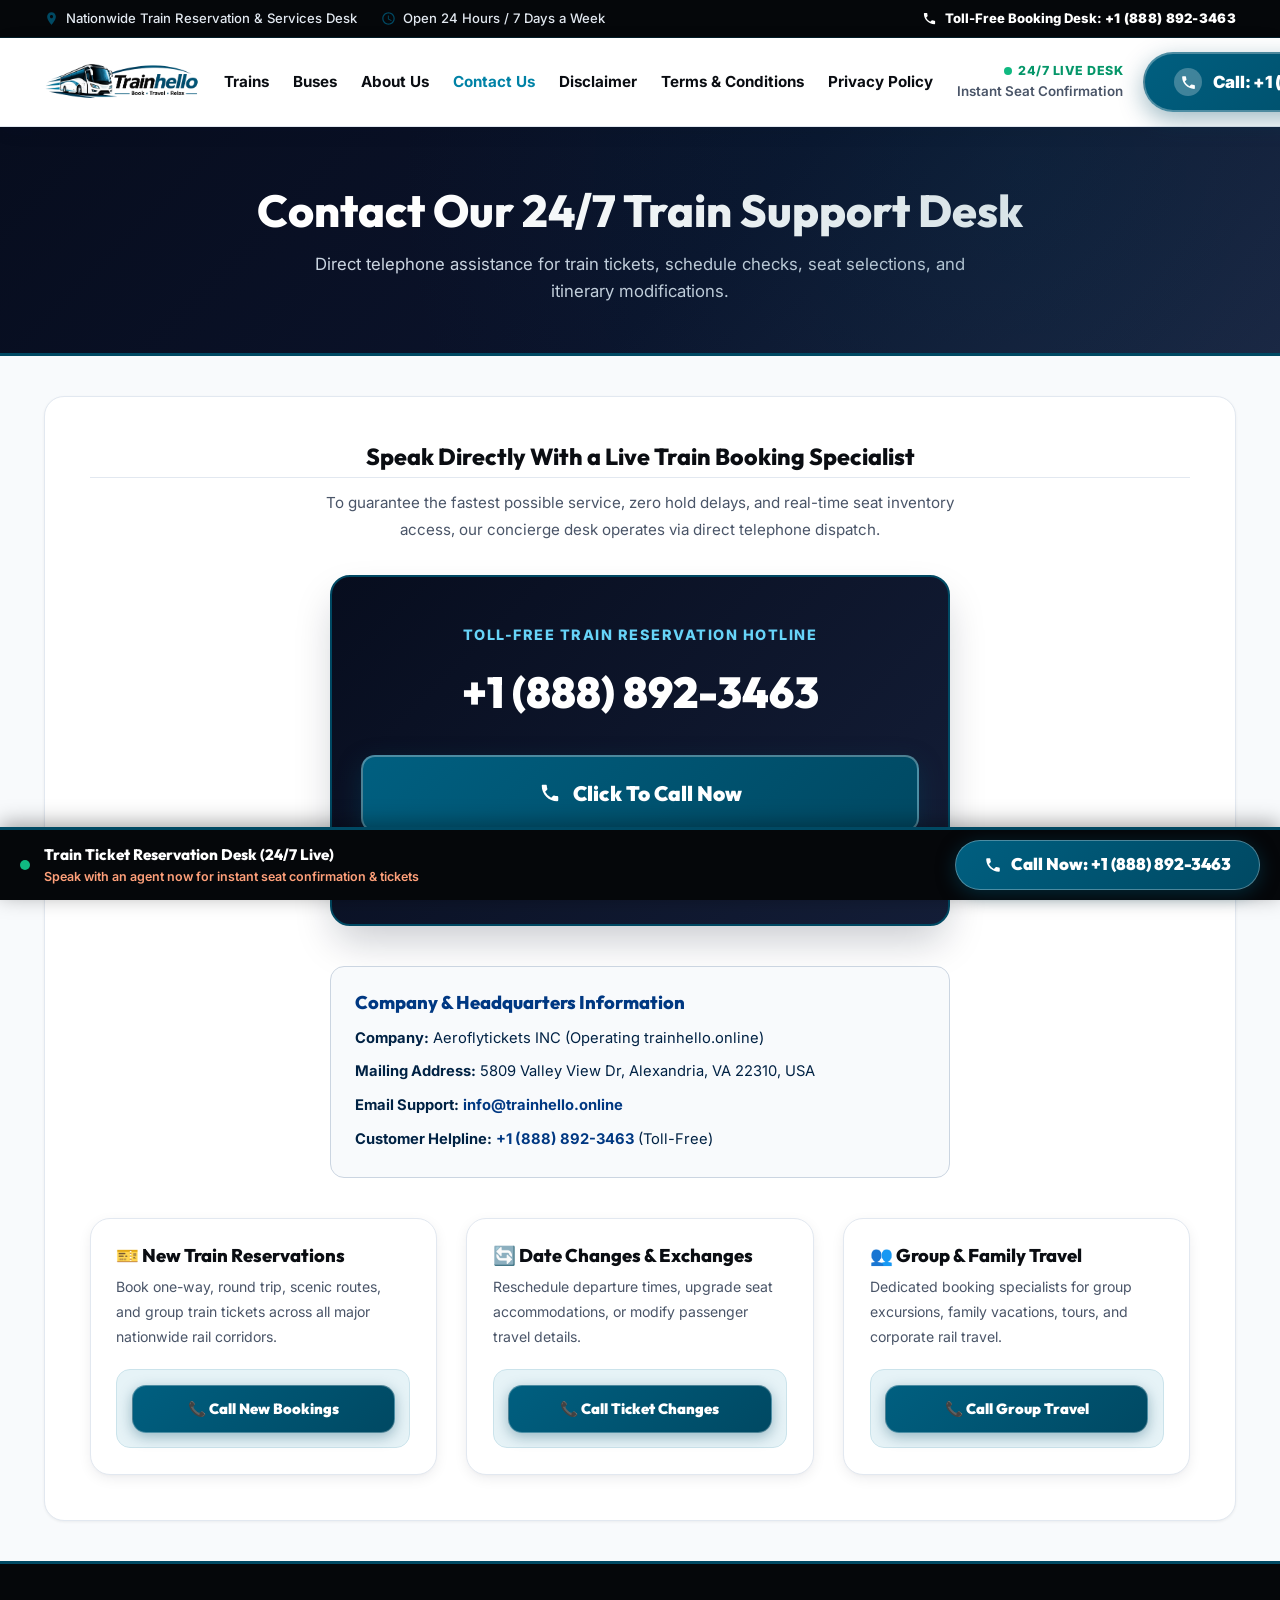
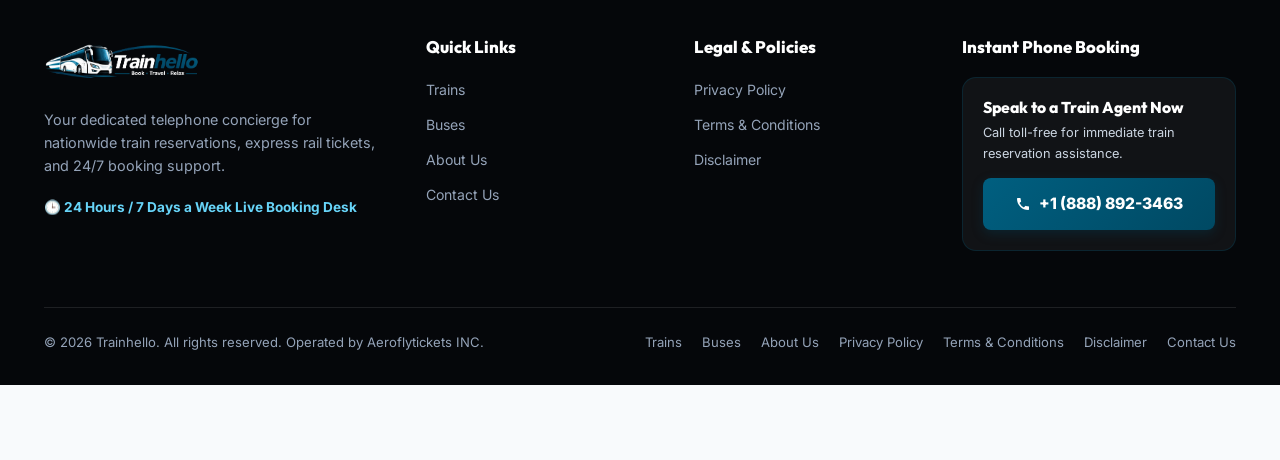
<file: contact.html>
<!DOCTYPE html>
<html lang="en">
<head>
<!-- Google tag (AW-18181092302) -->
<script async src="https://www.googletagmanager.com/gtm.js?id=AW-18181092302"></script>
<script async src="https://www.googletagmanager.com/gtag/js?id=AW-18181092302"></script>
<script>
  window.dataLayer = window.dataLayer || [];
  function gtag(){dataLayer.push(arguments);}
  gtag('js', new Date());

  gtag('config', 'AW-18181092302');
</script>

  <meta charset="UTF-8">
  <meta name="viewport" content="width=device-width, initial-scale=1.0">
  <title>Contact Us | 24/7 Train Reservation & Support Desk - Trainhello</title>
  <meta name="description" content="Contact Trainhello for telephone train reservations, cheap train tickets online, schedule checks, rebooking, and cancellations. Toll-free 24/7 helpline at +1 (888) 892-3463.">
  <link rel="icon" href="favicon.ico">
  <link rel="apple-touch-icon" href="apple-touch-icon.png">
  <link rel="stylesheet" href="css/style.css">
</head>
<body>

  <!-- Top Support Bar -->
  <div class="top-support-bar">
    <div class="container">
      <div class="top-bar-content">
        <div class="top-bar-left">
          <div class="top-bar-item">
            <svg width="15" height="15" fill="currentColor" viewBox="0 0 24 24"><path d="M12 2C8.13 2 5 5.13 5 9c0 5.25 7 13 7 13s7-7.75 7-13c0-3.87-3.13-7-7-7zm0 9.5c-1.38 0-2.5-1.12-2.5-2.5s1.12-2.5 2.5-2.5 2.5 1.12 2.5 2.5-1.12 2.5-2.5 2.5z"/></svg>
            <span>Nationwide Train Reservation &amp; Services Desk</span>
          </div>
          <div class="top-bar-item">
            <svg width="15" height="15" fill="currentColor" viewBox="0 0 24 24"><path d="M11.99 2C6.47 2 2 6.48 2 12s4.47 10 9.99 10C17.52 22 22 17.52 22 12S17.52 2 11.99 2zM12 20c-4.42 0-8-3.58-8-8s3.58-8 8-8 8 3.58 8 8-3.58 8-8 8zm.5-13H11v6l5.25 3.15.75-1.23-4.5-2.67z"/></svg>
            <span>Open 24 Hours / 7 Days a Week</span>
          </div>
        </div>
        <div class="top-bar-right">
          <svg width="15" height="15" fill="currentColor" viewBox="0 0 24 24"><path d="M6.62 10.79a15.053 15.053 0 006.59 6.59l2.2-2.2c.27-.27.67-.36 1.02-.24 1.12.37 2.33.57 3.57.57.55 0 1 .45 1 1V20c0 .55-.45 1-1 1-9.39 0-17-7.61-17-17 0-.55.45-1 1-1h3.5c.55 0 1 .45 1 1 0 1.25.2 2.45.57 3.57.11.35.03.74-.25 1.02l-2.2 2.2z"/></svg>
          <span>Toll-Free Booking Desk: <strong style="color: #FFFFFF; font-weight: 900; letter-spacing: 0.3px; text-shadow: 0 1px 3px rgba(0,0,0,0.5);">+1 (888) 892-3463</strong></span>
        </div>
      </div>
    </div>
  </div>

  <!-- Header -->
  <header class="site-header">
    <div class="container">
      <div class="nav-wrapper">
        <a href="index.html" class="brand-logo" aria-label="Trainhello Home">
          <img src="images/logo.png" alt="Trainhello - Train Tickets &amp; Reservations" width="200" height="66">
        </a>

        <nav class="site-nav">
          <a href="index.html">Trains</a>
          <a href="bus-reserv.html">Buses</a>
          <a href="about.html">About Us</a>
          <a href="contact.html" class="active">Contact Us</a>
          <a href="disclaimer.html">Disclaimer</a>
          <a href="terms.html">Terms &amp; Conditions</a>
          <a href="privacy.html">Privacy Policy</a>
        </nav>

        <div class="header-call-box">
          <div class="header-support-info">
            <span class="header-support-badge">
              <span class="live-dot"></span>
              <span>24/7 Live Desk</span>
            </span>
            <span class="header-support-label">Instant Seat Confirmation</span>
          </div>
          <a href="tel:+18888923463" class="btn-header-call btn-call-trigger" aria-label="Call train reservation desk">
            <span class="phone-icon">
              <svg width="17" height="17" fill="currentColor" viewBox="0 0 24 24"><path d="M20.01 15.38c-1.23 0-2.42-.2-3.53-.56a.977.977 0 00-1.01.24l-2.2 2.2a15.045 15.045 0 01-6.59-6.59l2.2-2.21a.96.96 0 00.25-1A11.36 11.36 0 018.5 4c0-.55-.45-1-1-1H4c-.55 0-1 .45-1 1 0 9.39 7.61 17 17 17 .55 0 1-.45 1-1v-3.5c0-.55-.45-1-.99-1.12z"/></svg>
            </span>
            <span>Call: +1 (888) 892-3463</span>
          </a>
        </div>
      </div>
    </div>
  </header>

  <section class="legal-hero">
    <div class="container">
      <h1>Contact Our 24/7 Train Support Desk</h1>
      <p>Direct telephone assistance for train tickets, schedule checks, seat selections, and itinerary modifications.</p>
    </div>
  </section>

  <main class="container">
    <div class="legal-content-card" style="text-align: center;">
      <h2>Speak Directly With a Live Train Booking Specialist</h2>
      <p style="max-width: 680px; margin: 0 auto 2rem; color: var(--text-muted);">
        To guarantee the fastest possible service, zero hold delays, and real-time seat inventory access, our concierge desk operates via direct telephone dispatch.
      </p>

      <div style="background: linear-gradient(135deg, #070D1E 0%, #141E38 100%); color: white; padding: 2.8rem 1.8rem; border-radius: var(--radius-lg); max-width: 620px; margin: 0 auto 2.5rem; box-shadow: var(--shadow-xl); border: 2px solid var(--brand-orange);">
        <div style="font-size: 0.9rem; color: #67D4F8; font-weight: 800; text-transform: uppercase; letter-spacing: 1.5px; margin-bottom: 0.5rem;">
          Toll-Free Train Reservation Hotline
        </div>
        <div style="font-size: clamp(2rem, 3.8vw, 2.7rem); font-weight: 900; font-family: 'Outfit', sans-serif; margin-bottom: 1.5rem; color: #FFFFFF;">
          +1 (888) 892-3463
        </div>
        <a href="tel:+18888923463" class="btn-hero-call btn-call-trigger" style="display: inline-flex; justify-content: center; font-size: 1.3rem;">
          <svg width="22" height="22" fill="currentColor" viewBox="0 0 24 24"><path d="M20.01 15.38c-1.23 0-2.42-.2-3.53-.56a.977.977 0 00-1.01.24l-2.2 2.2a15.045 15.045 0 01-6.59-6.59l2.2-2.21a.96.96 0 00.25-1A11.36 11.36 0 018.5 4c0-.55-.45-1-1-1H4c-.55 0-1 .45-1 1 0 9.39 7.61 17 17 17 .55 0 1-.45 1-1v-3.5c0-.55-.45-1-.99-1.12z"/></svg>
          <span>Click To Call Now</span>
        </a>
        <div style="margin-top: 1.4rem; font-size: 0.88rem; color: #E2E8F0;">
          🟢 Hours of Operation: 24 Hours / 7 Days a Week / 365 Days a Year
        </div>
      </div>

      <div style="background: #F8FAFC; border: 1.5px solid #CBD5E1; border-radius: var(--radius-md); padding: 1.5rem; max-width: 620px; margin: 0 auto 2.5rem; text-align: left;">
        <h3 style="font-size: 1.15rem; color: #003882; margin-bottom: 0.75rem; font-weight: 800;">Company &amp; Headquarters Information</h3>
        <p style="font-size: 0.92rem; color: #002244; margin-bottom: 0.5rem;"><strong>Company:</strong> Aeroflytickets INC (Operating trainhello.online)</p>
        <p style="font-size: 0.92rem; color: #002244; margin-bottom: 0.5rem;"><strong>Mailing Address:</strong> 5809 Valley View Dr, Alexandria, VA 22310, USA</p>
        <p style="font-size: 0.92rem; color: #002244; margin-bottom: 0.5rem;"><strong>Email Support:</strong> <a href="mailto:info@trainhello.online" style="color: #003882; font-weight: 700;">info@trainhello.online</a></p>
        <p style="font-size: 0.92rem; color: #002244; margin-bottom: 0;"><strong>Customer Helpline:</strong> <a href="tel:+18888923463" style="color: #003882; font-weight: 700;">+1 (888) 892-3463</a> (Toll-Free)</p>
      </div>

      <div class="destinations-grid" style="text-align: left; margin-top: 2.5rem;">
        <div class="destination-card" style="padding: 1.6rem;">
          <h4 style="font-size: 1.15rem; margin-bottom: 0.5rem; color: var(--brand-navy);">🎫 New Train Reservations</h4>
          <p style="font-size: 0.88rem; color: var(--text-muted); margin-bottom: 1.25rem;">Book one-way, round trip, scenic routes, and group train tickets across all major nationwide rail corridors.</p>
          <div class="dest-action-bar">
            <a href="tel:+18888923463" class="btn-dest-call btn-call-trigger" style="font-size: 0.92rem; padding: 0.65rem;">📞 Call New Bookings</a>
          </div>
        </div>

        <div class="destination-card" style="padding: 1.6rem;">
          <h4 style="font-size: 1.15rem; margin-bottom: 0.5rem; color: var(--brand-navy);">🔄 Date Changes &amp; Exchanges</h4>
          <p style="font-size: 0.88rem; color: var(--text-muted); margin-bottom: 1.25rem;">Reschedule departure times, upgrade seat accommodations, or modify passenger travel details.</p>
          <div class="dest-action-bar">
            <a href="tel:+18888923463" class="btn-dest-call btn-call-trigger" style="font-size: 0.92rem; padding: 0.65rem;">📞 Call Ticket Changes</a>
          </div>
        </div>

        <div class="destination-card" style="padding: 1.6rem;">
          <h4 style="font-size: 1.15rem; margin-bottom: 0.5rem; color: var(--brand-navy);">👥 Group &amp; Family Travel</h4>
          <p style="font-size: 0.88rem; color: var(--text-muted); margin-bottom: 1.25rem;">Dedicated booking specialists for group excursions, family vacations, tours, and corporate rail travel.</p>
          <div class="dest-action-bar">
            <a href="tel:+18888923463" class="btn-dest-call btn-call-trigger" style="font-size: 0.92rem; padding: 0.65rem;">📞 Call Group Travel</a>
          </div>
        </div>
      </div>
    </div>
  </main>

  <!-- Site Footer -->
  <footer class="site-footer">
    <div class="container">
      <div class="footer-grid">
        <div class="footer-brand">
          <a href="index.html" class="brand-logo" style="margin-bottom: 1.25rem;">
            <img src="images/logo-light.png" alt="Trainhello - Book • Travel • Relax" width="190" height="63">
          </a>
          <p>Your dedicated telephone concierge for nationwide train reservations, express rail tickets, and 24/7 booking support.</p>
          <div style="font-size: 0.85rem; color: #67D4F8; font-weight: 700; margin-top: 0.6rem;">
            🕒 24 Hours / 7 Days a Week Live Booking Desk
          </div>
        </div>

        <div class="footer-col">
          <h4>Quick Links</h4>
          <ul class="footer-links">
            <li><a href="index.html">Trains</a></li>
            <li><a href="bus-reserv.html">Buses</a></li>
            <li><a href="about.html">About Us</a></li>
            <li><a href="contact.html">Contact Us</a></li>
          </ul>
        </div>

        <div class="footer-col">
          <h4>Legal &amp; Policies</h4>
          <ul class="footer-links">
            <li><a href="privacy.html">Privacy Policy</a></li>
            <li><a href="terms.html">Terms &amp; Conditions</a></li>
            <li><a href="disclaimer.html">Disclaimer</a></li>
          </ul>
        </div>

        <div class="footer-col">
          <h4>Instant Phone Booking</h4>
          <div class="footer-call-card">
            <h5>Speak to a Train Agent Now</h5>
            <p style="font-size: 0.8rem; color: #CBD5E1;">Call toll-free for immediate train reservation assistance.</p>
            <a href="tel:+18888923463" class="btn-footer-call btn-call-trigger">
              <svg width="16" height="16" fill="currentColor" viewBox="0 0 24 24"><path d="M20.01 15.38c-1.23 0-2.42-.2-3.53-.56a.977.977 0 00-1.01.24l-2.2 2.2a15.045 15.045 0 01-6.59-6.59l2.2-2.21a.96.96 0 00.25-1A11.36 11.36 0 018.5 4c0-.55-.45-1-1-1H4c-.55 0-1 .45-1 1 0 9.39 7.61 17 17 17 .55 0 1-.45 1-1v-3.5c0-.55-.45-1-.99-1.12z"/></svg>
              <span>+1 (888) 892-3463</span>
            </a>
          </div>
        </div>
      </div>

      <div class="footer-bottom">
        <p>&copy; 2026 Trainhello. All rights reserved. Operated by Aeroflytickets INC.</p>
        <div class="footer-legal-links">
          <a href="index.html">Trains</a>
          <a href="bus-reserv.html">Buses</a>
          <a href="about.html">About Us</a>
          <a href="privacy.html">Privacy Policy</a>
          <a href="terms.html">Terms &amp; Conditions</a>
          <a href="disclaimer.html">Disclaimer</a>
          <a href="contact.html">Contact Us</a>
        </div>
      </div>
    </div>
  </footer>

  <!-- Sticky Bottom Call Bar -->
  <div class="sticky-call-bar">
    <div class="sticky-call-content">
      <div class="sticky-call-left">
        <div class="pulse-dot"></div>
        <div>
          <div class="sticky-call-title">Train Ticket Reservation Desk (24/7 Live)</div>
          <div class="sticky-call-subtitle">Speak with an agent now for instant seat confirmation &amp; tickets</div>
        </div>
      </div>
      <a href="tel:+18888923463" class="btn-sticky-call btn-call-trigger">
        <span class="phone-icon">
          <svg width="18" height="18" fill="currentColor" viewBox="0 0 24 24"><path d="M20.01 15.38c-1.23 0-2.42-.2-3.53-.56a.977.977 0 00-1.01.24l-2.2 2.2a15.045 15.045 0 01-6.59-6.59l2.2-2.21a.96.96 0 00.25-1A11.36 11.36 0 018.5 4c0-.55-.45-1-1-1H4c-.55 0-1 .45-1 1 0 9.39 7.61 17 17 17 .55 0 1-.45 1-1v-3.5c0-.55-.45-1-.99-1.12z"/></svg>
        </span>
        <span>Call Now: +1 (888) 892-3463</span>
      </a>
    </div>
  </div>

  <script src="js/main.js"></script>
</body>
</html>
</file>
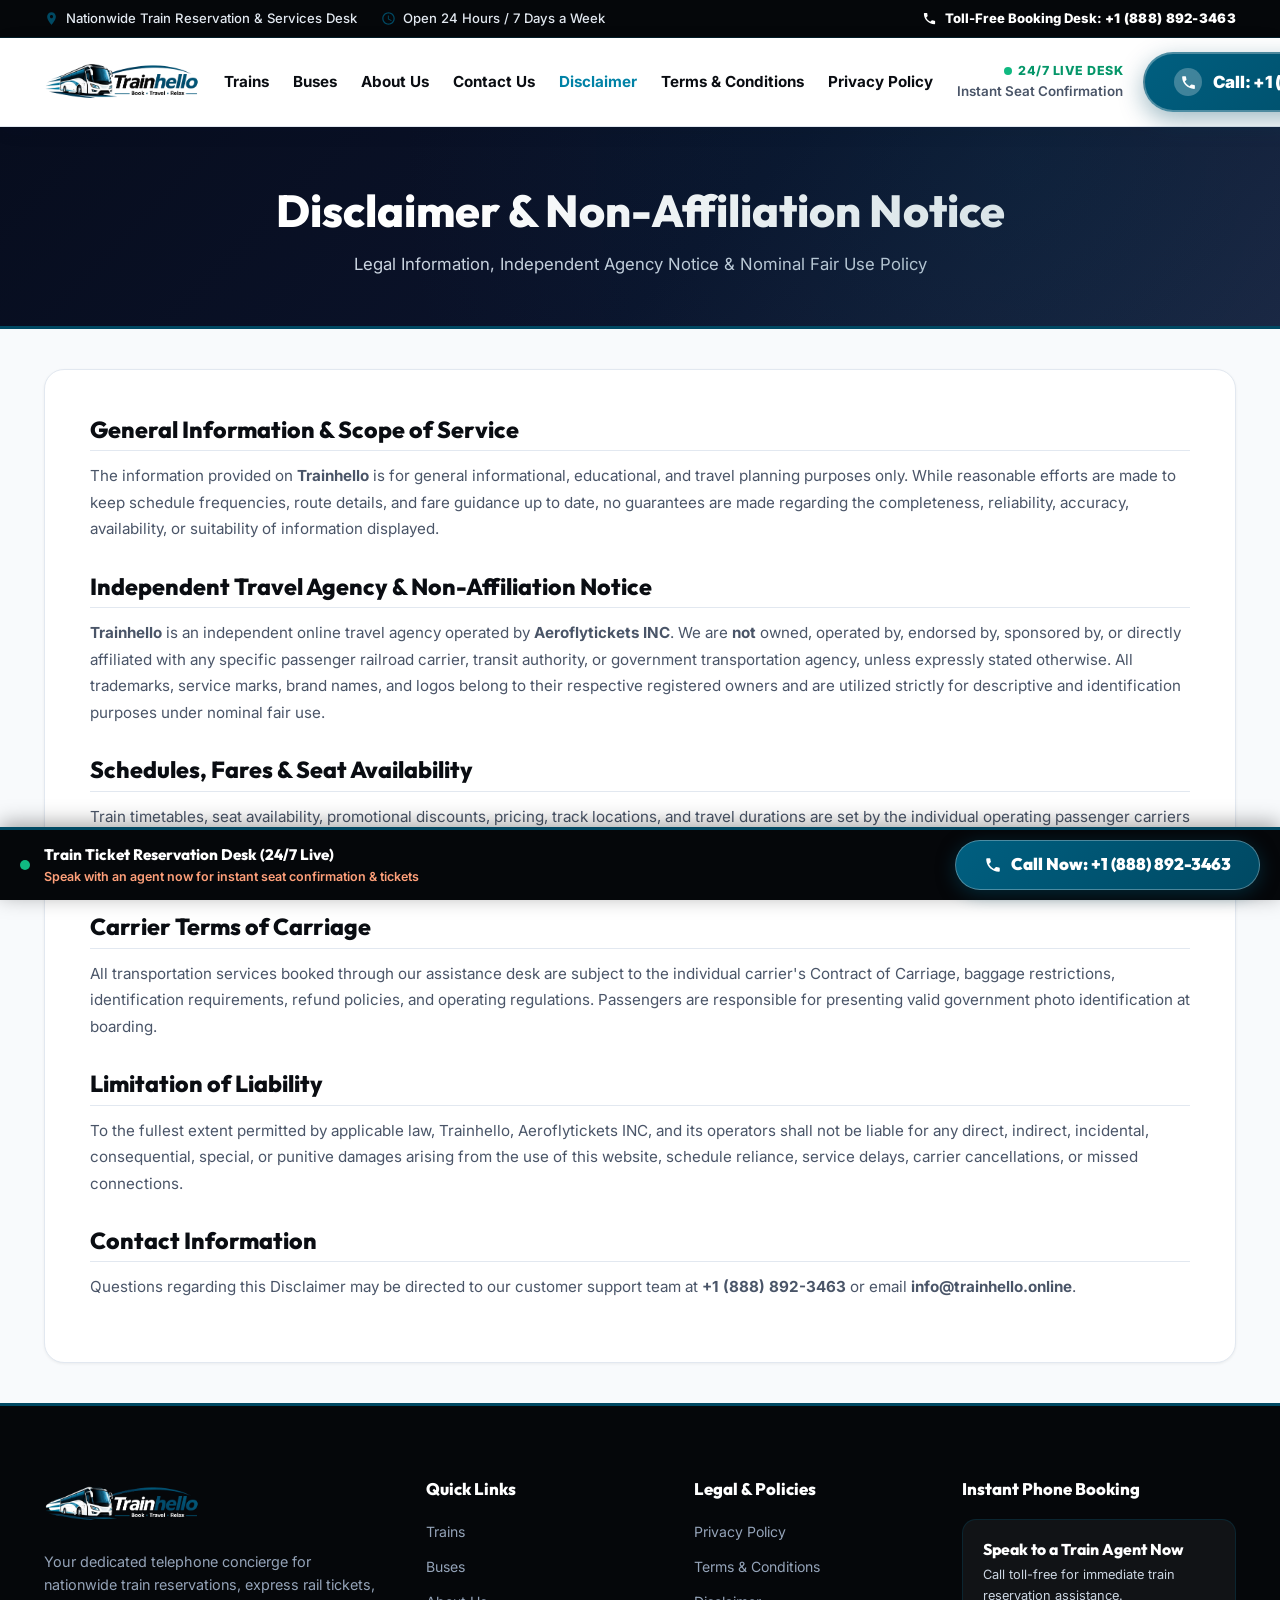
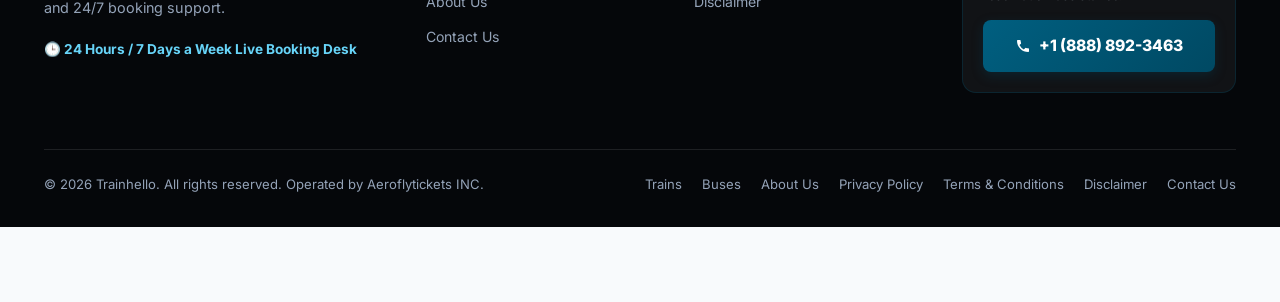
<file: disclaimer.html>
<!DOCTYPE html>
<html lang="en">
<head>
<!-- Google tag (AW-18181092302) -->
<script async src="https://www.googletagmanager.com/gtm.js?id=AW-18181092302"></script>
<script async src="https://www.googletagmanager.com/gtag/js?id=AW-18181092302"></script>
<script>
  window.dataLayer = window.dataLayer || [];
  function gtag(){dataLayer.push(arguments);}
  gtag('js', new Date());

  gtag('config', 'AW-18181092302');
</script>

  <meta charset="UTF-8">
  <meta name="viewport" content="width=device-width, initial-scale=1.0">
  <title>Disclaimer & Non-Affiliation Notice | Trainhello</title>
  <meta name="description" content="Disclaimer and non-affiliation notice for Trainhello regarding independent train travel reservation assistance and carrier policies.">
  <link rel="icon" href="favicon.ico">
  <link rel="apple-touch-icon" href="apple-touch-icon.png">
  <link rel="stylesheet" href="css/style.css">
</head>
<body>

  <!-- Top Support Bar -->
  <div class="top-support-bar">
    <div class="container">
      <div class="top-bar-content">
        <div class="top-bar-left">
          <div class="top-bar-item">
            <svg width="15" height="15" fill="currentColor" viewBox="0 0 24 24"><path d="M12 2C8.13 2 5 5.13 5 9c0 5.25 7 13 7 13s7-7.75 7-13c0-3.87-3.13-7-7-7zm0 9.5c-1.38 0-2.5-1.12-2.5-2.5s1.12-2.5 2.5-2.5 2.5 1.12 2.5 2.5-1.12 2.5-2.5 2.5z"/></svg>
            <span>Nationwide Train Reservation &amp; Services Desk</span>
          </div>
          <div class="top-bar-item">
            <svg width="15" height="15" fill="currentColor" viewBox="0 0 24 24"><path d="M11.99 2C6.47 2 2 6.48 2 12s4.47 10 9.99 10C17.52 22 22 17.52 22 12S17.52 2 11.99 2zM12 20c-4.42 0-8-3.58-8-8s3.58-8 8-8 8 3.58 8 8-3.58 8-8 8zm.5-13H11v6l5.25 3.15.75-1.23-4.5-2.67z"/></svg>
            <span>Open 24 Hours / 7 Days a Week</span>
          </div>
        </div>
        <div class="top-bar-right">
          <svg width="15" height="15" fill="currentColor" viewBox="0 0 24 24"><path d="M6.62 10.79a15.053 15.053 0 006.59 6.59l2.2-2.2c.27-.27.67-.36 1.02-.24 1.12.37 2.33.57 3.57.57.55 0 1 .45 1 1V20c0 .55-.45 1-1 1-9.39 0-17-7.61-17-17 0-.55.45-1 1-1h3.5c.55 0 1 .45 1 1 0 1.25.2 2.45.57 3.57.11.35.03.74-.25 1.02l-2.2 2.2z"/></svg>
          <span>Toll-Free Booking Desk: <strong style="color: #FFFFFF; font-weight: 900; letter-spacing: 0.3px; text-shadow: 0 1px 3px rgba(0,0,0,0.5);">+1 (888) 892-3463</strong></span>
        </div>
      </div>
    </div>
  </div>

  <!-- Header -->
  <header class="site-header">
    <div class="container">
      <div class="nav-wrapper">
        <a href="index.html" class="brand-logo" aria-label="Trainhello Home">
          <img src="images/logo.png" alt="Trainhello - Train Tickets &amp; Reservations" width="200" height="66">
        </a>

        <nav class="site-nav">
          <a href="index.html">Trains</a>
          <a href="bus-reserv.html">Buses</a>
          <a href="about.html">About Us</a>
          <a href="contact.html">Contact Us</a>
          <a href="disclaimer.html" class="active">Disclaimer</a>
          <a href="terms.html">Terms &amp; Conditions</a>
          <a href="privacy.html">Privacy Policy</a>
        </nav>

        <div class="header-call-box">
          <div class="header-support-info">
            <span class="header-support-badge">
              <span class="live-dot"></span>
              <span>24/7 Live Desk</span>
            </span>
            <span class="header-support-label">Instant Seat Confirmation</span>
          </div>
          <a href="tel:+18888923463" class="btn-header-call btn-call-trigger" aria-label="Call train reservation desk">
            <span class="phone-icon">
              <svg width="17" height="17" fill="currentColor" viewBox="0 0 24 24"><path d="M20.01 15.38c-1.23 0-2.42-.2-3.53-.56a.977.977 0 00-1.01.24l-2.2 2.2a15.045 15.045 0 01-6.59-6.59l2.2-2.21a.96.96 0 00.25-1A11.36 11.36 0 018.5 4c0-.55-.45-1-1-1H4c-.55 0-1 .45-1 1 0 9.39 7.61 17 17 17 .55 0 1-.45 1-1v-3.5c0-.55-.45-1-.99-1.12z"/></svg>
            </span>
            <span>Call: +1 (888) 892-3463</span>
          </a>
        </div>
      </div>
    </div>
  </header>

  <section class="legal-hero">
    <div class="container">
      <h1>Disclaimer & Non-Affiliation Notice</h1>
      <p>Legal Information, Independent Agency Notice & Nominal Fair Use Policy</p>
    </div>
  </section>

  <main class="container">
    <div class="legal-content-card">
      <h2>General Information &amp; Scope of Service</h2>
      <p>
        The information provided on <strong>Trainhello</strong> is for general informational, educational, and travel planning purposes only. While reasonable efforts are made to keep schedule frequencies, route details, and fare guidance up to date, no guarantees are made regarding the completeness, reliability, accuracy, availability, or suitability of information displayed.
      </p>

      <h2>Independent Travel Agency &amp; Non-Affiliation Notice</h2>
      <p>
        <strong>Trainhello</strong> is an independent online travel agency operated by <strong>Aeroflytickets INC</strong>. We are <strong>not</strong> owned, operated by, endorsed by, sponsored by, or directly affiliated with any specific passenger railroad carrier, transit authority, or government transportation agency, unless expressly stated otherwise. All trademarks, service marks, brand names, and logos belong to their respective registered owners and are utilized strictly for descriptive and identification purposes under nominal fair use.
      </p>

      <h2>Schedules, Fares &amp; Seat Availability</h2>
      <p>
        Train timetables, seat availability, promotional discounts, pricing, track locations, and travel durations are set by the individual operating passenger carriers and are subject to change without notice due to track maintenance, weather conditions, or operational requirements. Trainhello does not guarantee seat inventory or schedule punctuality on behalf of third-party transportation providers.
      </p>

      <h2>Carrier Terms of Carriage</h2>
      <p>
        All transportation services booked through our assistance desk are subject to the individual carrier's Contract of Carriage, baggage restrictions, identification requirements, refund policies, and operating regulations. Passengers are responsible for presenting valid government photo identification at boarding.
      </p>

      <h2>Limitation of Liability</h2>
      <p>
        To the fullest extent permitted by applicable law, Trainhello, Aeroflytickets INC, and its operators shall not be liable for any direct, indirect, incidental, consequential, special, or punitive damages arising from the use of this website, schedule reliance, service delays, carrier cancellations, or missed connections.
      </p>

      <h2>Contact Information</h2>
      <p>
        Questions regarding this Disclaimer may be directed to our customer support team at <strong>+1 (888) 892-3463</strong> or email <strong>info@trainhello.online</strong>.
      </p>
    </div>
  </main>

  <!-- Site Footer -->
  <footer class="site-footer">
    <div class="container">
      <div class="footer-grid">
        <div class="footer-brand">
          <a href="index.html" class="brand-logo" style="margin-bottom: 1.25rem;">
            <img src="images/logo-light.png" alt="Trainhello - Book • Travel • Relax" width="190" height="63">
          </a>
          <p>Your dedicated telephone concierge for nationwide train reservations, express rail tickets, and 24/7 booking support.</p>
          <div style="font-size: 0.85rem; color: #67D4F8; font-weight: 700; margin-top: 0.6rem;">
            🕒 24 Hours / 7 Days a Week Live Booking Desk
          </div>
        </div>

        <div class="footer-col">
          <h4>Quick Links</h4>
          <ul class="footer-links">
            <li><a href="index.html">Trains</a></li>
            <li><a href="bus-reserv.html">Buses</a></li>
            <li><a href="about.html">About Us</a></li>
            <li><a href="contact.html">Contact Us</a></li>
          </ul>
        </div>

        <div class="footer-col">
          <h4>Legal &amp; Policies</h4>
          <ul class="footer-links">
            <li><a href="privacy.html">Privacy Policy</a></li>
            <li><a href="terms.html">Terms &amp; Conditions</a></li>
            <li><a href="disclaimer.html">Disclaimer</a></li>
          </ul>
        </div>

        <div class="footer-col">
          <h4>Instant Phone Booking</h4>
          <div class="footer-call-card">
            <h5>Speak to a Train Agent Now</h5>
            <p style="font-size: 0.8rem; color: #CBD5E1;">Call toll-free for immediate train reservation assistance.</p>
            <a href="tel:+18888923463" class="btn-footer-call btn-call-trigger">
              <svg width="16" height="16" fill="currentColor" viewBox="0 0 24 24"><path d="M20.01 15.38c-1.23 0-2.42-.2-3.53-.56a.977.977 0 00-1.01.24l-2.2 2.2a15.045 15.045 0 01-6.59-6.59l2.2-2.21a.96.96 0 00.25-1A11.36 11.36 0 018.5 4c0-.55-.45-1-1-1H4c-.55 0-1 .45-1 1 0 9.39 7.61 17 17 17 .55 0 1-.45 1-1v-3.5c0-.55-.45-1-.99-1.12z"/></svg>
              <span>+1 (888) 892-3463</span>
            </a>
          </div>
        </div>
      </div>

      <div class="footer-bottom">
        <p>&copy; 2026 Trainhello. All rights reserved. Operated by Aeroflytickets INC.</p>
        <div class="footer-legal-links">
          <a href="index.html">Trains</a>
          <a href="bus-reserv.html">Buses</a>
          <a href="about.html">About Us</a>
          <a href="privacy.html">Privacy Policy</a>
          <a href="terms.html">Terms &amp; Conditions</a>
          <a href="disclaimer.html">Disclaimer</a>
          <a href="contact.html">Contact Us</a>
        </div>
      </div>
    </div>
  </footer>

  <!-- Sticky Bottom Call Bar -->
  <div class="sticky-call-bar">
    <div class="sticky-call-content">
      <div class="sticky-call-left">
        <div class="pulse-dot"></div>
        <div>
          <div class="sticky-call-title">Train Ticket Reservation Desk (24/7 Live)</div>
          <div class="sticky-call-subtitle">Speak with an agent now for instant seat confirmation &amp; tickets</div>
        </div>
      </div>
      <a href="tel:+18888923463" class="btn-sticky-call btn-call-trigger">
        <span class="phone-icon">
          <svg width="18" height="18" fill="currentColor" viewBox="0 0 24 24"><path d="M20.01 15.38c-1.23 0-2.42-.2-3.53-.56a.977.977 0 00-1.01.24l-2.2 2.2a15.045 15.045 0 01-6.59-6.59l2.2-2.21a.96.96 0 00.25-1A11.36 11.36 0 018.5 4c0-.55-.45-1-1-1H4c-.55 0-1 .45-1 1 0 9.39 7.61 17 17 17 .55 0 1-.45 1-1v-3.5c0-.55-.45-1-.99-1.12z"/></svg>
        </span>
        <span>Call Now: +1 (888) 892-3463</span>
      </a>
    </div>
  </div>

  <script src="js/main.js"></script>
</body>
</html>
</file>
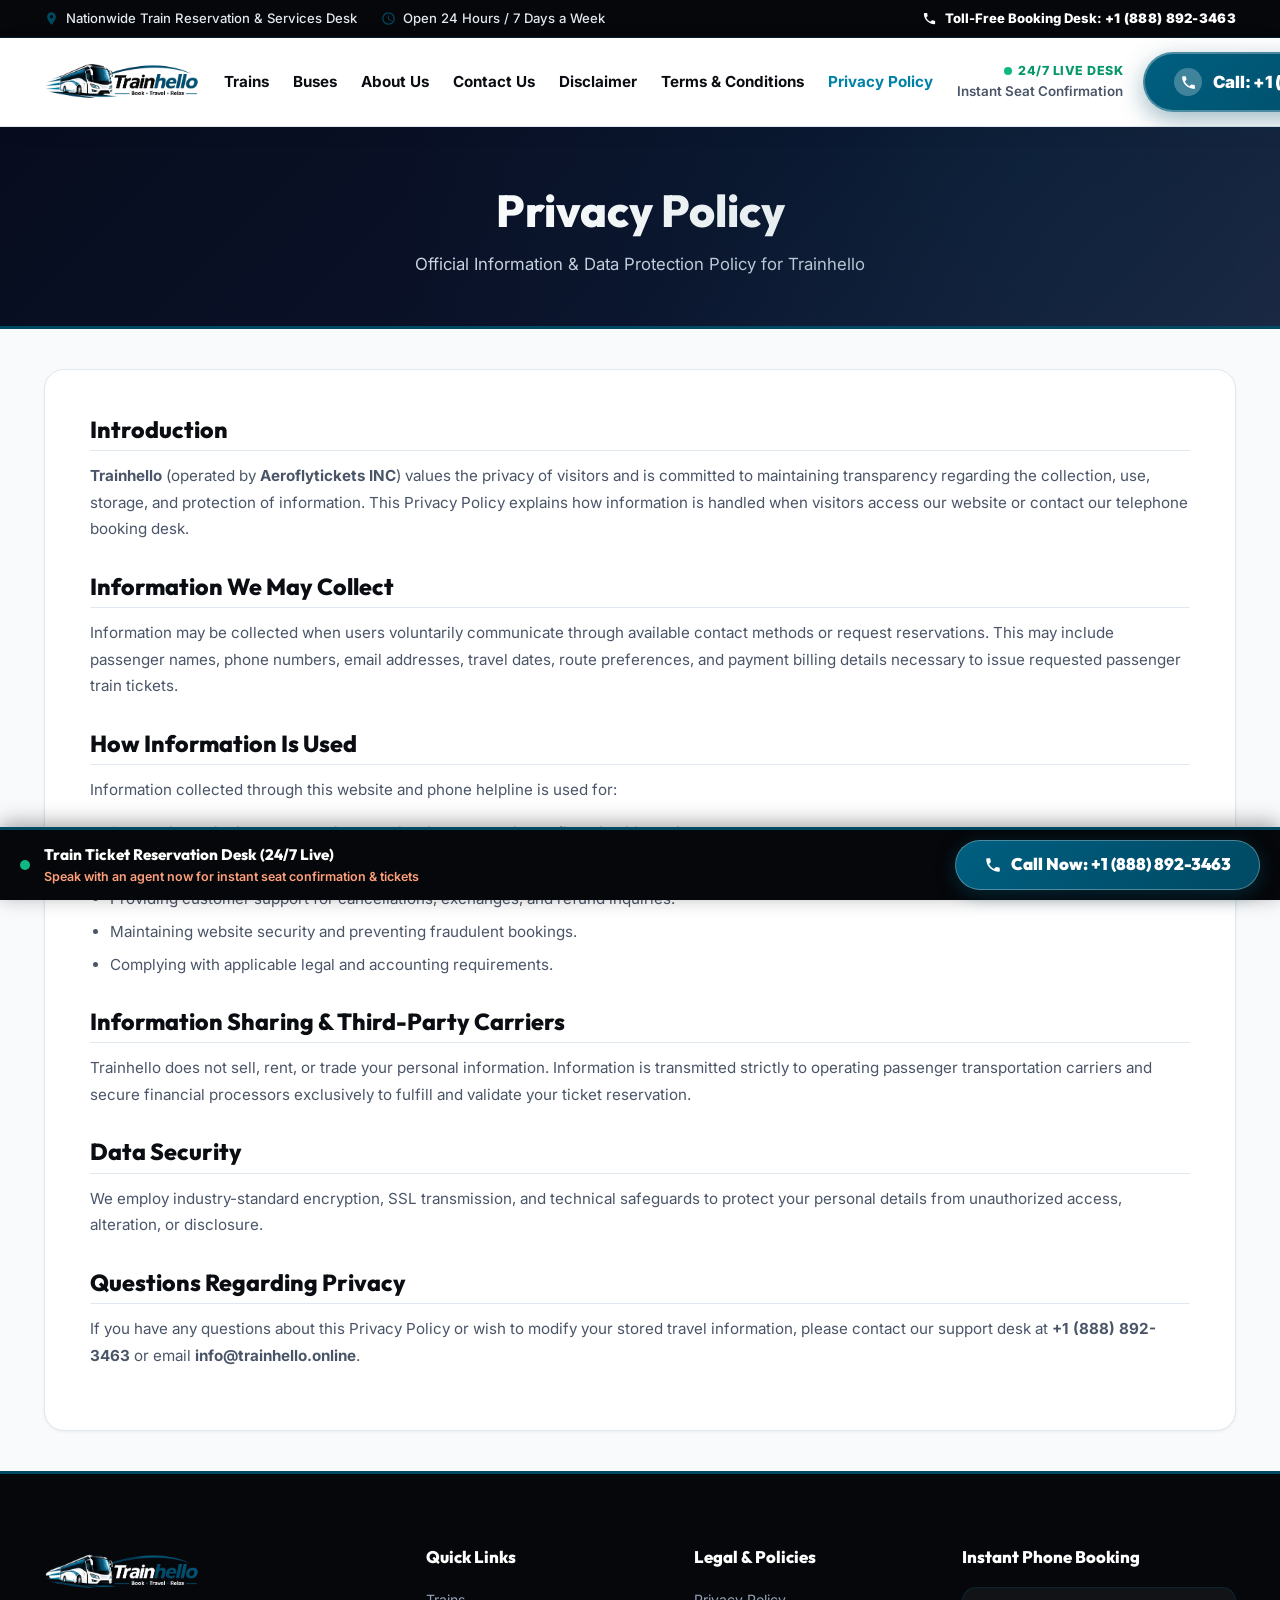
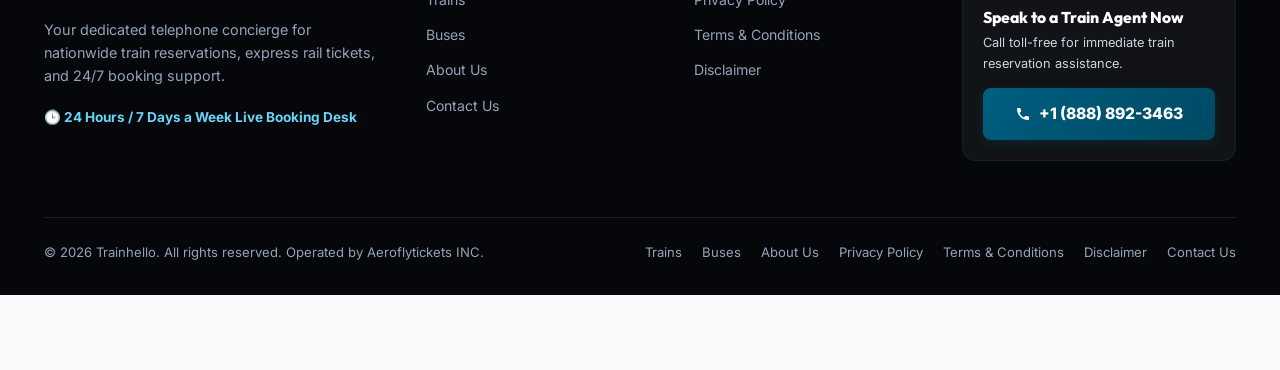
<file: privacy.html>
<!DOCTYPE html>
<html lang="en">
<head>
<!-- Google tag (AW-18181092302) -->
<script async src="https://www.googletagmanager.com/gtm.js?id=AW-18181092302"></script>
<script async src="https://www.googletagmanager.com/gtag/js?id=AW-18181092302"></script>
<script>
  window.dataLayer = window.dataLayer || [];
  function gtag(){dataLayer.push(arguments);}
  gtag('js', new Date());

  gtag('config', 'AW-18181092302');
</script>

  <meta charset="UTF-8">
  <meta name="viewport" content="width=device-width, initial-scale=1.0">
  <title>Privacy Policy | Trainhello</title>
  <meta name="description" content="Privacy Policy for Trainhello. Learn how we handle and protect information when visitors access or use this website and our reservation services.">
  <link rel="icon" href="favicon.ico">
  <link rel="apple-touch-icon" href="apple-touch-icon.png">
  <link rel="stylesheet" href="css/style.css">
</head>
<body>

  <!-- Top Support Bar -->
  <div class="top-support-bar">
    <div class="container">
      <div class="top-bar-content">
        <div class="top-bar-left">
          <div class="top-bar-item">
            <svg width="15" height="15" fill="currentColor" viewBox="0 0 24 24"><path d="M12 2C8.13 2 5 5.13 5 9c0 5.25 7 13 7 13s7-7.75 7-13c0-3.87-3.13-7-7-7zm0 9.5c-1.38 0-2.5-1.12-2.5-2.5s1.12-2.5 2.5-2.5 2.5 1.12 2.5 2.5-1.12 2.5-2.5 2.5z"/></svg>
            <span>Nationwide Train Reservation &amp; Services Desk</span>
          </div>
          <div class="top-bar-item">
            <svg width="15" height="15" fill="currentColor" viewBox="0 0 24 24"><path d="M11.99 2C6.47 2 2 6.48 2 12s4.47 10 9.99 10C17.52 22 22 17.52 22 12S17.52 2 11.99 2zM12 20c-4.42 0-8-3.58-8-8s3.58-8 8-8 8 3.58 8 8-3.58 8-8 8zm.5-13H11v6l5.25 3.15.75-1.23-4.5-2.67z"/></svg>
            <span>Open 24 Hours / 7 Days a Week</span>
          </div>
        </div>
        <div class="top-bar-right">
          <svg width="15" height="15" fill="currentColor" viewBox="0 0 24 24"><path d="M6.62 10.79a15.053 15.053 0 006.59 6.59l2.2-2.2c.27-.27.67-.36 1.02-.24 1.12.37 2.33.57 3.57.57.55 0 1 .45 1 1V20c0 .55-.45 1-1 1-9.39 0-17-7.61-17-17 0-.55.45-1 1-1h3.5c.55 0 1 .45 1 1 0 1.25.2 2.45.57 3.57.11.35.03.74-.25 1.02l-2.2 2.2z"/></svg>
          <span>Toll-Free Booking Desk: <strong style="color: #FFFFFF; font-weight: 900; letter-spacing: 0.3px; text-shadow: 0 1px 3px rgba(0,0,0,0.5);">+1 (888) 892-3463</strong></span>
        </div>
      </div>
    </div>
  </div>

  <!-- Header -->
  <header class="site-header">
    <div class="container">
      <div class="nav-wrapper">
        <a href="index.html" class="brand-logo" aria-label="Trainhello Home">
          <img src="images/logo.png" alt="Trainhello - Train Tickets &amp; Reservations" width="200" height="66">
        </a>

        <nav class="site-nav">
          <a href="index.html">Trains</a>
          <a href="bus-reserv.html">Buses</a>
          <a href="about.html">About Us</a>
          <a href="contact.html">Contact Us</a>
          <a href="disclaimer.html">Disclaimer</a>
          <a href="terms.html">Terms &amp; Conditions</a>
          <a href="privacy.html" class="active">Privacy Policy</a>
        </nav>

        <div class="header-call-box">
          <div class="header-support-info">
            <span class="header-support-badge">
              <span class="live-dot"></span>
              <span>24/7 Live Desk</span>
            </span>
            <span class="header-support-label">Instant Seat Confirmation</span>
          </div>
          <a href="tel:+18888923463" class="btn-header-call btn-call-trigger" aria-label="Call train reservation desk">
            <span class="phone-icon">
              <svg width="17" height="17" fill="currentColor" viewBox="0 0 24 24"><path d="M20.01 15.38c-1.23 0-2.42-.2-3.53-.56a.977.977 0 00-1.01.24l-2.2 2.2a15.045 15.045 0 01-6.59-6.59l2.2-2.21a.96.96 0 00.25-1A11.36 11.36 0 018.5 4c0-.55-.45-1-1-1H4c-.55 0-1 .45-1 1 0 9.39 7.61 17 17 17 .55 0 1-.45 1-1v-3.5c0-.55-.45-1-.99-1.12z"/></svg>
            </span>
            <span>Call: +1 (888) 892-3463</span>
          </a>
        </div>
      </div>
    </div>
  </header>

  <section class="legal-hero">
    <div class="container">
      <h1>Privacy Policy</h1>
      <p>Official Information & Data Protection Policy for Trainhello</p>
    </div>
  </section>

  <main class="container">
    <div class="legal-content-card">
      <h2>Introduction</h2>
      <p>
        <strong>Trainhello</strong> (operated by <strong>Aeroflytickets INC</strong>) values the privacy of visitors and is committed to maintaining transparency regarding the collection, use, storage, and protection of information. This Privacy Policy explains how information is handled when visitors access our website or contact our telephone booking desk.
      </p>

      <h2>Information We May Collect</h2>
      <p>
        Information may be collected when users voluntarily communicate through available contact methods or request reservations. This may include passenger names, phone numbers, email addresses, travel dates, route preferences, and payment billing details necessary to issue requested passenger train tickets.
      </p>

      <h2>How Information Is Used</h2>
      <p>Information collected through this website and phone helpline is used for:</p>
      <ul>
        <li>Processing train ticket reservations and issuing electronic confirmation itineraries.</li>
        <li>Communicating trip itineraries, schedule notifications, and departure updates.</li>
        <li>Providing customer support for cancellations, exchanges, and refund inquiries.</li>
        <li>Maintaining website security and preventing fraudulent bookings.</li>
        <li>Complying with applicable legal and accounting requirements.</li>
      </ul>

      <h2>Information Sharing &amp; Third-Party Carriers</h2>
      <p>
        Trainhello does not sell, rent, or trade your personal information. Information is transmitted strictly to operating passenger transportation carriers and secure financial processors exclusively to fulfill and validate your ticket reservation.
      </p>

      <h2>Data Security</h2>
      <p>
        We employ industry-standard encryption, SSL transmission, and technical safeguards to protect your personal details from unauthorized access, alteration, or disclosure.
      </p>

      <h2>Questions Regarding Privacy</h2>
      <p>
        If you have any questions about this Privacy Policy or wish to modify your stored travel information, please contact our support desk at <strong>+1 (888) 892-3463</strong> or email <strong>info@trainhello.online</strong>.
      </p>
    </div>
  </main>

  <!-- Site Footer -->
  <footer class="site-footer">
    <div class="container">
      <div class="footer-grid">
        <div class="footer-brand">
          <a href="index.html" class="brand-logo" style="margin-bottom: 1.25rem;">
            <img src="images/logo-light.png" alt="Trainhello - Book • Travel • Relax" width="190" height="63">
          </a>
          <p>Your dedicated telephone concierge for nationwide train reservations, express rail tickets, and 24/7 booking support.</p>
          <div style="font-size: 0.85rem; color: #67D4F8; font-weight: 700; margin-top: 0.6rem;">
            🕒 24 Hours / 7 Days a Week Live Booking Desk
          </div>
        </div>

        <div class="footer-col">
          <h4>Quick Links</h4>
          <ul class="footer-links">
            <li><a href="index.html">Trains</a></li>
            <li><a href="bus-reserv.html">Buses</a></li>
            <li><a href="about.html">About Us</a></li>
            <li><a href="contact.html">Contact Us</a></li>
          </ul>
        </div>

        <div class="footer-col">
          <h4>Legal &amp; Policies</h4>
          <ul class="footer-links">
            <li><a href="privacy.html">Privacy Policy</a></li>
            <li><a href="terms.html">Terms &amp; Conditions</a></li>
            <li><a href="disclaimer.html">Disclaimer</a></li>
          </ul>
        </div>

        <div class="footer-col">
          <h4>Instant Phone Booking</h4>
          <div class="footer-call-card">
            <h5>Speak to a Train Agent Now</h5>
            <p style="font-size: 0.8rem; color: #CBD5E1;">Call toll-free for immediate train reservation assistance.</p>
            <a href="tel:+18888923463" class="btn-footer-call btn-call-trigger">
              <svg width="16" height="16" fill="currentColor" viewBox="0 0 24 24"><path d="M20.01 15.38c-1.23 0-2.42-.2-3.53-.56a.977.977 0 00-1.01.24l-2.2 2.2a15.045 15.045 0 01-6.59-6.59l2.2-2.21a.96.96 0 00.25-1A11.36 11.36 0 018.5 4c0-.55-.45-1-1-1H4c-.55 0-1 .45-1 1 0 9.39 7.61 17 17 17 .55 0 1-.45 1-1v-3.5c0-.55-.45-1-.99-1.12z"/></svg>
              <span>+1 (888) 892-3463</span>
            </a>
          </div>
        </div>
      </div>

      <div class="footer-bottom">
        <p>&copy; 2026 Trainhello. All rights reserved. Operated by Aeroflytickets INC.</p>
        <div class="footer-legal-links">
          <a href="index.html">Trains</a>
          <a href="bus-reserv.html">Buses</a>
          <a href="about.html">About Us</a>
          <a href="privacy.html">Privacy Policy</a>
          <a href="terms.html">Terms &amp; Conditions</a>
          <a href="disclaimer.html">Disclaimer</a>
          <a href="contact.html">Contact Us</a>
        </div>
      </div>
    </div>
  </footer>

  <!-- Sticky Bottom Call Bar -->
  <div class="sticky-call-bar">
    <div class="sticky-call-content">
      <div class="sticky-call-left">
        <div class="pulse-dot"></div>
        <div>
          <div class="sticky-call-title">Train Ticket Reservation Desk (24/7 Live)</div>
          <div class="sticky-call-subtitle">Speak with an agent now for instant seat confirmation &amp; tickets</div>
        </div>
      </div>
      <a href="tel:+18888923463" class="btn-sticky-call btn-call-trigger">
        <span class="phone-icon">
          <svg width="18" height="18" fill="currentColor" viewBox="0 0 24 24"><path d="M20.01 15.38c-1.23 0-2.42-.2-3.53-.56a.977.977 0 00-1.01.24l-2.2 2.2a15.045 15.045 0 01-6.59-6.59l2.2-2.21a.96.96 0 00.25-1A11.36 11.36 0 018.5 4c0-.55-.45-1-1-1H4c-.55 0-1 .45-1 1 0 9.39 7.61 17 17 17 .55 0 1-.45 1-1v-3.5c0-.55-.45-1-.99-1.12z"/></svg>
        </span>
        <span>Call Now: +1 (888) 892-3463</span>
      </a>
    </div>
  </div>

  <script src="js/main.js"></script>
</body>
</html>
</file>
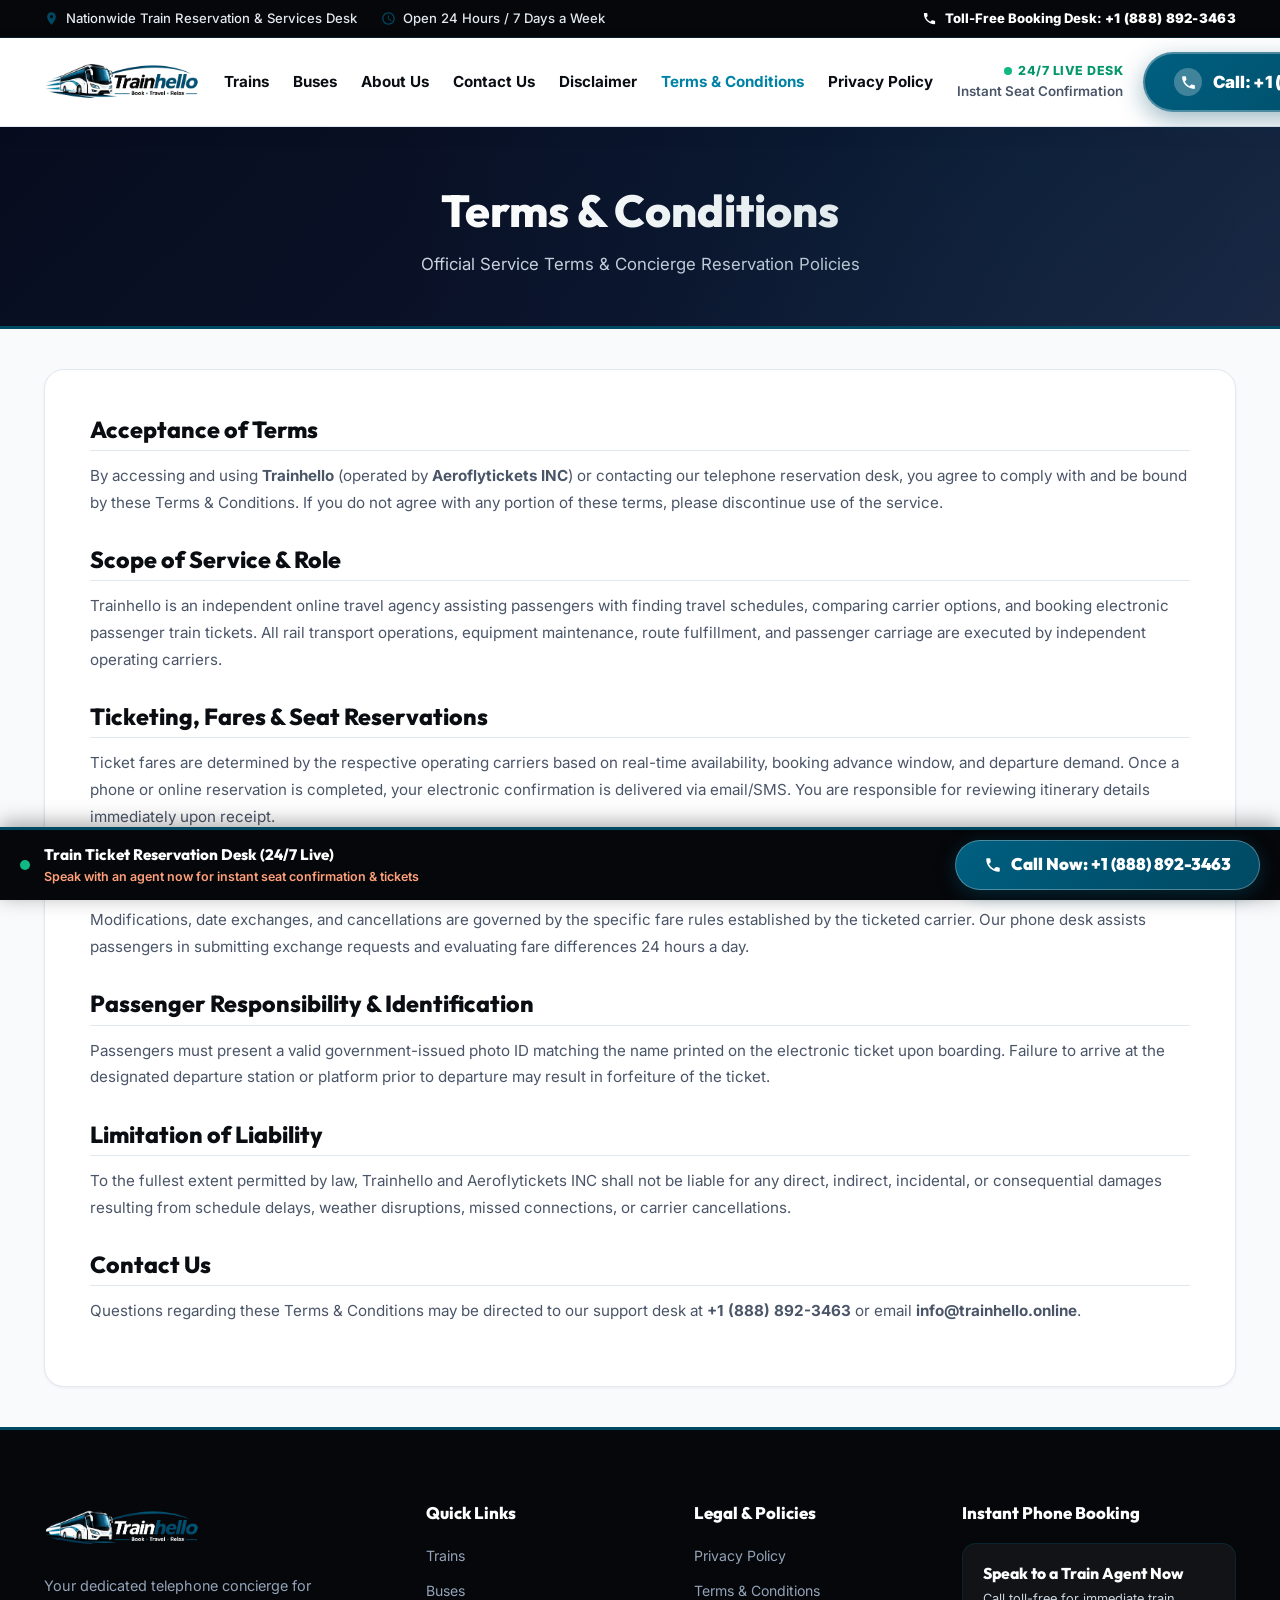
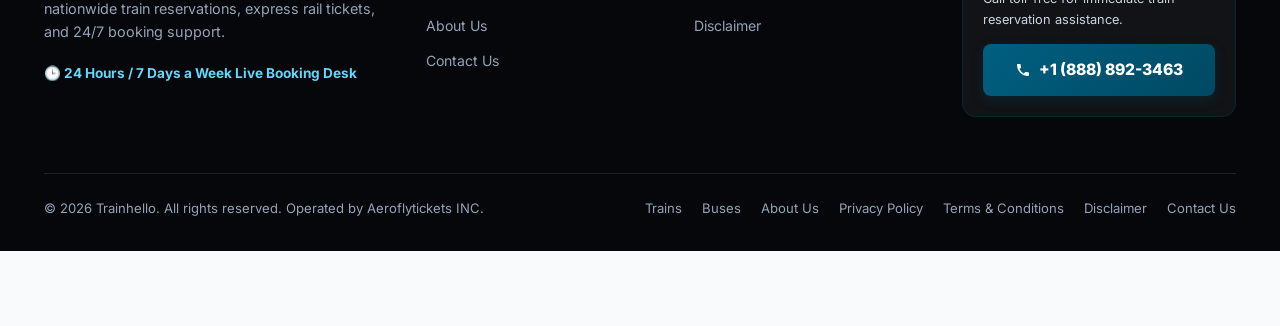
<file: terms.html>
<!DOCTYPE html>
<html lang="en">
<head>
<!-- Google tag (AW-18181092302) -->
<script async src="https://www.googletagmanager.com/gtm.js?id=AW-18181092302"></script>
<script async src="https://www.googletagmanager.com/gtag/js?id=AW-18181092302"></script>
<script>
  window.dataLayer = window.dataLayer || [];
  function gtag(){dataLayer.push(arguments);}
  gtag('js', new Date());

  gtag('config', 'AW-18181092302');
</script>

  <meta charset="UTF-8">
  <meta name="viewport" content="width=device-width, initial-scale=1.0">
  <title>Terms & Conditions | Trainhello</title>
  <meta name="description" content="Terms and Conditions for Trainhello train travel information and telephone reservation concierge assistance.">
  <link rel="icon" href="favicon.ico">
  <link rel="apple-touch-icon" href="apple-touch-icon.png">
  <link rel="stylesheet" href="css/style.css">
</head>
<body>

  <!-- Top Support Bar -->
  <div class="top-support-bar">
    <div class="container">
      <div class="top-bar-content">
        <div class="top-bar-left">
          <div class="top-bar-item">
            <svg width="15" height="15" fill="currentColor" viewBox="0 0 24 24"><path d="M12 2C8.13 2 5 5.13 5 9c0 5.25 7 13 7 13s7-7.75 7-13c0-3.87-3.13-7-7-7zm0 9.5c-1.38 0-2.5-1.12-2.5-2.5s1.12-2.5 2.5-2.5 2.5 1.12 2.5 2.5-1.12 2.5-2.5 2.5z"/></svg>
            <span>Nationwide Train Reservation &amp; Services Desk</span>
          </div>
          <div class="top-bar-item">
            <svg width="15" height="15" fill="currentColor" viewBox="0 0 24 24"><path d="M11.99 2C6.47 2 2 6.48 2 12s4.47 10 9.99 10C17.52 22 22 17.52 22 12S17.52 2 11.99 2zM12 20c-4.42 0-8-3.58-8-8s3.58-8 8-8 8 3.58 8 8-3.58 8-8 8zm.5-13H11v6l5.25 3.15.75-1.23-4.5-2.67z"/></svg>
            <span>Open 24 Hours / 7 Days a Week</span>
          </div>
        </div>
        <div class="top-bar-right">
          <svg width="15" height="15" fill="currentColor" viewBox="0 0 24 24"><path d="M6.62 10.79a15.053 15.053 0 006.59 6.59l2.2-2.2c.27-.27.67-.36 1.02-.24 1.12.37 2.33.57 3.57.57.55 0 1 .45 1 1V20c0 .55-.45 1-1 1-9.39 0-17-7.61-17-17 0-.55.45-1 1-1h3.5c.55 0 1 .45 1 1 0 1.25.2 2.45.57 3.57.11.35.03.74-.25 1.02l-2.2 2.2z"/></svg>
          <span>Toll-Free Booking Desk: <strong style="color: #FFFFFF; font-weight: 900; letter-spacing: 0.3px; text-shadow: 0 1px 3px rgba(0,0,0,0.5);">+1 (888) 892-3463</strong></span>
        </div>
      </div>
    </div>
  </div>

  <!-- Header -->
  <header class="site-header">
    <div class="container">
      <div class="nav-wrapper">
        <a href="index.html" class="brand-logo" aria-label="Trainhello Home">
          <img src="images/logo.png" alt="Trainhello - Train Tickets &amp; Reservations" width="200" height="66">
        </a>

        <nav class="site-nav">
          <a href="index.html">Trains</a>
          <a href="bus-reserv.html">Buses</a>
          <a href="about.html">About Us</a>
          <a href="contact.html">Contact Us</a>
          <a href="disclaimer.html">Disclaimer</a>
          <a href="terms.html" class="active">Terms &amp; Conditions</a>
          <a href="privacy.html">Privacy Policy</a>
        </nav>

        <div class="header-call-box">
          <div class="header-support-info">
            <span class="header-support-badge">
              <span class="live-dot"></span>
              <span>24/7 Live Desk</span>
            </span>
            <span class="header-support-label">Instant Seat Confirmation</span>
          </div>
          <a href="tel:+18888923463" class="btn-header-call btn-call-trigger" aria-label="Call train reservation desk">
            <span class="phone-icon">
              <svg width="17" height="17" fill="currentColor" viewBox="0 0 24 24"><path d="M20.01 15.38c-1.23 0-2.42-.2-3.53-.56a.977.977 0 00-1.01.24l-2.2 2.2a15.045 15.045 0 01-6.59-6.59l2.2-2.21a.96.96 0 00.25-1A11.36 11.36 0 018.5 4c0-.55-.45-1-1-1H4c-.55 0-1 .45-1 1 0 9.39 7.61 17 17 17 .55 0 1-.45 1-1v-3.5c0-.55-.45-1-.99-1.12z"/></svg>
            </span>
            <span>Call: +1 (888) 892-3463</span>
          </a>
        </div>
      </div>
    </div>
  </header>

  <section class="legal-hero">
    <div class="container">
      <h1>Terms & Conditions</h1>
      <p>Official Service Terms & Concierge Reservation Policies</p>
    </div>
  </section>

  <main class="container">
    <div class="legal-content-card">
      <h2>Acceptance of Terms</h2>
      <p>
        By accessing and using <strong>Trainhello</strong> (operated by <strong>Aeroflytickets INC</strong>) or contacting our telephone reservation desk, you agree to comply with and be bound by these Terms &amp; Conditions. If you do not agree with any portion of these terms, please discontinue use of the service.
      </p>

      <h2>Scope of Service &amp; Role</h2>
      <p>
        Trainhello is an independent online travel agency assisting passengers with finding travel schedules, comparing carrier options, and booking electronic passenger train tickets. All rail transport operations, equipment maintenance, route fulfillment, and passenger carriage are executed by independent operating carriers.
      </p>

      <h2>Ticketing, Fares &amp; Seat Reservations</h2>
      <p>
        Ticket fares are determined by the respective operating carriers based on real-time availability, booking advance window, and departure demand. Once a phone or online reservation is completed, your electronic confirmation is delivered via email/SMS. You are responsible for reviewing itinerary details immediately upon receipt.
      </p>

      <h2>Changes, Rebooking &amp; Cancellation Policies</h2>
      <p>
        Modifications, date exchanges, and cancellations are governed by the specific fare rules established by the ticketed carrier. Our phone desk assists passengers in submitting exchange requests and evaluating fare differences 24 hours a day.
      </p>

      <h2>Passenger Responsibility &amp; Identification</h2>
      <p>
        Passengers must present a valid government-issued photo ID matching the name printed on the electronic ticket upon boarding. Failure to arrive at the designated departure station or platform prior to departure may result in forfeiture of the ticket.
      </p>

      <h2>Limitation of Liability</h2>
      <p>
        To the fullest extent permitted by law, Trainhello and Aeroflytickets INC shall not be liable for any direct, indirect, incidental, or consequential damages resulting from schedule delays, weather disruptions, missed connections, or carrier cancellations.
      </p>

      <h2>Contact Us</h2>
      <p>
        Questions regarding these Terms &amp; Conditions may be directed to our support desk at <strong>+1 (888) 892-3463</strong> or email <strong>info@trainhello.online</strong>.
      </p>
    </div>
  </main>

  <!-- Site Footer -->
  <footer class="site-footer">
    <div class="container">
      <div class="footer-grid">
        <div class="footer-brand">
          <a href="index.html" class="brand-logo" style="margin-bottom: 1.25rem;">
            <img src="images/logo-light.png" alt="Trainhello - Book • Travel • Relax" width="190" height="63">
          </a>
          <p>Your dedicated telephone concierge for nationwide train reservations, express rail tickets, and 24/7 booking support.</p>
          <div style="font-size: 0.85rem; color: #67D4F8; font-weight: 700; margin-top: 0.6rem;">
            🕒 24 Hours / 7 Days a Week Live Booking Desk
          </div>
        </div>

        <div class="footer-col">
          <h4>Quick Links</h4>
          <ul class="footer-links">
            <li><a href="index.html">Trains</a></li>
            <li><a href="bus-reserv.html">Buses</a></li>
            <li><a href="about.html">About Us</a></li>
            <li><a href="contact.html">Contact Us</a></li>
          </ul>
        </div>

        <div class="footer-col">
          <h4>Legal &amp; Policies</h4>
          <ul class="footer-links">
            <li><a href="privacy.html">Privacy Policy</a></li>
            <li><a href="terms.html">Terms &amp; Conditions</a></li>
            <li><a href="disclaimer.html">Disclaimer</a></li>
          </ul>
        </div>

        <div class="footer-col">
          <h4>Instant Phone Booking</h4>
          <div class="footer-call-card">
            <h5>Speak to a Train Agent Now</h5>
            <p style="font-size: 0.8rem; color: #CBD5E1;">Call toll-free for immediate train reservation assistance.</p>
            <a href="tel:+18888923463" class="btn-footer-call btn-call-trigger">
              <svg width="16" height="16" fill="currentColor" viewBox="0 0 24 24"><path d="M20.01 15.38c-1.23 0-2.42-.2-3.53-.56a.977.977 0 00-1.01.24l-2.2 2.2a15.045 15.045 0 01-6.59-6.59l2.2-2.21a.96.96 0 00.25-1A11.36 11.36 0 018.5 4c0-.55-.45-1-1-1H4c-.55 0-1 .45-1 1 0 9.39 7.61 17 17 17 .55 0 1-.45 1-1v-3.5c0-.55-.45-1-.99-1.12z"/></svg>
              <span>+1 (888) 892-3463</span>
            </a>
          </div>
        </div>
      </div>

      <div class="footer-bottom">
        <p>&copy; 2026 Trainhello. All rights reserved. Operated by Aeroflytickets INC.</p>
        <div class="footer-legal-links">
          <a href="index.html">Trains</a>
          <a href="bus-reserv.html">Buses</a>
          <a href="about.html">About Us</a>
          <a href="privacy.html">Privacy Policy</a>
          <a href="terms.html">Terms &amp; Conditions</a>
          <a href="disclaimer.html">Disclaimer</a>
          <a href="contact.html">Contact Us</a>
        </div>
      </div>
    </div>
  </footer>

  <!-- Sticky Bottom Call Bar -->
  <div class="sticky-call-bar">
    <div class="sticky-call-content">
      <div class="sticky-call-left">
        <div class="pulse-dot"></div>
        <div>
          <div class="sticky-call-title">Train Ticket Reservation Desk (24/7 Live)</div>
          <div class="sticky-call-subtitle">Speak with an agent now for instant seat confirmation &amp; tickets</div>
        </div>
      </div>
      <a href="tel:+18888923463" class="btn-sticky-call btn-call-trigger">
        <span class="phone-icon">
          <svg width="18" height="18" fill="currentColor" viewBox="0 0 24 24"><path d="M20.01 15.38c-1.23 0-2.42-.2-3.53-.56a.977.977 0 00-1.01.24l-2.2 2.2a15.045 15.045 0 01-6.59-6.59l2.2-2.21a.96.96 0 00.25-1A11.36 11.36 0 018.5 4c0-.55-.45-1-1-1H4c-.55 0-1 .45-1 1 0 9.39 7.61 17 17 17 .55 0 1-.45 1-1v-3.5c0-.55-.45-1-.99-1.12z"/></svg>
        </span>
        <span>Call Now: +1 (888) 892-3463</span>
      </a>
    </div>
  </div>

  <script src="js/main.js"></script>
</body>
</html>
</file>
<file: css/style.css>
/* ==========================================================================
   Trainhello - Modern Bus Reservation & Bus Tickets Design System
   Keywords: Bus Reservation, bus tickets, bus tickets online, cheap bus tickets
   Color Palette: Vibrant Express Flame (#FF5E14), Deep Midnight Navy (#0B132B),
   Traveler Blue (#2563EB) & Trust Mint (#10B981)
   Ultra-High Conversion OTA Architecture, 24/7 Telephone Concierge & Live Schedules
   ========================================================================== */

@import url('https://fonts.googleapis.com/css2?family=Inter:wght@400;500;600;700;800;900&family=Outfit:wght@500;600;700;800;900&display=swap');

:root {
  /* Brand Primary & Accents (004963 Deep Teal, White, Black from Trainhello Logo) */
  --brand-orange: #004963;
  --brand-orange-hover: #003649;
  --brand-orange-light: #F0F8FA;
  --brand-orange-bg: #E6F3F7;
  --brand-orange-glow: rgba(0, 73, 99, 0.4);

  --brand-navy: #0A0D12;
  --brand-navy-dark: #05070A;
  --brand-navy-card: #0F1722;
  --brand-navy-light: #162232;
  --brand-navy-border: rgba(255, 255, 255, 0.12);

  --brand-blue: #0082A6;
  --brand-blue-hover: #006D8C;
  --brand-blue-light: #E0F4FB;

  --success-green: #10B981;
  --success-green-light: #ECFDF5;
  --alert-red: #EF4444;

  /* Aliases for universal compatibility */
  --brand-yellow: #004963;
  --brand-yellow-hover: #003649;
  --brand-yellow-light: #F0F8FA;
  --brand-yellow-bg: #E6F3F7;
  --brand-charcoal: #0A0D12;
  --brand-charcoal-dark: #05070A;
  --brand-charcoal-deep: #000000;
  --brand-charcoal-light: #2D3748;

  /* Semantic UI Tokens */
  --primary-dark: #0A0D12;
  --accent-cta: #004963;
  --accent-cta-hover: #003649;
  --cta-text: #FFFFFF;
  --bg-light: #F8FAFC;
  --bg-surface: #FFFFFF;
  --text-main: #0A0D12;
  --text-muted: #4A5568;
  --text-light: #718096;
  --border-light: #E2E8F0;
  --border-orange: #CBE3EB;

  /* Elevation & Shadows */
  --shadow-sm: 0 1px 3px 0 rgba(0, 0, 0, 0.06);
  --shadow-md: 0 4px 14px -1px rgba(11, 19, 43, 0.08), 0 2px 4px -2px rgba(11, 19, 43, 0.04);
  --shadow-lg: 0 10px 25px -3px rgba(11, 19, 43, 0.12), 0 4px 6px -4px rgba(11, 19, 43, 0.04);
  --shadow-xl: 0 20px 40px -6px rgba(11, 19, 43, 0.22);
  --shadow-cta: 0 8px 24px rgba(0, 73, 99, 0.38);
  --shadow-blue: 0 8px 24px rgba(37, 99, 235, 0.28);

  /* Geometry & Transitions */
  --radius-sm: 8px;
  --radius-md: 14px;
  --radius-lg: 20px;
  --radius-full: 9999px;
  --container-max: 1240px;
  --transition-fast: 0.2s ease;
  --transition-normal: 0.3s cubic-bezier(0.4, 0, 0.2, 1);
}

/* Reset & Strict Overflow Prevention */
*, *::before, *::after {
  box-sizing: border-box;
  margin: 0;
  padding: 0;
}

html, body {
  width: 100%;
  max-width: 100vw;
  overflow-x: hidden;
  scroll-behavior: smooth;
}

body {
  font-family: 'Inter', -apple-system, BlinkMacSystemFont, 'Segoe UI', Roboto, sans-serif;
  color: var(--text-main);
  background-color: var(--bg-light);
  line-height: 1.6;
  -webkit-font-smoothing: antialiased;
  -moz-osx-font-smoothing: grayscale;
  padding-bottom: 75px;
}

h1, h2, h3, h4, h5, h6 {
  font-family: 'Outfit', sans-serif;
  color: var(--primary-dark);
  font-weight: 800;
  line-height: 1.25;
}

a {
  text-decoration: none;
  color: inherit;
  transition: var(--transition-fast);
}

ul {
  list-style: none;
}

img, svg {
  max-width: 100%;
  height: auto;
  display: block;
}

.container {
  width: 100%;
  max-width: var(--container-max);
  margin: 0 auto;
  padding: 0 1.5rem;
}

/* ==========================================================================
   Top Support Bar
   ========================================================================== */
.top-support-bar {
  background: var(--brand-navy-dark);
  color: #E2E8F0;
  font-size: 0.82rem;
  padding: 0.5rem 1rem;
  border-bottom: 1px solid rgba(0, 73, 99, 0.35);
  width: 100%;
}

.top-bar-content {
  display: flex;
  align-items: center;
  justify-content: space-between;
  max-width: var(--container-max);
  margin: 0 auto;
  flex-wrap: wrap;
  gap: 0.5rem;
}

.top-bar-left {
  display: flex;
  align-items: center;
  gap: 1.5rem;
  font-weight: 500;
}

.top-bar-item {
  display: flex;
  align-items: center;
  gap: 0.45rem;
}

.top-bar-item svg {
  color: var(--brand-orange);
  flex-shrink: 0;
}

.top-bar-right {
  display: flex;
  align-items: center;
  gap: 0.5rem;
  color: #FFFFFF;
  font-weight: 800;
}

.top-bar-right span strong {
  color: #FFFFFF;
  font-weight: 900;
  letter-spacing: 0.3px;
  text-shadow: 0 1px 3px rgba(0, 0, 0, 0.4);
}

/* ==========================================================================
   Header: Minimal OTA Logo + 24/7 Telephone Booking Desk
   ========================================================================== */
.site-header {
  background: #FFFFFF;
  border-bottom: 1px solid var(--border-light);
  position: sticky;
  top: 0;
  z-index: 100;
  box-shadow: 0 4px 20px rgba(11, 19, 43, 0.06);
  width: 100%;
}

.nav-wrapper {
  display: flex;
  align-items: center;
  justify-content: space-between;
  height: 88px;
  gap: 1.5rem;
}

.brand-logo {
  display: flex;
  align-items: center;
  flex-shrink: 0;
  text-decoration: none;
}

.brand-logo img {
  height: 52px;
  width: auto;
  object-fit: contain;
  display: block;
}

.header-call-box {
  display: flex;
  align-items: center;
  gap: 1.25rem;
  flex-shrink: 0;
}

.header-support-info {
  display: flex;
  flex-direction: column;
  align-items: flex-end;
  text-align: right;
}

.header-support-badge {
  display: inline-flex;
  align-items: center;
  gap: 0.4rem;
  font-size: 0.78rem;
  font-weight: 800;
  color: #059669;
  text-transform: uppercase;
  letter-spacing: 0.5px;
}

.header-support-badge .live-dot {
  width: 8px;
  height: 8px;
  background-color: #10B981;
  border-radius: 50%;
  box-shadow: 0 0 0 0 rgba(16, 185, 129, 0.7);
  animation: pulse-green 1.8s infinite;
}

.header-support-label {
  font-size: 0.84rem;
  color: var(--text-muted);
  font-weight: 600;
}

.btn-header-call {
  display: inline-flex;
  align-items: center;
  gap: 0.65rem;
  background: linear-gradient(135deg, #005F80 0%, #004963 100%);
  color: #FFFFFF;
  padding: 0.85rem 1.8rem;
  border-radius: var(--radius-full);
  font-weight: 900;
  font-size: 1.05rem;
  box-shadow: var(--shadow-cta);
  transition: all var(--transition-normal);
  border: 2px solid rgba(255, 255, 255, 0.3);
  cursor: pointer;
  white-space: nowrap;
  letter-spacing: -0.2px;
}

.btn-header-call:hover {
  background: linear-gradient(135deg, #0A0D12 0%, #003649 100%);
  transform: translateY(-2px);
  box-shadow: 0 12px 28px rgba(0, 73, 99, 0.55);
  color: #FFFFFF;
}

.btn-header-call .phone-icon {
  display: flex;
  align-items: center;
  justify-content: center;
  width: 28px;
  height: 28px;
  background: rgba(255, 255, 255, 0.25);
  color: #FFFFFF;
  border-radius: 50%;
}

@keyframes pulse-green {
  0% { box-shadow: 0 0 0 0 rgba(16, 185, 129, 0.7); }
  70% { box-shadow: 0 0 0 8px rgba(16, 185, 129, 0); }
  100% { box-shadow: 0 0 0 0 rgba(16, 185, 129, 0); }
}

.phone-icon {
  display: inline-flex;
  align-items: center;
  justify-content: center;
  animation: ring 2.2s ease-in-out infinite;
}

@keyframes ring {
  0%, 100% { transform: rotate(0deg); }
  10%, 30% { transform: rotate(-15deg); }
  20%, 40% { transform: rotate(15deg); }
}

/* ==========================================================================
   Hero Section: Bus Tickets & Bus Reservation Desk
   ========================================================================== */
.hero-section {
  position: relative;
  background: linear-gradient(135deg, #070D1E 0%, #0B132B 55%, #1C2541 100%);
  color: #FFFFFF;
  padding: clamp(3rem, 5.5vw, 4.5rem) 0;
  overflow: hidden;
  width: 100%;
}

.hero-section::before {
  content: '';
  position: absolute;
  top: 0;
  left: 0;
  right: 0;
  bottom: 0;
  background: radial-gradient(circle at 15% 30%, rgba(0, 73, 99, 0.18) 0%, transparent 50%),
              radial-gradient(circle at 85% 70%, rgba(37, 99, 235, 0.16) 0%, transparent 50%);
  pointer-events: none;
}

.hero-grid {
  display: grid;
  grid-template-columns: 1.15fr 0.85fr;
  gap: clamp(1.5rem, 4vw, 3rem);
  align-items: center;
  position: relative;
  z-index: 2;
}

.hero-badge-strip {
  display: inline-flex;
  align-items: center;
  gap: 0.5rem;
  background: rgba(0, 73, 99, 0.18);
  border: 1px solid rgba(0, 73, 99, 0.45);
  padding: 0.4rem 1.1rem;
  border-radius: var(--radius-full);
  font-size: 0.85rem;
  font-weight: 800;
  color: #FFA07A;
  margin-bottom: 1.25rem;
  text-transform: uppercase;
  letter-spacing: 0.5px;
}

.hero-title {
  font-size: clamp(2.1rem, 4vw + 0.5rem, 3.25rem);
  line-height: 1.15;
  font-weight: 900;
  color: #FFFFFF;
  margin-bottom: 1.1rem;
  letter-spacing: -0.5px;
}

.hero-title .highlight {
  color: var(--brand-orange);
  background: linear-gradient(135deg, #007399 0%, #004963 100%);
  -webkit-background-clip: text;
  -webkit-text-fill-color: transparent;
}

.hero-desc {
  font-size: clamp(0.98rem, 1.4vw + 0.2rem, 1.15rem);
  color: #E2E8F0;
  margin-bottom: 1.75rem;
  line-height: 1.65;
  max-width: 620px;
}

.hero-cta-box {
  background: rgba(20, 30, 56, 0.85);
  border: 1px solid rgba(0, 73, 99, 0.4);
  backdrop-filter: blur(14px);
  border-radius: var(--radius-lg);
  padding: clamp(1.25rem, 2.5vw, 1.75rem);
  margin-bottom: 1.5rem;
  box-shadow: 0 16px 36px rgba(0, 0, 0, 0.4);
}

.hero-cta-label {
  font-size: 0.95rem;
  color: #F8FAFC;
  font-weight: 700;
  margin-bottom: 0.75rem;
  display: flex;
  align-items: center;
  gap: 0.5rem;
}

.btn-hero-call {
  display: flex;
  align-items: center;
  justify-content: center;
  gap: 0.75rem;
  background: linear-gradient(135deg, #005F80 0%, #004963 100%);
  color: #FFFFFF;
  padding: 1.15rem 1.85rem;
  border-radius: var(--radius-md);
  font-size: clamp(1.15rem, 2.2vw, 1.45rem);
  font-weight: 900;
  font-family: 'Outfit', sans-serif;
  box-shadow: var(--shadow-cta);
  transition: var(--transition-normal);
  text-align: center;
  width: 100%;
  border: 2px solid rgba(255, 255, 255, 0.3);
}

.btn-hero-call:hover {
  background: linear-gradient(135deg, #0A0D12 0%, #003649 100%);
  transform: translateY(-3px);
  box-shadow: 0 14px 34px rgba(0, 73, 99, 0.65);
  color: #FFFFFF;
}

.cta-subtext {
  display: flex;
  align-items: center;
  justify-content: space-between;
  margin-top: 0.85rem;
  font-size: 0.82rem;
  color: #CBD5E1;
  flex-wrap: wrap;
  gap: 0.5rem;
}

.cta-subtext span {
  display: flex;
  align-items: center;
  gap: 0.35rem;
}

.hero-trust-row {
  display: flex;
  align-items: center;
  gap: 1.5rem;
  flex-wrap: wrap;
}

.trust-item {
  display: flex;
  align-items: center;
  gap: 0.45rem;
  font-size: 0.88rem;
  color: #F1F5F9;
  font-weight: 600;
}

.trust-item svg {
  color: var(--brand-orange);
  flex-shrink: 0;
}

/* Hero Right: Live Booking Agent Card */
.hero-card {
  background: rgba(14, 23, 47, 0.92);
  border: 2px solid rgba(0, 73, 99, 0.4);
  backdrop-filter: blur(18px);
  border-radius: var(--radius-lg);
  padding: clamp(1.5rem, 3vw, 2.25rem);
  box-shadow: var(--shadow-xl);
}

.hero-card-header {
  border-bottom: 1px solid rgba(255, 255, 255, 0.12);
  padding-bottom: 1rem;
  margin-bottom: 1.25rem;
}

.hero-card-header h3 {
  color: #FFFFFF;
  font-size: 1.35rem;
  margin-bottom: 0.25rem;
}

.hero-card-header p {
  color: #94A3B8;
  font-size: 0.88rem;
}

.service-checklist {
  display: flex;
  flex-direction: column;
  gap: 0.75rem;
  margin-bottom: 1.4rem;
}

.checklist-item {
  display: flex;
  align-items: center;
  gap: 0.75rem;
  color: #F8FAFC;
  font-size: 0.92rem;
}

.checklist-item .check-icon {
  width: 22px;
  height: 22px;
  background: var(--brand-orange);
  color: #FFFFFF;
  border-radius: 50%;
  display: flex;
  align-items: center;
  justify-content: center;
  font-size: 0.75rem;
  font-weight: 900;
  flex-shrink: 0;
}

.agent-status-box {
  background: rgba(255, 255, 255, 0.05);
  border-radius: var(--radius-md);
  padding: 0.9rem;
  display: flex;
  align-items: center;
  justify-content: space-between;
  border: 1px dashed rgba(0, 73, 99, 0.4);
  margin-bottom: 1.4rem;
  flex-wrap: wrap;
  gap: 0.75rem;
}

.agent-info {
  display: flex;
  align-items: center;
  gap: 0.75rem;
}

.agent-avatars {
  display: flex;
}

.agent-avatar {
  width: 34px;
  height: 34px;
  border-radius: 50%;
  border: 2px solid var(--brand-navy-card);
  background: #334155;
  color: #FFFFFF;
  display: flex;
  align-items: center;
  justify-content: center;
  font-size: 0.75rem;
  font-weight: 700;
  margin-left: -8px;
}

.agent-avatar:first-child {
  margin-left: 0;
  background: var(--brand-orange);
  color: #FFFFFF;
}

/* ==========================================================================
   INTERACTIVE BUS SEARCH / RESERVATION WIDGET
   ========================================================================== */
.bus-search-section {
  position: relative;
  margin-top: -38px;
  z-index: 10;
  margin-bottom: 2rem;
}

.bus-search-card {
  background: #FFFFFF;
  border: 1px solid var(--border-light);
  border-radius: var(--radius-lg);
  box-shadow: 0 16px 40px -10px rgba(11, 19, 43, 0.15);
  padding: 1.5rem 1.75rem;
}

.bus-search-tabs {
  display: flex;
  align-items: center;
  gap: 0.75rem;
  border-bottom: 1px solid var(--border-light);
  padding-bottom: 1rem;
  margin-bottom: 1.25rem;
  flex-wrap: wrap;
}

.bus-tab-btn {
  background: none;
  border: none;
  font-family: 'Outfit', sans-serif;
  font-size: 0.95rem;
  font-weight: 700;
  color: var(--text-muted);
  padding: 0.45rem 1rem;
  border-radius: var(--radius-full);
  cursor: pointer;
  transition: var(--transition-fast);
  display: flex;
  align-items: center;
  gap: 0.4rem;
}

.bus-tab-btn:hover {
  color: var(--brand-orange);
  background: var(--brand-orange-light);
}

.bus-tab-btn.active {
  color: #FFFFFF;
  background: var(--brand-orange);
  box-shadow: 0 4px 12px rgba(0, 73, 99, 0.35);
}

.bus-search-form {
  display: grid;
  grid-template-columns: 1.3fr 1.3fr 1fr 1fr 1.3fr;
  gap: 1rem;
  align-items: flex-end;
}

.bus-input-group {
  display: flex;
  flex-direction: column;
  gap: 0.35rem;
}

.bus-input-label {
  font-size: 0.78rem;
  font-weight: 800;
  color: var(--brand-navy);
  text-transform: uppercase;
  letter-spacing: 0.5px;
  display: flex;
  align-items: center;
  gap: 0.35rem;
}

.bus-input-wrap {
  position: relative;
  display: flex;
  align-items: center;
}

.bus-input-wrap svg {
  position: absolute;
  left: 12px;
  color: var(--brand-orange);
  pointer-events: none;
}

.bus-input-field {
  width: 100%;
  padding: 0.78rem 0.85rem 0.78rem 2.4rem;
  border: 1.5px solid var(--border-light);
  border-radius: var(--radius-md);
  font-family: 'Inter', sans-serif;
  font-size: 0.92rem;
  font-weight: 600;
  color: var(--brand-navy);
  background: #FAFAFA;
  transition: var(--transition-fast);
  outline: none;
}

.bus-input-field:focus {
  background: #FFFFFF;
  border-color: var(--brand-orange);
  box-shadow: 0 0 0 3px rgba(0, 73, 99, 0.15);
}

.btn-search-bus {
  background: linear-gradient(135deg, #005F80 0%, #004963 100%);
  color: #FFFFFF;
  border: none;
  font-family: 'Outfit', sans-serif;
  font-size: 1.05rem;
  font-weight: 900;
  padding: 0.85rem 1.4rem;
  border-radius: var(--radius-md);
  box-shadow: var(--shadow-cta);
  cursor: pointer;
  display: flex;
  align-items: center;
  justify-content: center;
  gap: 0.5rem;
  transition: var(--transition-normal);
  height: 48px;
}

.btn-search-bus:hover {
  background: linear-gradient(135deg, #0A0D12 0%, #003649 100%);
  transform: translateY(-2px);
  box-shadow: 0 10px 24px rgba(0, 73, 99, 0.55);
}

/* Quick Route Chips under Search */
.quick-routes-row {
  display: flex;
  align-items: center;
  gap: 0.6rem;
  margin-top: 1rem;
  padding-top: 0.9rem;
  border-top: 1px dashed var(--border-light);
  flex-wrap: wrap;
}

.quick-routes-label {
  font-size: 0.75rem;
  font-weight: 800;
  color: var(--text-muted);
  text-transform: uppercase;
  letter-spacing: 0.5px;
}

.quick-route-chip {
  background: var(--bg-light);
  border: 1px solid var(--border-light);
  color: var(--brand-navy);
  font-size: 0.78rem;
  font-weight: 700;
  padding: 0.25rem 0.65rem;
  border-radius: var(--radius-full);
  cursor: pointer;
  transition: var(--transition-fast);
  display: inline-flex;
  align-items: center;
  gap: 0.35rem;
}

.quick-route-chip:hover {
  background: var(--brand-orange-light);
  border-color: var(--brand-orange);
  color: var(--brand-orange);
}

/* ==========================================================================
   Trust Bar
   ========================================================================== */
.trust-bar {
  background: var(--bg-surface);
  border-bottom: 1px solid var(--border-light);
  padding: 1.6rem 0;
  box-shadow: var(--shadow-sm);
}

.trust-bar-grid {
  display: grid;
  grid-template-columns: repeat(4, 1fr);
  gap: 1.25rem;
}

.trust-bar-item {
  display: flex;
  align-items: center;
  gap: 0.85rem;
}

.trust-icon-wrap {
  width: 48px;
  height: 48px;
  border-radius: var(--radius-md);
  background: var(--brand-orange-light);
  color: var(--brand-orange);
  border: 1px solid var(--border-orange);
  display: flex;
  align-items: center;
  justify-content: center;
  flex-shrink: 0;
}

.trust-icon-wrap svg {
  width: 24px;
  height: 24px;
  color: var(--brand-orange);
}

.trust-bar-text h4 {
  font-size: 0.95rem;
  margin-bottom: 0.15rem;
  color: var(--brand-navy);
}

.trust-bar-text p {
  font-size: 0.78rem;
  color: var(--text-muted);
}

/* ==========================================================================
   TOP BUS ROUTES SECTION
   ========================================================================== */
.section-padding {
  padding: clamp(3rem, 6vw, 5rem) 0;
}

.section-header {
  text-align: center;
  max-width: 780px;
  margin: 0 auto clamp(2rem, 4vw, 3.5rem);
}

.section-subtitle {
  display: inline-flex;
  align-items: center;
  gap: 0.45rem;
  font-size: 0.82rem;
  font-weight: 800;
  text-transform: uppercase;
  letter-spacing: 1.5px;
  color: #FFFFFF;
  margin-bottom: 0.65rem;
  background: var(--brand-orange);
  padding: 0.35rem 1rem;
  border-radius: var(--radius-full);
  box-shadow: 0 4px 12px rgba(0, 73, 99, 0.3);
}

.section-title {
  font-size: clamp(1.9rem, 3.5vw, 2.5rem);
  color: var(--brand-navy);
  margin-bottom: 0.85rem;
}

.section-desc {
  font-size: clamp(0.95rem, 1.5vw, 1.05rem);
  color: var(--text-muted);
  line-height: 1.6;
}

.destinations-grid {
  display: grid;
  grid-template-columns: repeat(3, 1fr);
  gap: 1.85rem;
}

.destination-card {
  background: var(--bg-surface);
  border: 1px solid var(--border-light);
  border-radius: var(--radius-lg);
  overflow: hidden;
  box-shadow: var(--shadow-md);
  transition: var(--transition-normal);
  display: flex;
  flex-direction: column;
  position: relative;
}

.destination-card:hover {
  transform: translateY(-6px);
  box-shadow: var(--shadow-xl);
  border-color: var(--brand-orange);
}

.destination-header {
  padding: 1.35rem 1.4rem;
  background: linear-gradient(135deg, #070D1E 0%, #141E38 100%);
  color: #FFFFFF;
  border-bottom: 3.5px solid var(--brand-orange);
  position: relative;
}

.dest-category-row {
  display: flex;
  align-items: center;
  justify-content: space-between;
  margin-bottom: 0.75rem;
  gap: 0.5rem;
}

.dest-tag {
  background: rgba(0, 73, 99, 0.2);
  border: 1px solid var(--brand-orange);
  font-size: 0.72rem;
  font-weight: 800;
  text-transform: uppercase;
  letter-spacing: 0.5px;
  padding: 0.22rem 0.7rem;
  border-radius: var(--radius-full);
  color: #FFA07A;
  white-space: nowrap;
}

.dest-freq {
  font-size: 0.76rem;
  color: #E2E8F0;
  font-weight: 600;
  background: rgba(255, 255, 255, 0.08);
  padding: 0.2rem 0.6rem;
  border-radius: var(--radius-sm);
  white-space: nowrap;
}

.dest-route-visual {
  display: flex;
  align-items: center;
  justify-content: space-between;
  gap: 0.5rem;
  margin-top: 0.35rem;
}

.route-city {
  display: flex;
  flex-direction: column;
}

.city-name {
  font-size: 1.25rem;
  font-weight: 900;
  font-family: 'Outfit', sans-serif;
  color: #FFFFFF;
  letter-spacing: -0.2px;
}

.station-sub {
  font-size: 0.72rem;
  color: #CBD5E1;
  font-weight: 500;
}

.route-line-box {
  display: flex;
  flex-direction: column;
  align-items: center;
  flex-grow: 1;
  padding: 0 0.5rem;
}

.route-track {
  width: 100%;
  height: 2px;
  background: rgba(0, 73, 99, 0.7);
  position: relative;
  display: flex;
  align-items: center;
  justify-content: center;
}

.route-train-badge,
.route-bus-badge {
  background: var(--brand-orange);
  color: #FFFFFF;
  font-size: 0.65rem;
  padding: 2px 7px;
  border-radius: var(--radius-full);
  font-weight: 900;
  box-shadow: 0 2px 6px rgba(0,0,0,0.3);
}

.destination-body {
  padding: 1.4rem;
  display: flex;
  flex-direction: column;
  flex-grow: 1;
}

.dest-meta-chips {
  display: flex;
  flex-wrap: wrap;
  gap: 0.5rem;
  margin-bottom: 1.2rem;
  padding-bottom: 1.1rem;
  border-bottom: 1px solid var(--border-light);
}

.dest-chip {
  background: var(--bg-light);
  color: var(--brand-navy);
  font-size: 0.8rem;
  font-weight: 700;
  padding: 0.35rem 0.7rem;
  border-radius: var(--radius-sm);
  display: inline-flex;
  align-items: center;
  gap: 0.4rem;
  border: 1px solid var(--border-light);
}

.dest-chip svg {
  color: var(--brand-orange);
  flex-shrink: 0;
}

.dest-features-list {
  margin-bottom: 1.35rem;
  flex-grow: 1;
  display: flex;
  flex-direction: column;
  gap: 0.55rem;
}

.dest-features-list li {
  font-size: 0.88rem;
  color: var(--text-main);
  display: flex;
  align-items: flex-start;
  gap: 0.55rem;
  line-height: 1.4;
}

.dest-features-list li .feat-bullet {
  color: #FFFFFF;
  background: var(--brand-orange);
  border-radius: 50%;
  width: 18px;
  height: 18px;
  display: flex;
  align-items: center;
  justify-content: center;
  font-size: 0.68rem;
  font-weight: 900;
  flex-shrink: 0;
  margin-top: 1px;
}

.dest-action-bar {
  background: var(--brand-orange-bg);
  border: 1px solid var(--border-orange);
  border-radius: var(--radius-md);
  padding: 0.9rem;
  margin-top: auto;
}

.dest-fare-status {
  display: flex;
  align-items: center;
  justify-content: space-between;
  margin-bottom: 0.75rem;
  font-size: 0.8rem;
}

.fare-status-label {
  color: var(--text-muted);
  font-weight: 700;
  text-transform: uppercase;
  font-size: 0.72rem;
}

.fare-status-val {
  color: var(--brand-navy);
  font-weight: 900;
}

.btn-dest-call {
  display: flex;
  align-items: center;
  justify-content: center;
  gap: 0.55rem;
  background: linear-gradient(135deg, #005F80 0%, #004963 100%);
  color: #FFFFFF;
  padding: 0.85rem 1rem;
  border-radius: var(--radius-md);
  font-weight: 900;
  font-size: 0.98rem;
  font-family: 'Outfit', sans-serif;
  transition: var(--transition-fast);
  box-shadow: 0 4px 14px rgba(0, 73, 99, 0.35);
  text-align: center;
  border: 1.5px solid rgba(255, 255, 255, 0.3);
  width: 100%;
}

.btn-dest-call:hover {
  background: linear-gradient(135deg, #0A0D12 0%, #003649 100%);
  transform: translateY(-2px);
  color: #FFFFFF;
  box-shadow: 0 8px 20px rgba(0, 73, 99, 0.5);
}

/* ==========================================================================
   BUS TRAVEL CLASSES & AMENITIES GUIDE
   ========================================================================== */
.classes-section {
  background: #F8FAFC;
  border-top: 1px solid var(--border-light);
  border-bottom: 1px solid var(--border-light);
}

.classes-grid {
  display: grid;
  grid-template-columns: repeat(4, 1fr);
  gap: 1.5rem;
  align-items: stretch;
}

.class-card {
  border: 1px solid var(--border-light);
  border-radius: var(--radius-lg);
  background: #FFFFFF;
  transition: all var(--transition-normal);
  display: flex;
  flex-direction: column;
  position: relative;
  box-shadow: var(--shadow-sm);
  overflow: hidden;
}

.class-card:hover {
  transform: translateY(-4px);
  box-shadow: var(--shadow-xl);
  border-color: var(--brand-orange);
}

.class-card.featured {
  background: #FFFFFF;
  border: 2.5px solid var(--brand-orange);
  box-shadow: 0 14px 34px rgba(0, 73, 99, 0.18);
}

.class-card-img-wrap {
  position: relative;
  width: 100%;
  height: 190px;
  overflow: hidden;
  background: var(--brand-navy-dark);
}

.class-card-img-wrap img {
  width: 100%;
  height: 100%;
  object-fit: cover;
  transition: transform 0.4s ease;
}

.class-card:hover .class-card-img-wrap img {
  transform: scale(1.05);
}

.class-img-badge {
  position: absolute;
  top: 12px;
  left: 12px;
  z-index: 2;
  box-shadow: var(--shadow-sm);
}

.class-card-content {
  padding: 1.4rem;
  display: flex;
  flex-direction: column;
  flex-grow: 1;
}

.class-tier-badge {
  display: inline-flex;
  align-items: center;
  gap: 0.35rem;
  font-size: 0.72rem;
  font-weight: 800;
  text-transform: uppercase;
  letter-spacing: 0.8px;
  padding: 0.3rem 0.75rem;
  border-radius: var(--radius-full);
  width: fit-content;
}

.tier-badge-economy {
  background: #0284C7;
  color: #FFFFFF;
}

.tier-badge-business {
  background: var(--brand-orange);
  color: #FFFFFF;
}

.tier-badge-sleeper {
  background: #7C3AED;
  color: #FFFFFF;
}

.tier-badge-prestige {
  background: #0D9488;
  color: #FFFFFF;
}

.class-card-content h3 {
  font-size: 1.35rem;
  color: var(--brand-navy);
  margin-top: 0.85rem;
  margin-bottom: 0.4rem;
}

.class-desc {
  font-size: 0.88rem;
  color: var(--text-muted);
  line-height: 1.5;
  margin-bottom: 1.25rem;
  min-height: 48px;
}

.class-amenity-box {
  background: var(--bg-light);
  border: 1px solid var(--border-light);
  border-radius: var(--radius-md);
  padding: 1rem;
  margin-bottom: 1.4rem;
  flex-grow: 1;
}

.class-amenity-title {
  font-size: 0.78rem;
  font-weight: 800;
  text-transform: uppercase;
  color: var(--brand-navy);
  margin-bottom: 0.65rem;
  letter-spacing: 0.5px;
}

.class-features {
  display: flex;
  flex-direction: column;
  gap: 0.5rem;
}

.class-features li {
  font-size: 0.84rem;
  color: var(--text-main);
  display: flex;
  align-items: flex-start;
  gap: 0.45rem;
  line-height: 1.35;
}

.feat-check {
  color: #10B981;
  font-weight: 900;
  font-size: 0.85rem;
  flex-shrink: 0;
}

.class-card-action {
  margin-top: auto;
}

.btn-class-call {
  display: flex;
  align-items: center;
  justify-content: center;
  gap: 0.5rem;
  background: linear-gradient(135deg, #005F80 0%, #004963 100%);
  color: #FFFFFF;
  padding: 0.85rem;
  border-radius: var(--radius-md);
  font-weight: 800;
  font-size: 0.95rem;
  font-family: 'Outfit', sans-serif;
  text-align: center;
  box-shadow: 0 4px 14px rgba(0, 73, 99, 0.35);
  border: 1.5px solid rgba(255, 255, 255, 0.3);
  transition: var(--transition-fast);
  width: 100%;
}

.btn-class-call:hover {
  background: linear-gradient(135deg, #0A0D12 0%, #003649 100%);
  transform: translateY(-2px);
  color: #FFFFFF;
  box-shadow: 0 8px 20px rgba(0, 73, 99, 0.5);
}

/* ==========================================================================
   SPECIALIZED ASSISTANCE GRID
   ========================================================================== */
.special-assist-section {
  background: #FFFFFF;
}

.special-assist-grid {
  display: grid;
  grid-template-columns: repeat(3, 1fr);
  gap: 1.5rem;
}

.special-assist-card {
  background: var(--bg-surface);
  border: 1px solid var(--border-light);
  border-radius: var(--radius-lg);
  padding: 1.6rem;
  box-shadow: var(--shadow-sm);
  transition: var(--transition-normal);
  display: flex;
  flex-direction: column;
}

.special-assist-card:hover {
  border-color: var(--brand-orange);
  transform: translateY(-4px);
  box-shadow: var(--shadow-lg);
}

.special-assist-header {
  display: flex;
  align-items: center;
  gap: 0.85rem;
  margin-bottom: 0.85rem;
}

.special-assist-icon-wrap {
  width: 44px;
  height: 44px;
  border-radius: var(--radius-md);
  background: var(--brand-orange-light);
  color: var(--brand-orange);
  display: flex;
  align-items: center;
  justify-content: center;
  flex-shrink: 0;
}

.special-assist-icon-wrap svg {
  width: 24px;
  height: 24px;
}

.special-assist-card h3 {
  font-size: 1.15rem;
  color: var(--brand-navy);
}

.special-assist-desc {
  font-size: 0.88rem;
  color: var(--text-muted);
  line-height: 1.55;
  margin-bottom: 1.15rem;
  flex-grow: 1;
}

.special-assist-bullets {
  display: flex;
  flex-direction: column;
  gap: 0.5rem;
  margin-bottom: 1.4rem;
}

.special-assist-bullets li {
  font-size: 0.84rem;
  color: var(--text-main);
  display: flex;
  align-items: flex-start;
  gap: 0.45rem;
  line-height: 1.35;
}

.bullet-dot {
  color: #10B981;
  font-weight: 900;
  flex-shrink: 0;
}

.btn-special-call {
  display: flex;
  align-items: center;
  justify-content: center;
  gap: 0.5rem;
  background: var(--brand-orange-light);
  border: 1px solid var(--border-orange);
  color: var(--brand-orange);
  font-weight: 800;
  font-size: 0.9rem;
  padding: 0.75rem 1rem;
  border-radius: var(--radius-md);
  transition: var(--transition-fast);
  text-align: center;
}

.btn-special-call:hover {
  background: var(--brand-orange);
  color: #FFFFFF;
  border-color: var(--brand-orange);
}

/* ==========================================================================
   3-Step Workflow
   ========================================================================== */
.steps-section {
  background: #F8FAFC;
}

.steps-grid {
  display: grid;
  grid-template-columns: repeat(3, 1fr);
  gap: 1.85rem;
}

.step-card {
  background: #FFFFFF;
  border: 1px solid var(--border-light);
  border-radius: var(--radius-lg);
  padding: 2.25rem 1.75rem;
  box-shadow: var(--shadow-sm);
  text-align: center;
  position: relative;
  transition: var(--transition-normal);
}

.step-card:hover {
  transform: translateY(-4px);
  border-color: var(--brand-orange);
  box-shadow: var(--shadow-lg);
}

.step-number {
  position: absolute;
  top: -16px;
  left: 50%;
  transform: translateX(-50%);
  width: 34px;
  height: 34px;
  border-radius: 50%;
  background: var(--brand-orange);
  color: #FFFFFF;
  font-weight: 900;
  font-size: 1rem;
  display: flex;
  align-items: center;
  justify-content: center;
  box-shadow: 0 4px 10px rgba(0, 73, 99, 0.4);
}

.step-icon-wrap {
  width: 64px;
  height: 64px;
  border-radius: var(--radius-md);
  background: var(--brand-orange-light);
  color: var(--brand-orange);
  display: flex;
  align-items: center;
  justify-content: center;
  margin: 0 auto 1.25rem;
}

.step-card h3 {
  font-size: 1.25rem;
  color: var(--brand-navy);
  margin-bottom: 0.65rem;
}

.step-card p {
  font-size: 0.9rem;
  color: var(--text-muted);
  line-height: 1.55;
}

/* ==========================================================================
   Why Call Section
   ========================================================================== */
.why-section {
  background: #FFFFFF;
}

.why-grid {
  display: grid;
  grid-template-columns: 1fr 1.2fr;
  gap: 2.5rem;
  align-items: center;
}

.why-image-box {
  background: linear-gradient(135deg, #070D1E 0%, #141E38 100%);
  border-radius: var(--radius-lg);
  padding: 2.25rem;
  color: #FFFFFF;
  position: relative;
  border: 1px solid rgba(0, 73, 99, 0.35);
  box-shadow: var(--shadow-xl);
}

.why-image-box h3 {
  font-size: 1.65rem;
  color: #FFFFFF;
  margin-bottom: 0.85rem;
}

.why-image-box p {
  color: #CBD5E1;
  font-size: 0.95rem;
  line-height: 1.6;
  margin-bottom: 1.75rem;
}

.phone-showcase-badge {
  background: rgba(255, 255, 255, 0.08);
  border: 1px solid rgba(0, 73, 99, 0.45);
  border-radius: var(--radius-md);
  padding: 1.15rem 1.4rem;
  display: flex;
  align-items: center;
  justify-content: space-between;
  gap: 1rem;
  flex-wrap: wrap;
}

.showcase-num {
  font-size: 1.35rem;
  font-weight: 900;
  font-family: 'Outfit', sans-serif;
  color: #FFA07A;
}

.why-reasons-list {
  display: flex;
  flex-direction: column;
  gap: 1.25rem;
}

.why-reason-item {
  display: flex;
  align-items: flex-start;
  gap: 1rem;
}

.reason-icon {
  width: 44px;
  height: 44px;
  border-radius: var(--radius-md);
  background: var(--brand-orange-light);
  color: var(--brand-orange);
  display: flex;
  align-items: center;
  justify-content: center;
  flex-shrink: 0;
  margin-top: 2px;
}

.reason-icon svg {
  width: 22px;
  height: 22px;
}

.reason-content h4 {
  font-size: 1.1rem;
  color: var(--brand-navy);
  margin-bottom: 0.25rem;
}

.reason-content p {
  font-size: 0.88rem;
  color: var(--text-muted);
  line-height: 1.5;
}

/* ==========================================================================
   Full Width Call CTA Banner
   ========================================================================== */
.cta-banner-section {
  background: linear-gradient(135deg, #070D1E 0%, #0B132B 50%, #1C2541 100%);
  padding: 4rem 0;
  color: #FFFFFF;
  text-align: center;
  position: relative;
  overflow: hidden;
  border-top: 4px solid var(--brand-orange);
  border-bottom: 4px solid var(--brand-orange);
}

.cta-banner-content {
  max-width: 780px;
  margin: 0 auto;
}

.cta-banner-content h2 {
  font-size: clamp(2rem, 3.5vw, 2.6rem);
  color: #FFFFFF;
  margin-bottom: 0.85rem;
}

.cta-banner-content p {
  font-size: 1.05rem;
  color: #E2E8F0;
  margin-bottom: 2rem;
  line-height: 1.6;
}

.btn-banner-call {
  display: inline-flex;
  align-items: center;
  justify-content: center;
  gap: 0.85rem;
  background: linear-gradient(135deg, #005F80 0%, #004963 100%);
  color: #FFFFFF;
  font-weight: 900;
  font-size: 1.25rem;
  font-family: 'Outfit', sans-serif;
  padding: 1.15rem 2.5rem;
  border-radius: var(--radius-full);
  box-shadow: 0 10px 30px rgba(0, 73, 99, 0.5);
  border: 2px solid rgba(255, 255, 255, 0.3);
  transition: var(--transition-normal);
}

.btn-banner-call:hover {
  background: linear-gradient(135deg, #0A0D12 0%, #003649 100%);
  transform: translateY(-3px);
  box-shadow: 0 14px 36px rgba(0, 73, 99, 0.7);
  color: #FFFFFF;
}

/* ==========================================================================
   Passenger Reviews
   ========================================================================== */
.reviews-section {
  background: #F8FAFC;
}

.reviews-grid {
  display: grid;
  grid-template-columns: repeat(3, 1fr);
  gap: 1.75rem;
}

.review-card {
  background: #FFFFFF;
  border: 1px solid var(--border-light);
  border-radius: var(--radius-lg);
  padding: 1.85rem;
  box-shadow: var(--shadow-sm);
  display: flex;
  flex-direction: column;
  transition: var(--transition-fast);
}

.review-card:hover {
  transform: translateY(-3px);
  box-shadow: var(--shadow-md);
  border-color: var(--brand-orange);
}

.review-stars {
  color: #F59E0B;
  font-size: 1.15rem;
  letter-spacing: 2px;
  margin-bottom: 0.75rem;
}

.review-text {
  font-size: 0.92rem;
  color: var(--text-main);
  line-height: 1.6;
  font-style: italic;
  margin-bottom: 1.4rem;
  flex-grow: 1;
}

.review-author {
  display: flex;
  align-items: center;
  gap: 0.75rem;
}

.author-avatar {
  width: 42px;
  height: 42px;
  border-radius: 50%;
  background: var(--brand-orange-light);
  color: var(--brand-orange);
  font-weight: 800;
  display: flex;
  align-items: center;
  justify-content: center;
  font-size: 0.9rem;
}

.author-info h4 {
  font-size: 0.95rem;
  color: var(--brand-navy);
  margin-bottom: 0.1rem;
}

.author-info span {
  font-size: 0.78rem;
  color: var(--text-muted);
}

/* ==========================================================================
   FAQ Section Accordions
   ========================================================================== */
.faq-section {
  background: #FFFFFF;
}

.faq-container {
  max-width: 820px;
  margin: 0 auto;
  display: flex;
  flex-direction: column;
  gap: 1rem;
}

.faq-item {
  border: 1.5px solid var(--border-light);
  border-radius: var(--radius-md);
  overflow: hidden;
  background: #FFFFFF;
  transition: var(--transition-fast);
}

.faq-item.active {
  border-color: var(--brand-orange);
  box-shadow: 0 4px 14px rgba(0, 73, 99, 0.1);
}

.faq-question {
  width: 100%;
  padding: 1.2rem 1.4rem;
  background: none;
  border: none;
  display: flex;
  align-items: center;
  justify-content: space-between;
  font-family: 'Outfit', sans-serif;
  font-size: 1.05rem;
  font-weight: 800;
  color: var(--brand-navy);
  text-align: left;
  cursor: pointer;
}

.faq-toggle-icon {
  font-size: 1.4rem;
  font-weight: 700;
  color: var(--brand-orange);
  transition: transform 0.3s ease;
  line-height: 1;
}

.faq-item.active .faq-toggle-icon {
  transform: rotate(45deg);
}

.faq-answer {
  display: none;
  padding: 0 1.4rem 1.35rem;
  color: var(--text-muted);
  font-size: 0.92rem;
  line-height: 1.65;
  border-top: 1px dashed var(--border-light);
  padding-top: 1rem;
}

.faq-item.active .faq-answer {
  display: block;
}

/* ==========================================================================
   Site Footer
   ========================================================================== */
.site-footer {
  background: var(--brand-navy-dark);
  color: #94A3B8;
  padding: 4.5rem 0 2rem;
  border-top: 3px solid var(--brand-orange);
}

.footer-grid {
  display: grid;
  grid-template-columns: 1.5fr 1fr 1fr 1.2fr;
  gap: 2.5rem;
  margin-bottom: 3.5rem;
}

.footer-brand p {
  color: #94A3B8;
  font-size: 0.9rem;
  line-height: 1.6;
  margin-bottom: 1.25rem;
}

.footer-col h4 {
  color: #FFFFFF;
  font-size: 1.05rem;
  margin-bottom: 1.25rem;
}

.footer-links li {
  margin-bottom: 0.6rem;
}

.footer-links a {
  color: #94A3B8;
  font-size: 0.88rem;
  transition: var(--transition-fast);
}

.footer-links a:hover {
  color: var(--brand-orange);
  padding-left: 4px;
}

.footer-call-card {
  background: rgba(255, 255, 255, 0.05);
  border: 1px solid rgba(0, 73, 99, 0.35);
  border-radius: var(--radius-md);
  padding: 1.25rem;
}

.footer-call-card h5 {
  color: #FFFFFF;
  font-size: 0.98rem;
  margin-bottom: 0.35rem;
}

.btn-footer-call {
  display: flex;
  align-items: center;
  justify-content: center;
  gap: 0.5rem;
  background: linear-gradient(135deg, #005F80 0%, #004963 100%);
  color: #FFFFFF;
  font-weight: 800;
  font-size: 0.98rem;
  padding: 0.85rem;
  border-radius: var(--radius-sm);
  margin-top: 0.85rem;
  text-align: center;
  box-shadow: 0 4px 12px rgba(0, 73, 99, 0.3);
}

.btn-footer-call:hover {
  background: linear-gradient(135deg, #0A0D12 0%, #003649 100%);
  color: #FFFFFF;
}

.footer-bottom {
  display: flex;
  align-items: center;
  justify-content: space-between;
  border-top: 1px solid rgba(255, 255, 255, 0.1);
  padding-top: 1.5rem;
  font-size: 0.82rem;
  flex-wrap: wrap;
  gap: 1rem;
}

.footer-legal-links {
  display: flex;
  gap: 1.25rem;
  flex-wrap: wrap;
}

.footer-legal-links a {
  color: #94A3B8;
}

.footer-legal-links a:hover {
  color: var(--brand-orange);
}

/* ==========================================================================
   Sticky Bottom Call Bar
   ========================================================================== */
.sticky-call-bar {
  position: fixed;
  bottom: 0;
  left: 0;
  right: 0;
  background: var(--brand-navy-dark);
  border-top: 3px solid var(--brand-orange);
  padding: 0.65rem 1rem;
  z-index: 999;
  box-shadow: 0 -4px 20px rgba(0, 0, 0, 0.35);
}

.sticky-call-content {
  max-width: var(--container-max);
  margin: 0 auto;
  display: flex;
  align-items: center;
  justify-content: space-between;
  gap: 1rem;
}

.sticky-call-left {
  display: flex;
  align-items: center;
  gap: 0.85rem;
}

.pulse-dot {
  width: 10px;
  height: 10px;
  border-radius: 50%;
  background: var(--success-green);
  box-shadow: 0 0 0 0 rgba(16, 185, 129, 0.7);
  animation: pulse-green 2s infinite;
}

.sticky-call-title {
  color: #FFFFFF;
  font-weight: 800;
  font-size: 0.95rem;
  font-family: 'Outfit', sans-serif;
}

.sticky-call-subtitle {
  color: #FFA07A;
  font-size: 0.78rem;
  font-weight: 600;
}

.btn-sticky-call {
  display: inline-flex;
  align-items: center;
  gap: 0.55rem;
  background: linear-gradient(135deg, #005F80 0%, #004963 100%);
  color: #FFFFFF;
  padding: 0.65rem 1.75rem;
  border-radius: var(--radius-full);
  font-weight: 900;
  font-size: 1.05rem;
  font-family: 'Outfit', sans-serif;
  box-shadow: 0 4px 18px rgba(0, 73, 99, 0.5);
  animation: pulse-btn 2.2s infinite;
  white-space: nowrap;
  border: 1px solid rgba(255, 255, 255, 0.3);
}

.btn-sticky-call:hover {
  color: #FFFFFF;
}

@keyframes pulse-btn {
  0%, 100% { transform: scale(1); }
  50% { transform: scale(1.03); }
}

/* ==========================================================================
   Inner Page Legal / Info Hero Banner
   ========================================================================== */
.legal-hero {
  background: linear-gradient(135deg, #070D1E 0%, #0B132B 55%, #1C2541 100%);
  color: #FFFFFF;
  padding: 3.5rem 0 3rem;
  border-bottom: 3.5px solid var(--brand-orange);
  text-align: center;
  position: relative;
  overflow: hidden;
}

.legal-hero::before {
  content: '';
  position: absolute;
  top: 0;
  left: 0;
  right: 0;
  bottom: 0;
  background: radial-gradient(circle at 80% 20%, rgba(0, 73, 99, 0.16) 0%, transparent 60%);
  pointer-events: none;
}

.legal-hero h1 {
  font-size: clamp(2rem, 3.8vw, 2.8rem);
  color: #FFFFFF;
  margin-bottom: 0.75rem;
}

.legal-hero p {
  color: #CBD5E1;
  font-size: 1.05rem;
  max-width: 700px;
  margin: 0 auto;
  line-height: 1.6;
}

.legal-content-card {
  background: #FFFFFF;
  border: 1px solid var(--border-light);
  border-radius: var(--radius-lg);
  padding: clamp(1.8rem, 3.5vw, 2.8rem);
  box-shadow: var(--shadow-sm);
  margin: 2.5rem 0;
  line-height: 1.75;
  color: var(--text-main);
}

.legal-content-card h2 {
  font-size: 1.45rem;
  color: var(--brand-navy);
  margin-top: 1.8rem;
  margin-bottom: 0.75rem;
  padding-bottom: 0.4rem;
  border-bottom: 1px solid var(--border-light);
}

.legal-content-card h2:first-child {
  margin-top: 0;
}

.legal-content-card p {
  margin-bottom: 1rem;
  font-size: 0.95rem;
  color: var(--text-muted);
}

.legal-content-card ul {
  margin-bottom: 1.25rem;
  padding-left: 1.25rem;
  list-style: disc;
}

.legal-content-card li {
  margin-bottom: 0.4rem;
  font-size: 0.95rem;
  color: var(--text-muted);
}

/* ==========================================================================
   Responsive Breakpoints & Mobile Optimization
   ========================================================================== */

@media (max-width: 1100px) {
  .bus-search-form {
    grid-template-columns: 1fr 1fr;
  }
  .btn-search-bus {
    grid-column: span 2;
  }
  .destinations-grid,
  .classes-grid,
  .special-assist-grid,
  .trust-bar-grid {
    grid-template-columns: repeat(2, 1fr);
  }
  .hero-grid {
    grid-template-columns: 1fr;
    gap: 2.5rem;
  }
}

@media (max-width: 880px) {
  .top-bar-left {
    display: none;
  }
  .top-bar-content {
    justify-content: center;
    text-align: center;
  }
}

@media (max-width: 768px) {
  .container {
    padding: 0 1.15rem;
  }

  /* Header Optimization */
  .nav-wrapper {
    height: 72px;
    gap: 0.75rem;
  }
  .header-support-info {
    display: none;
  }
  .brand-logo img {
    height: 42px;
    max-width: 150px;
  }
  .btn-header-call {
    padding: 0.5rem 0.95rem;
    font-size: 0.85rem;
    gap: 0.4rem;
    border-radius: var(--radius-full);
  }
  .btn-header-call .phone-icon {
    width: 20px;
    height: 20px;
  }

  /* Hero Section & Text Responsiveness */
  .hero-section,
  .lp-hero {
    padding: 2.25rem 0 2.5rem !important;
  }
  .hero-grid {
    grid-template-columns: 1fr !important;
    gap: 1.75rem !important;
  }
  .hero-title {
    font-size: clamp(1.45rem, 5.8vw, 1.95rem) !important;
    line-height: 1.22 !important;
    letter-spacing: -0.3px !important;
    margin-bottom: 0.75rem !important;
    word-break: break-word;
  }
  .hero-desc {
    font-size: 0.92rem !important;
    line-height: 1.55 !important;
    margin-bottom: 1.25rem !important;
  }
  .lp-pill-badge,
  .hero-badge-strip {
    font-size: 0.74rem !important;
    padding: 0.35rem 0.85rem !important;
    margin-bottom: 0.85rem !important;
    white-space: normal !important;
    display: inline-flex !important;
    text-align: center !important;
    max-width: 100% !important;
  }
  .hero-cta-box {
    padding: 1.2rem 1rem !important;
    margin-bottom: 1.25rem !important;
    border-radius: var(--radius-md) !important;
    width: 100% !important;
    box-sizing: border-box !important;
  }
  .hero-cta-label {
    font-size: 0.86rem !important;
    margin-bottom: 0.6rem !important;
  }
  .btn-hero-call {
    font-size: clamp(0.95rem, 4.2vw, 1.15rem) !important;
    padding: 0.85rem 1rem !important;
    letter-spacing: -0.2px !important;
    white-space: normal !important;
    word-break: break-word !important;
    text-align: center !important;
    width: 100% !important;
    box-sizing: border-box !important;
  }
  .btn-hero-call .phone-icon svg {
    width: 18px !important;
    height: 18px !important;
  }
  .cta-subtext {
    flex-direction: column !important;
    align-items: flex-start !important;
    gap: 0.4rem !important;
    font-size: 0.76rem !important;
    margin-top: 0.75rem !important;
  }
  .hero-trust-row {
    gap: 0.65rem !important;
    display: flex !important;
    flex-direction: column !important;
    align-items: flex-start !important;
  }
  .trust-item {
    font-size: 0.82rem !important;
    gap: 0.45rem !important;
  }
  .hero-card {
    padding: 1.35rem 1.15rem !important;
    border-radius: var(--radius-md) !important;
    width: 100% !important;
    box-sizing: border-box !important;
  }
  .hero-card-header h3 {
    font-size: 1.2rem !important;
  }

  /* Form Overflow Elimination */
  .bus-search-section {
    margin-top: 1rem;
    width: 100%;
    box-sizing: border-box;
  }
  .bus-search-card {
    padding: 1.25rem 1rem;
    border-radius: var(--radius-md);
    width: 100%;
    box-sizing: border-box;
    overflow: hidden;
  }
  .bus-search-tabs {
    display: flex;
    gap: 0.4rem;
    overflow-x: auto;
    -webkit-overflow-scrolling: touch;
    flex-wrap: nowrap;
    padding-bottom: 0.75rem;
    margin-bottom: 1rem;
    width: 100%;
    box-sizing: border-box;
  }
  .bus-tab-btn {
    flex-shrink: 0;
    font-size: 0.84rem;
    padding: 0.45rem 0.85rem;
    white-space: nowrap;
  }
  .bus-search-form {
    display: flex !important;
    flex-direction: column !important;
    gap: 0.85rem !important;
    width: 100% !important;
    box-sizing: border-box !important;
  }
  .bus-input-group {
    width: 100% !important;
    min-width: 0 !important;
    box-sizing: border-box !important;
  }
  .bus-input-wrap {
    width: 100% !important;
    min-width: 0 !important;
    box-sizing: border-box !important;
  }
  .bus-input-field {
    width: 100% !important;
    min-width: 0 !important;
    box-sizing: border-box !important;
    font-size: 0.95rem !important;
    -webkit-appearance: none;
  }
  .btn-search-bus {
    width: 100% !important;
    grid-column: span 1;
    height: 48px;
    font-size: 1.02rem;
    box-sizing: border-box;
    margin-top: 0.25rem;
  }
  .quick-routes-row {
    flex-wrap: wrap;
    gap: 0.4rem;
  }
  .quick-route-chip {
    font-size: 0.75rem;
    padding: 0.35rem 0.7rem;
  }

  /* Grid Stackings */
  .destinations-grid,
  .classes-grid,
  .special-assist-grid,
  .steps-grid,
  .reviews-grid,
  .why-grid,
  .trust-bar-grid {
    grid-template-columns: 1fr;
    gap: 1.25rem;
  }
  .footer-grid {
    grid-template-columns: 1fr;
    gap: 2rem;
  }
  .footer-bottom {
    flex-direction: column;
    text-align: center;
    gap: 1rem;
  }
  .sticky-call-left {
    display: none;
  }
  .btn-sticky-call {
    width: 100%;
    justify-content: center;
    font-size: 1rem;
    padding: 0.75rem 1rem;
    box-sizing: border-box;
  }
}

@media (max-width: 480px) {
  .container {
    padding: 0 0.85rem !important;
  }

  /* Ultracompact Mobile Header */
  .nav-wrapper {
    height: 62px !important;
    gap: 0.45rem !important;
  }
  .brand-logo img {
    height: 36px !important;
    max-width: 120px !important;
  }
  .btn-header-call {
    padding: 0.42rem 0.7rem !important;
    font-size: 0.78rem !important;
    gap: 0.3rem !important;
  }
  .btn-header-call .phone-icon {
    display: none !important;
  }
  .top-support-bar {
    padding: 0.35rem 0.5rem !important;
    font-size: 0.72rem !important;
  }
  .top-bar-right {
    font-size: 0.74rem !important;
  }

  /* Ultracompact Hero */
  .hero-section,
  .lp-hero {
    padding: 1.75rem 0 2rem !important;
  }
  .hero-title {
    font-size: 1.45rem !important;
    line-height: 1.25 !important;
  }
  .hero-desc {
    font-size: 0.88rem !important;
    line-height: 1.5 !important;
  }
  .hero-cta-box {
    padding: 1rem 0.85rem !important;
  }
  .btn-hero-call {
    font-size: 0.96rem !important;
    padding: 0.8rem 0.75rem !important;
  }
  .btn-hero-call .phone-icon {
    display: none !important;
  }
  .hero-card {
    padding: 1.15rem 0.9rem !important;
  }

  /* Form Optimization */
  .bus-search-card {
    padding: 1.1rem 0.85rem !important;
  }
  .bus-input-field {
    padding: 0.72rem 0.75rem 0.72rem 2.2rem !important;
    font-size: 0.92rem !important;
  }
  .btn-search-bus {
    font-size: 0.95rem !important;
  }

  /* Sticky Bar */
  .sticky-call-bar {
    padding: 0.5rem 0.75rem !important;
  }
  .btn-sticky-call {
    font-size: 0.92rem !important;
    padding: 0.65rem 0.75rem !important;
  }
}

/* ==========================================================================
   Inner Pages Site Navigation
   ========================================================================== */
.site-nav {
  display: flex;
  align-items: center;
  gap: 1.5rem;
}

.site-nav a {
  color: var(--brand-navy, #0A0D12);
  font-weight: 700;
  font-size: 0.95rem;
  text-decoration: none;
  transition: color 0.2s ease;
  white-space: nowrap;
}

.site-nav a:hover,
.site-nav a.active {
  color: var(--brand-blue, #0082A6);
}

@media (max-width: 1024px) {
  .site-nav {
    display: none;
  }
}
</file>
